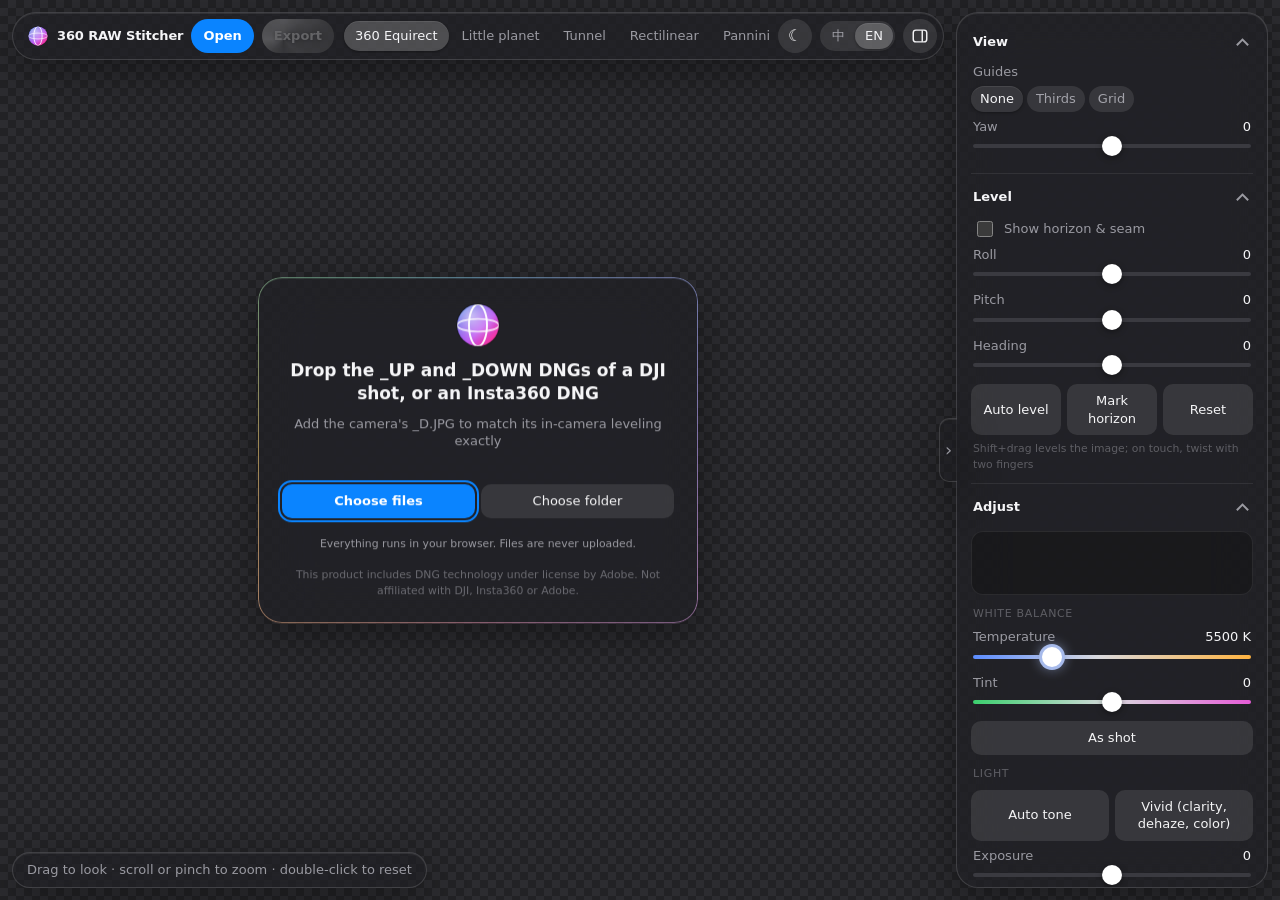
<file: index.html>
<!doctype html>
<html lang="zh-Hant">
<head>
<meta charset="utf-8">
<!-- Generated by tools/build.mjs from src/; edit src/ and rebuild. -->
<meta name="viewport" content="width=device-width, initial-scale=1, viewport-fit=cover">
<title>360 RAW Stitcher</title>
<link rel="icon" href="data:image/svg+xml,%3Csvg%20xmlns%3D%22http%3A%2F%2Fwww.w3.org%2F2000%2Fsvg%22%20viewBox%3D%220%200%2064%2064%22%3E%0A%20%20%3Ctitle%3E360%20RAW%20Stitcher%3C%2Ftitle%3E%0A%20%20%3Cdefs%3E%0A%20%20%20%20%3ClinearGradient%20id%3D%22hue%22%20x1%3D%220%22%20y1%3D%220%22%20x2%3D%221%22%20y2%3D%221%22%3E%0A%20%20%20%20%20%20%3Cstop%20offset%3D%220%22%20stop-color%3D%22%2300c7ff%22%2F%3E%0A%20%20%20%20%20%20%3Cstop%20offset%3D%22.3%22%20stop-color%3D%22%235e5ce6%22%2F%3E%0A%20%20%20%20%20%20%3Cstop%20offset%3D%22.55%22%20stop-color%3D%22%23bf5af2%22%2F%3E%0A%20%20%20%20%20%20%3Cstop%20offset%3D%22.78%22%20stop-color%3D%22%23ff2d92%22%2F%3E%0A%20%20%20%20%20%20%3Cstop%20offset%3D%221%22%20stop-color%3D%22%23ffd60a%22%2F%3E%0A%20%20%20%20%3C%2FlinearGradient%3E%0A%20%20%20%20%3CradialGradient%20id%3D%22shine%22%20cx%3D%22.34%22%20cy%3D%22.28%22%20r%3D%22.62%22%3E%0A%20%20%20%20%20%20%3Cstop%20offset%3D%220%22%20stop-color%3D%22%23fff%22%20stop-opacity%3D%22.6%22%2F%3E%0A%20%20%20%20%20%20%3Cstop%20offset%3D%221%22%20stop-color%3D%22%23fff%22%20stop-opacity%3D%220%22%2F%3E%0A%20%20%20%20%3C%2FradialGradient%3E%0A%20%20%20%20%3CclipPath%20id%3D%22disc%22%3E%3Ccircle%20cx%3D%2232%22%20cy%3D%2232%22%20r%3D%2228%22%2F%3E%3C%2FclipPath%3E%0A%20%20%3C%2Fdefs%3E%0A%20%20%3Cg%20clip-path%3D%22url(%23disc)%22%3E%0A%20%20%20%20%3Crect%20x%3D%22-8%22%20y%3D%22-8%22%20width%3D%2280%22%20height%3D%2280%22%20fill%3D%22url(%23hue)%22%2F%3E%0A%20%20%20%20%3Ccircle%20cx%3D%2232%22%20cy%3D%2232%22%20r%3D%2228%22%20fill%3D%22url(%23shine)%22%2F%3E%0A%20%20%20%20%3C!--%20equator%20and%20a%20meridian%3A%20a%20full%20sphere%20from%20two%20lenses%20--%3E%0A%20%20%20%20%3Cellipse%20cx%3D%2232%22%20cy%3D%2232%22%20rx%3D%2228%22%20ry%3D%228.5%22%20fill%3D%22none%22%20stroke%3D%22%23fff%22%20stroke-opacity%3D%22.7%22%20stroke-width%3D%222.6%22%2F%3E%0A%20%20%20%20%3Cellipse%20cx%3D%2232%22%20cy%3D%2232%22%20rx%3D%2212%22%20ry%3D%2228%22%20fill%3D%22none%22%20stroke%3D%22%23fff%22%20stroke-opacity%3D%22.95%22%20stroke-width%3D%222.6%22%2F%3E%0A%20%20%3C%2Fg%3E%0A%20%20%3Ccircle%20cx%3D%2232%22%20cy%3D%2232%22%20r%3D%2228%22%20fill%3D%22none%22%20stroke%3D%22%23000%22%20stroke-opacity%3D%22.22%22%20stroke-width%3D%222%22%2F%3E%0A%3C%2Fsvg%3E%0A" type="image/svg+xml">
<style>
/* Theme tokens. Dark is the default; [data-theme=light] overrides (app.js resolves "auto" from the system). */
:root {
  color-scheme: dark;
  --accent: #0a84ff; --fg: #f5f5f7; --mute: rgb(235 235 245 / .6); --faint: rgb(235 235 245 / .3);
  --glass: rgb(30 30 34 / .52); --glass-solid: rgb(30 30 34 / .94); --stroke: rgb(255 255 255 / .14);
  --fill: rgb(255 255 255 / .1); --hover: rgb(255 255 255 / .17); --chip-on: rgb(255 255 255 / .2); --sep: rgb(255 255 255 / .08);
  --inset: rgb(255 255 255 / .08); --shadow: rgb(0 0 0 / .35); --well: rgb(0 0 0 / .25); --rail: #3a3a40; --option: #2c2c2e;
  --dim: rgb(8 8 10 / .55); --frame-edge: rgb(255 255 255 / .45); --check-a: #2c2c30; --check-b: #222225;
  --bg: radial-gradient(1200px 800px at 20% 10%, #1c2333, transparent), radial-gradient(900px 700px at 90% 90%, #2a1c30, transparent), #0b0b0e;
  --panel-w: 312px; --gap: 12px;
}
:root[data-theme=light] {
  color-scheme: light;
  --fg: #1d1d1f; --mute: rgb(60 60 67 / .68); --faint: rgb(60 60 67 / .38);
  --glass: rgb(255 255 255 / .28); --glass-solid: rgb(250 250 252 / .96); --stroke: rgb(0 0 0 / .08);
  --fill: rgb(0 0 0 / .05); --hover: rgb(0 0 0 / .09); --chip-on: #fff; --sep: rgb(0 0 0 / .07);
  --inset: rgb(255 255 255 / .7); --shadow: rgb(0 0 0 / .12); --well: rgb(0 0 0 / .05); --rail: #d6d6dc; --option: #fff;
  --dim: rgb(251 251 253 / .75); --frame-edge: rgb(0 0 0 / .25); --check-a: #fff; --check-b: #ececf1;
  --bg: radial-gradient(1200px 800px at 20% 10%, #eaf1ff, transparent), radial-gradient(900px 700px at 90% 90%, #fbeef8, transparent), #fbfbfd;
}
* { box-sizing: border-box; }
[hidden] { display: none !important; }
body {
  margin: 0; height: 100dvh; overflow: hidden; color: var(--fg); accent-color: var(--accent);
  background: var(--bg);
  font: 13px/1.35 -apple-system, BlinkMacSystemFont, "SF Pro Text", "Segoe UI Variable Text", system-ui, "PingFang TC", "Microsoft JhengHei", sans-serif;
  -webkit-font-smoothing: antialiased;
}
#view { position: fixed; inset: 0; width: 100%; height: 100%; display: block; cursor: grab; touch-action: none;
  background: repeating-conic-gradient(var(--check-a) 0 25%, var(--check-b) 0 50%) 0 0 / 16px 16px; } /* 'no image' areas */
#view:active { cursor: grabbing; }
/* a button asking to be used (Mark horizon when nothing could level the shot): a soft accent ring that breathes */
button.attn { animation: attn 1.6s ease-in-out infinite; }
@keyframes attn { 50% { box-shadow: 0 0 0 3px var(--accent); } }
@media (prefers-reduced-motion: reduce) { button.attn { animation: none; box-shadow: 0 0 0 2px var(--accent); } }
#fade { position: fixed; inset: 0; width: 100%; height: 100%; pointer-events: none; } /* old picture during a projection change */

.glass {
  background: var(--glass); border: 1px solid var(--stroke);
  -webkit-backdrop-filter: blur(28px) saturate(180%); backdrop-filter: blur(28px) saturate(180%);
  box-shadow: 0 12px 40px var(--shadow), inset 0 1px 0 var(--inset);
}
@supports not ((backdrop-filter: blur(1px)) or (-webkit-backdrop-filter: blur(1px))) { .glass { background: var(--glass-solid); } }

/* top bar */
header { position: fixed; top: calc(var(--gap) + env(safe-area-inset-top)); left: calc(var(--gap) + env(safe-area-inset-left)); right: calc(var(--panel-w) + 2 * var(--gap)); height: 48px;
  display: flex; align-items: center; gap: 8px; padding: 0 6px 0 14px; border-radius: 999px; z-index: 2; }
.brand { flex: none; font-weight: 650; letter-spacing: -.01em; white-space: nowrap; display: flex; align-items: center; gap: 8px; }
.brand img { width: 22px; height: 22px; display: block; }
.chips { display: flex; gap: 2px; overflow-x: auto; scrollbar-width: thin; scrollbar-color: var(--faint) transparent; flex: 1; min-width: 0; padding: 2px; }
.chip { position: relative; flex: none; }
.chip input { position: absolute; inset: 0; margin: 0; opacity: 0; cursor: pointer; }
.chip span { display: block; padding: 6px 11px; border-radius: 999px; color: var(--mute); white-space: nowrap; transition: background .15s, color .15s; }
.chip:hover span { color: var(--fg); }
.chip:has(:checked) span { background: var(--chip-on); color: var(--fg); box-shadow: inset 0 1px 0 var(--inset), 0 1px 3px var(--shadow); }
.chip:has(:focus-visible) span { outline: 2px solid var(--accent); }
/* projections: the selected look is one pill that slides between chips (positioned from JS) */
#projs { position: relative; }
#projs .pill { position: absolute; left: 0; top: 2px; bottom: 2px; width: 0; border-radius: 999px; background: var(--chip-on);
  box-shadow: inset 0 1px 0 var(--inset), 0 1px 3px var(--shadow); will-change: transform, width;
  transition: transform .45s cubic-bezier(.34, 1.4, .5, 1), width .45s cubic-bezier(.34, 1.4, .5, 1); }
#projs .chip:has(:checked) span { background: none; box-shadow: none; }
@media (prefers-reduced-motion: reduce) { #projs .pill { transition: none; } }
.seg { display: flex; background: var(--fill); border-radius: 999px; padding: 2px; flex: none; }
.seg .chip span { padding: 4px 10px; }

button, .btn { font: inherit; color: var(--fg); background: var(--fill); border: 0; border-radius: 10px; padding: 8px 12px; cursor: pointer;
  text-decoration: none; display: inline-flex; align-items: center; justify-content: center; gap: 6px; transition: background .15s, transform .1s; }
button:hover, .btn:hover { background: var(--hover); }
button:active, .btn:active { transform: scale(.97); }
button:focus-visible, .btn:focus-visible { outline: 2px solid var(--accent); outline-offset: 2px; }
button:disabled { opacity: .5; cursor: default; }
.pill { border-radius: 999px; flex: none; }
.primary { background: var(--accent); color: #fff; font-weight: 600; }
/* both export buttons (.magic): a slowly swirling rainbow (conic gradient turning around a drifting centre, under a gloss
   highlight), a glint sweeping across now and then, and a glow that follows the colors. Browsers without
   @property show the same gradient standing still. */
@property --spin { syntax: '<angle>'; inherits: false; initial-value: 0deg; }
@property --cx { syntax: '<percentage>'; inherits: false; initial-value: 30%; }
.magic { position: relative; overflow: hidden; isolation: isolate; color: #fff; font-weight: 650; text-shadow: 0 1px 3px rgb(0 0 0 / .35);
  background:
    radial-gradient(120% 90% at 30% 0%, rgb(255 255 255 / .45), transparent 55%),
    conic-gradient(from var(--spin) at var(--cx) 60%, #00c7ff, #0a84ff, #5e5ce6, #bf5af2, #ff2d92, #ff6b2c, #ffd60a, #30d158, #00c7ff);
  animation: swirl 16s linear infinite, drift 11s ease-in-out infinite alternate, glow 16s linear infinite;
  transition: filter .2s; }
.magic::after { content: ''; position: absolute; inset: 0; z-index: -1; pointer-events: none;
  background: linear-gradient(105deg, transparent 35%, rgb(255 255 255 / .55) 50%, transparent 65%) no-repeat;
  background-size: 250% 100%; animation: glint 7s ease-in-out infinite; mix-blend-mode: soft-light; }
.magic:hover { filter: brightness(1.1) saturate(1.15); }
.magic:disabled { animation: none; filter: grayscale(1) opacity(.6); }
.magic:disabled::after { animation: none; opacity: 0; }
@keyframes swirl { to { --spin: 360deg; } }
@keyframes drift { from { --cx: 20%; } to { --cx: 80%; } }
@keyframes glow { /* a rainbow halo: different colors left and right, walking round the wheel */
  0%, 100% { box-shadow: -6px 2px 18px -2px rgb(0 199 255 / .34), 6px 2px 18px -2px rgb(191 90 242 / .34); }
  16% { box-shadow: -6px 2px 14px -3px rgb(96 145 250 / .16), 6px 2px 14px -3px rgb(223 99 143 / .16); }
  33% { box-shadow: -6px 2px 18px -2px rgb(191 90 242 / .34), 6px 2px 18px -2px rgb(255 107 44 / .34); }
  50% { box-shadow: -6px 2px 14px -3px rgb(223 99 143 / .16), 6px 2px 14px -3px rgb(128 153 150 / .16); }
  66% { box-shadow: -6px 2px 18px -2px rgb(255 107 44 / .34), 6px 2px 18px -2px rgb(0 199 255 / .34); }
  83% { box-shadow: -6px 2px 14px -3px rgb(128 153 150 / .16), 6px 2px 14px -3px rgb(96 145 250 / .16); } }
@keyframes glint { 0%, 55% { background-position: 150% 0; } 85%, 100% { background-position: -50% 0; } }
@media (prefers-reduced-motion: reduce) { .magic, .magic::after { animation: none; } }
.primary:hover { background: #2b95ff; }
.heart { color: #ff6482; }

/* side panel */
aside { position: fixed; top: calc(var(--gap) + env(safe-area-inset-top)); right: calc(var(--gap) + env(safe-area-inset-right)); bottom: calc(var(--gap) + env(safe-area-inset-bottom)); width: var(--panel-w); border-radius: 22px;
  overflow-y: auto; padding: 6px 14px 14px; z-index: 2; scrollbar-width: thin; scrollbar-color: var(--faint) transparent; }
details { border-bottom: 1px solid var(--sep); padding: 4px 0 10px; }
details:last-child { border: 0; }
summary { list-style: none; cursor: pointer; padding: 10px 2px 6px; font-weight: 600; font-size: 13px; display: flex; justify-content: space-between; }
summary::-webkit-details-marker { display: none; }
summary::after { content: ''; width: 7px; height: 7px; border: solid var(--mute); border-width: 0 2px 2px 0; transform: rotate(45deg); transition: transform .2s; margin: 3px 4px 0 0; }
details[open] summary::after { transform: rotate(-135deg); margin-top: 7px; }
.sl { display: grid; grid-template-columns: 1fr auto; row-gap: 0; margin: 6px 2px; }
.sl[hidden] { display: none; }
.sl span { color: var(--mute); cursor: default; }
.sl:hover span { color: var(--fg); }
.group { margin: 12px 2px 0; font-size: 11px; letter-spacing: .06em; text-transform: uppercase; color: var(--faint); }
#hist { display: block; width: 100%; height: 64px; margin: 10px 0 2px; border-radius: 12px;
  background: var(--well); box-shadow: inset 0 0 0 1px var(--sep); }
.sl output { color: var(--fg); font-variant-numeric: tabular-nums; text-align: right; }
.sl input { grid-column: 1 / -1; }
.row { display: flex; gap: 6px; margin: 8px 0 2px; flex-wrap: wrap; } .row > * { flex: 1; }
.check { display: flex; align-items: center; gap: 8px; margin: 6px 2px; color: var(--mute); }
small { display: block; color: var(--faint); margin: 6px 2px 0; line-height: 1.45; }
.aspects { display: flex; flex-wrap: wrap; gap: 4px; margin: 6px 0; }
.aspects .chip span { padding: 4px 9px; background: var(--fill); }
#ratio { width: 64px; padding: 3px 9px; border-radius: 999px; text-align: center; }
#ratio:not(:placeholder-shown) { border-color: var(--accent); }

/* iOS-style sliders */
input[type=range] { -webkit-appearance: none; appearance: none; width: 100%; height: 22px; margin: 0; background: transparent; cursor: pointer; }
/* the filled span (--a..--b, set from JS; bipolar sliders fill from zero) shows an "AI" rainbow: the rail is laid
   over a full-width gradient and left transparent where the slider is filled */
:root { --rainbow: linear-gradient(90deg, #00c7ff, #0a84ff 17%, #5e5ce6 34%, #bf5af2 50%, #ff2d92 66%, #ff6b2c 83%, #ffd60a); }
input[type=range] { /* --rail (theme token) is opaque: it masks the rainbow */
  --track: linear-gradient(to right, var(--rail) var(--a, 0%), transparent var(--a, 0%), transparent var(--b, 50%), var(--rail) var(--b, 50%)), var(--rainbow); }
input[type=range][data-k=temp] { --track: linear-gradient(to right, #5b8cff, #d9d9de 45%, #ffb340); }
input[type=range][data-k=tint] { --track: linear-gradient(to right, #3ccf6e, #d9d9de 50%, #e45bd6); }
input[type=range]::-webkit-slider-runnable-track { height: 4px; border-radius: 2px; background: var(--track); transition: height .15s; }
input[type=range]:hover::-webkit-slider-runnable-track { height: 6px; }
/* thumb: white with a ring in the gradient color under it (--tc from JS; transparent while at the default) */
input[type=range]::-webkit-slider-thumb { -webkit-appearance: none; width: 20px; height: 20px; margin-top: -8px; border-radius: 50%;
  background: #fff; box-shadow: 0 0 0 3px var(--tc, transparent), 0 0 14px var(--tc, transparent), 0 2px 6px rgb(0 0 0 / .4); transition: box-shadow .2s; }
input[type=range]:hover::-webkit-slider-thumb { margin-top: -7px; }
input[type=range]::-moz-range-track { height: 4px; border-radius: 2px; background: var(--track); }
input[type=range]::-moz-range-thumb { width: 20px; height: 20px; border: 0; border-radius: 50%; background: #fff;
  box-shadow: 0 0 0 3px var(--tc, transparent), 0 0 14px var(--tc, transparent), 0 2px 6px rgb(0 0 0 / .4); }
/* the thumb being dragged wears the fill's rainbow as a halo, its colors circling; temperature and tint are color
   scales, not the rainbow, and keep their plain ring */
@keyframes thumbwave {
  0% { box-shadow: 0 0 0 3px var(--tc, transparent), -5px -3px 14px rgb(0 199 255 / .65), 5px -3px 14px rgb(191 90 242 / .65), 5px 4px 14px rgb(255 45 146 / .65), -5px 4px 14px rgb(255 214 10 / .65), 0 2px 6px rgb(0 0 0 / .4); }
  25% { box-shadow: 0 0 0 3px var(--tc, transparent), -5px -3px 14px rgb(191 90 242 / .65), 5px -3px 14px rgb(255 45 146 / .65), 5px 4px 14px rgb(255 214 10 / .65), -5px 4px 14px rgb(0 199 255 / .65), 0 2px 6px rgb(0 0 0 / .4); }
  50% { box-shadow: 0 0 0 3px var(--tc, transparent), -5px -3px 14px rgb(255 45 146 / .65), 5px -3px 14px rgb(255 214 10 / .65), 5px 4px 14px rgb(0 199 255 / .65), -5px 4px 14px rgb(191 90 242 / .65), 0 2px 6px rgb(0 0 0 / .4); }
  75% { box-shadow: 0 0 0 3px var(--tc, transparent), -5px -3px 14px rgb(255 214 10 / .65), 5px -3px 14px rgb(0 199 255 / .65), 5px 4px 14px rgb(191 90 242 / .65), -5px 4px 14px rgb(255 45 146 / .65), 0 2px 6px rgb(0 0 0 / .4); }
  100% { box-shadow: 0 0 0 3px var(--tc, transparent), -5px -3px 14px rgb(0 199 255 / .65), 5px -3px 14px rgb(191 90 242 / .65), 5px 4px 14px rgb(255 45 146 / .65), -5px 4px 14px rgb(255 214 10 / .65), 0 2px 6px rgb(0 0 0 / .4); } }
input[type=range]:not([data-k=temp], [data-k=tint]):active::-webkit-slider-thumb { animation: thumbwave 1.6s linear infinite; }
input[type=range]:not([data-k=temp], [data-k=tint]):active::-moz-range-thumb { animation: thumbwave 1.6s linear infinite; }
@media (prefers-reduced-motion: reduce) { input[type=range]:active::-webkit-slider-thumb { animation: none; } input[type=range]:active::-moz-range-thumb { animation: none; } }
input[type=range]:focus-visible { outline: 2px solid var(--accent); outline-offset: 3px; border-radius: 4px; }
input[type=checkbox] { width: 16px; height: 16px; }
select, input[type=number], input[type=text] { font: inherit; color: var(--fg); background: var(--fill); border: 1px solid transparent; border-radius: 10px; padding: 7px 10px; width: 100%; }
select:focus-visible, input[type=number]:focus-visible, input[type=text]:focus-visible { outline: 2px solid var(--accent); }
option { background: var(--option); }

/* crop frame: everything outside is dimmed; inside is exactly the export */
#frame { position: fixed; pointer-events: none; z-index: 1; border-radius: 4px; border: 1px solid var(--frame-edge);
  box-shadow: 0 0 0 100vmax var(--dim); }
#frame[hidden] { display: none; }
#frame.thirds, #frame.grid { --line: rgb(255 255 255 / .45);
  background: linear-gradient(to right, var(--line) 1px, transparent 1px) 0 0 / var(--cell) 100%,
              linear-gradient(to bottom, var(--line) 1px, transparent 1px) 0 0 / 100% var(--cell); }
#frame.thirds { --cell: 33.333%; }
#frame.grid { --cell: 8.333%; --line: rgb(255 255 255 / .28); }

/* collapsible tool panel */
aside { transition: transform .3s cubic-bezier(.2, .8, .2, 1), opacity .3s; }
body.panel-off aside { transform: translateX(calc(100% + 2 * var(--gap))); opacity: 0; pointer-events: none; }
header { transition: right .3s cubic-bezier(.2, .8, .2, 1); }
body.panel-off header { right: var(--gap); }
.icon { width: 34px; height: 34px; padding: 0; font-size: 16px; line-height: 1; }
body.panel-off #panel-btn { color: var(--accent); }
/* drawer handle on the panel's left edge; stays at the screen edge while the panel is hidden */
#panel-handle { position: fixed; top: 50%; right: calc(var(--panel-w) + var(--gap) + env(safe-area-inset-right) - 1px);
  width: 18px; height: 64px; padding: 0; margin-top: -32px; border-radius: 10px 0 0 10px; border-right: 0; z-index: 3;
  color: var(--mute); font-size: 18px; transition: right .3s cubic-bezier(.2, .8, .2, 1), color .15s; }
#panel-handle:hover { color: var(--fg); }
#panel-handle span { display: inline-block; transition: transform .3s; }
body.panel-off #panel-handle { right: env(safe-area-inset-right); }
body.panel-off #panel-handle span { transform: scaleX(-1); }

/* a modal takes focus itself; its controls keep their own focus rings, the box needs none */
dialog:focus, dialog:focus-visible { outline: none; }
/* rim (dialogs, start card): a faint 1 px pastel rainbow ring, equally strong all round, turning slowly (masked to the border, so the glass inside stays clear) */
.rim { border: 0; } /* and a faint halo in the ring's colors, a different one at each corner */
/* The halo is the box's own shadow (a modal dialog clips its children: overflow auto). Its four corner colors travel
   clockwise round the rim (a slow wave) while --breath swells and fades it on a different beat, so the two never line
   up into a visible loop. --halo is the peak strength. */
@property --breath { syntax: '<number>'; inherits: true; initial-value: 1; }
.rim { --halo: .32; --h1: #86d3ff; --h2: #c3a6ff; --h3: #ffa3c2; --h4: #8fd9ad; /* the ring's pastels */
  animation: rimwave 14s linear infinite, breathe 5.5s ease-in-out infinite alternate; }
/* 'please wait': the progress bar's own rainbow, so the glow and the bar agree; faint (small box, dimmed page) */
#busy { --halo: .3; --h1: #00c7ff; --h2: #bf5af2; --h3: #ff2d92; --h4: #ffd60a; }
@keyframes rimwave {
  0%, 100% { box-shadow: 0 12px 40px var(--shadow), inset 0 1px 0 var(--inset), -12px -12px 40px -12px color-mix(in srgb, var(--h1) calc(var(--halo) * var(--breath) * 100%), transparent), 12px -12px 40px -12px color-mix(in srgb, var(--h2) calc(var(--halo) * var(--breath) * 100%), transparent), 12px 12px 40px -12px color-mix(in srgb, var(--h3) calc(var(--halo) * var(--breath) * 100%), transparent), -12px 12px 40px -12px color-mix(in srgb, var(--h4) calc(var(--halo) * var(--breath) * 100%), transparent); }
  25% { box-shadow: 0 12px 40px var(--shadow), inset 0 1px 0 var(--inset), -12px -12px 40px -12px color-mix(in srgb, var(--h4) calc(var(--halo) * var(--breath) * 100%), transparent), 12px -12px 40px -12px color-mix(in srgb, var(--h1) calc(var(--halo) * var(--breath) * 100%), transparent), 12px 12px 40px -12px color-mix(in srgb, var(--h2) calc(var(--halo) * var(--breath) * 100%), transparent), -12px 12px 40px -12px color-mix(in srgb, var(--h3) calc(var(--halo) * var(--breath) * 100%), transparent); }
  50% { box-shadow: 0 12px 40px var(--shadow), inset 0 1px 0 var(--inset), -12px -12px 40px -12px color-mix(in srgb, var(--h3) calc(var(--halo) * var(--breath) * 100%), transparent), 12px -12px 40px -12px color-mix(in srgb, var(--h4) calc(var(--halo) * var(--breath) * 100%), transparent), 12px 12px 40px -12px color-mix(in srgb, var(--h1) calc(var(--halo) * var(--breath) * 100%), transparent), -12px 12px 40px -12px color-mix(in srgb, var(--h2) calc(var(--halo) * var(--breath) * 100%), transparent); }
  75% { box-shadow: 0 12px 40px var(--shadow), inset 0 1px 0 var(--inset), -12px -12px 40px -12px color-mix(in srgb, var(--h2) calc(var(--halo) * var(--breath) * 100%), transparent), 12px -12px 40px -12px color-mix(in srgb, var(--h3) calc(var(--halo) * var(--breath) * 100%), transparent), 12px 12px 40px -12px color-mix(in srgb, var(--h4) calc(var(--halo) * var(--breath) * 100%), transparent), -12px 12px 40px -12px color-mix(in srgb, var(--h1) calc(var(--halo) * var(--breath) * 100%), transparent); } }
@keyframes breathe { from { --breath: .55; } to { --breath: 1; } }
@media (prefers-reduced-motion: reduce) { .rim { animation: none; box-shadow: 0 12px 40px var(--shadow), inset 0 1px 0 var(--inset), -12px -12px 40px -12px color-mix(in srgb, var(--h1) calc(var(--halo) * 100%), transparent), 12px 12px 40px -12px color-mix(in srgb, var(--h3) calc(var(--halo) * 100%), transparent); } }
/* light theme: panels are very clear (the blur carries them); a dialog's small text needs a little more white */
:root[data-theme=light] dialog.glass { background: rgb(255 255 255 / .55); }
.rim::before { content: ''; position: absolute; inset: 0; padding: 1px; opacity: .6; border-radius: inherit; pointer-events: none;
  background: conic-gradient(from var(--spin), #86d3ff, #a0b4ff, #c3a6ff, #eaa2e6, #ffa3c2, #ffb894, #f0c870, #8fd9ad, #86d3ff);
  -webkit-mask: linear-gradient(#000 0 0) content-box, linear-gradient(#000 0 0); -webkit-mask-composite: xor;
  mask: linear-gradient(#000 0 0) content-box exclude, linear-gradient(#000 0 0); animation: swirl 12s linear infinite; }
@media (prefers-reduced-motion: reduce) { .rim::before { animation: none; } }

/* open dialog: drop zone, and a list when several shots were dropped */
/* the one Open dialog: start screen (non-modal, the toolbar stays usable) and the header's Open button (modal) */
#open-dlg { position: fixed; inset: 0; margin: auto; height: fit-content; width: min(440px, calc(100% - 32px)); padding: 24px;
  border-radius: 24px; color: var(--fg); text-align: center; transition: background .2s; }
#open-dlg::backdrop { background: rgb(0 0 0 / .2); -webkit-backdrop-filter: blur(4px); backdrop-filter: blur(4px); }
#open-dlg form { display: flex; flex-direction: column; gap: 10px; }
/* as the start screen it sits in the picture area, left of the panel, under the toolbar's popups */
#open-dlg:not(:modal) { inset: 50% auto auto calc((100% - var(--panel-w) - var(--gap)) / 2); transform: translate(-50%, -50%); margin: 0; z-index: 1; }
#open-dlg #open-title { font-size: 17px; }
#open-dlg p { color: var(--mute); margin: 0; }
#open-dlg .globe { width: 48px; height: 48px; margin: 0 auto; display: block; }
#open-dlg .fine { opacity: .6; }
body.drag #open-dlg { background: rgb(10 132 255 / .15); } /* files dragged over the page */
#open-dlg small { color: var(--mute); }
#shots { list-style: none; margin: 0; padding: 0; max-height: 40vh; overflow-y: auto; display: flex; flex-direction: column; gap: 4px; }
#shots button { width: 100%; justify-content: space-between; text-align: left; }
#shots span { color: var(--mute); font-size: 12px; }
:root[data-theme=light] #open-dlg { background: rgb(255 255 255 / .55); }

/* export dialog */
#export-dlg { width: min(380px, calc(100% - 32px)); padding: 20px 22px; border-radius: 22px; color: var(--fg); }
#export-dlg::backdrop { background: rgb(0 0 0 / .2); -webkit-backdrop-filter: blur(4px); backdrop-filter: blur(4px); }
#export-dlg form { display: flex; flex-direction: column; gap: 10px; }
#export-dlg .row { align-items: center; }
#export-dlg .row span { color: var(--mute); flex: none; }
#export-dlg small { color: var(--mute); }
#export-dlg .sizes button[aria-pressed=true] { background: var(--chip-on); color: var(--fg); box-shadow: inset 0 0 0 1px var(--accent); }
#q-row[hidden] { display: none; }

/* modal 'please wait' */
#busy { min-width: 280px; max-width: calc(100% - 32px); padding: 22px 26px 22px; border-radius: 22px; color: var(--fg); text-align: center; }
#busy::backdrop { background: var(--dim); -webkit-backdrop-filter: blur(3px); backdrop-filter: blur(3px); }
/* progress: the export button's rainbow flowing along the bar, a glint riding on it and a soft glow; unknown
   length = a rainbow comet sweeping across */
.bar { position: relative; height: 6px; margin-top: 16px; border-radius: 3px; background: var(--fill); }
.bar i { position: relative; display: block; height: 100%; width: var(--p, 0%); min-width: 6px; border-radius: 3px; overflow: hidden;
  background: linear-gradient(90deg, #00c7ff, #0a84ff, #5e5ce6, #bf5af2, #ff2d92, #ff6b2c, #ffd60a, #00c7ff) 0 0 / 240px 100% repeat-x;
  box-shadow: 0 0 10px rgb(191 90 242 / .55), 0 0 2px rgb(255 255 255 / .6); transition: width .25s ease-out; animation: barflow 2.4s linear infinite; }
.bar i::after { content: ''; position: absolute; inset: 0; background: linear-gradient(90deg, transparent, rgb(255 255 255 / .7), transparent) no-repeat;
  background-size: 40px 100%; animation: barglint 1.6s ease-in-out infinite; }
.bar.indet { overflow: hidden; }
.bar.indet i { width: 36%; transition: none; animation: barflow 2.4s linear infinite, indet 1.5s cubic-bezier(.45, 0, .55, 1) infinite;
  -webkit-mask: linear-gradient(90deg, transparent, #000 35%, #000 70%, transparent); mask: linear-gradient(90deg, transparent, #000 35%, #000 70%, transparent); }
@keyframes barflow { to { background-position: 240px 0; } }
@keyframes barglint { from { background-position: -40px 0; } to { background-position: calc(100% + 40px) 0; } }
@keyframes indet { from { transform: translateX(-100%); } to { transform: translateX(280%); } }
@media (prefers-reduced-motion: reduce) { .bar i, .bar i::after { animation: none; } .bar.indet i { width: 100%; } }

/* status line */
#status { position: fixed; left: calc(var(--gap) + env(safe-area-inset-left)); bottom: calc(var(--gap) + env(safe-area-inset-bottom)); max-width: calc(100% - var(--panel-w) - 3 * var(--gap));
  padding: 8px 14px; border-radius: 999px; color: var(--mute); z-index: 2; white-space: nowrap; overflow: hidden; text-overflow: ellipsis; }

@media (max-width: 760px) {
  :root { --gap: 8px; }
  header { right: var(--gap); }
  .brand b { display: none; }
  aside { top: auto; left: var(--gap); width: auto; max-height: 44dvh; border-radius: 22px; }
  #status { bottom: calc(44dvh + 2 * var(--gap)); max-width: calc(100% - 2 * var(--gap)); }
  #open-dlg:not(:modal) { left: 50%; top: 32%; }
  #panel-handle { display: none; } /* phones: the top-bar button toggles the bottom sheet */
  body.panel-off aside { transform: translateY(calc(100% + 2 * var(--gap))); }
  body.panel-off #status { bottom: calc(var(--gap) + env(safe-area-inset-bottom)); }
}
</style>
</head>
<body>
<canvas id="view"></canvas>
<canvas id="fade" hidden aria-hidden="true"></canvas>
<div id="frame" hidden></div>

<header class="glass">
  <div class="brand"><img src="data:image/svg+xml,%3Csvg%20xmlns%3D%22http%3A%2F%2Fwww.w3.org%2F2000%2Fsvg%22%20viewBox%3D%220%200%2064%2064%22%3E%0A%20%20%3Ctitle%3E360%20RAW%20Stitcher%3C%2Ftitle%3E%0A%20%20%3Cdefs%3E%0A%20%20%20%20%3ClinearGradient%20id%3D%22hue%22%20x1%3D%220%22%20y1%3D%220%22%20x2%3D%221%22%20y2%3D%221%22%3E%0A%20%20%20%20%20%20%3Cstop%20offset%3D%220%22%20stop-color%3D%22%2300c7ff%22%2F%3E%0A%20%20%20%20%20%20%3Cstop%20offset%3D%22.3%22%20stop-color%3D%22%235e5ce6%22%2F%3E%0A%20%20%20%20%20%20%3Cstop%20offset%3D%22.55%22%20stop-color%3D%22%23bf5af2%22%2F%3E%0A%20%20%20%20%20%20%3Cstop%20offset%3D%22.78%22%20stop-color%3D%22%23ff2d92%22%2F%3E%0A%20%20%20%20%20%20%3Cstop%20offset%3D%221%22%20stop-color%3D%22%23ffd60a%22%2F%3E%0A%20%20%20%20%3C%2FlinearGradient%3E%0A%20%20%20%20%3CradialGradient%20id%3D%22shine%22%20cx%3D%22.34%22%20cy%3D%22.28%22%20r%3D%22.62%22%3E%0A%20%20%20%20%20%20%3Cstop%20offset%3D%220%22%20stop-color%3D%22%23fff%22%20stop-opacity%3D%22.6%22%2F%3E%0A%20%20%20%20%20%20%3Cstop%20offset%3D%221%22%20stop-color%3D%22%23fff%22%20stop-opacity%3D%220%22%2F%3E%0A%20%20%20%20%3C%2FradialGradient%3E%0A%20%20%20%20%3CclipPath%20id%3D%22disc%22%3E%3Ccircle%20cx%3D%2232%22%20cy%3D%2232%22%20r%3D%2228%22%2F%3E%3C%2FclipPath%3E%0A%20%20%3C%2Fdefs%3E%0A%20%20%3Cg%20clip-path%3D%22url(%23disc)%22%3E%0A%20%20%20%20%3Crect%20x%3D%22-8%22%20y%3D%22-8%22%20width%3D%2280%22%20height%3D%2280%22%20fill%3D%22url(%23hue)%22%2F%3E%0A%20%20%20%20%3Ccircle%20cx%3D%2232%22%20cy%3D%2232%22%20r%3D%2228%22%20fill%3D%22url(%23shine)%22%2F%3E%0A%20%20%20%20%3C!--%20equator%20and%20a%20meridian%3A%20a%20full%20sphere%20from%20two%20lenses%20--%3E%0A%20%20%20%20%3Cellipse%20cx%3D%2232%22%20cy%3D%2232%22%20rx%3D%2228%22%20ry%3D%228.5%22%20fill%3D%22none%22%20stroke%3D%22%23fff%22%20stroke-opacity%3D%22.7%22%20stroke-width%3D%222.6%22%2F%3E%0A%20%20%20%20%3Cellipse%20cx%3D%2232%22%20cy%3D%2232%22%20rx%3D%2212%22%20ry%3D%2228%22%20fill%3D%22none%22%20stroke%3D%22%23fff%22%20stroke-opacity%3D%22.95%22%20stroke-width%3D%222.6%22%2F%3E%0A%20%20%3C%2Fg%3E%0A%20%20%3Ccircle%20cx%3D%2232%22%20cy%3D%2232%22%20r%3D%2228%22%20fill%3D%22none%22%20stroke%3D%22%23000%22%20stroke-opacity%3D%22.22%22%20stroke-width%3D%222%22%2F%3E%0A%3C%2Fsvg%3E%0A" alt=""><b data-i18n="title"></b></div>
  <button class="pill primary" id="open" data-i18n="open"></button>
  <button class="pill magic" id="export-btn" data-i18n="export" disabled></button>
  <input type="file" id="files" accept=".dng,.jpg,.jpeg,image/x-adobe-dng,image/jpeg" multiple hidden>
  <input type="file" id="folder" webkitdirectory hidden>
  <div class="chips" id="projs" role="radiogroup"></div>
  <button class="pill icon" id="theme-btn"><span aria-hidden="true">☾</span></button>
  <div class="seg" role="radiogroup" aria-label="Language">
    <label class="chip"><input type="radio" name="lang" value="zh"><span>中</span></label>
    <label class="chip"><input type="radio" name="lang" value="en"><span>EN</span></label>
  </div>
  <a class="btn pill heart" id="donate" target="_blank" rel="noopener" hidden>♥ <span data-i18n="donate"></span></a>
  <button class="pill icon" id="panel-btn" aria-controls="tools" aria-expanded="true" data-i18n-title="tools"><svg viewBox="0 0 20 20" width="18" height="18" aria-hidden="true" fill="none" stroke="currentColor" stroke-width="1.6"><rect x="2.5" y="3.5" width="15" height="13" rx="3"/><path d="M12.5 3.5v13"/></svg></button>
</header>


<button class="glass" id="panel-handle" aria-controls="tools" data-i18n-title="tools"><span aria-hidden="true">›</span></button>
<aside class="glass" id="tools">
  <details open>
    <summary data-i18n="sView"></summary>
    <span class="sl" style="margin-bottom:0"><span data-i18n="aspect"></span></span>
    <div class="aspects" id="aspects" role="radiogroup"></div>
    <span class="sl" style="margin-bottom:0"><span data-i18n="guide"></span></span>
    <div class="aspects" role="radiogroup">
      <label class="chip"><input type="radio" name="guide" value="none"><span data-i18n="guideNone"></span></label>
      <label class="chip"><input type="radio" name="guide" value="thirds"><span data-i18n="guideThirds"></span></label>
      <label class="chip"><input type="radio" name="guide" value="grid"><span data-i18n="guideGrid"></span></label>
    </div>
    <div data-sliders="view"></div>
  </details>
  <details open>
    <summary data-i18n="sLevel"></summary>
    <label class="check"><input type="checkbox" data-k="grid"><span data-i18n="grid"></span></label>
    <div data-sliders="level"></div>
    <div class="row"><button id="autolevel" data-i18n="autoLevel"></button><button id="pick-level" data-i18n="pickLevel"></button><button id="reset-level" data-i18n="reset"></button></div>
    <small data-i18n="shiftHint"></small>
  </details>
  <details open>
    <summary data-i18n="sColor"></summary>
    <canvas id="hist" aria-hidden="true"></canvas>
    <div class="group" data-i18n="gWB"></div>
    <div data-sliders="wb"></div>
    <div class="row"><button id="asshot" data-i18n="asShot"></button></div>
    <div class="group" data-i18n="gTone"></div>
    <div class="row"><button id="lucky" data-i18n="lucky"></button><button id="vivid" data-i18n="vivid"></button></div>
    <div data-sliders="tone"></div>
    <div class="group" data-i18n="gPresence"></div>
    <div data-sliders="presence"></div>
    <div class="group" data-i18n="gNoise"></div>
    <div data-sliders="noise"></div>
  </details>
  <details>
    <summary data-i18n="sHsl"></summary>
    <div class="seg hsl-tabs" role="radiogroup">
      <label class="chip"><input type="radio" name="hslTab" value="hslH"><span data-i18n="hue"></span></label>
      <label class="chip"><input type="radio" name="hslTab" value="hslS" checked><span data-i18n="sat"></span></label>
      <label class="chip"><input type="radio" name="hslTab" value="hslL"><span data-i18n="lum"></span></label>
    </div>
    <div data-sliders="hslH" hidden></div>
    <div data-sliders="hslS"></div>
    <div data-sliders="hslL" hidden></div>
  </details>
  <details>
    <summary data-i18n="sLens"></summary>
    <label class="check"><input type="checkbox" data-k="autoAlign"><span data-i18n="autoAlign"></span></label>
    <label class="check"><input type="checkbox" data-k="flow"><span data-i18n="flowOn"></span></label>
    <label class="check"><input type="checkbox" data-k="ca"><span data-i18n="ca"></span></label>
    <label class="check"><input type="checkbox" data-k="safe"><span data-i18n="safe"></span></label>
    <div data-sliders="lens"></div>
  </details>
</aside>

<dialog id="open-dlg" class="glass rim" aria-labelledby="open-title">
  <form method="dialog">
    <img class="globe" src="data:image/svg+xml,%3Csvg%20xmlns%3D%22http%3A%2F%2Fwww.w3.org%2F2000%2Fsvg%22%20viewBox%3D%220%200%2064%2064%22%3E%0A%20%20%3Ctitle%3E360%20RAW%20Stitcher%3C%2Ftitle%3E%0A%20%20%3Cdefs%3E%0A%20%20%20%20%3ClinearGradient%20id%3D%22hue%22%20x1%3D%220%22%20y1%3D%220%22%20x2%3D%221%22%20y2%3D%221%22%3E%0A%20%20%20%20%20%20%3Cstop%20offset%3D%220%22%20stop-color%3D%22%2300c7ff%22%2F%3E%0A%20%20%20%20%20%20%3Cstop%20offset%3D%22.3%22%20stop-color%3D%22%235e5ce6%22%2F%3E%0A%20%20%20%20%20%20%3Cstop%20offset%3D%22.55%22%20stop-color%3D%22%23bf5af2%22%2F%3E%0A%20%20%20%20%20%20%3Cstop%20offset%3D%22.78%22%20stop-color%3D%22%23ff2d92%22%2F%3E%0A%20%20%20%20%20%20%3Cstop%20offset%3D%221%22%20stop-color%3D%22%23ffd60a%22%2F%3E%0A%20%20%20%20%3C%2FlinearGradient%3E%0A%20%20%20%20%3CradialGradient%20id%3D%22shine%22%20cx%3D%22.34%22%20cy%3D%22.28%22%20r%3D%22.62%22%3E%0A%20%20%20%20%20%20%3Cstop%20offset%3D%220%22%20stop-color%3D%22%23fff%22%20stop-opacity%3D%22.6%22%2F%3E%0A%20%20%20%20%20%20%3Cstop%20offset%3D%221%22%20stop-color%3D%22%23fff%22%20stop-opacity%3D%220%22%2F%3E%0A%20%20%20%20%3C%2FradialGradient%3E%0A%20%20%20%20%3CclipPath%20id%3D%22disc%22%3E%3Ccircle%20cx%3D%2232%22%20cy%3D%2232%22%20r%3D%2228%22%2F%3E%3C%2FclipPath%3E%0A%20%20%3C%2Fdefs%3E%0A%20%20%3Cg%20clip-path%3D%22url(%23disc)%22%3E%0A%20%20%20%20%3Crect%20x%3D%22-8%22%20y%3D%22-8%22%20width%3D%2280%22%20height%3D%2280%22%20fill%3D%22url(%23hue)%22%2F%3E%0A%20%20%20%20%3Ccircle%20cx%3D%2232%22%20cy%3D%2232%22%20r%3D%2228%22%20fill%3D%22url(%23shine)%22%2F%3E%0A%20%20%20%20%3C!--%20equator%20and%20a%20meridian%3A%20a%20full%20sphere%20from%20two%20lenses%20--%3E%0A%20%20%20%20%3Cellipse%20cx%3D%2232%22%20cy%3D%2232%22%20rx%3D%2228%22%20ry%3D%228.5%22%20fill%3D%22none%22%20stroke%3D%22%23fff%22%20stroke-opacity%3D%22.7%22%20stroke-width%3D%222.6%22%2F%3E%0A%20%20%20%20%3Cellipse%20cx%3D%2232%22%20cy%3D%2232%22%20rx%3D%2212%22%20ry%3D%2228%22%20fill%3D%22none%22%20stroke%3D%22%23fff%22%20stroke-opacity%3D%22.95%22%20stroke-width%3D%222.6%22%2F%3E%0A%20%20%3C%2Fg%3E%0A%20%20%3Ccircle%20cx%3D%2232%22%20cy%3D%2232%22%20r%3D%2228%22%20fill%3D%22none%22%20stroke%3D%22%23000%22%20stroke-opacity%3D%22.22%22%20stroke-width%3D%222%22%2F%3E%0A%3C%2Fsvg%3E%0A" alt="">
    <b id="open-title" data-i18n="drop"></b>
    <p data-i18n="dropJpg"></p>
    <ul id="shots" hidden></ul>
    <small id="open-msg"></small>
    <div class="row"><button type="button" class="primary" id="pick-files" data-i18n="pickFiles"></button><button type="button" id="pick-folder" data-i18n="pickFolder"></button></div>
    <div class="row" id="open-cancel"><button value="cancel" data-i18n="cancel"></button></div>
    <small data-i18n="privacy"></small>
    <small id="ioshint" data-i18n="iosHint" hidden></small>
    <small class="fine">This product includes DNG technology under license by Adobe. Not affiliated with DJI, Insta360 or Adobe.</small>
  </form>
</dialog>

<dialog id="export-dlg" class="glass rim" aria-labelledby="export-title">
  <form method="dialog">
    <b id="export-title" data-i18n="sExport"></b>
    <select id="fmt">
      <option value="dng" data-i18n="fmtDng"></option>
      <option value="bayer" data-i18n="fmtBayer"></option>
      <option value="tiff" data-i18n="fmtTiff"></option>
      <option value="jpeg" data-i18n="fmtJpeg"></option>
    </select>
    <div class="row"><input type="number" id="ew" min="16" aria-label="width"><span aria-hidden="true">×</span><input type="number" id="eh" aria-label="height" readonly></div>
    <div class="row sizes"><button type="button" data-scale="1" data-i18n="size1"></button><button type="button" data-scale="0.5" data-i18n="sizeHalf"></button></div>
    <small id="native"></small>
    <label class="sl" id="q-row"><span data-i18n="quality"></span><output>95</output><input type="range" id="q" min="50" max="100" value="95"></label>
    <small data-i18n="exportNote"></small>
    <div class="row"><button value="cancel" data-i18n="cancel"></button><button class="magic" id="export" value="export" data-i18n="export"></button></div>
  </form>
</dialog>

<div id="status" class="glass"></div>
<dialog id="busy" class="glass rim" aria-live="polite">
  <div id="busy-msg"></div>
  <div class="bar"><i></i></div>
</dialog>
<script type="module">
// Bundled from src/ by tools/build.mjs: each module becomes a Blob URL, imports rewritten to them, then app.js runs.
const M = {"shaders.js":"export const VS = `#version 300 es\nvoid main() { vec2 p = vec2((gl_VertexID << 1) & 2, gl_VertexID & 2); gl_Position = vec4(p * 2. - 1., 0, 1); }`;\n\n// ---- raw development: normalize -> (optional denoise) -> demosaic ----\n// Raw CFA ints -> normalized [0,1] floats.\nexport const NORM = `#version 300 es\nprecision highp float; precision highp usampler2D;\nuniform usampler2D u_raw; uniform float u_black, u_scale, u_clip;\nout vec4 o;\n// clipped raw (at or above u_clip; with gain maps a 65535 marker) enters at white: its true value is at least that,\n// highlight reconstruction only raises it, and a marker's own number (2.4x white on X4) must not leak into neighbours\nvoid main() { uint r = texelFetch(u_raw, ivec2(gl_FragCoord.xy), 0).r; o = vec4(float(r) >= u_clip ? 1. : max((float(r) - u_black) * u_scale, 0.)); }`;\n\n// LinearRaw (already demosaiced, e.g. Lightroom Enhanced DNG): just normalize.\nexport const LINEARRAW = `#version 300 es\nprecision highp float; precision highp usampler2D;\nuniform usampler2D u_raw; uniform float u_black, u_scale;\nout vec4 o;\nvoid main() { o = vec4(max((vec3(texelFetch(u_raw, ivec2(gl_FragCoord.xy), 0).rgb) - u_black) * u_scale, 0.), 1); }`;\n\n// Denoise, step 1: pack each 2x2 CFA cell into one texel, apply the generalized Anscombe transform with the DNG\n// NoiseProfile (variance = a·x + b·a²) so noise becomes unit-variance Gaussian, then rotate the four planes into an\n// orthonormal luma / chroma basis (so luma and color noise can be treated separately without changing the noise level).\nexport const NR_PACK = `#version 300 es\nprecision highp float; precision highp usampler2D;\nuniform usampler2D u_raw; uniform float u_black, u_scale, u_clip, u_a, u_b; uniform ivec4 u_perm; // 2x2 index of R, G1, G2, B\nout vec4 o;\nvoid main() {\n  ivec2 P = ivec2(gl_FragCoord.xy) * 2; float v[4];\n  for (int k = 0; k < 4; k++) {\n    float rv = float(texelFetch(u_raw, P + ivec2(k & 1, k >> 1), 0).r), x = rv >= u_clip ? 1. : (rv - u_black) * u_scale; // clipped: white, as NORM\n    v[k] = 2. * sqrt(max(x / u_a + .375 + u_b, 0.));\n  }\n  float r = v[u_perm.x], g1 = v[u_perm.y], g2 = v[u_perm.z], b = v[u_perm.w];\n  o = vec4(r + g1 + g2 + b, r - g1 - g2 + b, 1.41421356 * (r - b), 1.41421356 * (g1 - g2)) * .5;\n}`;\n\n// Denoise, step 2: one level of the à-trous B3-spline wavelet (5x5 kernel with holes), mirrored borders.\nexport const NR_ATROUS = `#version 300 es\nprecision highp float;\nuniform sampler2D u_src; uniform int u_step;\nout vec4 o;\nconst float h[5] = float[](.0625, .25, .375, .25, .0625);\nvoid main() {\n  ivec2 P = ivec2(gl_FragCoord.xy), M = textureSize(u_src, 0) - 1; vec4 s = vec4(0);\n  for (int j = 0; j < 5; j++) for (int i = 0; i < 5; i++) {\n    ivec2 q = abs(P + ivec2(i - 2, j - 2) * u_step);\n    s += h[i] * h[j] * texelFetch(u_src, min(q, 2 * M - q), 0);\n  }\n  o = s;\n}`;\n\n// Denoise, step 3: soft-threshold this level's detail (fine - coarse) and add it to the running reconstruction.\nexport const NR_DETAIL = `#version 300 es\nprecision highp float;\nuniform sampler2D u_c, u_cn, u_acc; uniform vec4 u_thr; uniform bool u_first;\nout vec4 o;\nvoid main() {\n  ivec2 P = ivec2(gl_FragCoord.xy);\n  vec4 w = texelFetch(u_c, P, 0) - texelFetch(u_cn, P, 0);\n  o = (u_first ? vec4(0) : texelFetch(u_acc, P, 0)) + sign(w) * max(abs(w) - u_thr, 0.);\n}`;\n\n// Denoise alternative: non-local means on the packed, variance-stabilized planes. Similarity is measured on luma\n// (3x3 patches, unit-variance noise, so the expected noise-only distance 2σ² is subtracted), and all four planes are\n// averaged with the same weights.\nexport const NR_NLM = `#version 300 es\nprecision highp float;\nuniform sampler2D u_src; uniform float u_h2, u_sig2; uniform int u_R;\nout vec4 o;\nivec2 M;\nfloat Y(ivec2 p) { return texelFetch(u_src, clamp(p, ivec2(0), M), 0).x; }\nvoid main() {\n  ivec2 P = ivec2(gl_FragCoord.xy); M = textureSize(u_src, 0) - 1;\n  float c[9];\n  for (int k = 0; k < 9; k++) c[k] = Y(P + ivec2(k % 3 - 1, k / 3 - 1));\n  vec4 sum = vec4(0); float ws = 0.;\n  for (int dy = -u_R; dy <= u_R; dy++) for (int dx = -u_R; dx <= u_R; dx++) {\n    ivec2 q = P + ivec2(dx, dy); float d = 0.;\n    for (int k = 0; k < 9; k++) { float e = c[k] - Y(q + ivec2(k % 3 - 1, k / 3 - 1)); d += e * e; }\n    float w = exp(-max(d / 9. - 2. * u_sig2, 0.) / u_h2);\n    sum += w * texelFetch(u_src, clamp(q, ivec2(0), M), 0); ws += w;\n  }\n  o = sum / ws;\n}`;\n\n// Denoise, step 4: details + coarsest level, inverse rotation, unpack to the CFA mosaic, and invert the Anscombe\n// transform with the Mäkitalo–Foi closed-form unbiased inverse (a plain algebraic inverse would darken the shadows).\nexport const NR_UNPACK = `#version 300 es\nprecision highp float;\nuniform sampler2D u_acc, u_c; uniform ivec4 u_perm; uniform float u_a, u_b;\nout vec4 o;\nvoid main() {\n  ivec2 Q = ivec2(gl_FragCoord.xy);\n  vec4 t = texelFetch(u_acc, Q / 2, 0) + texelFetch(u_c, Q / 2, 0);\n  float sY = .5 * (t.x + t.y), dY = .5 * (t.x - t.y), z = .70710678;\n  float v[4];\n  v[u_perm.x] = sY + z * t.z; v[u_perm.w] = sY - z * t.z; v[u_perm.y] = dY + z * t.w; v[u_perm.z] = dY - z * t.w;\n  float y = max(v[(Q.x & 1) + 2 * (Q.y & 1)], 1.), y2 = y * y;\n  float n = .25 * y2 + .30618622 / y - 1.375 / y2 + .76546554 / (y2 * y) - .125;\n  o = vec4(max(u_a * (n - u_b), 0.));\n}`;\n\n// Demosaic, RCD style (ratio-corrected demosaicing, L. Sanz Rodríguez 2017; implemented from its description; it beat\n// Hamilton–Adams by 0.8-3 dB in tools/demosaic-bench.html). Every color-difference step (green, red/blue, CA,\n// false-color median) works on white-balanced values (u_wb, the as-shot multipliers): unbalanced, a neutral detail\n// brighter than its surroundings would inherit their R−G / B−G and turn pink. Outputs stay in camera units. 1) Direction: local detail energy along each axis (and each diagonal) as a\n// 0..1 ratio, so a pixel interpolates along its edge, not across it.\nconst RCD_HEAD = `#version 300 es\nprecision highp float;\nuniform sampler2D u_cfaTex; uniform ivec4 u_cfa; uniform vec3 u_wb;\nout vec4 o;\nivec2 P, S;\nint col(ivec2 q) { return u_cfa[(q.y & 1) * 2 + (q.x & 1)]; }\nfloat c(ivec2 d) { ivec2 q = clamp(P + d, ivec2(0), S - 1); return texelFetch(u_cfaTex, q, 0).r * u_wb[col(q)]; }\n`;\nexport const RCD_DIR = RCD_HEAD + `\nfloat e(ivec2 p, ivec2 d) { float a = c(p - d) - c(p + d), b = 2. * c(p) - c(p - 2 * d) - c(p + 2 * d); return a * a + .25 * b * b; }\nfloat stat(ivec2 d) { return e(-d, d) + e(ivec2(0), d) + e(d, d); }\nvoid main() {\n  P = ivec2(gl_FragCoord.xy); S = textureSize(u_cfaTex, 0);\n  float v = stat(ivec2(0, 1)), h = stat(ivec2(1, 0)), p = stat(ivec2(1, 1)), q = stat(ivec2(1, -1));\n  o = vec4(v / (v + h + 1e-12), p / (p + q + 1e-12), 0, 1);\n}`;\n// 2) Low-pass of the mosaic (all colors mixed): the ratio corrections below compare it at two sites.\nexport const RCD_LPF = RCD_HEAD + `\nvoid main() {\n  P = ivec2(gl_FragCoord.xy); S = textureSize(u_cfaTex, 0);\n  o = vec4(.25 * c(ivec2(0)) + .125 * (c(ivec2(-1, 0)) + c(ivec2(1, 0)) + c(ivec2(0, -1)) + c(ivec2(0, 1)))\n    + .0625 * (c(ivec2(-1, -1)) + c(ivec2(1, -1)) + c(ivec2(-1, 1)) + c(ivec2(1, 1))));\n}`;\n// direction weight: the pixel's own, or its neighbours' mean when that is more decided (RCD's refinement)\nconst RCD_DISC = `\nfloat disc(sampler2D t, int ch, bool diag) {\n  float m = texelFetch(t, P, 0)[ch], n = 0.;\n  for (int k = 0; k < 4; k++) {\n    ivec2 d = diag ? ivec2(k & 1, k >> 1) * 2 - 1 : ivec2(k == 0 ? -1 : k == 1 ? 1 : 0, k == 2 ? -1 : k == 3 ? 1 : 0);\n    n += .25 * texelFetch(t, clamp(P + d, ivec2(0), S - 1), 0)[ch];\n  }\n  return abs(.5 - m) < abs(.5 - n) ? n : m;\n}`;\n// 3) Green at red/blue sites: each neighbour green scaled by the low-pass ratio between here and its far side, the\n// two sides of an axis weighted by their gradients, the axes blended by the direction weight.\nexport const RCD_GREEN = RCD_HEAD + RCD_DISC + `\nuniform sampler2D u_dir, u_lpf;\nfloat L(ivec2 d) { return texelFetch(u_lpf, clamp(P + d, ivec2(0), S - 1), 0).r; }\nfloat grad(ivec2 d) { return 1e-5 + abs(c(d) - c(-d)) + abs(c(ivec2(0)) - c(2 * d)) + abs(c(d) - c(3 * d)) + abs(c(2 * d) - c(4 * d)); }\nfloat est(ivec2 d) { return c(d) * 2. * L(ivec2(0)) / (1e-5 + L(ivec2(0)) + L(2 * d)); }\nfloat axis(ivec2 d) { float a = grad(-d), b = grad(d); return (a * est(d) + b * est(-d)) / (a + b); }\nvoid main() {\n  P = ivec2(gl_FragCoord.xy); S = textureSize(u_cfaTex, 0);\n  if (col(P) == 1) { o = vec4(c(ivec2(0))); return; }\n  float w = disc(u_dir, 0, true);\n  o = vec4(max(w * axis(ivec2(1, 0)) + (1. - w) * axis(ivec2(0, 1)), 0.));\n}`;\n// 4) At red/blue sites the other of the two, from color differences along the diagonals (diagonal direction weight).\nexport const RCD_RB1 = RCD_HEAD + RCD_DISC + `\nuniform sampler2D u_dir, u_green;\nfloat G(ivec2 d) { return texelFetch(u_green, clamp(P + d, ivec2(0), S - 1), 0).r; }\nfloat grad(ivec2 d) { return 1e-5 + abs(c(d) - c(-d)) + abs(c(d) - c(3 * d)) + abs(G(ivec2(0)) - G(2 * d)); }\nfloat axis(ivec2 d) { float a = grad(-d), b = grad(d); return (a * (c(d) - G(d)) + b * (c(-d) - G(-d))) / (a + b); }\nvoid main() {\n  P = ivec2(gl_FragCoord.xy); S = textureSize(u_cfaTex, 0);\n  int k = col(P); float g = G(ivec2(0)), x = c(ivec2(0));\n  if (k == 1) { o = vec4(0, g, 0, 1); return; }\n  float w = disc(u_dir, 1, false), y = g + w * axis(ivec2(1, -1)) + (1. - w) * axis(ivec2(1, 1));\n  o = vec4(k == 0 ? vec3(x, g, y) : vec3(y, g, x), 1);\n}`;\n// 5) At green sites red and blue from the four red/blue neighbours (now complete), axis direction weight; then back to\n// camera units. alpha codes which colors have a clipped raw site in the 3×3 around (bits R 1, G 2, B 4; alpha =\n// 1 - bits/8): those values are only a lower bound (green clips first, so usually magenta); HL_RECON rebuilds them.\nexport const RCD_RB2 = `#version 300 es\nprecision highp float;\nuniform sampler2D u_rb, u_dir; uniform ivec4 u_cfa; uniform vec3 u_wb;\nuniform highp usampler2D u_raw; uniform float u_clip;\nout vec4 o;\nivec2 P, S;\nint col(ivec2 q) { return u_cfa[(q.y & 1) * 2 + (q.x & 1)]; }\nvec3 X(ivec2 d) { return texelFetch(u_rb, clamp(P + d, ivec2(0), S - 1), 0).rgb; }\n` + RCD_DISC + `\nvec2 grad(ivec2 d) { vec3 a = X(d), b = X(-d), f = X(3 * d); return 1e-5 + abs(X(ivec2(0)).g - X(2 * d).g) + abs(a.rb - b.rb) + abs(a.rb - f.rb); }\nvec2 axis(ivec2 d) { vec2 a = grad(-d), b = grad(d); return (a * (X(d).rb - X(d).g) + b * (X(-d).rb - X(-d).g)) / (a + b); }\nvoid main() {\n  P = ivec2(gl_FragCoord.xy); S = textureSize(u_rb, 0);\n  vec3 rgb = X(ivec2(0));\n  if (col(P) == 1) { float w = disc(u_dir, 0, true); rgb.rb = rgb.g + w * axis(ivec2(1, 0)) + (1. - w) * axis(ivec2(0, 1)); }\n  int m = 0;\n  for (int y = -1; y <= 1; y++) for (int x = -1; x <= 1; x++) {\n    ivec2 q = clamp(P + ivec2(x, y), ivec2(0), S - 1);\n    if (float(texelFetch(u_raw, q, 0).r) >= u_clip) m |= 1 << col(q);\n  }\n  o = vec4(max(rgb / u_wb, 0.), 1. - float(m) / 8.);\n}`;\n\n// Highlight reconstruction. Most \"blown\" sky is clipped in one or two colors only (green first): the others still hold\n// its brightness and detail. 1) Guide: the mean white-balanced color of pixels with nothing clipped nearby, at quarter\n// resolution, mipmapped (alpha = their share), so each clipped pixel finds its nearest unclipped surroundings.\nexport const HL_GUIDE = `#version 300 es\nprecision highp float;\nuniform sampler2D u_src; uniform vec3 u_wb;\nout vec4 o;\nvoid main() {\n  ivec2 P = ivec2(gl_FragCoord.xy) * 4, S = textureSize(u_src, 0); vec4 s = vec4(0);\n  for (int y = 0; y < 4; y++) for (int x = 0; x < 4; x++) {\n    vec4 c = texelFetch(u_src, min(P + ivec2(x, y), S - 1), 0);\n    if (c.a == 1.) s += vec4(c.rgb * u_wb, 1);\n  }\n  o = s / 16.;\n}`;\n\n// 2) Where some colors clipped, the survivors set the brightness and the guide (finest level with unclipped\n// neighbours) the color. A clipped value is only ever raised: the true one was at least what was recorded. All three\n// clipped: kept and marked (alpha 0) for the stitch to render neutral; otherwise alpha 1.\nexport const HL_RECON = `#version 300 es\nprecision highp float;\nuniform sampler2D u_src, u_guide; uniform vec3 u_wb; uniform float u_lods;\nout vec4 o;\nvoid main() {\n  ivec2 P = ivec2(gl_FragCoord.xy); vec4 C = texelFetch(u_src, P, 0);\n  int m = int(round((1. - C.a) * 8.));\n  if (m == 0 || m == 7) { o = vec4(C.rgb, m == 7 ? 0. : 1.); return; }\n  vec2 uv = (vec2(P) + .5) / vec2(textureSize(u_src, 0));\n  vec4 g = vec4(0);\n  for (float l = 0.; l <= u_lods; l++) { g = textureLod(u_guide, uv, l); if (g.a > .01) break; }\n  if (g.a <= .01) { o = vec4(C.rgb, 0.); return; }\n  vec3 known = vec3((m & 1) == 0, (m & 2) == 0, (m & 4) == 0), c = C.rgb * u_wb, ch = g.rgb / g.a;\n  vec3 est = min(dot(c, known) / max(dot(ch, known), 1e-6) * ch, vec3(8));\n  vec3 r = mix(max(c, est), c, known);\n  // one survivor only: its ratio to the guide is the shakiest guess (neighbours flip between survivors and the colors\n  // speckle), so most of it goes to neutral at that brightness\n  if (dot(known, vec3(1)) < 1.5) r = mix(r, vec3(max(r.r, max(r.g, r.b))), .75);\n  o = vec4(r / u_wb, 1.);\n}`;\n\n// Lens deblur, Richardson-Lucy (Richardson 1972, Lucy 1974) on luminance: fisheye lenses get softer toward the image\n// circle, so the blur is a Gaussian whose sigma grows with radius (u_s0 at the centre to u_s1 at u_rmax). One pass is\n// one separable half: u_mode 0 blurs, 1 divides u_num (the observation) by the blur, 2 multiplies u_num (the estimate)\n// by the blurred ratio (clamped, so a few iterations cannot run away).\nexport const DEBLUR = `#version 300 es\nprecision highp float;\nuniform sampler2D u_src, u_num; uniform ivec2 u_dir; uniform vec2 u_ctr; uniform float u_rmax, u_s0, u_s1; uniform int u_mode;\nout vec4 o;\nvoid main() {\n  ivec2 P = ivec2(gl_FragCoord.xy), S = textureSize(u_src, 0);\n  float r = length(vec2(P) + .5 - u_ctr) / u_rmax, sg = u_s0 + (u_s1 - u_s0) * min(r * r, 1.);\n  int R = int(ceil(2.5 * sg)); float s = 0., ws = 0.;\n  for (int k = -R; k <= R; k++) {\n    float w = exp(-.5 * float(k * k) / (sg * sg));\n    s += w * texelFetch(u_src, clamp(P + k * u_dir, ivec2(0), S - 1), 0).r; ws += w;\n  }\n  float b = s / ws, n = texelFetch(u_num, P, 0).r;\n  o = vec4(u_mode == 0 ? b : u_mode == 1 ? n / max(b, 1e-4) : n * clamp(b, .7, 1.4));\n}`;\n// luminance in, and the deblurred luminance's ratio applied to the color (clipped pixels and the black outside left alone)\nexport const DEBLUR_IO = `#version 300 es\nprecision highp float;\nuniform sampler2D u_src, u_y, u_est; uniform vec3 u_wb; uniform bool u_apply;\nout vec4 o;\nvoid main() {\n  ivec2 P = ivec2(gl_FragCoord.xy); vec4 c = texelFetch(u_src, P, 0);\n  float y = dot(c.rgb * u_wb, vec3(.25, .5, .25));\n  if (!u_apply) { o = vec4(y); return; }\n  float g = y > 1e-3 && c.a == 1. ? clamp(texelFetch(u_est, P, 0).r / max(texelFetch(u_y, P, 0).r, 1e-4), .5, 2.) : 1.;\n  o = vec4(c.rgb * g, c.a);\n}`;\n\n// False-color suppression after demosaicing (median filtering of color, after Freeman 1988; the patent expired):\n// log(R/G) and log(B/G), white-balanced, become their 5-tap median along u_dir, run once across and once down.\n// Detail thinner than the red/blue sampling (twigs, wires: ~2 px) gets the color around it instead of an aliased guess,\n// and a channel's blur tail beside a bright edge (an outlier ratio) is dropped; larger colored areas keep theirs.\n// Ratios, unlike differences, do not depend on brightness: a bright neutral twig on dark leaves stays neutral.\nexport const CHROMA_MED = `#version 300 es\nprecision highp float;\nuniform sampler2D u_src; uniform ivec2 u_dir; uniform vec3 u_wb;\nout vec4 o;\nvoid sort2(inout vec2 a, inout vec2 b) { vec2 t = min(a, b); b = max(a, b); a = t; } // per channel\nconst float E = .002; // keeps the ratios of near-black pixels from blowing up\nvoid main() {\n  ivec2 P = ivec2(gl_FragCoord.xy), S = textureSize(u_src, 0);\n  vec2 v[5];\n  for (int k = 0; k < 5; k++) { vec3 c = texelFetch(u_src, clamp(P + (k - 2) * u_dir, ivec2(0), S - 1), 0).rgb * u_wb + E; v[k] = log(c.rb / c.g); }\n  sort2(v[0], v[1]); sort2(v[3], v[4]); sort2(v[2], v[4]); sort2(v[2], v[3]); sort2(v[0], v[3]); // 5-element\n  sort2(v[0], v[2]); sort2(v[1], v[4]); sort2(v[1], v[3]); sort2(v[1], v[2]);                     // sorting network\n  vec4 C = texelFetch(u_src, P, 0); float G = C.g * u_wb.g + E;\n  o = vec4(max((vec3(G * exp(v[2].x), G, G * exp(v[2].y)) - E) / u_wb, 0.), C.a); // alpha: clip mark, passed through\n}`;\n\n// Lateral CA on the mosaic, before red/blue are demosaiced: each red/blue site takes its color at the radially\n// rescaled position (DNG WarpRectilinear form, u_kR / u_kB), read as green there plus the bilinear color difference\n// of the surrounding same-color sites. Done after demosaicing instead, the shift would also move the fine detail that\n// red/blue borrow from green, leaving the fringes in place.\nexport const CA_CFA = `#version 300 es\nprecision highp float;\nuniform sampler2D u_cfaTex, u_green; uniform ivec4 u_cfa; uniform vec4 u_kR, u_kB; uniform vec2 u_cac; uniform float u_cam; uniform vec3 u_wb;\nout vec4 o;\nivec2 S;\nfloat c(ivec2 q) { q = clamp(q, ivec2(0), S - 1); return texelFetch(u_cfaTex, q, 0).r * u_wb[u_cfa[(q.y & 1) * 2 + (q.x & 1)]]; }\nfloat g(ivec2 q) { return texelFetch(u_green, clamp(q, ivec2(0), S - 1), 0).r; }\nfloat d(ivec2 q) { return c(q) - g(q); }\nvoid main() {\n  ivec2 P = ivec2(gl_FragCoord.xy); S = textureSize(u_cfaTex, 0);\n  int k = u_cfa[(P.y & 1) * 2 + (P.x & 1)];\n  if (k == 1) { o = vec4(c(P) / u_wb.g); return; }\n  vec4 K = k == 0 ? u_kR : u_kB;\n  vec2 q = vec2(P) + .5, dd = (q - u_cac) / u_cam; float r2 = dot(dd, dd);\n  vec2 qs = u_cac + (q - u_cac) * (K.x + r2 * (K.y + r2 * (K.z + r2 * K.w))) - .5;\n  ivec2 g0 = ivec2(floor(qs)); vec2 gf = qs - vec2(g0);\n  float G = mix(mix(g(g0), g(g0 + ivec2(1, 0)), gf.x), mix(g(g0 + ivec2(0, 1)), g(g0 + ivec2(1, 1)), gf.x), gf.y);\n  ivec2 off = P & 1; vec2 lp = (qs - vec2(off)) * .5; ivec2 l0 = ivec2(floor(lp)); vec2 lf = lp - vec2(l0); ivec2 s = l0 * 2 + off;\n  // bilinear over the four same-color sites, down-weighting sites whose green differs (across an edge): otherwise a\n  // bright object's color difference bleeds a line into its darker surroundings\n  float D = 0., ws = 0.;\n  for (int j = 0; j < 4; j++) {\n    ivec2 o2 = ivec2(j & 1, j >> 1) * 2; vec2 b = mix(1. - lf, lf, vec2(j & 1, j >> 1));\n    float e = (g(s + o2) - G) / (.01 + .1 * G), w = b.x * b.y * exp(-e * e);\n    D += w * d(s + o2); ws += w;\n  }\n  D = ws > 1e-4 ? D / ws : mix(mix(d(s), d(s + ivec2(2, 0)), lf.x), mix(d(s + ivec2(0, 2)), d(s + ivec2(2, 2)), lf.x), lf.y);\n  o = vec4(max(G + D, 0.) / u_wb[k]);\n}`;\n\n// Separable Gaussian (one axis per pass, u_dir) for the shadows/highlights base: smooth, unlike a mip chain, whose\n// box averages and linear upsampling show as blocks and stair-steps along bright/dark edges once the tone is pushed.\nexport const BLUR = `#version 300 es\nprecision highp float;\nuniform sampler2D u_src; uniform ivec2 u_dir; uniform float u_sigma; uniform bool u_wrap; // u_wrap: the picture spans 360°\nout vec4 o;\nvoid main() {\n  ivec2 P = ivec2(gl_FragCoord.xy), S = textureSize(u_src, 0);\n  int R = int(ceil(3. * u_sigma)); vec3 s = vec3(0); float ws = 0.;\n  for (int k = -R; k <= R; k++) {\n    float w = exp(-.5 * float(k * k) / (u_sigma * u_sigma));\n    ivec2 q = P + k * u_dir;\n    // a full panorama's left and right edges are neighbours: clamped, the two sides got different bases (a visible line)\n    if (u_wrap) q.x = (q.x + S.x) % S.x; // the radius is far below the width; % of a negative int is undefined in GLSL\n    s += w * texelFetch(u_src, clamp(q, ivec2(0), S - 1), 0).rgb; ws += w;\n  }\n  o = vec4(s / ws, 1);\n}`;\n\n// Output pixel -> projection -> world ray -> each fisheye (per-channel CA warp for LinearRaw input) -> seam blend -> color.\nexport const STITCH = `#version 300 es\nprecision highp float; precision highp sampler3D;\n// model 0: r = f·θ(1 + k1θ² + k2θ⁴) (DJI); model 1: unified/Mei with radial-tangential distortion (Insta360), mei = (xi, k3, p1, p2),\n// mei2 = (fy/fx, widest valid angle)\nstruct Lens { mat3 R; vec4 intr; vec2 k; vec3 gain; float vig; vec2 size; vec4 caR; vec4 caB; vec2 cac; float cam; int model; vec4 mei; vec2 mei2; };\nuniform Lens u_lens[2];\nuniform sampler2D u_tex0, u_tex1, u_tone, u_base, u_flow; // u_flow: seam parallax per azimuth (band px), R16F N×1\nuniform mat3 u_band; uniform float u_flowScale, u_flowW; uniform bool u_flowOn; // world→seam-band frame, px→rad, falloff\nuniform sampler2D u_seamGain; uniform float u_gainW; uniform bool u_gainOn; uniform int u_gainLens; // per-azimuth log(lens0/lens1) residual, RGB16F N×1 // u_base: blurred log-luminance of this view (mode 4 output, mipmapped)\nuniform sampler3D u_hsm;\nuniform mat3 u_view, u_look, u_M, u_out; // u_look: view rotation only (level frame), for the horizon guide\nuniform vec3 u_neutral, u_hsmDims;\nuniform vec2 u_res;\nuniform float u_shift; // vertical pan (rad) for unrolled projections, so the horizon stays straight\nuniform float u_hslH[8], u_hslS[8], u_hslL[8]; // color mixer per band (red ... magenta): hue shift in degrees, saturation and luminance -1..1\nuniform float u_clarity, u_dehaze, u_texture;\nuniform float u_off, u_offX, u_fov, u_stretch, u_pd, u_seam, u_expo, u_contrast, u_sat, u_vib, u_hl, u_sh, u_wh, u_bk, u_sharp, u_defringe;\nuniform int u_proj, u_mode, u_only;\nuniform bool u_flip, u_hq, u_hasHsm, u_grid;\nout vec4 o;\nconst float PI = 3.14159265359;\n\n// Catmull-Rom with 9 bilinear taps\nvec4 cubic(sampler2D t, vec2 uv) {\n  vec2 sz = vec2(textureSize(t, 0)), sp = uv * sz, tp = floor(sp - .5) + .5, f = sp - tp;\n  vec2 w0 = f * (-.5 + f * (1. - .5 * f)), w1 = 1. + f * f * (-2.5 + 1.5 * f), w2 = f * (.5 + f * (2. - 1.5 * f)), w3 = f * f * (-.5 + .5 * f);\n  vec2 w12 = w1 + w2, t0 = (tp - 1.) / sz, t3 = (tp + 2.) / sz, t12 = (tp + w2 / w12) / sz;\n  return (textureLod(t, vec2(t0.x, t0.y), 0.) * w0.x + textureLod(t, vec2(t12.x, t0.y), 0.) * w12.x + textureLod(t, vec2(t3.x, t0.y), 0.) * w3.x) * w0.y\n       + (textureLod(t, vec2(t0.x, t12.y), 0.) * w0.x + textureLod(t, t12, 0.) * w12.x + textureLod(t, vec2(t3.x, t12.y), 0.) * w3.x) * w12.y\n       + (textureLod(t, vec2(t0.x, t3.y), 0.) * w0.x + textureLod(t, vec2(t12.x, t3.y), 0.) * w12.x + textureLod(t, t3, 0.) * w3.x) * w3.y;\n}\n\n// Catmull-Rom limited to its 2x2 nearest texels: as sharp, but no overshoot halos or colored ringing beside very\n// bright pixels (blown highlights, rebuilt ones above white)\nvec4 cubicClamped(sampler2D t, vec2 uv) {\n  ivec2 sz = textureSize(t, 0), p = ivec2(floor(uv * vec2(sz) - .5)), m = sz - 1;\n  vec4 a = texelFetch(t, clamp(p, ivec2(0), m), 0), b = texelFetch(t, clamp(p + ivec2(1, 0), ivec2(0), m), 0);\n  vec4 c = texelFetch(t, clamp(p + ivec2(0, 1), ivec2(0), m), 0), d = texelFetch(t, clamp(p + 1, ivec2(0), m), 0);\n  return clamp(cubic(t, uv), min(min(a, b), min(c, d)), max(max(a, b), max(c, d)));\n}\n\nvec3 sph(float lon, float lat) { return vec3(cos(lat) * sin(lon), sin(lat), cos(lat) * cos(lon)); }\n\n// X: x in [-1,1] across the width, y scaled by the same unit (down = +). World: x right, y down, z forward.\nbool project(vec2 X, out vec3 d) {\n  float h = u_fov * .5;\n  d = vec3(0, 0, 1);\n  if (u_proj == 0) { float lon = X.x * h, lat = X.y * h - u_shift; d = sph(lon, lat); return abs(lat) <= PI * .5 && abs(lon) <= PI; }\n  if (u_proj == 1) { float lon = X.x * h; d = normalize(vec3(sin(lon), X.y * h - tan(u_shift), cos(lon))); return abs(lon) <= PI; }\n  if (u_proj == 2) { float lon = X.x * h; d = sph(lon, atan(sinh(X.y * h - asinh(tan(u_shift))))); return abs(lon) <= PI; }\n  if (u_proj == 3) { d = normalize(vec3(X * tan(min(h, 1.55)), 1.)); return true; }\n  float r = length(X); vec2 dir = r > 0. ? X / r : vec2(0);\n  if (u_proj == 4) { float th = 2. * atan(r * tan(min(h, 3.1) * .5)); d = vec3(sin(th) * dir, cos(th)); return th <= PI; }\n  if (u_proj == 5) { float th = r * h; d = vec3(sin(th) * dir, cos(th)); return th <= PI; }\n  // Pannini (u_pd = 0 is rectilinear, 1 is classic Pannini)\n  float xe = (u_pd + 1.) * sin(h) / max(u_pd + cos(h), .05);\n  vec2 p = X * xe - vec2(0, tan(u_shift));\n  float k = p.x * p.x / ((u_pd + 1.) * (u_pd + 1.)), dis = k * k * u_pd * u_pd - (k + 1.) * (k * u_pd * u_pd - 1.);\n  if (dis < 0.) return false;\n  float clon = (-k * u_pd + sqrt(dis)) / (k + 1.), S = (u_pd + 1.) / (u_pd + clon);\n  d = sph(atan(p.x, S * clon), atan(p.y, S));\n  return true;\n}\n\nvec2 lensPix(Lens L, vec3 w, out float th, out float r) {\n  vec3 l = L.R * w;\n  th = acos(clamp(l.z, -1., 1.));\n  if (L.model == 1) {\n    vec2 m = l.xy / (l.z + L.mei.x), d; float q = dot(m, m); // |l| = 1\n    d = m * (1. + q * (L.k.x + q * (L.k.y + q * L.mei.y)))\n      + vec2(2. * L.mei.z * m.x * m.y + L.mei.w * (q + 2. * m.x * m.x), L.mei.z * (q + 2. * m.y * m.y) + 2. * L.mei.w * m.x * m.y);\n    vec2 p = L.intr.yz + vec2(1., L.mei2.x) * L.intr.x * d;\n    r = th > L.mei2.y ? 1e9 : length(p - L.intr.yz); // past the widest angle the projection folds back: outside\n    return p;\n  }\n  float t2 = th * th, q = length(l.xy);\n  r = L.intr.x * th * (1. + t2 * (L.k.x + t2 * L.k.y));\n  return L.intr.yz + r * (q > 1e-9 ? l.xy / q : vec2(0));\n}\n\n// DNG WarpRectilinear per plane: lateral chromatic aberration relative to green\n// gx, gy: screen-space derivatives of the texture coordinate, taken before any branching (see main)\n// log green detail of a lens sample: (fine: vs the next mip level, band: that level vs two coarser)\nvec2 bands(sampler2D t, vec2 uv, float g, float lod) {\n  float a = textureLod(t, uv, lod + 1.).g + 1e-4, b = textureLod(t, uv, lod + 3.).g + 1e-4;\n  return vec2(log((g + 1e-4) / a), log(a / b));\n}\nvec3 sampleLens(sampler2D t, Lens L, vec2 pix, vec2 gx, vec2 gy) {\n  vec2 dd = (pix - L.cac) / L.cam; float r2 = dot(dd, dd);\n  float sR = L.caR.x + r2 * (L.caR.y + r2 * (L.caR.z + r2 * L.caR.w));\n  float sB = L.caB.x + r2 * (L.caB.y + r2 * (L.caB.z + r2 * L.caB.w));\n  vec2 is = 1. / L.size, pR = (L.cac + (pix - L.cac) * sR) * is, pG = pix * is, pB = (L.cac + (pix - L.cac) * sB) * is;\n  if (u_hq) { // exports: clamped Catmull-Rom near 1:1 and when enlarging, the (anisotropic) mip chain once an output\n    // pixel spans more than ~2 lens pixels (shrunk exports would alias otherwise); blended in between, no visible switch\n    float k = smoothstep(1.2, 2., max(length(gx), length(gy)) * float(textureSize(t, 0).x)); // texels: a proxy is smaller than L.size\n    vec3 m = vec3(textureGrad(t, pR, gx, gy).r, textureGrad(t, pG, gx, gy).g, textureGrad(t, pB, gx, gy).b);\n    if (k >= 1.) return m;\n    vec3 c = pR == pG && pB == pG ? cubicClamped(t, pG).rgb : vec3(cubicClamped(t, pR).r, cubicClamped(t, pG).g, cubicClamped(t, pB).b);\n    return mix(c, m, k);\n  }\n  return vec3(textureGrad(t, pR, gx, gy).r, textureGrad(t, pG, gx, gy).g, textureGrad(t, pB, gx, gy).b);\n}\n\nvec3 hsv2rgb(float h, float s, float v) {\n  float i = floor(h), f = h - i, p = v * (1. - s), q = v * (1. - s * f), t = v * (1. - s * (1. - f));\n  if (i < 1.) return vec3(v, t, p); if (i < 2.) return vec3(q, v, p); if (i < 3.) return vec3(p, v, t);\n  if (i < 4.) return vec3(p, q, v); if (i < 5.) return vec3(t, p, v); return vec3(v, p, q);\n}\n// DNG ProfileHueSatMap, applied in linear ProPhoto like the DNG SDK\nvec3 hsm(vec3 c) {\n  float mx = max(c.r, max(c.g, c.b)), mn = min(c.r, min(c.g, c.b)), gap = mx - mn;\n  if (mx <= 0.) return c;\n  float h = 0., s = gap / mx;\n  if (gap > 0.) {\n    if (c.r == mx) { h = (c.g - c.b) / gap; if (h < 0.) h += 6.; }\n    else if (c.g == mx) h = 2. + (c.b - c.r) / gap;\n    else h = 4. + (c.r - c.g) / gap;\n  }\n  vec3 m = texture(u_hsm, vec3((s * (u_hsmDims.y - 1.) + .5) / u_hsmDims.y, (h * u_hsmDims.x / 6. + .5) / u_hsmDims.x,\n                               (min(mx, 1.) * (u_hsmDims.z - 1.) + .5) / u_hsmDims.z)).xyz;\n  return hsv2rgb(mod(h + m.x / 60., 6.), clamp(s * m.y, 0., 1.), mx * m.z);\n}\nfloat tone(float x) { return texture(u_tone, vec2(clamp(x, 0., 1.) * (1023. / 1024.) + .5 / 1024., .5)).r; }\nvec3 oetf(vec3 c) { return mix(12.92 * c, 1.055 * pow(c, vec3(1. / 2.4)) - .055, step(.0031308, c)); }\n\nvoid main() {\n  float fy = gl_FragCoord.y + u_off, row = u_flip ? u_res.y - fy : fy, fx = gl_FragCoord.x + u_offX;\n  vec2 X = vec2(2. * fx - u_res.x, 2. * row - u_res.y) / u_res.x;\n  X.y /= u_stretch;\n  vec3 d; bool inside = project(X, d);\n  vec3 w = u_view * d;\n\n  // Seam parallax: near the seam each lens is moved half the measured cross-seam offset (in opposite directions) so\n  // near objects meet in the middle; the warp fades out u_flowW away from the seam, leaving pure geometry there.\n  vec3 wd0 = w, wd1 = w, b = u_band * w;\n  float az = atan(b.x, b.z), el = asin(clamp(b.y, -1., 1.));\n  if (u_flowOn) {\n    float dl = .5 * u_flowScale * textureLod(u_flow, vec2(az / (2. * PI) + .5, .5), 0.).r * max(0., 1. - abs(el) / u_flowW);\n    wd0 = transpose(u_band) * sph(az, el - dl); wd1 = transpose(u_band) * sph(az, el + dl);\n  }\n  float th0, th1, r0, r1;\n  vec2 p0 = lensPix(u_lens[0], wd0, th0, r0), p1 = lensPix(u_lens[1], wd1, th1, r1);\n  if (u_proj == 7) { // dual fisheye, uncorrected: native lens images side by side\n    vec2 q = vec2(X.x < 0. ? X.x + .5 : X.x - .5, X.y) * 2.;\n    p0 = u_lens[0].size * (.5 + .5 * q); p1 = u_lens[1].size * (.5 + .5 * q);\n    r0 = length(p0 - u_lens[0].intr.yz); r1 = length(p1 - u_lens[1].intr.yz);\n    th0 = r0 / u_lens[0].intr.x; th1 = r1 / u_lens[1].intr.x;\n    inside = abs(q.x) <= 1. && abs(q.y) <= 1.;\n  }\n  bool ok0 = r0 < u_lens[0].intr.w, ok1 = r1 < u_lens[1].intr.w;\n  float w0 = smoothstep(-u_seam, u_seam, th1 - th0);\n  if (!ok0) w0 = 0.; if (!ok1) w0 = 1.; if (!ok0 && !ok1) w0 = th0 < th1 ? 1. : 0.;\n  // dual view: on screen (and in what auto tone measures) the sensor corners outside the image circle are not\n  // picture; exports keep the whole sensor square, as the camera wrote it\n  if (u_proj == 7) { w0 = X.x < 0. ? 1. : 0.; inside = inside && (!u_flip || (X.x < 0. ? ok0 : ok1)); }\n  if (u_only >= 0) w0 = u_only == 0 ? 1. : 0.;\n  // Outside the narrow overlap ring one lens has zero weight: skip its fetches (about half the texture work).\n  // Mip derivatives must come from uniform control flow, so take them here and sample with textureGrad.\n  vec2 t0 = p0 / u_lens[0].size, t1 = p1 / u_lens[1].size;\n  vec2 g0x = dFdx(t0), g0y = dFdy(t0), g1x = dFdx(t1), g1y = dFdy(t1);\n  vec3 s0 = vec3(0), s1 = vec3(0);\n  if (w0 > 0.) s0 = sampleLens(u_tex0, u_lens[0], p0, g0x, g0y);\n  if (w0 < 1.) s1 = sampleLens(u_tex1, u_lens[1], p1, g1x, g1y);\n  float q0 = th0 * th0, q1 = th1 * th1;\n  // Brightness/color differences between the lenses vary around the ring (sun, haze, flare at each lens edge): the\n  // measured residual goes to the corrected lens (u_gainLens) and fades out slowly away from the seam, so no new edge appears.\n  vec3 lg = u_gainOn ? textureLod(u_seamGain, vec2(az / (2. * PI) + .5, .5), 0.).rgb * max(0., 1. - abs(el) / u_gainW) : vec3(0);\n  vec3 m1 = u_gainLens == 1 ? exp(lg) : vec3(1), m0 = u_gainLens == 0 ? exp(-lg) : vec3(1);\n  vec3 cam = mix(s1 * u_lens[1].gain * m1 * (1. + u_lens[1].vig * q1 * q1), s0 * u_lens[0].gain * m0 * (1. + u_lens[0].vig * q0 * q0), w0);\n  // clipped highlights (development marks them in alpha): neutral at their brightest channel, so specular glitter and\n  // blown edges come out white instead of magenta, in DNG exports too\n  float a0 = w0 > 0. ? textureGrad(u_tex0, t0, g0x, g0y).a : 1., a1 = w0 < 1. ? textureGrad(u_tex1, t1, g1x, g1y).a : 1.;\n  float clipped = 1. - mix(a1, a0, w0);\n  if (clipped > 0.) { vec3 wb = cam / u_neutral; cam = mix(cam, u_neutral * max(wb.r, max(wb.g, wb.b)), clipped); }\n\n  if (u_mode == 3) { o = vec4(u_look * d, inside ? 1. : 0.); return; } // picking: level-frame direction\n  // no image here: opaque black in exports, transparent on screen (u_flip) so the page's checkerboard shows through\n  if (!inside) { o = vec4(0, 0, 0, u_mode == 0 && !u_flip ? 1. : 0.); return; }\n  // linear camera RGB: 1 = alpha marks the lens overlap (gain match / seam align), 2 = alpha 1 (DNG, JPG align)\n  if (u_mode == 1 || u_mode == 2) { o = vec4(max(cam, 0.), u_mode == 2 || (ok0 && ok1) ? 1. : 0.); return; }\n  // 5: compact score input (RG16F): green in .r, validity in .g (lens overlap when one lens is forced, else 1)\n  if (u_mode == 5) { o = vec4(max(cam.g, 0.), u_only < 0 || (ok0 && ok1) ? 1. : 0., 0, 1); return; }\n\n  // Sharpening and texture (picture output only; DNG carries them as Lightroom settings), on green in log space so\n  // colors do not shift. Sharpening: against the next coarser mip level (~1 px blur at full size, the display scale\n  // when zoomed out); the clamp keeps bright/dark edges from ringing. Texture: the band between that level and two\n  // levels coarser (~2-8 px: leaves, stone, fabric), with the smallest swings (< 1.5 %, grain and noise) left alone.\n  if (u_sharp > 0. || u_texture != 0.) {\n    vec2 d0 = vec2(0), d1 = vec2(0);\n    if (w0 > 0.) d0 = bands(u_tex0, t0, s0.g, max(log2(max(length(g0x), length(g0y)) * float(textureSize(u_tex0, 0).x)), 0.));\n    if (w0 < 1.) d1 = bands(u_tex1, t1, s1.g, max(log2(max(length(g1x), length(g1y)) * float(textureSize(u_tex1, 0).x)), 0.));\n    vec2 d = mix(d1, d0, w0);\n    float tx = sign(d.y) * max(abs(d.y) - .015, 0.);\n    cam *= exp(u_sharp * clamp(d.x, -.35, .35) + u_texture * 1.4 * clamp(tx, -.3, .3));\n  }\n\n  vec3 c = max(u_M * (cam / u_neutral), 0.); // WB, camera -> linear ProPhoto; above 1 = rebuilt highlights, for Highlights to pull back\n  if (u_hasHsm) c = hsm(c);\n  c *= u_expo;\n  const vec3 PP_Y = vec3(.2880, .7119, .0001);\n  float l = log2(max(dot(c, PP_Y), 1e-6));\n  // base layer for shadows / highlights / clarity / dehaze: log luminance and the dark channel (darkest of R, G, B)\n  // (both in log, so the blurred dark channel never exceeds the blurred luminance: a point light would dominate a linear mean)\n  // .b = 1 on the picture; off it the target keeps 0 in all three, so after the blur rg / b averages picture only\n  // (without the weight, the empty area read as log 0 = white next to the frame edge)\n  if (u_mode == 4) { o = vec4(l, log2(max(min(c.r, min(c.g, c.b)), 1e-6)), 1, 1); return; }\n  vec3 bw = texture(u_base, vec2(fx / u_res.x, row / u_res.y)).rgb;\n  vec2 base = bw.rg / max(bw.b, 1e-3);\n  if (u_dehaze > 0.) {\n    // Dehaze, dark channel prior (He, Sun & Tang 2009; Microsoft's US 8,340,461 has lapsed): haze lifts the darkest\n    // channel everywhere; with the airlight taken as white, transmission t = 1 - w·dark, and the scene is\n    // (I - A) / t + A. The neighbourhood's dark channel, falling back to the pixel's own across strong edges (halos).\n    // Light above the airlight (lamps, the sun, rebuilt highlights) is not haze: only the part below 1 is restored,\n    // the excess passes through unchanged (otherwise 1/t blows every light up into a white disc).\n    float w = .85 * u_dehaze, own = min(c.r, min(c.g, c.b)), db = exp2(base.g), e = log2((own + 1e-3) / (db + 1e-3));\n    float t = max(1. - w * min(mix(own, db, exp(-.5 * e * e)), 1.), .1);\n    vec3 cl = min(c, 1.);\n    c = max((cl - 1.) / t + 1., 0.) + c - cl;\n    // that also darkens everything by the haze it removes: give the neighbourhood most of its brightness back, so the\n    // result is more contrast and color, not just a darker picture (as Lightroom's Dehaze behaves)\n    float Yb = exp2(base.r), Ybl = min(Yb, 1.), Yd = max((Ybl - 1.) / max(1. - w * min(db, 1.), .1) + 1., 1e-4) + Yb - Ybl;\n    c *= pow(Yb / Yd, .9);\n    float l0 = l; l = log2(max(dot(c, PP_Y), 1e-6));\n    base.r += l - l0; // the base predates dehaze: shift it along, so the local tools below see detail, not the dehaze\n  }\n  if (u_sh != 0. || u_hl != 0. || u_clarity != 0.) {\n    // Local tone: adjust by the *neighbourhood* brightness so detail survives. Where a pixel differs strongly from\n    // its blurred surroundings (sky/land edges) fall back to its own value, which avoids halos.\n    float lb = mix(l, base.r, exp(-.5 * (l - base.r) * (l - base.r)));\n    float ev = lb - log2(.18); // stops relative to mid grey\n    c *= exp2(u_sh * 1.8 * (1. - smoothstep(-5., -.5, ev)) + u_hl * 1.5 * smoothstep(-1., 2.5, ev));\n    // Clarity: the pixel's difference from its neighbourhood (in stops) amplified in the mid-tones, so texture and\n    // structure gain punch while skies, deep shadows and the halo guard above stay calm\n    c *= exp2(u_clarity * .8 * (l - lb) * exp(-.5 * ev * ev / 6.25));\n  }\n  // above white: desaturate toward the pixel's own luminance until its brightest channel is 1 (white once the luminance\n  // itself is), instead of clipping channel by channel, which turns blown and rebuilt highlights green, yellow or pink\n  float cY = dot(c, PP_Y), cM = max(c.r, max(c.g, c.b));\n  if (cM > 1.) c = cY >= 1. ? vec3(1) : mix(vec3(cY), c, (1. - cY) / (cM - cY));\n  c = vec3(tone(c.r), tone(c.g), tone(c.b));\n  c = oetf(clamp(u_out * c, 0., 1.));\n  // Purple fringe (bright violet-magenta halos around sun glitter, backlit edges): a plain color adjustment on each\n  // pixel's own hue (centred on 305°) and brightness, like an HSL slider; no edge search. 0 = off.\n  if (u_defringe > 0.) {\n    float mx = max(c.r, max(c.g, c.b)), mn = min(c.r, min(c.g, c.b)), d = mx - mn;\n    if (d > 1e-4) {\n      float h = 60. * (mx == c.r ? mod((c.g - c.b) / d, 6.) : mx == c.g ? (c.b - c.r) / d + 2. : (c.r - c.g) / d + 4.);\n      float k = u_defringe * (1. - smoothstep(20., 45., abs(h - 305.))) * smoothstep(.45, .85, mx);\n      c = mix(c, vec3(dot(c, vec3(.2126, .7152, .0722))), k);\n    }\n  }\n  float bp = -.06 * u_bk, wp = 1. - .12 * u_wh; // blacks / whites: move the end points\n  c = clamp((c - bp) / (wp - bp), 0., 1.);\n  float k = exp2(u_contrast);\n  c = mix(.5 * pow(2. * c, vec3(k)), 1. - .5 * pow(2. - 2. * c, vec3(k)), step(.5, c));\n  float Y = dot(c, vec3(.2126, .7152, .0722)), mx = max(c.r, max(c.g, c.b)), sat = mx > 0. ? (mx - min(c.r, min(c.g, c.b))) / mx : 0.;\n  c = mix(vec3(Y), c, (1. + u_sat) * (1. + u_vib * (1. - sat)));\n  // more saturation pushes a bright color's strongest channel past white: pull back toward its luminance until it\n  // fits (as above white, before the tone curve) instead of clipping that channel, which flattens and shifts the hue\n  float sm = max(c.r, max(c.g, c.b));\n  if (sm > 1. && sm > Y) c = mix(vec3(Y), c, (1. - Y) / (sm - Y));\n  // color mixer: eight hue bands centred like Lightroom's HSL panel, linear in between. Hue turns the color (same\n  // HSV saturation and value), saturation mixes with grey, luminance scales by up to a stop, in proportion to how\n  // colorful the pixel is (greys stay put).\n  float hx = max(c.r, max(c.g, c.b)), hd = hx - min(c.r, min(c.g, c.b));\n  if (hd > 1e-4) {\n    float h = 60. * (hx == c.r ? mod((c.g - c.b) / hd, 6.) : hx == c.g ? (c.b - c.r) / hd + 2. : (c.r - c.g) / hd + 4.), hs = hd / hx;\n    const float HUE[9] = float[9](0., 30., 60., 120., 180., 240., 270., 300., 360.);\n    int i = 0;\n    for (int k = 1; k < 8; k++) if (h >= HUE[k]) i = k;\n    int j = (i + 1) % 8; float t = (h - HUE[i]) / (HUE[i + 1] - HUE[i]);\n    float dh = mix(u_hslH[i], u_hslH[j], t), ds = mix(u_hslS[i], u_hslS[j], t), dl = mix(u_hslL[i], u_hslL[j], t);\n    if (dh != 0.) c = hsv2rgb(mod((h + dh) / 60., 6.), hs, hx);\n    c = mix(vec3(dot(c, vec3(.2126, .7152, .0722))), c, 1. + ds) * exp2(dl * hs);\n  }\n  if (u_grid && u_proj != 7) {\n    float hy = (u_look * d).y;\n    if (abs(hy) < fwidth(hy) * 1.5) c = mix(c, vec3(1, .8, 0), .8);\n    if (abs(th1 - th0) < fwidth(th1 - th0) * .75) c = mix(c, vec3(1, 0, .3), .5);\n  }\n  o = vec4(clamp(c, 0., 1.), 1);\n}`;\n\n// Gradient NCC partial sums over 8x8 blocks: (Σab, Σaa, Σbb, n) of log-luminance gradients.\n// Many candidates are scored per GPU round trip: candidate k lives at rows +k·stride of the a and/or b textures and\n// writes its block sums at rows +u_rowOff of the result. a: luminance in .r, validity in .g (stitch mode 5).\n// b: same layout, or an sRGB texture (camera JPG) sampled at a's pixel centers.\nexport const NCC = `#version 300 es\nprecision highp float;\nuniform highp sampler2D u_a, u_b; uniform ivec2 u_size, u_aOff, u_bOff; uniform int u_rowOff; uniform bool u_jpg; uniform float u_lodB;\nout vec4 o;\nfloat A(ivec2 p) { return log(texelFetch(u_a, p + u_aOff, 0).r + 1e-4); }\nfloat B(ivec2 p) {\n  if (u_jpg) return log(dot(textureLod(u_b, (vec2(p) + .5) / vec2(u_size), u_lodB).rgb, vec3(.2126, .7152, .0722)) + 1e-3);\n  return log(texelFetch(u_b, p + u_bOff, 0).r + 1e-4);\n}\nbool ok(ivec2 p) { return texelFetch(u_a, p + u_aOff, 0).g > .5; }\nvoid main() {\n  ivec2 b = (ivec2(gl_FragCoord.xy) - ivec2(0, u_rowOff)) * 8; vec4 s = vec4(0);\n  for (int y = 0; y < 8; y++) for (int x = 0; x < 8; x++) {\n    ivec2 p = b + ivec2(x, y), px = p + ivec2(1, 0), py = p + ivec2(0, 1);\n    if (p.x >= u_size.x - 1 || p.y >= u_size.y - 1 || !ok(p) || !ok(px) || !ok(py)) continue;\n    float a0 = A(p), b0 = B(p), ax = A(px) - a0, ay = A(py) - a0, bx = B(px) - b0, by = B(py) - b0;\n    s += vec4(ax * bx + ay * by, ax * ax + ay * ay, bx * bx + by * by, 1);\n  }\n  o = s;\n}`;\n\n// Seam flow measurement: for azimuth bin x and vertical shift y - u_R, gradient-NCC sums between lens 0's band (u_a,\n// validity in .g) and lens 1's band (u_b) shifted down by the shift. One output texel per (bin, shift).\nexport const FLOW = `#version 300 es\nprecision highp float;\nuniform highp sampler2D u_a, u_b; uniform ivec2 u_size; uniform int u_bins, u_R;\nout vec4 o;\nfloat A(ivec2 p) { return log(texelFetch(u_a, p, 0).r + 1e-4); }\nfloat B(ivec2 p) { return log(texelFetch(u_b, p, 0).r + 1e-4); }\nbool ok(ivec2 p) { return texelFetch(u_a, p, 0).g > .5; }\nvoid main() {\n  int bin = int(gl_FragCoord.x), s = int(gl_FragCoord.y) - u_R, bw = u_size.x / u_bins;\n  vec4 acc = vec4(0);\n  for (int x = bin * bw; x < (bin + 1) * bw; x++) for (int y = u_R + 1; y < u_size.y - u_R - 2; y++) {\n    ivec2 p = ivec2(x, y), q = ivec2(x, y + s), dx = ivec2(x + 1 < u_size.x ? 1 : 0, 0), dy = ivec2(0, 1);\n    if (!ok(p) || !ok(p + dy) || !ok(q) || !ok(q + dy)) continue;\n    float a0 = A(p), ax = A(p + dx) - a0, ay = A(p + dy) - a0, b0 = B(q), bx = B(q + dx) - b0, by = B(q + dy) - b0;\n    acc += vec4(ax * bx + ay * by, ax * ax + ay * ay, bx * bx + by * by, 1);\n  }\n  o = acc;\n}`;\n","gpu.js":"// Thin WebGL2 helpers shared by the app and the dev benchmarks.\r\nimport { VS } from './shaders.js';\r\n\r\nexport function createGPU(gl) {\r\n  gl.pixelStorei(gl.UNPACK_ALIGNMENT, 1);\r\n  gl.bindVertexArray(gl.createVertexArray());\r\n\r\n  function program(fs) {\r\n    const p = gl.createProgram();\r\n    for (const [type, src] of [[gl.VERTEX_SHADER, VS], [gl.FRAGMENT_SHADER, fs]]) {\r\n      const s = gl.createShader(type);\r\n      gl.shaderSource(s, src); gl.compileShader(s);\r\n      if (!gl.getShaderParameter(s, gl.COMPILE_STATUS)) throw new Error(gl.getShaderInfoLog(s));\r\n      gl.attachShader(p, s);\r\n    }\r\n    gl.linkProgram(p);\r\n    if (!gl.getProgramParameter(p, gl.LINK_STATUS)) throw new Error(gl.getProgramInfoLog(p));\r\n    const u = {};\r\n    for (let i = 0, n = gl.getProgramParameter(p, gl.ACTIVE_UNIFORMS); i < n; i++) {\r\n      const name = gl.getActiveUniform(p, i).name;\r\n      u[name.replace(/\\[0\\]$/, '')] = gl.getUniformLocation(p, name);\r\n    }\r\n    return { p, u };\r\n  }\r\n\r\n  function texture(target = gl.TEXTURE_2D, filter = gl.LINEAR) {\r\n    const tx = gl.createTexture();\r\n    gl.bindTexture(target, tx);\r\n    gl.texParameteri(target, gl.TEXTURE_MIN_FILTER, filter);\r\n    gl.texParameteri(target, gl.TEXTURE_MAG_FILTER, filter === gl.NEAREST ? gl.NEAREST : gl.LINEAR); // mipmap filters are minification only\r\n    gl.texParameteri(target, gl.TEXTURE_WRAP_S, gl.CLAMP_TO_EDGE);\r\n    gl.texParameteri(target, gl.TEXTURE_WRAP_T, gl.CLAMP_TO_EDGE);\r\n    return tx;\r\n  }\r\n\r\n  // Render target. 32-bit float is not filterable without an extension: it must be NEAREST or it reads as 0.\r\n  function target(internal, w, h, levels = 1) {\r\n    const f32 = internal === gl.RGBA32F || internal === gl.R32F;\r\n    const tex = texture(gl.TEXTURE_2D, f32 ? gl.NEAREST : levels > 1 ? gl.LINEAR_MIPMAP_LINEAR : gl.LINEAR);\r\n    gl.texStorage2D(gl.TEXTURE_2D, levels, internal, w, h);\r\n    const fb = gl.createFramebuffer();\r\n    gl.bindFramebuffer(gl.FRAMEBUFFER, fb);\r\n    gl.framebufferTexture2D(gl.FRAMEBUFFER, gl.COLOR_ATTACHMENT0, gl.TEXTURE_2D, tex, 0);\r\n    return { tex, fb, w, h, internal, free() { gl.deleteFramebuffer(fb); gl.deleteTexture(tex); } };\r\n  }\r\n\r\n  // Named, reused render targets (re-created only when size or format changes).\r\n  const targets = {};\r\n  function tgt(name, internal, w, h, levels = 1) {\r\n    const c = targets[name];\r\n    if (c && c.w === w && c.h === h && c.internal === internal) return c;\r\n    c?.free();\r\n    return (targets[name] = target(internal, w, h, levels));\r\n  }\r\n  const free = names => names.forEach(n => { targets[n]?.free(); delete targets[n]; });\r\n\r\n  // One full-screen pass: textures as [uniformName, texture] pairs, `set` fills the other uniforms.\r\n  function pass(prog, fb, w, h, tex = [], set = _u => {}) {\r\n    gl.bindFramebuffer(gl.FRAMEBUFFER, fb);\r\n    gl.viewport(0, 0, w, h);\r\n    gl.useProgram(prog.p);\r\n    tex.forEach(([name, t], i) => { gl.activeTexture(gl.TEXTURE0 + i); gl.bindTexture(gl.TEXTURE_2D, t); gl.uniform1i(prog.u[name], i); });\r\n    set(prog.u);\r\n    gl.drawArrays(gl.TRIANGLES, 0, 3);\r\n  }\r\n\r\n  // Wait for the GPU to finish producing `tex` (level 0). gl.finish() does not block on every backend (ANGLE/D3D11\r\n  // returns immediately); a 1-pixel readback does. Use only for timing and before handing results to the CPU.\r\n  const px = new Float32Array(4);\r\n  function finish(tex) {\r\n    const fb = gl.createFramebuffer();\r\n    gl.bindFramebuffer(gl.FRAMEBUFFER, fb);\r\n    gl.framebufferTexture2D(gl.FRAMEBUFFER, gl.COLOR_ATTACHMENT0, gl.TEXTURE_2D, tex, 0);\r\n    gl.readPixels(0, 0, 1, 1, gl.RGBA, gl.FLOAT, px);\r\n    gl.deleteFramebuffer(fb);\r\n  }\r\n\r\n  return { gl, program, texture, target, targets, tgt, free, pass, finish };\r\n}\r\n","develop.js":"// Raw development on the GPU: normalize -> (noise reduction) -> green -> (lateral CA) -> red/blue -> false-color\n// median -> camera RGB (RGBA16F + mipmaps).\nimport { NORM, LINEARRAW, NR_PACK, NR_ATROUS, NR_DETAIL, NR_UNPACK, NR_NLM, RCD_DIR, RCD_LPF, RCD_GREEN, RCD_RB1, RCD_RB2, CA_CFA, CHROMA_MED, HL_GUIDE, HL_RECON, DEBLUR, DEBLUR_IO } from './shaders.js';\n\n// Noise of unit-variance white noise at each level of the B3 à-trous transform: thresholds are in these units.\nconst ATROUS_SIGMA = [0.8908, 0.2007, 0.0856, 0.0413, 0.0205];\nconst MED_PASSES = 2; // false-color median rounds (across + down)\nconst SCRATCH = ['cfa', 'cfaCA', 'green', 'rcdDir', 'rcdLpf', 'rgb', 'hlGuide', 'dbY', 'dbA', 'dbB', 'dbR', 'dbT', 'nrA', 'nrB', 'nrC', 'nrD', 'nrN'];\n\nexport function createDeveloper({ gl, program, texture, tgt, free, pass, finish }) {\n  const P = Object.fromEntries(Object.entries({ NORM, LINEARRAW, NR_PACK, NR_ATROUS, NR_DETAIL, NR_UNPACK, NR_NLM, RCD_DIR, RCD_LPF, RCD_GREEN, RCD_RB1, RCD_RB2, CA_CFA, CHROMA_MED, HL_GUIDE, HL_RECON, DEBLUR, DEBLUR_IO })\n    .map(([k, v]) => [k, program(v)]));\n  const aniso = gl.getExtension('EXT_texture_filter_anisotropic');\n\n  // `tex` receives the developed image. The raw data goes to the GPU only while developing (re-uploaded from the\n  // decoded copy when a slider re-develops): phones have no memory to keep 2 x 30 MB of it around.\n  function upload(d) {\n    const { width: W, height: H } = d, tex = texture();\n    gl.texStorage2D(gl.TEXTURE_2D, 1 + Math.floor(Math.log2(Math.max(W, H))), gl.RGBA16F, W, H);\n    if (aniso) gl.texParameterf(gl.TEXTURE_2D, aniso.TEXTURE_MAX_ANISOTROPY_EXT, 8);\n    return { tex };\n  }\n  function uploadRaw(d) {\n    const lin = d.channels === 3, raw = texture(gl.TEXTURE_2D, gl.NEAREST);\n    gl.texImage2D(gl.TEXTURE_2D, 0, lin ? gl.RGB16UI : gl.R16UI, d.width, d.height, 0, lin ? gl.RGB_INTEGER : gl.RED_INTEGER, gl.UNSIGNED_SHORT, d.raw);\n    return raw;\n  }\n\n  // opts: nr / nrc = luma / color strength 0..100, method = 'wavelet' | 'nlm', nlmR = NLM search radius,\n  // ca = { R, B, cac, cam } lateral CA model applied to the mosaic (see CA_CFA)\n  function develop(L, opts = {}) {\n    const d = L.src, W = d.width, H = d.height;\n    L.raw = uploadRaw(d);\n    const norm = u => { gl.uniform1f(u.u_black, d.black); gl.uniform1f(u.u_scale, 1 / (d.white - d.black)); gl.uniform1f(u.u_clip, d.clip ?? d.white); };\n    const fb = gl.createFramebuffer();\n    gl.bindFramebuffer(gl.FRAMEBUFFER, fb);\n    gl.framebufferTexture2D(gl.FRAMEBUFFER, gl.COLOR_ATTACHMENT0, gl.TEXTURE_2D, L.tex, 0);\n    if (d.channels === 3) pass(P.LINEARRAW, fb, W, H, [['u_raw', L.raw]], norm);\n    else {\n      const cfa = tgt('cfa', gl.R16F, W, H); // half float: finer than the raw's own steps except in the top stop\n      if ((opts.nr || opts.nrc) && d.noise) denoise(L, cfa, opts);\n      else pass(P.NORM, cfa.fb, W, H, [['u_raw', L.raw]], norm);\n      // RCD demosaic: directions and low-pass, green, then red/blue from color differences (see the RCD_* shaders)\n      const wb = d.neutral.map(v => d.neutral[1] / v); // as-shot white balance, green = 1\n      const green = tgt('green', gl.R16F, W, H), dir = tgt('rcdDir', gl.RG8, W, H), lpf = tgt('rcdLpf', gl.R16F, W, H);\n      const cfaU = u => { gl.uniform4iv(u.u_cfa, d.cfa); gl.uniform3fv(u.u_wb, wb); };\n      const greenFrom = t => {\n        pass(P.RCD_DIR, dir.fb, W, H, [['u_cfaTex', t.tex]], cfaU);\n        pass(P.RCD_LPF, lpf.fb, W, H, [['u_cfaTex', t.tex]], cfaU);\n        pass(P.RCD_GREEN, green.fb, W, H, [['u_cfaTex', t.tex], ['u_dir', dir.tex], ['u_lpf', lpf.tex]], cfaU);\n      };\n      let src = cfa;\n      greenFrom(src);\n      if (opts.ca) { // move red/blue into place, then redo green (its gradients use them)\n        const { R, B, cac, cam } = opts.ca;\n        src = tgt('cfaCA', gl.R16F, W, H);\n        pass(P.CA_CFA, src.fb, W, H, [['u_cfaTex', cfa.tex], ['u_green', green.tex]], u => {\n          cfaU(u); gl.uniform4fv(u.u_kR, R); gl.uniform4fv(u.u_kB, B); gl.uniform2fv(u.u_cac, cac); gl.uniform1f(u.u_cam, cam);\n        });\n        greenFrom(src);\n        free(['cfa']); // the corrected mosaic replaces it from here on\n      }\n      free(['rcdLpf']); // green is done: both go before rgb (the largest) is allocated, lowering the peak\n      // the median's reach is in pixels: opts.medStep spreads its taps so it covers the same angle at any resolution\n      const ms = opts.medStep ?? 1, rgb = tgt('rgb', gl.RGBA16F, W, H), med = dir => u => { gl.uniform2i(u.u_dir, dir[0] * ms, dir[1] * ms); gl.uniform3fv(u.u_wb, wb); };\n      pass(P.RCD_RB1, rgb.fb, W, H, [['u_cfaTex', src.tex], ['u_dir', dir.tex], ['u_green', green.tex]], cfaU);\n      pass(P.RCD_RB2, fb, W, H, [['u_rb', rgb.tex], ['u_dir', dir.tex], ['u_raw', L.raw]], u => { cfaU(u); gl.uniform1f(u.u_clip, d.clip ?? d.white); });\n      for (let i = 0; i < (opts.medPasses ?? MED_PASSES); i++) { // repeated, like dcraw's median passes: each one reaches further\n        pass(P.CHROMA_MED, rgb.fb, W, H, [['u_src', L.tex]], med([1, 0]));\n        pass(P.CHROMA_MED, fb, W, H, [['u_src', rgb.tex]], med([0, 1]));\n      }\n      // highlight reconstruction (HL_GUIDE, HL_RECON), then back into the lens texture\n      const gw = Math.ceil(W / 4), gh = Math.ceil(H / 4), lv = Math.floor(Math.log2(Math.max(gw, gh))) + 1;\n      const guide = tgt('hlGuide', gl.RGBA16F, gw, gh, lv);\n      pass(P.HL_GUIDE, guide.fb, gw, gh, [['u_src', L.tex]], u => gl.uniform3fv(u.u_wb, wb));\n      gl.bindTexture(gl.TEXTURE_2D, guide.tex); gl.generateMipmap(gl.TEXTURE_2D);\n      pass(P.HL_RECON, rgb.fb, W, H, [['u_src', L.tex], ['u_guide', guide.tex]], u => { gl.uniform3fv(u.u_wb, wb); gl.uniform1f(u.u_lods, lv - 1); });\n      gl.bindFramebuffer(gl.READ_FRAMEBUFFER, rgb.fb); gl.bindFramebuffer(gl.DRAW_FRAMEBUFFER, fb);\n      gl.blitFramebuffer(0, 0, W, H, 0, 0, W, H, gl.COLOR_BUFFER_BIT, gl.NEAREST);\n      if (opts.deblur) { free(['cfa', 'cfaCA', 'green', 'rcdDir']); deblur(L, fb, rgb, wb, opts.deblur); }\n    }\n    gl.deleteFramebuffer(fb);\n    gl.deleteTexture(L.raw); L.raw = null;\n    gl.bindTexture(gl.TEXTURE_2D, L.tex);\n    gl.generateMipmap(gl.TEXTURE_2D);\n    gl.texParameteri(gl.TEXTURE_2D, gl.TEXTURE_MIN_FILTER, gl.LINEAR_MIPMAP_LINEAR);\n  }\n\n  // Richardson-Lucy on luminance with the lens's radial blur profile (DEBLUR), then the gain onto the color in L.tex.\n  // prof: { s0, s1 } blur sigma in pixels at the centre and the image circle, already scaled by the strength slider.\n  function deblur(L, fb, rgb, wb, prof, iterations = 6) {\n    const d = L.src, W = d.width, H = d.height, g = L.geo, k = 1 / (d.bin || 1); // geometry and sigma are in full-raw pixels\n    const y = tgt('dbY', gl.R16F, W, H), est = [tgt('dbA', gl.R16F, W, H), tgt('dbB', gl.R16F, W, H)];\n    const ratio = tgt('dbR', gl.R16F, W, H), tmp = tgt('dbT', gl.R16F, W, H);\n    pass(P.DEBLUR_IO, y.fb, W, H, [['u_src', L.tex], ['u_y', L.tex], ['u_est', L.tex]], u => { gl.uniform3fv(u.u_wb, wb); gl.uniform1i(u.u_apply, 0); });\n    const half = (dst, src, num, dir, mode) => pass(P.DEBLUR, dst.fb, W, H, [['u_src', src.tex], ['u_num', num.tex]], u => {\n      gl.uniform2i(u.u_dir, ...dir); gl.uniform2f(u.u_ctr, g.cx * k, g.cy * k); gl.uniform1f(u.u_rmax, g.rmax * k);\n      gl.uniform1f(u.u_s0, Math.max(0.3, prof.s0 * k)); gl.uniform1f(u.u_s1, Math.max(0.3, prof.s1 * k)); gl.uniform1i(u.u_mode, mode);\n    });\n    let cur = y;\n    for (let i = 0; i < iterations; i++) { // estimate <- estimate * blur(observed / blur(estimate))\n      const next = cur === est[0] ? est[1] : est[0];\n      half(tmp, cur, cur, [1, 0], 0); half(ratio, tmp, y, [0, 1], 1);\n      half(tmp, ratio, ratio, [1, 0], 0); half(next, tmp, cur, [0, 1], 2);\n      cur = next;\n    }\n    pass(P.DEBLUR_IO, rgb.fb, W, H, [['u_src', L.tex], ['u_y', y.tex], ['u_est', cur.tex]], u => { gl.uniform3fv(u.u_wb, wb); gl.uniform1i(u.u_apply, 1); });\n    gl.bindFramebuffer(gl.READ_FRAMEBUFFER, rgb.fb); gl.bindFramebuffer(gl.DRAW_FRAMEBUFFER, fb);\n    gl.blitFramebuffer(0, 0, W, H, 0, 0, W, H, gl.COLOR_BUFFER_BIT, gl.NEAREST);\n  }\n\n  // Raw-domain denoise on packed, variance-stabilized planes (see the NR_* shaders).\n  function denoise(L, dst, opts) {\n    const { nr = 0, nrc = 0, method = 'wavelet', nlmR = 3 } = opts;\n    const d = L.src, w = d.width / 2, h = d.height / 2, [a, o = 0] = d.noise, b = o / (a * a);\n    const g = [0, 1, 2, 3].filter(k => d.cfa[k] === 1), perm = [d.cfa.indexOf(0), g[0], g[1], d.cfa.indexOf(2)];\n    const c = [tgt('nrA', gl.RGBA16F, w, h), tgt('nrB', gl.RGBA16F, w, h)], acc = [tgt('nrC', gl.RGBA16F, w, h), tgt('nrD', gl.RGBA16F, w, h)];\n    pass(P.NR_PACK, c[0].fb, w, h, [['u_raw', L.raw]], u => {\n      gl.uniform1f(u.u_black, d.black); gl.uniform1f(u.u_scale, 1 / (d.white - d.black)); gl.uniform1f(u.u_clip, d.clip ?? d.white);\n      gl.uniform1f(u.u_a, a); gl.uniform1f(u.u_b, b); gl.uniform4iv(u.u_perm, perm);\n    });\n    // real noise level relative to the profile (needs the first wavelet level)\n    pass(P.NR_ATROUS, c[1].fb, w, h, [['u_src', c[0].tex]], u => gl.uniform1i(u.u_step, 1));\n    const sigma = (d.noiseScale ??= measureNoise(c[0], c[1], w, h)); // per source: the proxy and the full raw differ\n\n    let kY = nr / 100 * 1.6; // luma capped lower: higher wipes real texture (sand, foliage)\n    const kC = nrc / 100 * 3.5;\n    let src = c[0];\n    if (method === 'nlm' && nr) { // luma by NLM, color still by wavelets below\n      // bandwidth in noise sigmas; PSNR peaks near 1.0 (tools/nr-bench.html), so the slider tops out a bit past it\n      const n = tgt('nrN', gl.RGBA16F, w, h), hk = opts.nlmH ?? nr / 100 * 1.3;\n      pass(P.NR_NLM, n.fb, w, h, [['u_src', c[0].tex]], u => {\n        gl.uniform1f(u.u_h2, 2 * (hk * sigma) ** 2); gl.uniform1f(u.u_sig2, sigma * sigma); gl.uniform1i(u.u_R, nlmR);\n      });\n      src = n; kY = 0;\n    }\n    // à-trous: c[ci] → c[1-ci] is one level; soft-thresholded details accumulate in acc\n    const ping = src === c[0] ? c : [src, c[1]];\n    let ci = 0, ai = 0;\n    ATROUS_SIGMA.forEach((sig, lv) => {\n      if (!(lv === 0 && src === c[0])) pass(P.NR_ATROUS, ping[1 - ci].fb, w, h, [['u_src', ping[ci].tex]], u => gl.uniform1i(u.u_step, 1 << lv));\n      pass(P.NR_DETAIL, acc[1 - ai].fb, w, h, [['u_c', ping[ci].tex], ['u_cn', ping[1 - ci].tex], ['u_acc', acc[ai].tex]], u => {\n        gl.uniform4f(u.u_thr, kY * sig * sigma, kC * sig * sigma, kC * sig * sigma, kC * sig * sigma); gl.uniform1i(u.u_first, lv === 0);\n      });\n      ci = 1 - ci; ai = 1 - ai;\n    });\n    pass(P.NR_UNPACK, dst.fb, d.width, d.height, [['u_acc', acc[ai].tex], ['u_c', ping[ci].tex]], u => {\n      gl.uniform4iv(u.u_perm, perm); gl.uniform1f(u.u_a, a); gl.uniform1f(u.u_b, b);\n    });\n    free(['nrA', 'nrB', 'nrC', 'nrD', 'nrN']); // done before the demosaic allocates: lower peak memory\n  }\n\n  // DJI's NoiseProfile barely changes with ISO, so the stabilized noise is only roughly unit variance. Measure it from\n  // the finest wavelet level on a central crop with a robust MAD. Chroma planes only: after the orthonormal rotation\n  // noise is equal in every plane, but scene texture lands mostly in luma and would inflate the estimate.\n  function measureNoise(fine, coarse, w, h) {\n    const n = Math.min(512, w, h), x0 = (w - n) >> 1, y0 = (h - n) >> 1, A = new Float32Array(n * n * 4), B = new Float32Array(n * n * 4);\n    gl.bindFramebuffer(gl.FRAMEBUFFER, fine.fb); gl.readPixels(x0, y0, n, n, gl.RGBA, gl.FLOAT, A);\n    gl.bindFramebuffer(gl.FRAMEBUFFER, coarse.fb); gl.readPixels(x0, y0, n, n, gl.RGBA, gl.FLOAT, B);\n    const diff = new Float32Array(n * n / 4);\n    const sig = [1, 2, 3].map(ch => {\n      for (let i = 0; i < diff.length; i++) diff[i] = Math.abs(A[i * 16 + ch] - B[i * 16 + ch]); // every 4th pixel\n      diff.sort();\n      return diff[diff.length >> 1] / 0.6745 / ATROUS_SIGMA[0];\n    }).sort((x, y) => x - y)[1];\n    return Math.min(8, Math.max(0.1, sig));\n  }\n\n  // Pick the luma denoiser for this device by timing one NLM pass on a 512² tile and extrapolating to a 3840² lens\n  // (1920² packed). NLM is ~2 dB better than wavelets (tools/nr-bench.html) but costs a search per pixel: use it\n  // when the estimate stays under `budget` ms per lens. Measured once; the readback forces the GPU to finish.\n  let method = null;\n  function pickMethod(budget = 400) {\n    if (method) return method;\n    const n = 512, src = tgt('nrBenchA', gl.RGBA16F, n, n), dst = tgt('nrBenchB', gl.RGBA16F, n, n);\n    const run = () => {\n      pass(P.NR_NLM, dst.fb, n, n, [['u_src', src.tex]], u => { gl.uniform1f(u.u_h2, 2); gl.uniform1f(u.u_sig2, 1); gl.uniform1i(u.u_R, 3); });\n      finish(dst.tex);\n    };\n    run(); // warm-up (shader compile, allocation)\n    const t0 = performance.now(); run(); const est = (performance.now() - t0) * (1920 * 1920) / (n * n);\n    free(['nrBenchA', 'nrBenchB']);\n    method = est < budget ? 'nlm' : 'wavelet';\n    return method;\n  }\n\n  // Scratch buffers are only needed while developing (peak ≈280 MB for a 3840² lens): free them so phones keep their memory.\n  return { upload, develop, pickMethod, freeScratch: () => free(SCRATCH) };\n}\n","color.js":"// 3x3 matrix helpers, rotations, and DNG color math (white balance ↔ temperature/tint, camera → ProPhoto).\r\n\r\nexport const mm = (A, B) => A.map(r => [0, 1, 2].map(j => r[0] * B[0][j] + r[1] * B[1][j] + r[2] * B[2][j]));\r\nconst mv = (A, v) => A.map(r => r[0] * v[0] + r[1] * v[1] + r[2] * v[2]);\r\nexport const tr = A => A[0].map((_, j) => A.map(r => r[j]));\r\nconst m9 = a => [a.slice(0, 3), a.slice(3, 6), a.slice(6, 9)];\r\nfunction inv([[a, b, c], [d, e, f], [g, h, i]]) {\r\n  const A = e * i - f * h, B = f * g - d * i, C = d * h - e * g, det = a * A + b * B + c * C;\r\n  return [[A, c * h - b * i, b * f - c * e], [B, a * i - c * g, c * d - a * f], [C, b * g - a * h, a * e - b * d]].map(r => r.map(x => x / det));\r\n}\r\nexport const RAD = Math.PI / 180;\r\nexport const rx = a => [[1, 0, 0], [0, Math.cos(a), -Math.sin(a)], [0, Math.sin(a), Math.cos(a)]];\r\nexport const ry = a => [[Math.cos(a), 0, Math.sin(a)], [0, 1, 0], [-Math.sin(a), 0, Math.cos(a)]];\r\nexport const rz = a => [[Math.cos(a), -Math.sin(a), 0], [Math.sin(a), Math.cos(a), 0], [0, 0, 1]];\r\n// L = ry(yaw)·rx(pitch)·rz(roll)  →  [yaw, pitch, roll] in degrees\r\nexport const eulerYXZ = L => [Math.atan2(L[0][2], L[2][2]), Math.asin(-L[1][2]), Math.atan2(L[1][0], L[1][1])].map(a => a / RAD);\r\n// Rotation taking unit vector a onto unit vector b (Rodrigues). Opposite vectors (a camera hanging upside down) have no\r\n// unique axis: turn half way round x, which is perpendicular to \"down\".\r\nexport function fromTo(a, b) {\r\n  const c = a[0] * b[0] + a[1] * b[1] + a[2] * b[2];\r\n  if (c < -1 + 1e-12) return [[1, 0, 0], [0, -1, 0], [0, 0, -1]];\r\n  const v = [a[1] * b[2] - a[2] * b[1], a[2] * b[0] - a[0] * b[2], a[0] * b[1] - a[1] * b[0]], k = 1 / (1 + c);\r\n  const V = [[0, -v[2], v[1]], [v[2], 0, -v[0]], [-v[1], v[0], 0]], V2 = mm(V, V);\r\n  return [0, 1, 2].map(i => [0, 1, 2].map(j => (i === j ? 1 : 0) + V[i][j] + V2[i][j] * k));\r\n}\r\n\r\nconst XYZ_PP = [[1.3459433, -0.2556075, -0.0511118], [-0.5445989, 1.5081673, 0.0205351], [0, 0, 1.2118128]];\r\nconst XYZ50_SRGB = [[3.1338561, -1.6168667, -0.4906146], [-0.9787684, 1.9161415, 0.0334540], [0.0719453, -0.2289914, 1.4052427]];\r\nexport const PP_SRGB = mm(XYZ50_SRGB, inv(XYZ_PP));\r\nconst BRADFORD = [[0.8951, 0.2664, -0.1614], [-0.7502, 1.7135, 0.0367], [0.0389, -0.0685, 1.0296]];\r\nconst D50 = [0.96422, 1, 0.82521];\r\nconst ILLUM_K = { 1: 5500, 2: 4150, 3: 2856, 4: 5500, 10: 6500, 11: 7500, 12: 6400, 13: 5000, 14: 4200, 15: 3450, 17: 2856, 18: 4874, 19: 6774, 20: 5503, 21: 6504, 22: 7504, 23: 5003, 24: 3200 };\r\n\r\nfunction adapt(src, dst) {\r\n  const s = mv(BRADFORD, src), d = mv(BRADFORD, dst);\r\n  return mm(inv(BRADFORD), mm([[d[0] / s[0], 0, 0], [0, d[1] / s[1], 0], [0, 0, d[2] / s[2]]], BRADFORD));\r\n}\r\n// Planckian locus in CIE 1960 uv (Krystek); tint uses the DNG SDK scale (1/3000 uv per unit, + = magenta)\r\nconst planck = T => [(0.860117757 + 1.54118254e-4 * T + 1.28641212e-7 * T * T) / (1 + 8.42420235e-4 * T + 7.08145163e-7 * T * T),\r\n  (0.317398726 + 4.22806245e-5 * T + 4.20481691e-8 * T * T) / (1 - 2.89741816e-5 * T + 1.61456053e-7 * T * T)];\r\nfunction normal(T) { const a = planck(T * 0.99), b = planck(T * 1.01), du = b[0] - a[0], dv = b[1] - a[1], l = Math.hypot(du, dv); return [dv / l, -du / l]; }\r\nexport function xyFromTempTint(T, tint) {\r\n  const p = planck(T), n = normal(T), o = -tint / 3000, u = p[0] + n[0] * o, v = p[1] + n[1] * o, d = 2 * u - 8 * v + 4;\r\n  return [3 * u / d, 2 * v / d];\r\n}\r\nexport function tempTintFromXY([x, y]) {\r\n  const d = -2 * x + 12 * y + 3, u = 4 * x / d, v = 6 * y / d;\r\n  const err = m => { const p = planck(1e6 / m); return (u - p[0]) ** 2 + (v - p[1]) ** 2; };\r\n  let a = 20, b = 700;\r\n  for (let i = 0; i < 60; i++) { const m1 = b - (b - a) * 0.618, m2 = a + (b - a) * 0.618; if (err(m1) < err(m2)) b = m2; else a = m1; }\r\n  const T = 2e6 / (a + b), p = planck(T), n = normal(T);\r\n  return [T, -3000 * ((u - p[0]) * n[0] + (v - p[1]) * n[1])];\r\n}\r\n// weight of illuminant 1 at temperature T (inverse-CCT interpolation, per DNG spec)\r\nexport function illumWeight(src, T) {\r\n  if (!src.cm2) return 1;\r\n  const t1 = ILLUM_K[src.illum1] || 2856, t2 = ILLUM_K[src.illum2] || 6504;\r\n  return Math.min(1, Math.max(0, (1 / T - 1 / t2) / (1 / t1 - 1 / t2)));\r\n}\r\nfunction cmAt(src, T) {\r\n  const g = illumWeight(src, T), a = m9(src.cm1), b = src.cm2 ? m9(src.cm2) : a;\r\n  return a.map((r, i) => r.map((x, j) => g * x + (1 - g) * b[i][j]));\r\n}\r\nexport function xyOfNeutral(src, n) {\r\n  let xy = [0.3457, 0.3585];\r\n  for (let i = 0; i < 5; i++) { const X = mv(inv(cmAt(src, tempTintFromXY(xy)[0])), n), s = X[0] + X[1] + X[2]; xy = [X[0] / s, X[1] / s]; }\r\n  return xy;\r\n}\r\nexport function neutralOfXY(src, xy) {\r\n  const n = mv(cmAt(src, tempTintFromXY(xy)[0]), [xy[0] / xy[1], 1, (1 - xy[0] - xy[1]) / xy[1]]);\r\n  return n.map(v => v / n[1]);\r\n}\r\n// white-balanced camera RGB (cam / neutral) -> linear ProPhoto (D50)\r\nexport function camToPP(src, n) {\r\n  const ci = inv(cmAt(src, tempTintFromXY(xyOfNeutral(src, n))[0]));\r\n  return mm(XYZ_PP, mm(adapt(mv(ci, n), D50), ci)).map(r => r.map((x, j) => x * n[j]));\r\n}\r\n","config.js":"// Static configuration: camera profiles, projections, UI tables, defaults and algorithm constants.\r\nconst RAD = Math.PI / 180;\r\n\r\n// ---------- camera profiles: fisheye model r = f·θ(1 + k1θ² + k2θ⁴), R = world→lens ----------\r\n// Fitted against the camera's own stitched JPG. World: x right, y down, z forward. `mount` (yaw, pitch, roll in degrees)\r\n// relates the drone body to that world, least-squares fitted over 17 shots' JPG leveling (0.72° rms), so any shot can be\r\n// leveled from its flight roll/pitch.\r\n// `ca`: lateral chromatic aberration left after the camera's own DNG warp, extra r² and r⁴ radial scale of red and blue\r\n// vs green. A fixed lens property, measured once offline (mean of per-shot fits over the sample shots: 17 Avata 360,\r\n// 11 X4), so nothing is estimated from the user's image.\r\nexport const PROFILES = [\r\n  { match: /FCA188|Avata ?360/i, name: 'DJI Avata 360', frame: 3840, mount: [-1.10, 0.52, 17.29],\r\n    // deblur: lens blur sigma in pixels at the centre and at the image circle (Richardson-Lucy, see DEBLUR); by eye\r\n    deblur: { s0: 0.5, s1: 1.4 },\r\n    // lens 2 seam correction, mean of per-shot auto-align on textured shots; starting point + prior for new shots\r\n    l2: { ryaw: 0.156, rpitch: 0.235, rroll: 0.241, f2: 0.9897, cx2: -5.14, cy2: 3.81 }, lenses: {\r\n    UP: { f: 1143.811, cx: 1931.778, cy: 1922.828, k1: -0.0016576, k2: -0.00089411, rmax: 1870, ca: { R: [0, 0.00023], B: [-0.00009, -0.00047] },\r\n      R: [[0.96132109, 0.27541871, 0.00250993], [-0.00464392, 0.00709633, 0.99996404], [0.27539100, -0.96129817, 0.00810088]] },\r\n    DOWN: { f: 1045.327, cx: 1906.643, cy: 1921.074, k1: 0.0816073, k2: -0.0175507, rmax: 1870, ca: { R: [0.00003, 0.00008], B: [-0.00018, -0.00003] },\r\n      R: [[-0.96558136, -0.25978924, -0.01273536], [-0.01287472, -0.00116523, 0.99991644], [-0.25978237, 0.96566464, -0.00221959]] },\r\n  } },\r\n];\r\n// A profile's pixel quantities are for its `frame` (lens image width); other sizes of the same optics (Avata 360's\r\n// 7680² high-resolution mode) scale them: focal length, centre and image circle, lens 2's pixel offset, the blur.\r\n// k on the result is that scale (auto-align scales its pixel steps by it). Angles and distortion are size-free.\r\n// The residual CA is not: it was fitted on 3840² shots, and at 7680² the DNG's own warp already leaves blue within\r\n// ±0.03 px at the rim, where the blue residual put it 0.2 px out (radial edge profiles, 4 shots, test/regress.js\r\n// caResidual; docs/HANDOFF.md). Red measured the same with or without its residual, so only red is kept.\r\nexport function scaleProfile(p, w) {\r\n  const k = p.frame ? w / p.frame : 1;\r\n  if (k === 1) return { ...p, k: 1 };\r\n  const lens = g => ({ ...g, f: g.f * k, cx: g.cx * k, cy: g.cy * k, rmax: g.rmax * k, ca: g.ca && { R: g.ca.R } });\r\n  return { ...p, k, lenses: Object.fromEntries(Object.entries(p.lenses).map(([n, g]) => [n, lens(g)])),\r\n    l2: p.l2 && { ...p.l2, cx2: p.l2.cx2 * k, cy2: p.l2.cy2 * k }, deblur: p.deblur && { s0: p.deblur.s0 * k, s1: p.deblur.s1 * k } };\r\n}\r\n// Unknown camera: ideal back-to-back equidistant lenses, ~190° each. Tune with the lens sliders.\r\nexport const generic = w => ({ name: 'Dual fisheye', mount: [0, 0, 0], deblur: { s0: 0.5, s1: 1.2 }, lenses: {\r\n  0: { f: w / 2 / 1.66, cx: w / 2, cy: w / 2, k1: 0, k2: 0, rmax: w * 0.487, R: [[1, 0, 0], [0, 0, 1], [0, -1, 0]] },\r\n  1: { f: w / 2 / 1.66, cx: w / 2, cy: w / 2, k1: 0, k2: 0, rmax: w * 0.487, R: [[-1, 0, 0], [0, 0, 1], [0, 1, 0]] },\r\n} });\r\n\r\n// Insta360 (one DNG, lenses side by side): the camera's own per-shot calibration (unified/Mei model, see\r\n// instaCalibration in dng.js), moved from its calibW×calibH frame into each square half. Each half is the central\r\n// square of its lens's (calibW/2)×calibH area. Lens 1 faces backwards.\r\n// ponytail: INSTA_SCALE is measured, not derived: the seam aligns best at 1.04-1.045 x the calibW/calibH-to-DNG scale on\r\n// three X4 shots (115, 129, 133); revisit if another Insta360 model or firmware disagrees.\r\nconst INSTA_SCALE = 1.04;\r\nconst X4_CA = [{ R: [0.00007, 0.00035], B: [0.00085, -0.00087] }, { R: [0.00005, 0.00035], B: [0.00044, 0.0002] }];\r\nexport function instaProfile(src) {\r\n  const S = src.height, R0 = [[1, 0, 0], [0, 1, 0], [0, 0, 1]], R1 = [[-1, 0, 0], [0, 1, 0], [0, 0, -1]];\r\n  const lens = (c, i) => {\r\n    const s = INSTA_SCALE * S / c.calibH, rmax = 0.97 * S / 2;\r\n    // centre: the calibrated offset from the lens area's middle, scaled (the crop is centred on it)\r\n    const g = { model: 1, f: c.fx * s, fy: c.fy * s, cx: S / 2 + (c.cx - (i + 0.5) * c.calibW / 2) * s, cy: S / 2 + (c.cy - c.calibH / 2) * s, xi: c.xi, k1: c.k1, k2: c.k2, k3: c.k3, p1: c.p1, p2: c.p2, rmax, R: i ? R1 : R0, ca: /X4/.test(src.model) ? X4_CA[i] : null };\r\n    // the projection folds back past its widest angle: stop at the first angle that reaches the image circle or stops growing\r\n    let th = 0, prev = 0;\r\n    for (let a = 0.01; a < 2.6; a += 0.005) {\r\n      const m = Math.sin(a) / (Math.cos(a) + g.xi), q = m * m, r = g.f * m * (1 + q * (g.k1 + q * (g.k2 + q * g.k3)));\r\n      if (r >= rmax || r <= prev) break;\r\n      th = a; prev = r;\r\n    }\r\n    return { ...g, thmax: th };\r\n  };\r\n  // imu: accelerometer axes -> lens 1 axes (x right, y down, z forward). Found by leveling shots held pitched 46 deg (129),\r\n  // rolled 62 deg (133) and dipped at a pool window (117) from the trailer's gravity alone: all three come out level.\r\n  return { name: src.model || 'Insta360', mount: [0, 0, 0], deblur: { s0: 0.5, s1: 1.2 }, imu: [[0, 0, 1], [-1, 0, 0], [0, 1, 0]],\r\n    lenses: Object.fromEntries(src.insta.map((c, i) => [i, lens(c, i)])) };\r\n}\r\n\r\nexport const PROJ = {\r\n  equirect: { id: 0, fov: 360, aspect: '2:1' }, planet: { id: 4, fov: 300, max: 350, pitch: -90, aspect: '1:1' },\r\n  tunnel: { id: 4, fov: 300, max: 350, pitch: 90, aspect: '1:1' }, rectilinear: { id: 3, fov: 100, max: 170, aspect: 'free' },\r\n  pannini: { id: 6, fov: 150, max: 300, aspect: 'free' }, stereographic: { id: 4, fov: 220, max: 350, aspect: 'free' },\r\n  fisheye: { id: 5, fov: 200, aspect: '1:1' }, cylindrical: { id: 1, fov: 360, aspect: 'free' },\r\n  mercator: { id: 2, fov: 360, aspect: 'free' }, dual: { id: 7, fov: 360, aspect: '2:1' },\r\n};\r\nexport const ASPECTS = { free: 0, '2:1': 2, '16:9': 16 / 9, '3:2': 1.5, '4:3': 4 / 3, '1:1': 1, '4:5': 0.8, '9:16': 9 / 16 };\r\n// Lightroom-style color mixer: eight hue bands (centres in degrees), each with hue / saturation / luminance sliders\r\n// (keys hueR, satR, lumR, ... by the band's initial).\r\nexport const HSL_BANDS = ['Red', 'Orange', 'Yellow', 'Green', 'Aqua', 'Blue', 'Purple', 'Magenta'];\r\nexport const HSL_HUES = [0, 30, 60, 120, 180, 240, 270, 300];\r\nconst hslSliders = p => HSL_BANDS.map(b => [p + b[0], -100, 100, 1]);\r\nexport const SLIDERS = {\r\n  view: [['fov', 10, 360, 1], ['stretch', 0.5, 2, 0.01], ['pd', 0, 2, 0.01], ['yaw', -180, 180, 0.1], ['pitch', -90, 90, 0.1]],\r\n  level: [['lroll', -45, 45, 0.05], ['lpitch', -45, 45, 0.05], ['lyaw', -180, 180, 0.1]],\r\n  wb: [['temp', 2000, 15000, 10], ['tint', -150, 150, 1]],\r\n  tone: [['ev', -5, 5, 0.01], ['contrast', -100, 100, 1], ['hl', -100, 100, 1], ['sh', -100, 100, 1], ['wh', -100, 100, 1], ['bk', -100, 100, 1]],\r\n  presence: [['texture', -100, 100, 1], ['clarity', -100, 100, 1], ['dehaze', 0, 100, 1], ['vib', -100, 100, 1], ['sat', -100, 100, 1]],\r\n  hslH: hslSliders('hue'), hslS: hslSliders('sat'), hslL: hslSliders('lum'),\r\n  noise: [['deblur', 0, 100, 1], ['sharp', 0, 100, 1], ['nr', 0, 100, 1], ['nrc', 0, 100, 1]],\r\n  lens: [['seam', 0.1, 5, 0.1], ['vig', 0, 0.15, 0.001], ['defringe', 0, 100, 1]],\r\n};\r\n\r\nexport const DEFAULTS = {\r\n  proj: 'equirect', aspect: '2:1', fov: 360, yaw: 0, pitch: 0, stretch: 1, pd: 1,\r\n  lyaw: 0, lpitch: 0, lroll: 0, grid: false, guide: 'none',\r\n  temp: 5500, tint: 0, ev: 0, contrast: 0, hl: 0, sh: 0, wh: 0, bk: 0, sat: 0, vib: 0, texture: 0, clarity: 0, dehaze: 0, sharp: 25, deblur: 50, nr: 0, nrc: 30,\r\n  seam: 4, flow: true, vig: 0, defringe: 0, ca: true, safe: false, autoAlign: true, fscale: 1, ryaw: 0, rpitch: 0, rroll: 0, f2: 1, cx2: 0, cy2: 0,\r\n  ...Object.fromEntries(['hue', 'sat', 'lum'].flatMap(p => hslSliders(p).map(([k]) => [k, 0]))),\r\n};\r\n\r\n// Unrolled projections pan vertically instead of tilting the sphere (tilting bends the horizon into a wave).\r\nexport const PAN_PROJ = ['equirect', 'cylindrical', 'mercator', 'pannini'];\r\n\r\n// Refined per shot by the seam alignment: lens 2 relative to lens 1, and a focal scale shared by both.\r\nexport const ALIGN_KEYS = ['ryaw', 'rpitch', 'rroll', 'f2', 'cx2', 'cy2', 'fscale'];\r\n\r\n// Seam band: the overlap ring rendered as a strip ±BAND_DEG/2 around lens 0's 90° circle.\r\nexport const BAND_DEG = 7;\r\n// Seam flow (parallax): measured at FLOW_W band width, FLOW_BINS azimuth bins, ±FLOW_R px search, faded over FLOW_FADE.\r\nexport const FLOW_W = 4096, FLOW_BINS = 128, FLOW_R = 10, FLOW_FADE = 10 * RAD;\r\n// Seam gain (local exposure/color match): GAIN_BINS sectors, faded over GAIN_FADE.\r\nexport const GAIN_BINS = 64, GAIN_FADE = 25 * RAD;\r\n","state.js":"// Shared mutable state. ES modules are singletons, so every module importing these sees the same objects.\nimport { DEFAULTS } from './config.js';\n\n// User settings (sliders, toggles, view)\nexport const S = { ...DEFAULTS };\n\n// The loaded shot and everything derived from it\nexport const session = {\n  lenses: [], profile: null,\n  neutral: [1, 1, 1], M: [[1, 0, 0], [0, 1, 0], [0, 0, 1]], // white balance: camera neutral, camera → ProPhoto\n  toneTex: null, hsmTex: null, hsmDims: [1, 1, 1],          // DJI profile tone curve / hue-sat map\n  flowTex: null, flowStats: null, seamGainTex: null, gainLens: 1,          // seam corrections\n};\n","render.js":"// GPU rendering: the WebGL2 context, raw development, color setup, view matrices and the stitch/projection draw.\nimport { STITCH, NCC, FLOW, BLUR } from './shaders.js';\nimport { createGPU } from './gpu.js';\nimport { createDeveloper } from './develop.js';\nimport { mm, tr, rx, ry, rz, RAD, PP_SRGB, xyFromTempTint, neutralOfXY, camToPP, illumWeight } from './color.js';\nimport { PROJ, PAN_PROJ, FLOW_W, FLOW_FADE, GAIN_FADE, SLIDERS } from './config.js';\nimport { S, session } from './state.js';\n\n// Live bindings, set by initGL(): importers see the values once the context exists.\nexport let gl, gpu, dev, program, texture, target, targets, tgt, free, pass, stitch, ncc, flowProg;\nlet blurProg;\n\n// Returns false when WebGL2 with float render targets is unavailable.\nexport function initGL(canvas) {\n  gl = canvas.getContext('webgl2', { antialias: false, premultipliedAlpha: false });\n  if (!gl || !gl.getExtension('EXT_color_buffer_float')) return false;\n  gpu = createGPU(gl);\n  ({ program, texture, target, targets, tgt, free, pass } = gpu);\n  dev = createDeveloper(gpu);\n  [stitch, ncc, flowProg, blurProg] = [program(STITCH), program(NCC), program(FLOW), program(BLUR)];\n  return true;\n}\n\nexport const nrOpts = () => ({ nr: S.nr, nrc: S.nrc, method: S.nr ? dev.pickMethod() : 'wavelet' }); // device-tiered luma NR\n// deblur: the profile's lens blur scaled by the slider (0 = off)\nconst deblurOpts = () => { const p = S.deblur && session.profile.deblur, k = S.deblur / 100; return p && { s0: p.s0 * k, s1: p.s1 * k }; }; // floored in develop, after the proxy scale\n// medStep: the false-color median was tuned on 3840² lenses; on a denser frame (7680², profile.k 2) its taps spread\n// to the same angle (a proxy, already half size, keeps 1). No edge detection: a fixed, wider median (NOTICE.md).\nconst medStep = L => Math.max(1, Math.round((session.profile.k ?? 1) / (L.src.bin || 1)));\nexport const developAll = () => { session.lenses.forEach(L => dev.develop(L, { ...nrOpts(), ca: L.src.cfa && caModel(L), deblur: deblurOpts(), medStep: medStep(L) })); dev.freeScratch(); };\n// Very large lenses are edited on a half-size proxy (L.proxy) and developed from the full raw only for an export, like\n// Lightroom's smart previews: only the export holds full-size textures. on = full raw, off = back to the proxy.\nexport function useFull(on) {\n  const swap = session.lenses.filter(L => L.proxy && L.src !== (on ? L.full : L.proxy));\n  if (!swap.length) return;\n  swap.forEach(L => { gl.deleteTexture(L.tex); L.src = on ? L.full : L.proxy; L.tex = dev.upload(L.src).tex; });\n  developAll();\n}\n\n// Lateral CA model of a lens: the camera's DNG WarpRectilinear plus, while CA correction is on, the profile's residual (r², r⁴).\nconst NO_WARP = { coef: [[1, 0, 0, 0], 0, [1, 0, 0, 0]], cx: 0.5, cy: 0.5 };\nconst lensWarp = L => (L.src.warp?.coef.length === 3 ? L.src.warp : NO_WARP);\nfunction caModel(L) {\n  const { width: W, height: H } = L.src, wp = lensWarp(L), a = S.ca ? L.geo.ca : null;\n  const k = (c, x = [0, 0]) => [c[0], c[1] + x[0], c[2] + x[1], c[3]];\n  return { R: k(wp.coef[0], a?.R), B: k(wp.coef[2], a?.B), cac: [wp.cx * W, wp.cy * H],\n    cam: Math.hypot(Math.max(wp.cx, 1 - wp.cx) * W, Math.max(wp.cy, 1 - wp.cy) * H) };\n}\nconst IDENTITY_CA = { R: [1, 0, 0, 0], B: [1, 0, 0, 0], cac: [0, 0], cam: 1 };\n\nexport const bandToWorld = () => mm(tr(session.lenses[0].geo.R), [[1, 0, 0], [0, 0, 1], [0, -1, 0]]); // band frame: pole = lens 0 axis\n\nexport function updateColor() {\n  const src = session.lenses[0].src;\n  session.neutral = neutralOfXY(src, xyFromTempTint(S.temp, S.tint));\n  session.M = camToPP(src, session.neutral);\n  const hs = src.hueSatMap || { dims: [1, 1, 1], map1: [0, 1, 1] }; // none: identity, never the previous shot's map\n  const g = illumWeight(src, S.temp), data = hs.map2 ? hs.map1.map((v, i) => g * v + (1 - g) * hs.map2[i]) : hs.map1;\n  gl.bindTexture(gl.TEXTURE_3D, session.hsmTex);\n  gl.texImage3D(gl.TEXTURE_3D, 0, gl.RGB16F, hs.dims[1], hs.dims[0], hs.dims[2], 0, gl.RGB, gl.FLOAT, new Float32Array(data));\n  session.hsmDims = hs.dims;\n}\nexport function setupProfileTextures(src) {\n  // ProfileToneCurve: (x, y) pairs, linear in / linear out. Without one (Insta360) a generic base curve, x^1.39·1.37 /\n  // (x^1.39 + .37), fitted to DJI's (deep shadows, lifted mid-tones, soft highlight roll-off), instead of a flat linear look\n  const lut = new Float32Array(1024), tc = src.toneCurve;\n  for (let i = 0; i < 1024; i++) {\n    const x = i / 1023;\n    if (!tc) { lut[i] = x ** 1.39 * 1.37 / (x ** 1.39 + 0.37); continue; }\n    let k = 2; while (k < tc.length - 2 && tc[k] < x) k += 2;\n    const x0 = tc[k - 2], y0 = tc[k - 1], x1 = tc[k], y1 = tc[k + 1];\n    lut[i] = y0 + (y1 - y0) * (x1 > x0 ? (x - x0) / (x1 - x0) : 0);\n  }\n  if (!session.toneTex) session.toneTex = texture();\n  gl.bindTexture(gl.TEXTURE_2D, session.toneTex);\n  gl.texImage2D(gl.TEXTURE_2D, 0, gl.R16F, 1024, 1, 0, gl.RED, gl.FLOAT, lut);\n  if (!session.hsmTex) {\n    session.hsmTex = texture(gl.TEXTURE_3D);\n    gl.texParameteri(gl.TEXTURE_3D, gl.TEXTURE_WRAP_T, gl.REPEAT); // hue wraps\n    gl.texParameteri(gl.TEXTURE_3D, gl.TEXTURE_WRAP_R, gl.CLAMP_TO_EDGE);\n  }\n}\n\nexport const levelMatrix = () => mm(ry(S.lyaw * RAD), mm(rx(S.lpitch * RAD), rz(S.lroll * RAD)));\n// Unrolled projections pan vertically instead of tilting the sphere (tilting bends the horizon into a wave).\nexport const vShift = () => (PAN_PROJ.includes(S.proj) ? S.pitch * RAD : 0);\nexport const lookMatrix = () => mm(ry(S.yaw * RAD), rx(vShift() ? 0 : S.pitch * RAD));\nexport const viewMatrix = () => mm(levelMatrix(), lookMatrix());\n\n// One draw of the stitch shader into the bound framebuffer. res = logical output size; (offX, off) shift the\n// framebuffer origin within it (export strips, on-screen crop frame).\nexport function draw({ w, h, vy = 0, res, off = 0, offX = 0, shift = 0, flow = S.flow && !S.safe, flip = false, hq = false, mode = 0, only = -1, grid = false, proj = S.proj, fov = S.fov, view = viewMatrix() }) {\n  const u = stitch.u;\n  gl.useProgram(stitch.p);\n  gl.viewport(0, vy, w, h);\n  session.lenses.forEach((L, i) => {\n    const g = L.geo, p = `u_lens[${i}].`, W = L.full.width, H = L.full.height; // the geometry's frame, also for a proxy\n    let R = g.R;\n    if (i === 1) R = mm(mm(rz(S.rroll * RAD), mm(rx(S.rpitch * RAD), ry(S.ryaw * RAD))), R);\n    gl.uniformMatrix3fv(u[p + 'R'], true, R.flat());\n    gl.uniform4f(u[p + 'intr'], g.f * S.fscale * (i === 1 ? S.f2 : 1), g.cx + (i === 1 ? S.cx2 : 0), g.cy + (i === 1 ? S.cy2 : 0), g.rmax);\n    gl.uniform2f(u[p + 'k'], g.k1, g.k2);\n    gl.uniform1i(u[p + 'model'], g.model ?? 0);\n    if (g.model === 1) { gl.uniform4f(u[p + 'mei'], g.xi, g.k3, g.p1, g.p2); gl.uniform2f(u[p + 'mei2'], g.fy / g.f, g.thmax); }\n    gl.uniform3fv(u[p + 'gain'], L.gain);\n    gl.uniform1f(u[p + 'vig'], S.vig);\n    gl.uniform2f(u[p + 'size'], W, H);\n    const ca = L.src.cfa ? IDENTITY_CA : caModel(L); // mosaic input: CA was corrected during development\n    gl.uniform4fv(u[p + 'caR'], ca.R); gl.uniform4fv(u[p + 'caB'], ca.B);\n    gl.uniform2fv(u[p + 'cac'], ca.cac); gl.uniform1f(u[p + 'cam'], ca.cam);\n    gl.activeTexture(gl.TEXTURE0 + i); gl.bindTexture(gl.TEXTURE_2D, L.tex);\n  });\n  gl.uniform1i(u.u_tex0, 0); gl.uniform1i(u.u_tex1, 1);\n  gl.activeTexture(gl.TEXTURE2); gl.bindTexture(gl.TEXTURE_2D, session.toneTex); gl.uniform1i(u.u_tone, 2);\n  gl.activeTexture(gl.TEXTURE3); gl.bindTexture(gl.TEXTURE_3D, session.hsmTex); gl.uniform1i(u.u_hsm, 3);\n  // the base layer must not be bound while it is being rendered (feedback loop)\n  gl.activeTexture(gl.TEXTURE4); gl.bindTexture(gl.TEXTURE_2D, mode === 4 || !targets.base ? session.toneTex : targets.base.tex); gl.uniform1i(u.u_base, 4);\n  for (const k of ['hl', 'sh', 'wh', 'bk']) gl.uniform1f(u['u_' + k], S[k] / 100);\n  const flowOn = flow && !!session.flowTex && proj !== 'dual';\n  gl.activeTexture(gl.TEXTURE5); gl.bindTexture(gl.TEXTURE_2D, flowOn ? session.flowTex : session.toneTex); gl.uniform1i(u.u_flow, 5);\n  gl.uniform1i(u.u_flowOn, flowOn);\n  const gainOn = !!session.seamGainTex && proj !== 'dual';\n  gl.activeTexture(gl.TEXTURE6); gl.bindTexture(gl.TEXTURE_2D, gainOn ? session.seamGainTex : session.toneTex); gl.uniform1i(u.u_seamGain, 6);\n  gl.uniform1i(u.u_gainOn, gainOn); gl.uniform1i(u.u_gainLens, session.gainLens); gl.uniform1f(u.u_gainW, GAIN_FADE);\n  gl.uniformMatrix3fv(u.u_band, true, tr(bandToWorld()).flat()); // world → seam-band frame (flow and seam gain)\n  if (flowOn) {\n    gl.uniform1f(u.u_flowScale, 2 * Math.PI / FLOW_W); gl.uniform1f(u.u_flowW, FLOW_FADE);\n  }\n  gl.uniformMatrix3fv(u.u_view, true, view.flat());\n  gl.uniformMatrix3fv(u.u_look, true, lookMatrix().flat());\n  gl.uniformMatrix3fv(u.u_M, true, session.M.flat());\n  gl.uniformMatrix3fv(u.u_out, true, PP_SRGB.flat());\n  gl.uniform3fv(u.u_neutral, session.neutral);\n  gl.uniform3fv(u.u_hsmDims, session.hsmDims);\n  gl.uniform2f(u.u_res, res[0], res[1]);\n  gl.uniform1f(u.u_off, off);\n  gl.uniform1f(u.u_offX, offX);\n  gl.uniform1f(u.u_shift, shift);\n  gl.uniform1f(u.u_fov, fov * RAD);\n  gl.uniform1f(u.u_stretch, S.stretch);\n  gl.uniform1f(u.u_pd, S.pd);\n  gl.uniform1f(u.u_seam, S.seam * RAD);\n  gl.uniform1f(u.u_expo, 2 ** (session.lenses[0].src.baselineExposure + S.ev));\n  gl.uniform1f(u.u_contrast, S.contrast / 100);\n  gl.uniform1f(u.u_clarity, S.clarity / 100); gl.uniform1f(u.u_dehaze, S.dehaze / 100); gl.uniform1f(u.u_texture, S.texture / 100);\n  gl.uniform1f(u.u_sat, S.sat / 100);\n  gl.uniform1f(u.u_vib, S.vib / 100);\n  gl.uniform1fv(u.u_hslH, SLIDERS.hslH.map(([k]) => S[k] * 0.3)); // ±100 = ±30°, toward the neighbouring band\n  gl.uniform1fv(u.u_hslS, SLIDERS.hslS.map(([k]) => S[k] / 100));\n  gl.uniform1fv(u.u_hslL, SLIDERS.hslL.map(([k]) => S[k] / 100));\n  gl.uniform1f(u.u_sharp, S.sharp / 100 * 1.5);\n  gl.uniform1f(u.u_defringe, S.defringe / 100);\n  gl.uniform1i(u.u_proj, PROJ[proj].id);\n  gl.uniform1i(u.u_mode, mode);\n  gl.uniform1i(u.u_only, only);\n  gl.uniform1i(u.u_flip, flip);\n  gl.uniform1i(u.u_hq, hq);\n  gl.uniform1i(u.u_hasHsm, !!session.lenses[0].src.hueSatMap);\n  gl.uniform1i(u.u_grid, grid);\n  gl.drawArrays(gl.TRIANGLES, 0, 3);\n}\n\n// Blurred log-luminance of the current view at low resolution (shadows/highlights): Gaussian, sigma 1/64 of the\n// width. It only depends on framing and color, not on output size, so the preview and every export strip use the same one.\nexport function renderBase(aspect, view, shift) {\n  if (!S.hl && !S.sh && !S.clarity && !S.dehaze) return;\n  const bw = 512, bh = Math.max(8, Math.round(bw / aspect)), t = tgt('base', gl.RGBA16F, bw, bh), tmp = tgt('baseB', gl.RGBA16F, bw, bh);\n  gl.bindFramebuffer(gl.FRAMEBUFFER, t.fb);\n  draw({ w: bw, h: bh, res: [bw, bh], mode: 4, shift, view });\n  const wrap = PROJ[S.proj].id <= 2 && S.fov >= 360; // equirect / cylindrical / Mercator all the way round: left meets right\n  const blur = (src, dst, dir) => pass(blurProg, dst.fb, bw, bh, [['u_src', src.tex]], u => { gl.uniform2i(u.u_dir, ...dir); gl.uniform1f(u.u_sigma, bw / 64); gl.uniform1i(u.u_wrap, wrap); });\n  blur(t, tmp, [1, 0]); blur(tmp, t, [0, 1]);\n  gl.bindTexture(gl.TEXTURE_2D, t.tex); gl.texParameteri(gl.TEXTURE_2D, gl.TEXTURE_WRAP_S, wrap ? gl.REPEAT : gl.CLAMP_TO_EDGE);\n}\n\n","export.js":"// This product includes DNG technology under license by Adobe.\n// Writers: 16-bit TIFF, linear DNG (LinearRaw), JPEG XMP injection.\n\nconst T = { BYTE: 1, ASCII: 2, SHORT: 3, LONG: 4, RATIONAL: 5, UNDEFINED: 7, SRATIONAL: 10, FLOAT: 11 };\nconst SZ = { 1: 1, 2: 1, 3: 2, 4: 4, 5: 8, 7: 1, 10: 8, 11: 4 };\n\n// Lossless JPEG (SOF3, predictor 1) of one tile, `comps` interleaved 16-bit components. Returns a view into a reused\n// scratch buffer: copy it before the next call.\nlet scratch = { n: 0 };\nexport function encodeLJ92(data, w, h, comps) {\n  const n = w * h * comps, row = w * comps;\n  if (scratch.n < n) scratch = { n, diff: new Int32Array(n), cat: new Uint8Array(n), out: new Uint8Array(n * 5 + 1024) };\n  const { diff, cat, out } = scratch, freq = new Array(18).fill(0);\n  for (let y = 0, i = 0; y < h; y++) for (let x = 0; x < w; x++) for (let c = 0; c < comps; c++, i++) {\n    const P = y === 0 ? (x === 0 ? 32768 : data[i - comps]) : x === 0 ? data[i - row] : data[i - comps];\n    const d = ((data[i] - P) << 16) >> 16, s = d ? 32 - Math.clz32(d < 0 ? -d : d) : 0;\n    diff[i] = d; cat[i] = s; freq[s]++;\n  }\n  freq[17] = 1; // reserved symbol: takes the all-ones code, which JPEG forbids\n  const len = huffLengths(freq), max = Math.max(...len);\n  if (len[17] < max) { const s = len.indexOf(max); len[s] = len[17]; len[17] = max; }\n  const code = new Uint32Array(18), counts = new Array(16).fill(0), syms = [];\n  for (let l = 1, c = 0; l <= 16; l++, c <<= 1)\n    for (let s = 0; s < 18; s++) if (len[s] === l) { code[s] = c++; if (s < 17) { counts[l - 1]++; syms.push(s); } }\n\n  let pos = 0, acc = 0, nb = 0;\n  const bytes = (...b) => { for (const x of b) out[pos++] = x; };\n  bytes(0xFF, 0xD8, 0xFF, 0xC3, 0, 8 + 3 * comps, 16, h >> 8, h & 255, w >> 8, w & 255, comps);\n  for (let c = 0; c < comps; c++) bytes(c, 0x11, 0);\n  bytes(0xFF, 0xC4, 0, 19 + syms.length, 0, ...counts, ...syms);\n  bytes(0xFF, 0xDA, 0, 6 + 2 * comps, comps);\n  for (let c = 0; c < comps; c++) bytes(c, 0);\n  bytes(1, 0, 0);\n  // Hot loop, inline: append the code, flush whole bytes (0xFF stuffing), then the same for the extra bits.\n  // Flushing between the two keeps acc under 7 + 16 = 23 bits.\n  for (let i = 0; i < n; i++) {\n    const s = cat[i];\n    acc = (acc << len[s]) | code[s]; nb += len[s];\n    while (nb >= 8) { nb -= 8; const b = (acc >>> nb) & 255; out[pos++] = b; if (b === 255) out[pos++] = 0; }\n    if (s && s < 16) {\n      const d = diff[i];\n      acc = (acc << s) | ((d < 0 ? d + (1 << s) - 1 : d) & ((1 << s) - 1)); nb += s;\n      while (nb >= 8) { nb -= 8; const b = (acc >>> nb) & 255; out[pos++] = b; if (b === 255) out[pos++] = 0; }\n    }\n    acc &= (1 << nb) - 1;\n  }\n  if (nb) { const pad = 8 - nb, b = ((acc << pad) | ((1 << pad) - 1)) & 255; out[pos++] = b; if (b === 255) out[pos++] = 0; }\n  bytes(0xFF, 0xD9);\n  return out.subarray(0, pos);\n}\n\nfunction huffLengths(freq) {\n  for (;;) {\n    const len = new Array(freq.length).fill(0);\n    let nodes = freq.map((f, s) => ({ f, syms: [s] })).filter(n => n.f > 0);\n    while (nodes.length > 1) {\n      nodes.sort((a, b) => a.f - b.f);\n      const [a, b] = nodes.splice(0, 2), syms = [...a.syms, ...b.syms];\n      for (const s of syms) len[s]++;\n      nodes.push({ f: a.f + b.f, syms });\n    }\n    if (Math.max(...len) <= 16) return len;\n    freq = freq.map(f => (f ? Math.max(1, f >> 1) : 0)); // flatten until the code fits in 16 bits\n  }\n}\n\n// Images are written as independent chunks so they can be produced band by band (and in parallel workers):\n//   { tiles: [...] }        256x256 lossless-JPEG tiles, row-major (DNG)\n//   { strips: [...], rows } uncompressed strips of `rows` image rows (TIFF)\nexport const TILE = 256;\n\n// One row of tiles from a band of `rows` (≤ TILE) image rows, spp samples per pixel; right/bottom edges replicated.\nexport function encodeTileRow(band, width, rows, spp) {\n  const ts = TILE, tile = new Uint16Array(ts * ts * spp), out = [];\n  for (let tx = 0; tx < width; tx += ts) {\n    const n = Math.min(ts, width - tx);\n    for (let y = 0; y < ts; y++) {\n      const src = Math.min(rows - 1, y) * width * spp, dst = y * ts * spp;\n      tile.set(band.subarray(src + tx * spp, src + (tx + n) * spp), dst);\n      for (let x = n; x < ts; x++) tile.copyWithin(dst + x * spp, dst + (n - 1) * spp, dst + n * spp);\n    }\n    // CFA rows go in as 2 interleaved components so each sample is predicted from its own color\n    out.push((spp === 1 ? encodeLJ92(tile, ts / 2, ts, 2) : encodeLJ92(tile, ts, ts, spp)).slice());\n  }\n  return out;\n}\n// Whole-image helpers (tests, small images)\nexport const tiles = (pixels, width, height, spp) => ({ tiles: Array.from({ length: Math.ceil(height / TILE) }, (_, i) =>\n  encodeTileRow(pixels.subarray(i * TILE * width * spp, Math.min(height, (i + 1) * TILE) * width * spp), width, Math.min(TILE, height - i * TILE), spp)).flat() });\n\n// entries: [tag, type, values]; values: number[] | string | Uint8Array. exif: same format, written as a sub-IFD.\n// Chunks may be bytes or Blobs (a browser can keep big Blobs on disk: a 16384-wide TIFF is ~800 MB uncompressed).\nconst byteSize = c => c.size ?? c.length;\nfunction writeTIFF(width, height, image, entries, exif = [], spp = 3) {\n  const chunks = image.tiles || image.strips;\n  entries = image.tiles\n    ? [...entries, [322, T.LONG, [TILE]], [323, T.LONG, [TILE]], [324, T.LONG, new Array(chunks.length).fill(0)], [325, T.LONG, chunks.map(byteSize)]]\n    : [...entries, [273, T.LONG, new Array(chunks.length).fill(0)], [278, T.LONG, [image.rows]], [279, T.LONG, chunks.map(byteSize)]];\n  const compress = !!image.tiles;\n  const all = [\n    [256, T.LONG, [width]], [257, T.LONG, [height]], [258, T.SHORT, new Array(spp).fill(16)], [259, T.SHORT, [compress ? 7 : 1]],\n    [277, T.SHORT, [spp]], [284, T.SHORT, [1]], ...entries,\n  ];\n  if (exif.length) all.push([34665, T.LONG, [0]]);\n  all.sort((a, b) => a[0] - b[0]);\n  exif.sort((a, b) => a[0] - b[0]);\n\n  const meta = new DataView(new ArrayBuffer(1 << 20));\n  let p = 8, offsetsAt = 0, exifPtrAt = 0;\n  const bytesOf = ([, type, v]) => (typeof v === 'string' ? v.length + 1 : v.length) * SZ[type];\n  function writeIFD(list) {\n    const start = p;\n    meta.setUint16(p, list.length, true);\n    let data = p + 2 + list.length * 12 + 4;\n    list.forEach((e, i) => {\n      const [tag, type, v] = e, n = typeof v === 'string' ? v.length + 1 : v.length, size = bytesOf(e);\n      const q = start + 2 + i * 12;\n      meta.setUint16(q, tag, true); meta.setUint16(q + 2, type, true); meta.setUint32(q + 4, n, true);\n      let at = q + 8;\n      if (size > 4) { meta.setUint32(q + 8, data, true); at = data; data += size + (size & 1); }\n      if (tag === 273 || tag === 324) offsetsAt = at;\n      if (tag === 34665) exifPtrAt = at;\n      for (let k = 0; k < n; k++) {\n        const o = at + k * SZ[type];\n        if (typeof v === 'string') meta.setUint8(o, k < v.length ? v.charCodeAt(k) : 0);\n        else if (type === T.BYTE || type === T.UNDEFINED) meta.setUint8(o, v[k]);\n        else if (type === T.SHORT) meta.setUint16(o, v[k], true);\n        else if (type === T.LONG) meta.setUint32(o, v[k], true);\n        else if (type === T.FLOAT) meta.setFloat32(o, v[k], true);\n        else { // (S)RATIONAL\n          const den = 1e6, num = Math.round(v[k] * den);\n          if (type === T.RATIONAL) { meta.setUint32(o, num, true); meta.setUint32(o + 4, den, true); }\n          else { meta.setInt32(o, num, true); meta.setInt32(o + 4, den, true); }\n        }\n      }\n    });\n    meta.setUint32(start + 2 + list.length * 12, 0, true);\n    p = data;\n  }\n  writeIFD(all);\n  if (exif.length) { meta.setUint32(exifPtrAt, p, true); writeIFD(exif); }\n  let off = (p + 15) & ~15;\n  const parts = [new Uint8Array(meta.buffer, 0, off)];\n  chunks.forEach((c, i) => { meta.setUint32(offsetsAt + i * 4, off, true); off += byteSize(c); parts.push(c); });\n  parts[0] = new Uint8Array(meta.buffer.slice(0, parts[0].length));\n  parts[0].set([0x49, 0x49, 42, 0, 8, 0, 0, 0]);\n  return new Blob(parts, { type: 'image/tiff' });\n}\n\nconst exifEntries = src => {\n  const e = [], x = src.exif || {};\n  if (x[33434]) e.push([33434, T.RATIONAL, x[33434]]);\n  if (x[33437]) e.push([33437, T.RATIONAL, x[33437]]);\n  if (x[34855]) e.push([34855, T.SHORT, x[34855]]);\n  if (x[36867]) e.push([36867, T.ASCII, x[36867]]);\n  if (x[37386]) e.push([37386, T.RATIONAL, x[37386]]);\n  return e;\n};\n\nconst xmpPacket = attrs => `<?xpacket begin=\"﻿\" id=\"W5M0MpCehiHzreSzNTczkc9d\"?>\n<x:xmpmeta xmlns:x=\"adobe:ns:meta/\"><rdf:RDF xmlns:rdf=\"http://www.w3.org/1999/02/22-rdf-syntax-ns#\">\n<rdf:Description rdf:about=\"\" xmlns:crs=\"http://ns.adobe.com/camera-raw-settings/1.0/\" xmlns:GPano=\"http://ns.google.com/photos/1.0/panorama/\" xmlns:exif=\"http://ns.adobe.com/exif/1.0/\" xmlns:drone-dji=\"http://www.dji.com/drone-dji/1.0/\"\n${Object.entries(attrs).map(([k, v]) => ` ${k}=\"${v}\"`).join('\\n')}/>\n<\/rdf:RDF><\/x:xmpmeta>\n<?xpacket end=\"w\"?>`;\n\nexport function panoXMP(width, height, isFullEquirect) {\n  return isFullEquirect ? {\n    'GPano:ProjectionType': 'equirectangular', 'GPano:UsePanoramaViewer': 'True',\n    'GPano:FullPanoWidthPixels': width, 'GPano:FullPanoHeightPixels': height,\n    'GPano:CroppedAreaImageWidthPixels': width, 'GPano:CroppedAreaImageHeightPixels': height,\n    'GPano:CroppedAreaLeftPixels': 0, 'GPano:CroppedAreaTopPixels': 0,\n  } : {};\n}\n\n// Copy DJI GPS/attitude attributes from the source XMP so nothing is lost downstream.\nexport function sourceXMP(src) {\n  const out = {};\n  for (const m of src.xmp.matchAll(/(drone-dji:[A-Za-z]+)=\"([^\"]*)\"/g)) out[m[1]] = m[2];\n  const lat = +out['drone-dji:GpsLatitude'], lon = +out['drone-dji:GpsLongitude'];\n  const dm = (v, p, n) => `${Math.floor(Math.abs(v))},${((Math.abs(v) % 1) * 60).toFixed(6)}${v >= 0 ? p : n}`;\n  if (lat || lon) { out['exif:GPSLatitude'] = dm(lat, 'N', 'S'); out['exif:GPSLongitude'] = dm(lon, 'E', 'W'); }\n  return out;\n}\n\nexport function tiff16(width, height, image, src, xmpAttrs) {\n  const xmp = new TextEncoder().encode(xmpPacket(xmpAttrs));\n  return writeTIFF(width, height, image, [\n    [262, T.SHORT, [2]], [271, T.ASCII, String(src.top[271] || 'Unknown')], [272, T.ASCII, src.model], [305, T.ASCII, 'DroneImageProcess'],\n    [700, T.BYTE, xmp],\n  ], exifEntries(src));\n}\n\n// Linear DNG: pixels are stitched *camera RGB* (not white balanced), so Lightroom keeps full WB/exposure latitude\n// and renders through the original DJI profile (color matrices, hue/sat map, tone curve).\n// cfa: null for LinearRaw (RGB pixels), or a 2x2 pattern (0=R 1=G 2=B) for a re-mosaiced Bayer DNG (single-channel\n// pixels) that Lightroom's AI Denoise accepts.\nexport function linearDNG(width, height, image, src, neutral, xmpAttrs, cfa = null) {\n  const xmp = new TextEncoder().encode(xmpPacket(xmpAttrs));\n  const n = cfa ? 1 : 3;\n  const e = [\n    [254, T.LONG, [0]], [262, T.SHORT, [cfa ? 32803 : 34892]], [271, T.ASCII, String(src.top[271] || 'Unknown')], [272, T.ASCII, src.model],\n    [305, T.ASCII, 'DroneImageProcess'], [700, T.BYTE, xmp],\n    [50706, T.BYTE, [1, 4, 0, 0]], [50707, T.BYTE, [1, 3, 0, 0]], [50708, T.ASCII, src.model + ' (stitched)'],\n    [50714, T.SHORT, new Array(n).fill(0)], [50717, T.SHORT, new Array(n).fill(65535)],\n    [50728, T.RATIONAL, neutral], [50730, T.SRATIONAL, [src.baselineExposure]],\n    [50778, T.SHORT, [src.illum1]], [50721, T.SRATIONAL, src.cm1],\n  ];\n  if (src.cm2) e.push([50779, T.SHORT, [src.illum2]], [50722, T.SRATIONAL, src.cm2]);\n  if (src.toneCurve) e.push([50940, T.FLOAT, src.toneCurve]);\n  if (src.hueSatMap) e.push([50937, T.LONG, src.hueSatMap.dims], [50938, T.FLOAT, src.hueSatMap.map1]);\n  if (src.hueSatMap?.map2) e.push([50939, T.FLOAT, src.hueSatMap.map2]); // single-illuminant profiles (Insta360) have one map\n  if (src.top[50936]) e.push([50936, T.ASCII, src.top[50936]]);\n  if (cfa) e.push([33421, T.SHORT, [2, 2]], [33422, T.BYTE, cfa], [50710, T.BYTE, [0, 1, 2]], [50711, T.SHORT, [1]]);\n  return writeTIFF(width, height, image, e, exifEntries(src), n);\n}\n\n// ---------- baseline JPEG, 4:4:4 ----------\n// Browsers' encoders halve the color resolution (4:2:0) below quality 100, which smears fine colored edges. This is a\n// plain ITU-T T.81 baseline encoder without subsampling: JFIF YCbCr, the Annex K quantization tables scaled by quality\n// (IJG formula), AAN float DCT, the Annex K Huffman tables. Strips end at restart markers, so workers encode them\n// independently and the caller joins them (jpegHeader + segments with RSTn between + EOI).\nconst ZZ = (() => { // zigzag: natural index of each coefficient in scan order\n  const z = [];\n  for (let s = 0; s < 15; s++) for (let i = 0; i <= s; i++) {\n    const [r, c] = s & 1 ? [i, s - i] : [s - i, i];\n    if (r < 8 && c < 8) z.push(r * 8 + c);\n  }\n  return z;\n})();\nconst QL = [16, 11, 10, 16, 24, 40, 51, 61, 12, 12, 14, 19, 26, 58, 60, 55, 14, 13, 16, 24, 40, 57, 69, 56, 14, 17, 22, 29, 51, 87, 80, 62,\n  18, 22, 37, 56, 68, 109, 103, 77, 24, 35, 55, 64, 81, 104, 113, 92, 49, 64, 78, 87, 103, 121, 120, 101, 72, 92, 95, 98, 112, 100, 103, 99];\nconst QC = [17, 18, 24, 47, 99, 99, 99, 99, 18, 21, 26, 66, 99, 99, 99, 99, 24, 26, 56, 99, 99, 99, 99, 99, 47, 66, 99, 99, 99, 99, 99, 99,\n  ...new Array(32).fill(99)];\nconst AC_L = [1, 2, 3, 0, 4, 17, 5, 18, 33, 49, 65, 6, 19, 81, 97, 7, 34, 113, 20, 50, 129, 145, 161, 8, 35, 66, 177, 193, 21, 82, 209, 240,\n  36, 51, 98, 114, 130, 9, 10, 22, 23, 24, 25, 26, 37, 38, 39, 40, 41, 42, 52, 53, 54, 55, 56, 57, 58, 67, 68, 69, 70, 71, 72, 73, 74, 83, 84,\n  85, 86, 87, 88, 89, 90, 99, 100, 101, 102, 103, 104, 105, 106, 115, 116, 117, 118, 119, 120, 121, 122, 131, 132, 133, 134, 135, 136, 137,\n  138, 146, 147, 148, 149, 150, 151, 152, 153, 154, 162, 163, 164, 165, 166, 167, 168, 169, 170, 178, 179, 180, 181, 182, 183, 184, 185, 186,\n  194, 195, 196, 197, 198, 199, 200, 201, 202, 210, 211, 212, 213, 214, 215, 216, 217, 218, 225, 226, 227, 228, 229, 230, 231, 232, 233, 234,\n  241, 242, 243, 244, 245, 246, 247, 248, 249, 250];\nconst AC_C = [0, 1, 2, 3, 17, 4, 5, 33, 49, 6, 18, 65, 81, 7, 97, 113, 19, 34, 50, 129, 8, 20, 66, 145, 161, 177, 193, 9, 35, 51, 82, 240, 21,\n  98, 114, 209, 10, 22, 36, 52, 225, 37, 241, 23, 24, 25, 26, 38, 39, 40, 41, 42, 53, 54, 55, 56, 57, 58, 67, 68, 69, 70, 71, 72, 73, 74, 83,\n  84, 85, 86, 87, 88, 89, 90, 99, 100, 101, 102, 103, 104, 105, 106, 115, 116, 117, 118, 119, 120, 121, 122, 130, 131, 132, 133, 134, 135,\n  136, 137, 138, 146, 147, 148, 149, 150, 151, 152, 153, 154, 162, 163, 164, 165, 166, 167, 168, 169, 170, 178, 179, 180, 181, 182, 183, 184,\n  185, 186, 194, 195, 196, 197, 198, 199, 200, 201, 202, 210, 211, 212, 213, 214, 215, 216, 217, 218, 226, 227, 228, 229, 230, 231, 232, 233,\n  234, 242, 243, 244, 245, 246, 247, 248, 249, 250];\n// [class/id, bits per code length 1..16, values]\nconst HUFF = [\n  [0x00, [0, 1, 5, 1, 1, 1, 1, 1, 1, 0, 0, 0, 0, 0, 0, 0], [0, 1, 2, 3, 4, 5, 6, 7, 8, 9, 10, 11]],\n  [0x10, [0, 2, 1, 3, 3, 2, 4, 3, 5, 5, 4, 4, 0, 0, 1, 125], AC_L],\n  [0x01, [0, 3, 1, 1, 1, 1, 1, 1, 1, 1, 1, 0, 0, 0, 0, 0], [0, 1, 2, 3, 4, 5, 6, 7, 8, 9, 10, 11]],\n  [0x11, [0, 2, 1, 2, 4, 4, 3, 4, 7, 5, 4, 4, 0, 1, 2, 119], AC_C],\n];\nconst huffCodes = ([, bits, vals]) => { // canonical codes: value -> [code, length]\n  const t = []; let code = 0, k = 0;\n  bits.forEach((n, i) => { for (let j = 0; j < n; j++) t[vals[k++]] = [code++, i + 1]; code <<= 1; });\n  return t;\n};\nconst [DCL, ACL, DCC, ACC] = HUFF.map(huffCodes);\nconst quantTables = quality => {\n  const s = quality < 50 ? 5000 / quality : 200 - 2 * quality;\n  return [QL, QC].map(q => q.map(v => Math.min(255, Math.max(1, Math.floor((v * s + 50) / 100)))));\n};\nconst AAN = [1, 1.387039845, 1.306562965, 1.175875602, 1, 0.785694958, 0.5411961, 0.275899379];\n\n// Header up to and including SOS: SOI, JFIF, XMP (when given), DQT, SOF0 (1x1 sampling for all three), DHT, DRI.\nexport function jpegHeader(width, height, quality, restart, xmpAttrs) {\n  const b = [], seg = (m, body) => b.push(0xFF, m, (body.length + 2) >> 8, (body.length + 2) & 255, ...body);\n  const be = v => [v >> 8, v & 255];\n  b.push(0xFF, 0xD8);\n  seg(0xE0, [74, 70, 73, 70, 0, 1, 1, 0, 0, 1, 0, 1, 0, 0]);\n  const parts = [new Uint8Array(b)];\n  b.length = 0;\n  if (xmpAttrs) {\n    const x = new TextEncoder().encode('http://ns.adobe.com/xap/1.0/\\0' + xmpPacket(xmpAttrs));\n    parts.push(new Uint8Array([0xFF, 0xE1, (x.length + 2) >> 8, (x.length + 2) & 255]), x);\n  }\n  const [ql, qc] = quantTables(quality);\n  seg(0xDB, [0, ...ZZ.map(i => ql[i]), 1, ...ZZ.map(i => qc[i])]);\n  seg(0xC0, [8, ...be(height), ...be(width), 3, 1, 0x11, 0, 2, 0x11, 1, 3, 0x11, 1]);\n  seg(0xC4, HUFF.flatMap(([id, bits, vals]) => [id, ...bits, ...vals]));\n  seg(0xDD, be(restart));\n  seg(0xDA, [3, 1, 0x00, 2, 0x11, 3, 0x11, 0, 63, 0]);\n  parts.push(new Uint8Array(b));\n  return parts;\n}\n\n// One restart interval: `rows` (8 | rows, except the last strip) x width RGBA pixels -> entropy-coded bytes, padded.\nexport function encodeJpegStrip(rgba, width, rows, quality) {\n  const [ql, qc] = quantTables(quality), fl = new Float32Array(64), fc = new Float32Array(64);\n  for (let i = 0; i < 64; i++) { const a = 1 / (AAN[i >> 3] * AAN[i & 7] * 8); fl[i] = a / ql[i]; fc[i] = a / qc[i]; }\n  let out = new Uint8Array(Math.max(4096, width * rows)), n = 0, acc = 0, nb = 0;\n  const put = (code, len) => {\n    acc = (acc << len) | code; nb += len;\n    while (nb >= 8) {\n      const v = (acc >> (nb - 8)) & 255; nb -= 8; acc &= (1 << nb) - 1;\n      if (n + 2 > out.length) { const o = new Uint8Array(out.length * 2); o.set(out); out = o; }\n      out[n++] = v; if (v === 255) out[n++] = 0; // byte stuffing\n    }\n  };\n  const blk = [new Float32Array(64), new Float32Array(64), new Float32Array(64)], q = new Int32Array(64), pred = [0, 0, 0];\n  const dct = d => {\n    for (let p = 0; p < 64; p += 8) dct8(d, p, 1);\n    for (let p = 0; p < 8; p++) dct8(d, p, 8);\n  };\n  const code = (d, comp) => { // comp 0 = Y, 1 = Cb, 2 = Cr: own DC predictor each, chroma tables for 1 and 2\n    dct(d);\n    const c = comp > 0, f = c ? fc : fl, dc = c ? DCC : DCL, ac = c ? ACC : ACL;\n    for (let i = 0; i < 64; i++) q[i] = Math.round(d[ZZ[i]] * f[ZZ[i]]);\n    const bits = v => { let a = Math.abs(v), s = 0; while (a) { s++; a >>= 1; } return s; };\n    const diff = q[0] - pred[comp]; pred[comp] = q[0];\n    let s = bits(diff); put(...dc[s]); if (s) put(diff < 0 ? diff - 1 + (1 << s) : diff, s);\n    let run = 0;\n    for (let i = 1; i < 64; i++) {\n      if (!q[i]) { run++; continue; }\n      while (run > 15) { put(...ac[0xF0]); run -= 16; }\n      s = bits(q[i]); put(...ac[(run << 4) | s]); put(q[i] < 0 ? q[i] - 1 + (1 << s) : q[i], s); run = 0;\n    }\n    if (run) put(...ac[0]);\n  };\n  for (let by = 0; by < rows; by += 8) for (let bx = 0; bx < width; bx += 8) {\n    for (let y = 0; y < 8; y++) for (let x = 0; x < 8; x++) {\n      const i = (Math.min(by + y, rows - 1) * width + Math.min(bx + x, width - 1)) * 4, r = rgba[i], g = rgba[i + 1], b = rgba[i + 2], k = y * 8 + x;\n      blk[0][k] = 0.299 * r + 0.587 * g + 0.114 * b - 128;\n      blk[1][k] = -0.168736 * r - 0.331264 * g + 0.5 * b;\n      blk[2][k] = 0.5 * r - 0.418688 * g - 0.081312 * b;\n    }\n    code(blk[0], 0); code(blk[1], 1); code(blk[2], 2);\n  }\n  if (nb) put((1 << (8 - nb)) - 1, 8 - nb); // pad the last byte with 1s\n  return out.slice(0, n);\n}\n// AAN float forward DCT on 8 values at d[p + k*s] (jfdctflt), in place; the 1/8 and AAN factors go into the quantizer\nfunction dct8(d, p, s) {\n  const d0 = d[p], d1 = d[p + s], d2 = d[p + 2 * s], d3 = d[p + 3 * s], d4 = d[p + 4 * s], d5 = d[p + 5 * s], d6 = d[p + 6 * s], d7 = d[p + 7 * s];\n  const t0 = d0 + d7, t7 = d0 - d7, t1 = d1 + d6, t6 = d1 - d6, t2 = d2 + d5, t5 = d2 - d5, t3 = d3 + d4, t4 = d3 - d4;\n  const t10 = t0 + t3, t13 = t0 - t3, t11 = t1 + t2, t12 = t1 - t2;\n  d[p] = t10 + t11; d[p + 4 * s] = t10 - t11;\n  const z1 = (t12 + t13) * 0.707106781;\n  d[p + 2 * s] = t13 + z1; d[p + 6 * s] = t13 - z1;\n  const u10 = t4 + t5, u11 = t5 + t6, u12 = t6 + t7;\n  const z5 = (u10 - u12) * 0.382683433, z2 = 0.5411961 * u10 + z5, z4 = 1.306562965 * u12 + z5, z3 = u11 * 0.707106781;\n  const z11 = t7 + z3, z13 = t7 - z3;\n  d[p + 5 * s] = z13 + z2; d[p + 3 * s] = z13 - z2; d[p + s] = z11 + z4; d[p + 7 * s] = z11 - z4;\n}\n","i18n.js":"export const STR = {\n  zh: {\n    title: '360 RAW 拼接', open: '開啟', donate: '贊助',\n    drop: '拖放 DJI 同一張照片的 _UP、_DOWN 兩個 DNG，或 Insta360 的 DNG', dropJpg: '一併放入相機的 _D.JPG 可得到與機內完全一致的水平',\n    privacy: '所有處理都在你的瀏覽器內完成，檔案不會上傳。',\n    sView: '視角', sLevel: '水平', sColor: '調整', sHsl: '顏色混合（HSL）', hue: '色相', lum: '明亮度', sLens: '鏡頭與接縫', sExport: '匯出',\n    equirect: '360 全景', planet: '小行星', tunnel: '兔子洞', rectilinear: '直線', pannini: '帕尼尼廣角', stereographic: '立體',\n    fisheye: '魚眼', cylindrical: '圓柱', mercator: '麥卡托', dual: '原始雙魚眼',\n    aspect: '比例', free: '自由',\n    fov: '視角 FOV', stretch: '垂直拉伸', pd: '帕尼尼 強度', yaw: '水平轉', pitch: '俯仰',\n    grid: '顯示地平線與接縫', lroll: '翻滾 Roll', lpitch: '俯仰 Pitch', lyaw: '方位 Yaw',\n    autoLevel: '自動水平', pickLevel: '標示地平線', pickHint: '在海平線／地平線上點兩個相距較遠的點', picked: '已依標示的地平線校正水平', reset: '重設', shiftHint: 'Shift＋拖曳畫面調整水平；觸控：雙指旋轉',\n    denoising: '重新顯影 RAW 中…',\n    autoAlign: '自動接縫對齊（逐張校正鏡頭）', flowOn: '接縫光流（修正近物視差）', guide: '輔助線', guideNone: '無', guideThirds: '井字', guideGrid: '格線', tools: '收合／展開工具', theme: '外觀', themeLight: '淺色', themeDark: '深色',\n    sharp: '銳利度', nr: '明度降噪', nrc: '色彩降噪', gNoise: '細節', denoised: 'RAW 已重新顯影（{ms} ms）',\n    hl: '亮部', sh: '陰影', wh: '白色色階', bk: '黑色色階', gWB: '白平衡', gTone: '光線', gPresence: '顏色', exportFail: '匯出失敗：{e}',\n    temp: '色溫', tint: '色調', ev: '曝光', contrast: '對比', sat: '飽和度', vib: '鮮豔度', texture: '紋理', deblur: '鏡頭去模糊', clarity: '清晰度', dehaze: '去霧', asShot: '相機白平衡', cR: '紅', cO: '橙', cY: '黃', cG: '綠', cA: '水藍', cB: '藍', cP: '紫', cM: '洋紅', lucky: '好手氣（自動）', vivid: '鮮明（清晰、去霧、飽和）',\n    seam: '接縫寬度', vig: '暗角補償', defringe: '紫邊淡化', ratio: '自訂比例，例如 5:4 或 2.39', ca: '修正色差（鏡頭描述檔）', safe: '專利規避模式（接縫只調亮度、不做視差修正、不用感測器自動水平）',\n    fmtDng: 'DNG 線性・無損壓縮（給 Lightroom）', fmtBayer: 'DNG Bayer（可用 LR AI 降噪・實驗性）', fmtTiff: 'TIFF 16-bit sRGB', fmtJpeg: 'JPEG',\n    width: '寬', height: '高', quality: 'JPEG 品質', export: '匯出', cancel: '取消', pickFiles: '選擇檔案', pickFolder: '選擇資料夾', shotsFound: '找到 {n} 張照片，選一張開啟', noShots: '沒有找到可開啟的照片（DJI 的 _UP + _DOWN DNG，或 Insta360 DNG）', proxyNote: '半尺寸預覽，匯出為全尺寸', size1: '1:1 原生', sizeHalf: '長寬各 ½（較扎實）', gpuMem: 'GPU 記憶體不足：請把匯出尺寸調小，或關掉其他分頁再試', nativeCap: '最大 {lim} px：這台裝置 GPU 的上限（鏡頭實拍約 {n} px）', nativeMax: '建議 {n}–{hi} px：{n} 是鏡頭實拍的細節（1:1），到 {hi} 放大仍乾淨，再大只會變軟（上限 2 倍）',\n    exportNote: 'DNG 保留相機原始色彩與相機的描述檔；白平衡與調整寫成 Lightroom 設定，不燒進像素。',\n    needTwo: '請選擇 DJI 同一張照片的兩個 DNG（_UP 與 _DOWN），或一個 Insta360 DNG', decoding: '解碼中…', aligning: '對齊接縫中…',\n    levelingJpg: '依相機 JPG 校正水平中…', readFail: '讀取失敗：{e}',\n    lensUp: '上', lensDown: '下', lensFront: '前', lensBack: '後', levelJpg: '水平：相機 JPG', levelMeta: '水平：飛行姿態（約 ±1°）', levelImu: '水平：相機感測器', levelNone: '水平：未校正', levelSafe: '水平：請按「標記地平線」點兩下地平線，或雙指旋轉（規避模式不讀感測器）',\n    aligned: '接縫對齊 NCC {ncc}（{ms} ms）', badSize: '輸出尺寸無效（寬度上限 {max}）', exporting: '匯出中… {p}%', encoding: '壓縮中…',\n    exported: '已匯出 {name}（{mb} MB）', noGL: '需要支援 WebGL2 與浮點渲染的瀏覽器（Chrome、Edge、Firefox、Safari 17+）。',\n    hint: '拖曳旋轉 · 滾輪或雙指縮放 · 雙擊重設',\n    iosHint: 'iPhone / iPad 請從「檔案」選取 DNG，不要從「照片」選（可能被轉成 JPEG）。',\n    ctxLost: 'GPU 記憶體不足或頁面被系統暫停，正在重建；若畫面沒有恢復，請重新整理。',\n  },\n  en: {\n    title: '360 RAW Stitcher', open: 'Open', donate: 'Donate',\n    drop: 'Drop the _UP and _DOWN DNGs of a DJI shot, or an Insta360 DNG', dropJpg: \"Add the camera's _D.JPG to match its in-camera leveling exactly\",\n    privacy: 'Everything runs in your browser. Files are never uploaded.',\n    sView: 'View', sLevel: 'Level', sColor: 'Adjust', sHsl: 'Color mixer (HSL)', hue: 'Hue', lum: 'Luminance', sLens: 'Lens & seam', sExport: 'Export',\n    equirect: '360 Equirect', planet: 'Little planet', tunnel: 'Tunnel', rectilinear: 'Rectilinear', pannini: 'Pannini', stereographic: 'Stereographic',\n    fisheye: 'Fisheye', cylindrical: 'Cylindrical', mercator: 'Mercator', dual: 'Dual fisheye (raw)',\n    aspect: 'Aspect', free: 'Free',\n    fov: 'Field of view', stretch: 'Vertical stretch', pd: 'Pannini strength', yaw: 'Yaw', pitch: 'Pitch',\n    grid: 'Show horizon & seam', lroll: 'Roll', lpitch: 'Pitch', lyaw: 'Heading',\n    autoLevel: 'Auto level', pickLevel: 'Mark horizon', pickHint: 'Tap two points far apart on the horizon', picked: 'Leveled to the marked horizon', reset: 'Reset', shiftHint: 'Shift+drag levels the image; on touch, twist with two fingers',\n    denoising: 'Re-developing the raw…',\n    autoAlign: 'Auto seam alignment (per-shot lens calibration)', flowOn: 'Seam flow (near-object parallax)', guide: 'Guides', guideNone: 'None', guideThirds: 'Thirds', guideGrid: 'Grid', tools: 'Hide / show tools', theme: 'Appearance', themeLight: 'Light', themeDark: 'Dark',\n    sharp: 'Sharpening', nr: 'Luminance NR', nrc: 'Color NR', gNoise: 'Detail', denoised: 'Raw re-developed ({ms} ms)',\n    hl: 'Highlights', sh: 'Shadows', wh: 'Whites', bk: 'Blacks', gWB: 'White balance', gTone: 'Light', gPresence: 'Color', exportFail: 'Export failed: {e}',\n    temp: 'Temperature', tint: 'Tint', ev: 'Exposure', contrast: 'Contrast', sat: 'Saturation', vib: 'Vibrance', texture: 'Texture', deblur: 'Lens deblur', clarity: 'Clarity', dehaze: 'Dehaze', asShot: 'As shot', cR: 'Red', cO: 'Orange', cY: 'Yellow', cG: 'Green', cA: 'Aqua', cB: 'Blue', cP: 'Purple', cM: 'Magenta', lucky: 'Auto tone', vivid: 'Vivid (clarity, dehaze, color)',\n    seam: 'Seam width', vig: 'Vignette fix', defringe: 'Purple fringe', ratio: 'Custom ratio, e.g. 5:4 or 2.39', ca: 'Chromatic aberration (lens profile)', safe: 'Patent-safe mode (seam brightness only, no parallax warp, no sensor leveling)',\n    fmtDng: 'DNG linear · lossless (for Lightroom)', fmtBayer: 'DNG Bayer (LR AI Denoise · experimental)', fmtTiff: 'TIFF 16-bit sRGB', fmtJpeg: 'JPEG',\n    width: 'W', height: 'H', quality: 'JPEG quality', export: 'Export', cancel: 'Cancel', pickFiles: 'Choose files', pickFolder: 'Choose folder', shotsFound: '{n} shots found, pick one', noShots: 'No shots found (DJI _UP + _DOWN DNGs, or an Insta360 DNG)', proxyNote: 'half-size preview, full-size export', size1: '1:1 native', sizeHalf: 'Half each way (crisper)', gpuMem: 'Not enough GPU memory: export smaller, or close other tabs and try again', nativeCap: 'Max {lim} px: the GPU limit on this device (the lenses captured ~{n} px)', nativeMax: 'Suggested {n}–{hi} px: {n} is the detail the lenses captured (1:1); up to {hi} upscales cleanly, beyond only softens (2× max)',\n    exportNote: 'DNG keeps camera-native color and the camera profile; white balance and edits travel as Lightroom settings, not baked pixels.',\n    needTwo: 'Select both DNGs of a DJI shot (_UP and _DOWN), or one Insta360 DNG', decoding: 'Decoding…', aligning: 'Aligning seam…',\n    levelingJpg: 'Leveling from camera JPG…', readFail: 'Could not read file: {e}',\n    lensUp: 'Up', lensDown: 'Down', lensFront: 'Front', lensBack: 'Back', levelJpg: 'level: camera JPG', levelMeta: 'level: flight attitude (≈±1°)', levelImu: 'level: camera sensor', levelNone: 'level: not corrected', levelSafe: 'level: tap Mark horizon and two points on it, or twist (patent-safe mode reads no sensors)',\n    aligned: 'Seam aligned, NCC {ncc} ({ms} ms)', badSize: 'Invalid output size (max width {max})', exporting: 'Exporting… {p}%', encoding: 'Compressing…',\n    exported: 'Exported {name} ({mb} MB)', noGL: 'Needs a browser with WebGL2 and float rendering (Chrome, Edge, Firefox, Safari 17+).',\n    hint: 'Drag to look · scroll or pinch to zoom · double-click to reset',\n    iosHint: 'On iPhone / iPad pick the DNGs from Files, not Photos (Photos may convert them to JPEG).',\n    ctxLost: 'GPU memory ran out or the page was suspended; rebuilding. If the picture does not come back, reload.',\n  },\n};\n","calibrate.js":"// Per-shot calibration on the GPU: seam alignment, lens gain matching, seam exposure/color and parallax (flow)\n// and leveling. No DOM access: callers handle UI and progress.\nimport { mm, tr, rx, ry, rz, RAD, eulerYXZ, fromTo } from './color.js';\nimport { DEFAULTS, ALIGN_KEYS, BAND_DEG, FLOW_W, FLOW_BINS, FLOW_R, GAIN_BINS } from './config.js';\nimport { S, session } from './state.js';\nimport { gl, tgt, free, pass, texture, ncc, flowProg, draw, levelMatrix, bandToWorld } from './render.js';\n\n// ---------- GPU NCC (seam alignment, JPG leveling) ----------\nconst bandH = W => Math.round(W * BAND_DEG / 180);\n// Overlap ring rendered as a horizontal strip: equirect in a frame whose pole is lens 0's axis. `k` stacks several\n// strips in one tall target (batched scoring).\nexport function drawBand(only, W, t, { mode = 1, k = 0, flow = false } = {}) {\n  const h = bandH(W);\n  gl.bindFramebuffer(gl.FRAMEBUFFER, t.fb);\n  draw({ w: W, h, vy: k * h, res: [W, W / 2], off: Math.round(W / 4 - h / 2) - k * h, mode, only, flow, proj: 'equirect', fov: 360,\n    view: bandToWorld() });\n}\n\n// Score K candidates with one GPU round trip (each readback costs ~10 ms of sync even for a single pixel, drawing a\n// candidate ~0.1 ms). Candidate k reads a at rows +k·aStride, b at rows +k·bStride. Returns NCC per candidate.\nlet nccBuf = new Float32Array(0);\nexport function nccBatch(aTex, bTex, w, h, K, aStride, bStride, lodB) {\n  const bw = Math.ceil(w / 8), bh = Math.ceil(h / 8), r = tgt('ncc', gl.RGBA32F, bw, bh * K), u = ncc.u;\n  gl.bindFramebuffer(gl.FRAMEBUFFER, r.fb);\n  gl.useProgram(ncc.p);\n  gl.activeTexture(gl.TEXTURE0); gl.bindTexture(gl.TEXTURE_2D, aTex); gl.uniform1i(u.u_a, 0);\n  gl.activeTexture(gl.TEXTURE1); gl.bindTexture(gl.TEXTURE_2D, bTex); gl.uniform1i(u.u_b, 1);\n  gl.uniform2i(u.u_size, w, h);\n  gl.uniform1i(u.u_jpg, lodB !== undefined);\n  gl.uniform1f(u.u_lodB, lodB || 0);\n  for (let k = 0; k < K; k++) {\n    gl.viewport(0, k * bh, bw, bh);\n    gl.uniform2i(u.u_aOff, 0, k * aStride); gl.uniform2i(u.u_bOff, 0, k * bStride); gl.uniform1i(u.u_rowOff, k * bh);\n    gl.drawArrays(gl.TRIANGLES, 0, 3);\n  }\n  const n4 = bw * bh * 4;\n  if (nccBuf.length < n4 * K) nccBuf = new Float32Array(n4 * K);\n  gl.readPixels(0, 0, bw, bh * K, gl.RGBA, gl.FLOAT, nccBuf);\n  return Array.from({ length: K }, (_, k) => {\n    let sab = 0, saa = 0, sbb = 0, n = 0;\n    for (let i = k * n4; i < (k + 1) * n4; i += 4) { sab += nccBuf[i]; saa += nccBuf[i + 1]; sbb += nccBuf[i + 2]; n += nccBuf[i + 3]; }\n    const score = sab / Math.sqrt(saa * sbb);\n    return n < 1000 || !Number.isFinite(score) ? 0 : score;\n  });\n}\n\n// Batched compass search: every round scores ±step on each axis plus a pattern move (continue the last successful\n// step) in a single batch, moves to the best improvement, else halves the steps. Few rounds = few GPU round trips.\nfunction compassSearch(evalBatch, x0, steps, rounds) {\n  let x = x0.slice(), fx = evalBatch([x])[0], st = steps.slice(), last = null;\n  for (let r = 0; r < rounds; r++) {\n    const cands = [];\n    st.forEach((s, i) => { for (const sg of [1, -1]) { const c = x.slice(); c[i] += sg * s; cands.push(c); } });\n    if (last) cands.push(x.map((v, i) => v + last[i]));\n    const f = evalBatch(cands);\n    let bi = -1, bf = fx;\n    f.forEach((v, i) => { if (v < bf) { bf = v; bi = i; } });\n    if (bi < 0) { st = st.map(s => s / 2); last = null; continue; }\n    last = cands[bi].map((v, i) => v - x[i]); x = cands[bi]; fx = bf;\n  }\n  return [x, fx];\n}\n\n// Match the two lenses' exposure/color in the overlap ring (sensor & lens transmission differ slightly).\nexport function matchGains() {\n  session.lenses.forEach(L => (L.gain = [1, 1, 1]));\n  if (session.seamGainTex) { gl.deleteTexture(session.seamGainTex); session.seamGainTex = null; } // measure without any residual\n  const W = 2048, h = bandH(W), a = new Float32Array(W * h * 4), b = new Float32Array(W * h * 4), sa = [0, 0, 0], sb = [0, 0, 0];\n  const tA = tgt('bandA', gl.RGBA32F, W, h);\n  drawBand(0, W, tA); gl.readPixels(0, 0, W, h, gl.RGBA, gl.FLOAT, a);\n  drawBand(1, W, tA); gl.readPixels(0, 0, W, h, gl.RGBA, gl.FLOAT, b);\n  for (let i = 0; i < a.length; i += 4) {\n    if (a[i + 3] < 0.5) continue;\n    const hi = Math.max(a[i], a[i + 1], a[i + 2], b[i], b[i + 1], b[i + 2]), lo = Math.min(a[i], a[i + 1], a[i + 2], b[i], b[i + 1], b[i + 2]);\n    if (hi > 0.9 || lo < 0.002) continue; // clipped / black\n    for (let c = 0; c < 3; c++) { sa[c] += a[i + c]; sb[c] += b[i + c]; }\n  }\n  if (!sa[1] || !sb[1]) return;\n  // only the darker lens is corrected (the other keeps gain 1, here and in the seam residual): brightening never pulls\n  // clipped highlights below white\n  const k = (session.gainLens = sa[1] >= sb[1] ? 1 : 0);\n  session.lenses[k].gain = sa.map((v, c) => (k ? v / sb[c] : sb[c] / v));\n}\n\n// Per-shot self-calibration (DJI does the same in-camera): refine lens 2 rotation, focal scale and optical center so\n// both lenses agree in the overlap ring. Score = NCC of log-luminance gradients, computed on the GPU.\n// Coarse-to-fine: low band resolution samples blurrier mip levels, widening the capture range.\nexport function autoAlign() {\n  // weak prior toward the profile's calibration: keeps textureless rings (sky, sea) from drifting\n  const px = session.profile.k ?? 1; // cx2 / cy2 are pixels: steps and prior widths grow with the frame\n  const p0 = ALIGN_KEYS.map(k => session.profile.l2?.[k] ?? DEFAULTS[k]), sigma = [0.2, 0.2, 0.2, 0.002, 2 * px, 2 * px, 0.005];\n  const prior = p => 0.01 * p.reduce((s, v, i) => s + ((v - p0[i]) / sigma[i]) ** 2, 0);\n  const set = p => ALIGN_KEYS.forEach((k, i) => (S[k] = p[i]));\n  const K = 2 * ALIGN_KEYS.length + 1; // compass candidates + pattern move\n  let p = ALIGN_KEYS.map(k => S[k]), v = 0;\n  for (const [W, scale, rounds] of [[1024, 1, 25], [2048, 0.4, 20], [4096, 0.15, 20]]) {\n    const h = bandH(W), tA = tgt('bandA', gl.RG16F, W, h * K), tB = tgt('bandB', gl.RG16F, W, h * K);\n    const evalBatch = pts => { // both lenses per candidate: the shared focal scale moves lens 0 too\n      pts.forEach((q, k) => { set(q); drawBand(0, W, tA, { mode: 5, k }); drawBand(1, W, tB, { mode: 5, k }); });\n      return nccBatch(tA.tex, tB.tex, W, h, pts.length, h, h).map((s, i) => -s + prior(pts[i]));\n    };\n    [p, v] = compassSearch(evalBatch, p, [0.5, 0.5, 0.5, 0.005, 4 * px, 4 * px, 0.01].map(s => s * scale), rounds);\n  }\n  set(p);\n  free(['bandA', 'bandB', 'ncc']);\n  return -(v - prior(p));\n}\n\n// ---------- seam gain (local exposure / color match) ----------\n// matchGains() fixes the average lens difference; what is left varies around the ring. Measure log(lens0/lens1) per\n// azimuth sector and channel in the overlap (global gains already applied, clipped/black pixels skipped), smooth it\n// with confidence weights, and let the shader apply it to the corrected lens with a wide fade. Only rows within ±2° of\n// the seam are measured: that is where the shader applies the full correction.\nfunction seamRatios() {\n  const W = 1024, h = bandH(W), a = new Float32Array(W * h * 4), b = new Float32Array(W * h * 4), t = tgt('bandA', gl.RGBA32F, W, h);\n  drawBand(0, W, t); gl.readPixels(0, 0, W, h, gl.RGBA, gl.FLOAT, a);\n  drawBand(1, W, t); gl.readPixels(0, 0, W, h, gl.RGBA, gl.FLOAT, b);\n  free(['bandA']);\n  const s0 = new Float64Array(GAIN_BINS * 3), s1 = new Float64Array(GAIN_BINS * 3), n = new Float64Array(GAIN_BINS), rows = Math.round(W * 2 / 360);\n  for (let y = (h >> 1) - rows; y <= (h >> 1) + rows; y++) for (let x = 0; x < W; x++) {\n    const i = (y * W + x) * 4, bin = Math.floor(x * GAIN_BINS / W);\n    if (a[i + 3] < 0.5) continue;\n    const hi = Math.max(a[i], a[i + 1], a[i + 2], b[i], b[i + 1], b[i + 2]), lo = Math.min(a[i], a[i + 1], a[i + 2], b[i], b[i + 1], b[i + 2]);\n    if (hi > 0.9 || lo < 0.002) continue;\n    for (let c = 0; c < 3; c++) { s0[bin * 3 + c] += a[i + c]; s1[bin * 3 + c] += b[i + c]; }\n    n[bin]++;\n  }\n  const out = new Float32Array(GAIN_BINS * 3);\n  for (let bin = 0; bin < GAIN_BINS; bin++) for (let c = 0; c < 3; c++) {\n    let sum = 0, wsum = 0.25; // a small weight of \"no correction\" pulls empty sectors back to 0\n    for (let k = -2; k <= 2; k++) {\n      const j = (bin + k + GAIN_BINS) % GAIN_BINS, g = Math.exp(-k * k / 2) * Math.min(1, n[j] / 100);\n      if (n[j] > 10) { sum += g * Math.log(s0[j * 3 + c] / s1[j * 3 + c]); wsum += g; }\n    }\n    out[bin * 3 + c] = sum / wsum;\n  }\n  // patent-safe mode: one brightness value per sector, no per-sector color (NOTICE.md, EP 3,356,887)\n  if (S.safe) for (let i = 0; i < out.length; i += 3) out[i] = out[i + 1] = out[i + 2] = (out[i] + out[i + 1] + out[i + 2]) / 3;\n  return out;\n}\n\n// Two passes like the flow: measure, apply, measure what is left, add it.\nexport function measureSeamGain() {\n  if (session.seamGainTex) { gl.deleteTexture(session.seamGainTex); session.seamGainTex = null; } // start from the global gains only\n  const upload = f => {\n    if (!session.seamGainTex) { session.seamGainTex = texture(); gl.texParameteri(gl.TEXTURE_2D, gl.TEXTURE_WRAP_S, gl.REPEAT); }\n    gl.bindTexture(gl.TEXTURE_2D, session.seamGainTex);\n    gl.texImage2D(gl.TEXTURE_2D, 0, gl.RGB16F, GAIN_BINS, 1, 0, gl.RGB, gl.FLOAT, f);\n  };\n  const g = seamRatios();\n  upload(g);\n  seamRatios().forEach((v, i) => (g[i] = Math.max(-0.7, Math.min(0.7, g[i] + v)))); // ±1 stop at most\n  upload(g);\n  return g;\n}\n\n// ---------- seam flow (near-object parallax) ----------\n// Back-to-back lenses see near objects from points a few cm apart: across the seam they land up to ~0.6° apart, and\n// how far depends on distance, so it varies around the ring. Measure the cross-seam offset per azimuth bin on the GPU\n// (one pass, one readback), keep confident bins, smooth around the ring, and hand it to the stitch shader.\n// Per-bin cross-seam offset (band px) and confidence, from lens bands rendered with or without the current flow.\nexport function flowOffsets(withFlow) {\n  const W = FLOW_W, h = bandH(W), ns = 2 * FLOW_R + 1;\n  const tA = tgt('bandA', gl.RG16F, W, h), tB = tgt('bandB', gl.RG16F, W, h), r = tgt('flow', gl.RGBA32F, FLOW_BINS, ns);\n  drawBand(0, W, tA, { mode: 5, flow: withFlow }); drawBand(1, W, tB, { mode: 5, flow: withFlow });\n  pass(flowProg, r.fb, FLOW_BINS, ns, [['u_a', tA.tex], ['u_b', tB.tex]], u => {\n    gl.uniform2i(u.u_size, W, h); gl.uniform1i(u.u_bins, FLOW_BINS); gl.uniform1i(u.u_R, FLOW_R);\n  });\n  const px = new Float32Array(FLOW_BINS * ns * 4);\n  gl.readPixels(0, 0, FLOW_BINS, ns, gl.RGBA, gl.FLOAT, px);\n  free(['bandA', 'bandB', 'flow']);\n  const shift = new Float32Array(FLOW_BINS), conf = new Float32Array(FLOW_BINS);\n  for (let b = 0; b < FLOW_BINS; b++) {\n    const c = Array.from({ length: ns }, (_, j) => {\n      const i = (j * FLOW_BINS + b) * 4, v = px[i] / Math.sqrt(px[i + 1] * px[i + 2]);\n      return px[i + 3] > 200 && Number.isFinite(v) ? v : -1;\n    });\n    const j = c.indexOf(Math.max(...c)), peak = c[j], med = c.slice().sort((x, y) => x - y)[ns >> 1];\n    const d = j > 0 && j < ns - 1 ? c[j - 1] - 2 * peak + c[j + 1] : 0;\n    shift[b] = j - FLOW_R + (d < 0 ? 0.5 * (c[j - 1] - c[j + 1]) / d : 0);\n    conf[b] = peak > 0.15 && d < 0 ? peak - med : 0; // a clear peak above the bin's typical score, not at the limit\n  }\n  return { shift, conf };\n}\n\n// Confidence-weighted circular smoothing; the 0.05 floor pulls textureless stretches back to 0 (pure geometry).\nfunction smoothFlow({ shift, conf }) {\n  return Float32Array.from({ length: FLOW_BINS }, (_, b) => {\n    let s = 0, wsum = 0.05;\n    for (let k = -3; k <= 3; k++) { const i = (b + k + FLOW_BINS) % FLOW_BINS, g = Math.exp(-k * k / 4) * conf[i]; s += g * shift[i]; wsum += g; }\n    return s / wsum;\n  });\n}\n\nfunction uploadFlow(f) {\n  if (!session.flowTex) {\n    session.flowTex = texture();\n    gl.texParameteri(gl.TEXTURE_2D, gl.TEXTURE_WRAP_S, gl.REPEAT); // azimuth wraps\n  }\n  gl.bindTexture(gl.TEXTURE_2D, session.flowTex);\n  gl.texImage2D(gl.TEXTURE_2D, 0, gl.R16F, FLOW_BINS, 1, 0, gl.RED, gl.FLOAT, f);\n}\n\n// Two passes: measure the raw offsets, then measure again with that flow applied and add what is left (the smoothing\n// and the fade-out under-correct a little on the first pass).\nexport function measureFlow() {\n  if (session.flowTex) uploadFlow(new Float32Array(FLOW_BINS)); // start from pure geometry\n  const first = flowOffsets(false), flow = smoothFlow(first);\n  uploadFlow(flow);\n  const rest = smoothFlow(flowOffsets(true));\n  for (let b = 0; b < FLOW_BINS; b++) flow[b] = Math.max(-FLOW_R, Math.min(FLOW_R, flow[b] + rest[b]));\n  uploadFlow(flow);\n  session.flowStats = { maxPx: Math.max(...flow.map(Math.abs)), confident: first.conf.filter(c => c > 0).length };\n  return flow;\n}\n\n// ---------- leveling ----------\n// Drone attitude (body -> level world): pitch about x, roll about the nose (z).\nexport const attitude = (roll, pitch) => mm(rx(pitch * RAD), rz(roll * RAD));\n// Leveling from the file: Insta360's accelerometer (gravity, mapped to lens axes by the profile), else DJI's flight attitude.\nexport function metadataLevel(src) {\n  if (src.gravity && session.profile.imu) {\n    const M = session.profile.imu, n = Math.hypot(...src.gravity), d = M.map(r => (r[0] * src.gravity[0] + r[1] * src.gravity[1] + r[2] * src.gravity[2]) / n);\n    return fromTo([0, 1, 0], d); // the level frame's \"down\" onto gravity\n  }\n  const g = k => parseFloat(src.xmp.match(new RegExp(`drone-dji:${k}=\"([^\"]+)\"`))?.[1]);\n  const roll = g('FlightRollDegree'), pitch = g('FlightPitchDegree');\n  if (!Number.isFinite(roll) || !Number.isFinite(pitch)) return null;\n  const [y, p, r] = session.profile.mount;\n  return mm(mm(ry(y * RAD), mm(rx(p * RAD), rz(r * RAD))), tr(attitude(roll, pitch)));\n}\nexport const setLevel = L => ([S.lyaw, S.lpitch, S.lroll] = eulerYXZ(L));\n\n// Match DJI's own stitched JPG: search heading, then refine all three angles (GPU NCC against the JPG). `wide`: no tilt\n// prior (patent-safe mode, or no flight attitude): every heading × pitch × roll (±40°) on a 10° grid at low resolution\n// first (scanning them one after the other locks onto wrong headings).\nexport async function levelFromJPG(file, wide = false) {\n  let bmp = await createImageBitmap(file, { resizeWidth: 2048, resizeHeight: 1024, resizeQuality: 'high' }).catch(() => createImageBitmap(file));\n  if (bmp.width !== 2048 || bmp.height !== 1024) { // Safari may ignore the resize options\n    const c = new OffscreenCanvas(2048, 1024), g = c.getContext('2d');\n    g.imageSmoothingQuality = 'high'; g.drawImage(bmp, 0, 0, 2048, 1024); bmp.close();\n    bmp = c.transferToImageBitmap();\n  }\n  const jt = texture(gl.TEXTURE_2D, gl.LINEAR);\n  gl.texImage2D(gl.TEXTURE_2D, 0, gl.SRGB8_ALPHA8, gl.RGBA, gl.UNSIGNED_BYTE, bmp);\n  gl.generateMipmap(gl.TEXTURE_2D);\n  gl.texParameteri(gl.TEXTURE_2D, gl.TEXTURE_MIN_FILTER, gl.LINEAR_MIPMAP_LINEAR);\n  bmp.close();\n  // our render of each candidate leveling, stacked in one tall target, scored against the JPG in one round trip\n  const scoreAll = (W, pts) => {\n    const H = W / 2, t = tgt('jpgA', gl.RG16F, W, H * pts.length);\n    pts.forEach((q, k) => {\n      [S.lyaw, S.lpitch, S.lroll] = q;\n      gl.bindFramebuffer(gl.FRAMEBUFFER, t.fb);\n      draw({ w: W, h: H, vy: k * H, res: [W, H], off: -k * H, mode: 5, proj: 'equirect', fov: 360, view: levelMatrix() });\n    });\n    return nccBatch(t.tex, jt, W, H, pts.length, H, 0, Math.log2(2048 / W)).map(s => -s);\n  };\n  const top = (pts, W, k) => { // the k best, scored in batches that keep the stacked target under 8192 rows\n    const n = Math.floor(8192 / (W / 2)), s = [];\n    for (let i = 0; i < pts.length; i += n) s.push(...scoreAll(W, pts.slice(i, i + n)));\n    return pts.map((p, i) => [s[i], p]).sort((a, b) => a[0] - b[0]).slice(0, k).map(([, p]) => p);\n  };\n  const refine = (p, W, st, rounds) => compassSearch(q => scoreAll(W, q), p, [st, st, st], rounds);\n  const grid = [];\n  if (wide) for (let y = -180; y < 180; y += 10) for (let x = -40; x <= 40; x += 10) for (let z = -40; z <= 40; z += 10) grid.push([y, x, z]);\n  const L0 = levelMatrix(); // otherwise the heading is the only unknown: scan it\n  // a wide search keeps its five best coarse cells and lets the first refinement decide between them\n  let [p] = (wide ? top(grid, 128, 5) : top(Array.from({ length: 36 }, (_, i) => eulerYXZ(mm(L0, ry((i * 10 - 180) * RAD)))), 256, 1))\n    .map(c => refine(c, 512, 3, 14)).sort((a, b) => a[1] - b[1])[0];\n  for (const [W, st, rounds] of [[1024, 1, 12], [1024, 0.3, 10]]) [p] = refine(p, W, st, rounds);\n  [S.lyaw, S.lpitch, S.lroll] = p;\n  free(['jpgA', 'ncc']);\n  gl.deleteTexture(jt);\n}\n\n// Two points on the horizon span its plane; rotate that plane's normal onto \"up\". Changes roll/pitch only.\nexport function levelToHorizon(a, b) {\n  const cross = (u, v) => [u[1] * v[2] - u[2] * v[1], u[2] * v[0] - u[0] * v[2], u[0] * v[1] - u[1] * v[0]];\n  const norm = v => { const l = Math.hypot(...v); return v.map(x => x / l); };\n  let n = cross(a, b);\n  if (Math.hypot(...n) < 1e-3) return false; // points too close or opposite\n  n = norm(n); if (n[1] > 0) n = n.map(x => -x); // pick the normal pointing up (y is down)\n  const up = [0, -1, 0], k = cross(n, up), sn = Math.hypot(...k);\n  if (sn > 1e-9) {\n    const [x, y, z] = k.map(v => v / sn), ang = Math.atan2(sn, -n[1]), c = Math.cos(ang), s = Math.sin(ang), C = 1 - c;\n    const Rc = [[c + x * x * C, x * y * C - z * s, x * z * C + y * s], [y * x * C + z * s, c + y * y * C, y * z * C - x * s], [z * x * C - y * s, z * y * C + x * s, c + z * z * C]];\n    setLevel(mm(levelMatrix(), tr(Rc)));\n  }\n  return true;\n}\n","dng.js":"// This product includes DNG technology under license by Adobe.\n// DNG reader: TIFF IFDs + lossless JPEG (LJ92) + the tags the pipeline needs.\n\nconst SIZES = { 1: 1, 2: 1, 3: 2, 4: 4, 5: 8, 6: 1, 7: 1, 8: 2, 9: 4, 10: 8, 11: 4, 12: 8, 13: 4 };\n\nfunction readIFDs(buf) {\n  const dv = new DataView(buf);\n  const le = dv.getUint8(0) === 0x49;\n  const u16 = o => dv.getUint16(o, le), u32 = o => dv.getUint32(o, le);\n  const ifds = [];\n  function value(type, count, off) {\n    if (type === 2) return new TextDecoder('latin1').decode(new Uint8Array(buf, off, count)).replace(/\\0+$/, '');\n    if (type === 1 || type === 7 || type === 6) return new Uint8Array(buf.slice(off, off + count)); // copy: views would drag the whole file through postMessage\n    const out = new Array(count);\n    for (let i = 0; i < count; i++) {\n      const p = off + i * SIZES[type];\n      out[i] = type === 3 ? u16(p) : type === 4 || type === 13 ? u32(p) : type === 8 ? dv.getInt16(p, le)\n        : type === 9 ? dv.getInt32(p, le) : type === 5 ? u32(p) / u32(p + 4)\n        : type === 10 ? dv.getInt32(p, le) / dv.getInt32(p + 4, le) : type === 11 ? dv.getFloat32(p, le) : dv.getFloat64(p, le);\n    }\n    return out;\n  }\n  function walk(off, isTop) {\n    while (off) {\n      const n = u16(off), tags = {};\n      for (let i = 0; i < n; i++) {\n        const e = off + 2 + i * 12, tag = u16(e), type = u16(e + 2), count = u32(e + 4);\n        if (!SIZES[type]) continue;\n        const vo = SIZES[type] * count <= 4 ? e + 8 : u32(e + 8);\n        tags[tag] = value(type, count, vo);\n      }\n      ifds.push(tags);\n      if (tags[330]) for (const s of tags[330]) walk(s, false);\n      if (tags[34665]) walk(tags[34665][0], false);\n      off = isTop ? u32(off + 2 + n * 12) : 0;\n    }\n  }\n  walk(u32(4), true);\n  return ifds;\n}\n\n// Lossless JPEG (SOF3), any predictor, N interleaved components. Returns samples in scan order.\nexport function decodeLJ92(bytes) {\n  let p = 2, W, H, comps, prec, pred, pt;\n  const tables = [], compTable = [];\n  for (;;) {\n    const m = bytes[p + 1], L = (bytes[p + 2] << 8) | bytes[p + 3];\n    if (m === 0xC3) {\n      prec = bytes[p + 4]; H = (bytes[p + 5] << 8) | bytes[p + 6]; W = (bytes[p + 7] << 8) | bytes[p + 8]; comps = bytes[p + 9];\n    } else if (m === 0xC4) {\n      let q = p + 4;\n      while (q < p + 2 + L) {\n        const th = bytes[q] & 15, counts = bytes.subarray(q + 1, q + 17);\n        // 16-bit direct lookup: entry = (len << 8) | symbol\n        const lut = new Uint32Array(65536);\n        let code = 0, s = q + 17;\n        for (let len = 1; len <= 16; len++) {\n          for (let k = 0; k < counts[len - 1]; k++, code++) {\n            const lo = code << (16 - len), hi = lo + (1 << (16 - len));\n            lut.fill((len << 8) | bytes[s++], lo, hi);\n          }\n          code <<= 1;\n        }\n        tables[th] = lut;\n        q = s;\n      }\n    } else if (m === 0xDA) {\n      const ns = bytes[p + 4];\n      for (let i = 0; i < ns; i++) compTable[i] = tables[bytes[p + 6 + i * 2] >> 4];\n      pred = bytes[p + 5 + ns * 2]; pt = bytes[p + 7 + ns * 2] & 15;\n      p += 2 + L;\n      break;\n    } else if (m === 0xC0 || m === 0xC1 || m === 0xC2) throw new Error('Not a lossless JPEG');\n    p += 2 + L;\n  }\n\n  // Hot loop: everything inline in locals (no per-sample closures). The bit buffer holds ≤ 32 bits; refilling while\n  // ≤ 24 are left guarantees a whole Huffman code (≤ 16 bits); extra bits (≤ 15) may need a second refill.\n  const out = new Uint16Array(W * H * comps), n = bytes.length, row = W * comps, init = 1 << (prec - pt - 1);\n  let bitbuf = 0, bitcnt = 0, pos = p;\n  for (let y = 0, i = 0; y < H; y++) {\n    for (let x = 0; x < W; x++) {\n      for (let c = 0; c < comps; c++, i++) {\n        while (bitcnt <= 24) {\n          let byte = 0; // 0xFF00 is a stuffed 0xFF; 0xFF + anything else is a marker: feed zeros from there on\n          if (pos < n) { byte = bytes[pos]; if (byte !== 0xFF) pos++; else if (bytes[pos + 1] === 0) pos += 2; else byte = 0; }\n          bitbuf = (bitbuf << 8) | byte; bitcnt += 8;\n        }\n        const e = compTable[c][(bitbuf >>> (bitcnt - 16)) & 0xFFFF], s = e & 0xFF;\n        bitcnt -= e >> 8;\n        let dv = 0;\n        if (s === 16) dv = 32768;\n        else if (s) {\n          while (bitcnt < s) {\n            let byte = 0;\n            if (pos < n) { byte = bytes[pos]; if (byte !== 0xFF) pos++; else if (bytes[pos + 1] === 0) pos += 2; else byte = 0; }\n            bitbuf = (bitbuf << 8) | byte; bitcnt += 8;\n          }\n          dv = (bitbuf >>> (bitcnt - s)) & ((1 << s) - 1);\n          bitcnt -= s;\n          if (dv < 1 << (s - 1)) dv -= (1 << s) - 1;\n        }\n        let P;\n        if (y === 0) P = x === 0 ? init : out[i - comps];\n        else if (x === 0) P = out[i - row];\n        else {\n          const A = out[i - comps], B = out[i - row], C = out[i - row - comps];\n          P = pred === 1 ? A : pred === 6 ? B + ((A - C) >> 1) : pred === 2 ? B : pred === 3 ? C : pred === 4 ? A + B - C\n            : pred === 5 ? A + ((B - C) >> 1) : (A + B) >> 1;\n        }\n        out[i] = (P + dv) & 0xFFFF;\n      }\n    }\n  }\n  if (pt) for (let i = 0; i < out.length; i++) out[i] <<= pt;\n  return { data: out, width: W, height: H, comps };\n}\n\n// Opcode lists: GainMap (9) and WarpRectilinear (1). Big-endian per spec.\nfunction parseOpcodes(bytes) {\n  const dv = new DataView(bytes.buffer, bytes.byteOffset, bytes.byteLength);\n  const n = dv.getUint32(0), ops = { gainMaps: [] };\n  let p = 4;\n  for (let k = 0; k < n; k++) {\n    const id = dv.getUint32(p), size = dv.getUint32(p + 12), d = p + 16;\n    if (id === 1) {\n      const planes = dv.getUint32(d), coef = [];\n      for (let i = 0; i < planes; i++) coef.push([0, 1, 2, 3, 4, 5].map(j => dv.getFloat64(d + 4 + (i * 6 + j) * 8)));\n      const c = d + 4 + planes * 48;\n      ops.warp = { coef, cx: dv.getFloat64(c), cy: dv.getFloat64(c + 8) };\n    } else if (id === 9) {\n      const g = { top: dv.getUint32(d), left: dv.getUint32(d + 4), bottom: dv.getUint32(d + 8), right: dv.getUint32(d + 12),\n        plane: dv.getUint32(d + 16), planes: dv.getUint32(d + 20), rowPitch: dv.getUint32(d + 24), colPitch: dv.getUint32(d + 28),\n        rows: dv.getUint32(d + 32), cols: dv.getUint32(d + 36),\n        spacingV: dv.getFloat64(d + 40), spacingH: dv.getFloat64(d + 48), originV: dv.getFloat64(d + 56), originH: dv.getFloat64(d + 64),\n        mapPlanes: dv.getUint32(d + 72) };\n      g.data = new Float32Array(g.rows * g.cols * g.mapPlanes);\n      for (let i = 0; i < g.data.length; i++) g.data[i] = dv.getFloat32(d + 76 + i * 4);\n      ops.gainMaps.push(g);\n    }\n    p = d + size;\n  }\n  return ops;\n}\n\nexport function parseDNG(buf) {\n  const ifds = readIFDs(buf), top = ifds[0];\n  // CFA (camera raw) or LinearRaw (e.g. Lightroom \"Enhanced\" denoised DNG, already demosaiced)\n  const raw = ifds.find(t => t[254]?.[0] === 0 && (t[262]?.[0] === 32803 || t[262]?.[0] === 34892));\n  if (!raw) throw new Error('No CFA / LinearRaw image in this DNG');\n  const spp = raw[277]?.[0] ?? 1;\n  const W = raw[256][0], H = raw[257][0], comp = raw[259][0];\n  const tiled = !!raw[324];\n  const offs = raw[324] || raw[273], counts = raw[325] || raw[279];\n  const tw = tiled ? raw[322][0] : W, th = tiled ? raw[323][0] : (raw[278]?.[0] || H);\n  const img = new Uint16Array(W * H * spp), bytes = new Uint8Array(buf);\n  const across = Math.ceil(W / tw), bigEndian = bytes[0] === 0x4D;\n  if (comp !== 7 && comp !== 1) throw new Error('Unsupported DNG compression ' + comp);\n  if (comp === 1 && raw[258][0] !== 16) throw new Error('Only 16-bit uncompressed DNG supported');\n  offs.forEach((off, t) => {\n    const x0 = (t % across) * tw, y0 = Math.floor(t / across) * th;\n    let src;\n    if (comp === 7) src = decodeLJ92(bytes.subarray(off, off + counts[t])).data;\n    else {\n      src = new Uint16Array(buf.slice(off, off + counts[t]));\n      if (bigEndian) for (let i = 0; i < src.length; i++) src[i] = (src[i] >> 8) | ((src[i] & 255) << 8);\n    }\n    for (let y = 0; y < th && y0 + y < H; y++) {\n      const n = Math.min(tw, W - x0) * spp;\n      img.set(src.subarray(y * tw * spp, y * tw * spp + n), ((y0 + y) * W + x0) * spp);\n    }\n  });\n\n  const xmp = top[700] ? new TextDecoder().decode(top[700]) : '';\n  const xmpVal = k => xmp.match(new RegExp(k + '=\"([^\"]*)\"'))?.[1];\n  const ops = raw[51022] ? parseOpcodes(raw[51022]) : {};\n  const black = raw[50714] ? raw[50714].reduce((a, b) => a + b) / raw[50714].length : 0;\n  let white = raw[50717]?.[0] ?? 65535;\n  // OpcodeList2 gain maps (lens shading, per CFA phase) belong to the raw data: apply them here, once, for every use.\n  const maps2 = raw[51009] ? parseOpcodes(raw[51009]).gainMaps : [];\n  const cfa = spp === 1 ? Array.from(raw[33422]) : null;\n  const noise = raw[51041] || top[51041] || (cfa && estimateNoise(img, W, H, cfa, black, white)); // before gain maps: dark corners\n  const clip = Math.min(white, 65535); // raw at or above this is clipped (gain maps below keep such pixels at 65535)\n  if (spp === 1 && maps2.length) white = applyGainMaps(img, W, H, maps2, black, white);\n  const exif = ifds.find(t => t[33434]) || {};\n  const hsm = top[50938] && { dims: top[50937], map1: top[50938], map2: top[50939] };\n  return {\n    width: W, height: H, raw: img, channels: spp,\n    cfa, // 2x2, 0=R 1=G 2=B\n    black, white, clip,\n    model: top[50708] || top[272] || '', product: xmpVal('drone-dji:ProductName') || '',\n    cm1: top[50721], cm2: top[50722], illum1: top[50778]?.[0] ?? 21, illum2: top[50779]?.[0],\n    neutral: top[50728] || [1, 1, 1],\n    baselineExposure: top[50730]?.[0] ?? 0,\n    noise, // NoiseProfile (variance = S·x + O, first plane pair), or estimated from the image\n    toneCurve: top[50940] || null, hueSatMap: hsm || null,\n    warp: ops.warp || null, insta: instaCalibration(exif), gravity: instaGravity(buf), exif, top, xmp,\n  };\n}\n\n// No NoiseProfile tag (Insta360): estimate variance = S·x + O, x normalized to black..white like the tag. Per square\n// fisheye tile (one, or two side by side): read noise O from the corners outside the image circle (no light reaches\n// them), then the shot-noise slope S from 16×16 green blocks in the tile's central half, keeping per brightness bin the\n// quietest 20% (flat sky, walls; texture only adds variance). Noise per block: MAD of differences between same-color\n// neighbours two pixels apart, where smooth signal cancels. measureNoise() in develop.js corrects the overall scale on\n// the real data later, so this mainly has to get the split between shot and read noise right.\nfunction estimateNoise(img, W, H, cfa, black, white) {\n  const k = 1 / (white - black), g0 = [0, 1, 2, 3].find(i => cfa[i] === 1), oy = g0 >> 1, ox = g0 & 1;\n  const blockStats = (x0, y0, w, h) => {\n    const diff = [], vals = [];\n    for (let y = y0 + oy; y < y0 + h; y += 2) for (let x = x0 + ox; x < x0 + w; x += 2) {\n      const v = (img[y * W + x] - black) * k; vals.push(v); diff.push(v - (img[y * W + x + 2] - black) * k);\n    }\n    diff.sort((a, b) => a - b);\n    const med = diff[diff.length >> 1], mad = diff.map(v => Math.abs(v - med)).sort((a, b) => a - b)[diff.length >> 1];\n    return [vals.reduce((a, b) => a + b, 0) / vals.length, (1.4826 * mad) ** 2 / 2];\n  };\n  const T = W === 2 * H ? H : Math.min(W, H), tiles = W === 2 * H ? [0, H] : [(W - T) >> 1], B = 32, C = 96, dark = [], pts = [];\n  for (const tx of tiles) {\n    for (const [cx, cy] of [[0, 0], [T - C - 2, 0], [0, T - C], [T - C - 2, T - C]]) {\n      const [m, v] = blockStats(tx + cx, cy, C, C);\n      if (m < 0.003) dark.push(v); // really dark: a corner outside the image circle\n    }\n    for (let y = T >> 2 & ~1; y + B <= 3 * T >> 2; y += B) for (let x = T >> 2 & ~1; x + B + 2 <= 3 * T >> 2; x += B) {\n      const [m, v] = blockStats(tx + x, y, B, B);\n      if (m > 0.004 && m < 0.8) pts.push([m, v]);\n    }\n  }\n  dark.sort((a, b) => a - b);\n  const O = dark.length ? dark[dark.length >> 1] : 1e-8;\n  const bins = new Map();\n  for (const [m, v] of pts) { const b = Math.round(Math.log2(m) * 3); if (!bins.has(b)) bins.set(b, []); bins.get(b).push([m, v]); }\n  let sxy = 0, sxx = 0;\n  for (const list of bins.values()) {\n    if (list.length < 8) continue;\n    list.sort((p, q) => p[1] - q[1]);\n    const q = list.slice(0, Math.max(2, Math.round(list.length * 0.2))), m = q.reduce((a, p) => a + p[0], 0) / q.length, v = q.reduce((a, p) => a + p[1], 0) / q.length;\n    sxy += m * Math.max(0, v - O); sxx += m * m; // line through (0, O)\n  }\n  return sxx ? [Math.max(1e-7, sxy / sxx), Math.max(1e-9, O)] : null;\n}\n\n// DNG GainMap on 16-bit raw: value = black + (value − black)·gain, bilinear in the map, whose origin and spacing are\n// relative to the whole image. Gains reach ~2.4 at a fisheye rim, so the whole image (maps may cover only part of it)\n// is first scaled by 1/max gain to stay in 16 bits (the data is 12–14 bit, so no real precision is lost) and the white\n// level moves down to match. Clipped pixels go to 65535, above any scaled value, so they stay recognisable.\nfunction applyGainMaps(img, W, H, maps, black, white) {\n  const gmax = Math.max(1, ...maps.map(m => m.data.reduce((a, b) => Math.max(a, b), 0)));\n  for (let i = 0; i < img.length; i++) img[i] = img[i] >= white ? 65535 : Math.max(0, Math.round(black + (img[i] - black) / gmax));\n  for (const m of maps) {\n    const bottom = Math.min(m.bottom, H), right = Math.min(m.right, W), gRow = new Float32Array(m.cols);\n    for (let y = m.top; y < bottom; y += m.rowPitch) {\n      const v = Math.min(Math.max((y / H - m.originV) / m.spacingV, 0), m.rows - 1), r0 = Math.floor(v), r1 = Math.min(r0 + 1, m.rows - 1), fv = v - r0;\n      for (let c = 0; c < m.cols; c++) gRow[c] = m.data[(r0 * m.cols + c) * m.mapPlanes] * (1 - fv) + m.data[(r1 * m.cols + c) * m.mapPlanes] * fv;\n      for (let x = m.left; x < right; x += m.colPitch) {\n        const h = Math.min(Math.max((x / W - m.originH) / m.spacingH, 0), m.cols - 1), c0 = Math.floor(h), c1 = Math.min(c0 + 1, m.cols - 1);\n        const g = gRow[c0] + (gRow[c1] - gRow[c0]) * (h - c0), i = y * W + x;\n        if (img[i] !== 65535) img[i] = Math.max(0, Math.min(65534, Math.round(black + (img[i] - black) * g)));\n      }\n    }\n  }\n  return black + (white - black) / gmax;\n}\n\n// Insta360 per-shot lens calibration (\"offset\"), written in EXIF UserComment / MakerNote as \"…2_<lens 1>_<lens 2>…\".\n// Per lens: xi fx fy cx cy yaw pitch roll tx ty tz k1 k2 k3 p1 p2 calibW calibH lensType — the unified (Mei)\n// omnidirectional model with radial-tangential distortion, in a calibW×calibH frame holding both lenses side by side.\nconst INSTA_KEYS = ['xi', 'fx', 'fy', 'cx', 'cy', 'yaw', 'pitch', 'roll', 'tx', 'ty', 'tz', 'k1', 'k2', 'k3', 'p1', 'p2', 'calibW', 'calibH', 'type'];\nfunction instaCalibration(exif) {\n  for (const tag of [37510, 37500]) {\n    const b = exif[tag];\n    if (!b) continue;\n    const m = String.fromCharCode(...b).match(/(?:^|INSTA360|[^\\d])2_((?:-?[\\d.]+_){37}-?[\\d.]+)/);\n    if (!m) continue;\n    const v = m[1].split('_').map(Number);\n    return [0, 1].map(i => Object.fromEntries(INSTA_KEYS.map((k, j) => [k, v[i * INSTA_KEYS.length + j]])));\n  }\n  return null;\n}\n\n// Insta360 trailer (ends with an ASCII magic): records stored back to front, each followed by u16 id + u32 size.\n// Record 0x300 is the IMU at 1 kHz: u64 time, then accelerometer and gyro as 3 + 3 offset-binary u16 (1 g ≈ 1024).\n// Returns the accelerometer (sensor axes, points up at rest) averaged over the stillest 0.2 s, or null.\nfunction instaGravity(buf) {\n  const b = new Uint8Array(buf), n = b.length, MAGIC = '8db42d694ccc418790edff439fe026bf';\n  if (n < 80 || String.fromCharCode(...b.subarray(n - 32)) !== MAGIC) return null;\n  const dv = new DataView(buf);\n  for (let pos = n - 72; pos > n - 4e6;) {\n    const id = dv.getUint16(pos - 6, true), size = dv.getUint32(pos - 4, true), start = pos - 6 - size;\n    if (start < 0 || id > 0x2000) return null;\n    if (id === 0x300) {\n      const k = Math.floor(size / 20), v = i => [0, 1, 2, 3, 4, 5].map(c => dv.getUint16(start + i * 20 + 8 + c * 2, true) - 32768), W = 200;\n      if (k < W) return null;\n      const s = Array.from({ length: k }, (_, i) => v(i)), spin = s.map(x => Math.hypot(x[3], x[4], x[5]));\n      let best = 0, bestSum = Infinity, run = spin.slice(0, W).reduce((a, x) => a + x, 0);\n      for (let i = W; i <= k; i++) { if (run < bestSum) { bestSum = run; best = i - W; } if (i < k) run += spin[i] - spin[i - W]; }\n      const g = [0, 1, 2].map(c => s.slice(best, best + W).reduce((a, x) => a + x[c], 0) / W);\n      return Math.abs(Math.hypot(...g) / 1024 - 1) < 0.25 ? g : null; // not ~1 g: the camera was moving\n    }\n    pos = start;\n  }\n  return null;\n}\n\n// Half-size Bayer mosaic with the same CFA pattern (the editing proxy for very large lenses). Each output sample is a\n// weighted mean of three of its own color's samples around the output pixel's centre, so all colors stay registered;\n// separable. Clipped inputs carrying most of the weight make the output clipped too, so highlight\n// reconstruction still sees it. noise: the sum of squared weights (per axis .406) scales the variance.\nconst TENT = [[0.125, 0.5, 0.375, 0], [0, 0.375, 0.5, 0.125]]; // output parity 0 / 1: centroid exactly on the pixel centre\nexport function bayerHalf(d) {\n  const W = d.width, H = d.height, w = W >> 1, h = H >> 1, clip = d.clip ?? d.white, hi = Math.min(65535, Math.ceil(clip)), wv = Math.min(d.white, clip);\n  // taps of output index i along an axis of n samples: same-parity inputs at 2i-2..2i+4 (even) or 2i-3..2i+3 (odd)\n  const taps = (i, n) => { const p = i & 1, x0 = 2 * i - 2 - p; return [0, 1, 2, 3].map(k => Math.min(Math.max(x0 + 2 * k, p), ((n - 1 - p) & ~1) + p)); };\n  const tx = Array.from({ length: w }, (_, i) => taps(i, W)), ty = Array.from({ length: h }, (_, i) => taps(i, H));\n  // clipped where clipped inputs carry at least half the weight (any clipped tap would grow every light into a block)\n  const tmp = new Float32Array(w * H), cf = new Uint8Array(w * H), raw = new Uint16Array(w * h); // cf: clipped weight × 255\n  for (let y = 0; y < H; y++) {\n    const r = y * W, o = y * w;\n    for (let i = 0; i < w; i++) {\n      const t = tx[i], k = TENT[i & 1], a = d.raw[r + t[0]], b = d.raw[r + t[1]], c = d.raw[r + t[2]], e = d.raw[r + t[3]];\n      // in the mean a clipped tap counts as white: a 65535 gain-map marker would add a bright fringe round blown areas\n      tmp[o + i] = k[0] * Math.min(a, wv) + k[1] * Math.min(b, wv) + k[2] * Math.min(c, wv) + k[3] * Math.min(e, wv);\n      cf[o + i] = 255 * (k[0] * (a >= clip) + k[1] * (b >= clip) + k[2] * (c >= clip) + k[3] * (e >= clip));\n    }\n  }\n  for (let j = 0; j < h; j++) {\n    const t = ty[j], k = TENT[j & 1], r0 = t[0] * w, r1 = t[1] * w, r2 = t[2] * w, r3 = t[3] * w;\n    for (let i = 0; i < w; i++) {\n      const f = k[0] * cf[r0 + i] + k[1] * cf[r1 + i] + k[2] * cf[r2 + i] + k[3] * cf[r3 + i];\n      raw[j * w + i] = f >= 127.5 ? hi : Math.min(clip - 1, Math.round(k[0] * tmp[r0 + i] + k[1] * tmp[r1 + i] + k[2] * tmp[r2 + i] + k[3] * tmp[r3 + i]));\n    }\n  }\n  const v = 0.40625 * 0.40625;\n  return { ...d, width: w, height: h, raw, bin: 2, noise: d.noise && d.noise.map(x => x * v), noiseScale: undefined };\n}\n\n// One image holding both fisheyes side by side (Insta360): two lens images, left first.\nexport function splitDual(d) {\n  const S = d.height;\n  return [0, 1].map(i => {\n    const raw = new Uint16Array(S * S);\n    for (let y = 0; y < S; y++) raw.set(d.raw.subarray(y * d.width + i * S, y * d.width + i * S + S), y * S);\n    return { ...d, width: S, raw, dualIndex: i };\n  });\n}\n\n// What the app works with per DNG: its lens image(s) (an Insta360 file holds both, side by side), each with a\n// half-size Bayer proxy for editing when it is very large (about a 120 MP pair; the full raw is developed only to\n// export). Runs in the decode worker, so neither the split nor the proxy pauses the page.\nexport const PROXY_PX = 5000 ** 2;\nexport function decodeLenses(buf) {\n  const d = parseDNG(buf), dual = d.width === 2 * d.height;\n  return { dual, lenses: (dual ? splitDual(d) : [d]).map(full => ({ full, proxy: full.cfa && full.width * full.height > PROXY_PX ? bayerHalf(full) : null })) };\n}\n","app.js":"import { initGL, gl, gpu, dev, target, tgt, nrOpts, developAll, useFull, updateColor, setupProfileTextures, draw, renderBase, levelMatrix, lookMatrix, viewMatrix, vShift } from './render.js';\nimport { TILE, tiff16, linearDNG, jpegHeader, panoXMP, sourceXMP, encodeTileRow, encodeJpegStrip } from './export.js';\nimport { STR } from './i18n.js';\nimport { drawBand, nccBatch, matchGains, autoAlign, measureSeamGain, flowOffsets, measureFlow, metadataLevel, setLevel, levelFromJPG, levelToHorizon } from './calibrate.js';\nimport { PROFILES, scaleProfile, generic, instaProfile, PROJ, ASPECTS, SLIDERS, DEFAULTS, ALIGN_KEYS, HSL_BANDS, HSL_HUES } from './config.js';\nimport { decodeLenses } from './dng.js';\nimport { S, session } from './state.js';\nimport { RAD, mm, tr, rz, tempTintFromXY, xyOfNeutral } from './color.js';\n\nconst DONATE_URL = ''; // e.g. https://ko-fi.com/<you> or https://github.com/sponsors/<you>; button stays hidden until set\n\nlet baseName = 'pano', jpgFile = null;\nlet levelSource = 'levelNone', alignNCC = 0;\n\n// ---------- i18n ----------\nconst $ = id => document.getElementById(id);\nlet lang = 'en', lastStatus = null, statusTimer = 0;\nconst t = (k, v = {}) => (STR[lang][k] ?? k).replace(/\\{(\\w+)\\}/g, (_, x) => v[x] ?? '');\n// The status pill: the loaded shot's exposure ('shot'), or a message that gives way to it again after a while.\nfunction status(key, vars) {\n  lastStatus = [key, vars];\n  $('status').textContent = key === 'shot' ? shotInfo() : t(key, vars);\n  clearTimeout(statusTimer);\n  if (key !== 'shot' && key !== 'pickHint' && session.lenses.length === 2) statusTimer = setTimeout(() => status('shot'), 8000);\n}\nfunction shotInfo() {\n  const v = (L, tag) => L.src.exif?.[tag]?.[0], exp = s => (!s ? '' : s >= 1 ? `${+s.toFixed(1)} s` : `1/${Math.round(1 / s)} s`);\n  const names = session.lenses[0].src.insta ? ['lensFront', 'lensBack'] : ['lensUp', 'lensDown']; // Insta360 lenses face front/back\n  const shot = L => `ISO ${v(L, 34855) ?? '?'} ${exp(v(L, 33434))}`.trim(), [a, b] = session.lenses.map(shot);\n  const exposure = a === b ? [a] : session.lenses.map((L, i) => `${t(names[i])} ${shot(L)}`); // per lens only when they differ\n  const L0 = session.lenses[0], f = v(L0, 37386), n = v(L0, 33437), F = L0.full;\n  // the raw's own resolution (both lenses), and a note while editing on the half-size proxy\n  const res = `2 × ${F.width === F.height ? `${F.width}²` : `${F.width}×${F.height}`} (${Math.round(2 * F.width * F.height / 1e6)} MP)${L0.proxy ? ` · ${t('proxyNote')}` : ''}`;\n  return [session.profile.name, res, ...exposure, [f && `${+f.toFixed(2)} mm`, n && `f/${+n.toFixed(1)}`].filter(Boolean).join(' '), t(levelSource)]\n    .filter(Boolean).join(' · ');\n}\n// Modal 'please wait' (native <dialog>: blocks the page, keeps focus, announced to screen readers).\n// p = 0..1 for a progress bar, undefined for an indeterminate one.\nlet working = false, restorePending = false;\nfunction busy(key, vars, p) {\n  const dlg = $('busy'), bar = dlg.querySelector('.bar');\n  working = true;\n  $('busy-msg').textContent = t(key, vars);\n  bar.classList.toggle('indet', p == null);\n  if (p != null) bar.style.setProperty('--p', `${Math.round(p * 100)}%`);\n  if (!dlg.open) dlg.showModal();\n}\n// While it is up nothing else may start or redraw (sliders, a second load or export, a resize mid-export would change\n// what the next export strip sees): render() and the entry points check isBusy(); idle() repaints what was skipped.\n// The flag, not the dialog, is the lock: a browser may let a second Esc close a modal even when cancel is prevented.\nconst isBusy = () => working;\nconst idle = () => {\n  if (!working) return;\n  working = false; $('busy').close(); render();\n  if (restorePending) rebuildGPU(); // the GPU came back while something was running\n};\n$('busy').addEventListener('cancel', e => e.preventDefault()); // Esc must not close it mid-work\n$('busy').addEventListener('close', () => { if (working) $('busy').showModal(); }); // and if it does anyway, it comes back\n// let the dialog paint before synchronous GPU work (the timeout keeps hidden tabs, where rAF pauses, moving)\nconst paint = () => new Promise(r => { requestAnimationFrame(() => setTimeout(r)); setTimeout(r, 80); });\n// Theme: dark (default, like a photo editor) or light, on <html data-theme> (one CSS block per theme). Each click\n// switches; the icon shows the current one.\nlet themePref = 'dark';\nfunction applyTheme(pref) {\n  themePref = pref === 'light' ? 'light' : 'dark';\n  try { localStorage.setItem('theme', themePref); } catch {}\n  document.documentElement.dataset.theme = themePref;\n  const btn = $('theme-btn');\n  btn.firstElementChild.textContent = themePref === 'light' ? '☀' : '☾';\n  btn.title = `${t('theme')}: ${t(themePref === 'light' ? 'themeLight' : 'themeDark')}`;\n  btn.setAttribute('aria-label', btn.title);\n  if (session.lenses.length) histogram(); // its blend mode depends on the background\n}\n\nfunction applyLang(l) {\n  lang = STR[l] ? l : 'en';\n  try { localStorage.setItem('lang', lang); } catch {}\n  document.documentElement.lang = lang === 'zh' ? 'zh-Hant' : 'en';\n  document.title = t('title');\n  for (const el of document.querySelectorAll('[data-i18n]')) el.textContent = t(el.dataset.i18n);\n  for (const el of document.querySelectorAll('[data-i18n-title]')) { el.title = t(el.dataset.i18nTitle); el.setAttribute('aria-label', el.title); }\n  for (const r of document.querySelectorAll('[name=lang]')) r.checked = r.value === lang;\n  if (lastStatus) status(...lastStatus);\n  if ($('theme-btn').title) applyTheme(themePref); // re-label in the new language\n}\n\n// ---------- on-screen crop frame: what you see inside the frame is exactly what gets exported ----------\nconst canvas = $('view');\nconst glOK = initGL(canvas);\n\nfunction frameRect() {\n  const cw = canvas.clientWidth, ch = canvas.clientHeight, gap = 12;\n  // offsetLeft/Top give the panel's resting layout position, ignoring its slide-in/out transform\n  const head = document.querySelector('header').getBoundingClientRect(), side = $('tools');\n  let L = gap, T = head.bottom + gap, R = cw - gap, B = ch - gap - 44;\n  if (!document.body.classList.contains('panel-off')) { if (side.offsetLeft > cw / 2) R = side.offsetLeft - gap; else B = side.offsetTop - gap - 44; }\n  const aw = Math.max(50, R - L), ah = Math.max(50, B - T), a = (S.aspect === 'custom' ? S.ratio : ASPECTS[S.aspect]) || aw / ah;\n  const w = Math.min(aw, ah * a), h = w / a;\n  return { x: L + (aw - w) / 2, y: T + (ah - h) / 2, w, h };\n}\nlet frame = null; // last frame rect, refreshed once per rendered frame (each frameRect() forces a layout read)\nconst curFrame = () => frame ?? (frame = frameRect());\nconst exportAspect = () => { const r = curFrame(); return r.w / r.h; };\n\nlet pending = false;\nfunction render() {\n  if (pending || isBusy() || session.lenses.length !== 2) return;\n  pending = true;\n  requestAnimationFrame(() => { pending = false; drawView(); });\n}\nfunction drawView() {\n  const dpr = Math.min(devicePixelRatio, 2), cw = Math.round(canvas.clientWidth * dpr), ch = Math.round(canvas.clientHeight * dpr);\n  if (canvas.width !== cw || canvas.height !== ch) { canvas.width = cw; canvas.height = ch; }\n  const r = (frame = frameRect()), f = $('frame'), view = viewMatrix(), shift = vShift();\n  Object.assign(f.style, { left: r.x + 'px', top: r.y + 'px', width: r.w + 'px', height: r.h + 'px' });\n  f.hidden = false;\n  f.className = S.guide === 'none' ? '' : S.guide;\n  renderBase(r.w / r.h, view, shift);\n  gl.bindFramebuffer(gl.FRAMEBUFFER, null);\n  draw({ w: cw, h: ch, res: [r.w * dpr, r.h * dpr], offX: -r.x * dpr, off: -(ch - (r.y + r.h) * dpr), shift, view, flip: true, grid: S.grid });\n  syncExportSize();\n  clearTimeout(histTimer); histTimer = setTimeout(histogram, 120);\n}\n// Projection change: a copy of the old picture fades out over the new one (no dip to dark in between).\nfunction crossfade() {\n  if (session.lenses.length !== 2 || matchMedia('(prefers-reduced-motion: reduce)').matches) return;\n  drawView(); // the old projection, drawn in this task so the canvas can still be copied\n  if (!canvas.width || !canvas.height) return; // nothing on screen yet (hidden page)\n  const ov = $('fade');\n  ov.getAnimations().forEach(a => a.cancel());\n  ov.width = canvas.width; ov.height = canvas.height;\n  ov.getContext('2d').drawImage(canvas, 0, 0);\n  ov.hidden = false;\n  ov.animate([{ opacity: 1 }, { opacity: 0 }], { duration: 300, easing: 'ease-out' }).onfinish = () => { ov.hidden = true; };\n}\n\n// RGB histogram of the framed image (small render, drawn additively like Lightroom's)\nlet histTimer = 0;\n// The framed view rendered small and read back (auto tone, histogram). Rendered as for the screen (u_flip), so off the\n// picture is alpha 0; the rows come out upside down, which no statistic here cares about.\nfunction readView(w, withBase = false) {\n  const r = curFrame(), h = Math.max(8, Math.round(w * r.h / r.w)), t = tgt('view' + w, gl.RGBA8, w, h), px = new Uint8Array(w * h * 4);\n  if (withBase) renderBase(r.w / r.h, viewMatrix(), vShift());\n  gl.bindFramebuffer(gl.FRAMEBUFFER, t.fb);\n  draw({ w, h, res: [w, h], shift: vShift(), flip: true });\n  gl.readPixels(0, 0, w, h, gl.RGBA, gl.UNSIGNED_BYTE, px);\n  return { px, w, h };\n}\nfunction histogram() {\n  if (session.lenses.length !== 2) return;\n  const { px } = readView(192), bins = [new Uint32Array(64), new Uint32Array(64), new Uint32Array(64)];\n  for (let i = 0; i < px.length; i += 4) if (px[i + 3]) for (let c = 0; c < 3; c++) bins[c][px[i + c] >> 2]++;\n  const cv = $('hist'), g = cv.getContext('2d'), W = (cv.width = cv.clientWidth * 2), H = (cv.height = cv.clientHeight * 2);\n  let peak = 1; // ignore the end bins so a clipped sky does not flatten everything else\n  for (const b of bins) for (let i = 1; i < 63; i++) peak = Math.max(peak, b[i]);\n  g.clearRect(0, 0, W, H);\n  g.globalCompositeOperation = document.documentElement.dataset.theme === 'light' ? 'multiply' : 'lighter';\n  ['#ff453a', '#30d158', '#0a84ff'].forEach((col, c) => {\n    g.fillStyle = col + 'aa';\n    g.beginPath(); g.moveTo(0, H);\n    for (let i = 0; i < 64; i++) g.lineTo(i / 63 * W, H - Math.min(1, bins[c][i] / peak) * H * 0.95);\n    g.lineTo(W, H); g.fill();\n  });\n}\n\n// Direction (level frame) under a screen point: render that single pixel in mode 3 and read it back.\nfunction dirAt(cx, cy) {\n  const r = frameRect(), dpr = Math.min(devicePixelRatio, 2), t = tgt('pick', gl.RGBA32F, 1, 1), px = new Float32Array(4);\n  gl.bindFramebuffer(gl.FRAMEBUFFER, t.fb);\n  draw({ w: 1, h: 1, res: [r.w * dpr, r.h * dpr], offX: (cx - r.x) * dpr - 0.5, off: (cy - r.y) * dpr - 0.5, shift: vShift(), mode: 3 });\n  gl.readPixels(0, 0, 1, 1, gl.RGBA, gl.FLOAT, px);\n  return px[3] > 0.5 ? [px[0], px[1], px[2]] : null;\n}\nlet picking = null;\n\nasync function autoLevel() {\n  S.lyaw = S.lpitch = S.lroll = 0; levelSource = S.safe ? 'levelSafe' : 'levelNone';\n  // patent-safe mode reads no tilt sensor / flight attitude (US 11,049,215): the camera's JPG, else level by hand\n  const L = S.safe ? null : metadataLevel(session.lenses[0].src);\n  if (L) { setLevel(L); levelSource = session.lenses[0].src.gravity ? 'levelImu' : 'levelMeta'; }\n  if (jpgFile) {\n    busy('levelingJpg'); await paint();\n    try { await levelFromJPG(jpgFile, !L); levelSource = 'levelJpg'; }\n    catch { if (L) setLevel(L); else S.lyaw = S.lpitch = S.lroll = 0; } // unreadable JPG: keep the metadata leveling\n  }\n  $('pick-level').classList.toggle('attn', levelSource === 'levelSafe'); // nothing to level from: point at the manual way\n}\n\n// Let the UI paint between heavy steps. MessageChannel is not throttled in background tabs like setTimeout is.\nconst yieldUI = () => new Promise(r => { const c = new MessageChannel(); c.port1.onmessage = () => r(); c.port2.postMessage(0); });\n\n// ---------- loading ----------\n// Workers fail where the page has no real origin (the built index.html opened straight from disk): probe once at\n// start-up, and decode / encode on the main thread when they do (slower, and the page pauses meanwhile).\nlet workersOK = true;\ntry {\n  const w = new Worker(globalThis.__bundle.workers['worker.js'], { type: 'module' });\n  w.onmessage = () => w.terminate();\n  w.onerror = () => { workersOK = false; w.terminate(); };\n  w.postMessage(new ArrayBuffer(8)); // not a DNG: answers with an error message if it runs at all\n} catch { workersOK = false; }\nconst decode = buf => (!workersOK ? Promise.resolve().then(() => decodeLenses(buf)) : new Promise((res, rej) => {\n  const w = new Worker(globalThis.__bundle.workers['worker.js'], { type: 'module' });\n  w.onmessage = e => { w.terminate(); e.data.error ? rej(new Error(e.data.error)) : res(e.data); };\n  w.onerror = w.onmessageerror = e => { w.terminate(); rej(new Error(e.message || 'decoder stopped (out of memory?)')); };\n  w.postMessage(buf, [buf]);\n}));\n\nlet loadSeq = 0, timing = {}, loading = false;\nasync function load(files) {\n  if (isBusy()) return;\n  const seq = ++loadSeq;\n  files = [...files];\n  const dngs = files.filter(f => /\\.dng$/i.test(f.name));\n  if (dngs.length !== 2 && dngs.length !== 1) return status('needTwo');\n  const jpg = files.find(f => /\\.jpe?g$/i.test(f.name)) || null; // the current shot keeps its own until this one is in\n  busy('decoding'); await paint();\n  const t0 = performance.now();\n  let items;\n  try {\n    const decoded = await Promise.all(dngs.map(f => f.arrayBuffer().then(decode)));\n    if (dngs.length === 1) { // one DNG with both fisheyes side by side (Insta360)\n      if (!decoded[0].dual) { idle(); if (!session.lenses.length) showOpen(false); return status('needTwo'); }\n      items = decoded[0].lenses.map(l => ({ name: dngs[0].name, ...l, role: null }));\n    } else items = dngs.map((f, i) => ({ name: f.name, ...decoded[i].lenses[0], role: /_UP\\.dng$/i.test(f.name) ? 'UP' : /_DOWN\\.dng$/i.test(f.name) ? 'DOWN' : null }));\n  } catch (e) { idle(); if (!session.lenses.length) showOpen(false); return status('readFail', { e: e.message }); }\n  if (seq !== loadSeq) return idle(); // a newer drop superseded this one\n  loading = true;\n  try { await prepare(items, t0, jpg); } catch (e) {\n    // once prepare() has swapped the new lenses in, the old shot's textures are gone: start over; before that the old\n    // shot is untouched and stays\n    if (items.some(it => session.lenses.some(L => L.full === it.full))) {\n      session.lenses.forEach(L => gl.deleteTexture(L.tex)); session.lenses = [];\n      $('export-btn').disabled = true; showOpen(false);\n    }\n    status('readFail', { e: e.message });\n  } finally { loading = false; }\n  idle();\n}\n\n// develop, calibrate and level a decoded pair\nasync function prepare(items, t0, jpg) {\n  items.sort((a, b) => Number(a.role === 'DOWN') - Number(b.role === 'DOWN')); // UP (or unknown) first\n  const src = items[0].full;\n  session.profile = scaleProfile(PROFILES.find(p => p.match.test(`${src.model} ${src.product}`)) || (src.insta ? instaProfile(src) : generic(src.width)), src.width);\n  session.lenses.forEach(L => gl.deleteTexture(L.tex));\n  session.lenses = items.map((it, i) => ({ src: it.proxy || it.full, full: it.full, proxy: it.proxy,\n    geo: session.profile.lenses[it.role] || session.profile.lenses[i], ...dev.upload(it.proxy || it.full), gain: [1, 1, 1] }));\n  jpgFile = jpg; // the new shot is in: its camera JPG goes with it\n  const tDecode = performance.now();\n  developAll(); gpu.finish(session.lenses[1].tex);\n  const tDevelop = performance.now();\n  baseName = items[0].name.replace(/(_UP|_DOWN)?\\.dng$/i, '');\n  setupProfileTextures(src);\n  busy('aligning'); await paint();\n  calibrateSeam();\n  const tAlign = performance.now();\n  await autoLevel();\n  asShot();\n  autoTone(); // every shot opens with its own fitted tone and color (as shot is bright and pale: see LUCKY)\n  timing = { decode: tDecode - t0, develop: tDevelop - tDecode, align: tAlign - tDevelop, level: performance.now() - tAlign };\n  status('shot');\n  if ($('open-dlg').open) $('open-dlg').close(); // loaded from a link (?load=) while the start dialog was up\n  $('export-btn').disabled = false;\n  syncInputs(); render();\n}\n\n// Lens 2 relative to lens 1: the per-shot fit (auto) or the profile's calibration, then everything measured on top.\nfunction calibrateSeam() {\n  for (const k of ALIGN_KEYS) S[k] = session.profile.l2?.[k] ?? DEFAULTS[k];\n  alignNCC = S.autoAlign ? autoAlign() : 0; // gain-invariant score: no need to match gains first\n  matchGains(); measureFlow(); measureSeamGain();\n}\n\nfunction asShot() {\n  const n = [0, 1, 2].map(c => (session.lenses[0].src.neutral[c] + session.lenses[1].src.neutral[c]) / 2);\n  [S.temp, S.tint] = tempTintFromXY(xyOfNeutral(session.lenses[0].src, n)).map(Math.round);\n  updateColor();\n}\n\n// ---------- auto tone (\"feeling lucky\") ----------\n// Targets measured on DJI's own stitched JPGs (17 shots, rows weighted by cos latitude): luma median .50 (here .48),\n// 2nd percentile ~.09, 90th .79 (ours ran ~5 L* brighter there: pale skies and foliage). Highlights hold the 90th\n// percentile to it and the 99th of what is not pure white (a sun cannot come back) under .95; 2nd percentile over .05.\n// Color is relative to the scene: with the tone fitted and vibrance 0, DJI's mean Lab chroma is ~1.15 x ours (HSV\n// saturation hid that gap). The earlier fixed target pulled colorful scenes down to the average: washed out.\nconst LUCKY = { p50: 0.48, p90: 0.79, chroma: 1.15, top: 0.95, floor: 0.05 };\n// Luma percentiles and mean Lab chroma of the framed image as rendered (equirect rows weighted by cos latitude).\nfunction toneStats() {\n  const { px, w, h } = readView(256, true), n = w * h, Y = new Float32Array(n), wt = new Float32Array(n);\n  const lin = v => ((v /= 255) <= 0.04045 ? v / 12.92 : ((v + 0.055) / 1.055) ** 2.4), f = v => (v > 0.008856 ? Math.cbrt(v) : 7.787 * v + 16 / 116);\n  let chroma = 0, ws = 0;\n  for (let i = 0; i < n; i++) {\n    const R = lin(px[4 * i]), G = lin(px[4 * i + 1]), B = lin(px[4 * i + 2]);\n    // off the picture (alpha 0: dual-fisheye corners, fisheye / Pannini edges) does not count; equirect rows by area\n    wt[i] = !px[4 * i + 3] ? 0 : S.proj === 'equirect' ? Math.cos(((Math.floor(i / w) + 0.5) / h - 0.5) * Math.PI) : 1;\n    Y[i] = (0.2126 * px[4 * i] + 0.7152 * px[4 * i + 1] + 0.0722 * px[4 * i + 2]) / 255;\n    const fx = f((0.4124 * R + 0.3576 * G + 0.1805 * B) / 0.9505), fy = f(0.2126 * R + 0.7152 * G + 0.0722 * B), fz = f((0.0193 * R + 0.1192 * G + 0.9505 * B) / 1.089);\n    chroma += wt[i] * Math.hypot(500 * (fx - fy), 200 * (fy - fz)); ws += wt[i];\n  }\n  const order = Array.from(Y.keys()).sort((a, b) => Y[a] - Y[b]), pct = (p, list = order) => {\n    const total = list.reduce((a, i) => a + wt[i], 0);\n    let acc = 0;\n    for (const i of list) if ((acc += wt[i]) >= p * total) return Y[i];\n    return 1;\n  };\n  if (!ws) return null; // nothing on the picture came back (a lost GPU reads zeros): no statistics, no changes\n  return { p2: pct(0.02), p50: pct(0.5), p90: pct(0.9), p99: pct(0.99, order.filter(i => Y[i] < 0.995)), chroma: chroma / ws };\n}\n// Closed loop on the rendered image: exposure sets the median, highlights the upper tones, shadows guard against\n// crushing, vibrance sets the color relative to the scene's own.\n// Damped steps, because each slider moves the others' targets a little; moderate ranges keep the result natural.\n// vivid: the punchy look (clarity, a little dehaze, more color, crisper), set first so exposure is fitted on top of it\nfunction autoTone(vivid = false) {\n  const lim = (v, lo, hi) => Math.min(hi, Math.max(lo, v)), T = LUCKY;\n  Object.assign(S, { ev: 0, contrast: 0, hl: 0, sh: 0, wh: 0, bk: 0, vib: 0, sat: 0, clarity: vivid ? 35 : 0, dehaze: vivid ? 20 : 0 });\n  if (vivid) S.sharp = Math.max(S.sharp, 40);\n  let cT = 0;\n  for (let i = 0; i < 14; i++) { // tone first (vibrance 0), then color on top of it\n    const s = toneStats();\n    if (!s) break;\n    if (i === 8) cT = s.chroma * (T.chroma + (vivid ? 0.15 : 0));\n    if (i >= 8) S.vib = lim(S.vib + 200 * (cT / Math.max(s.chroma, 0.1) - 1), -25, 50);\n    S.ev = lim(S.ev + 0.8 * Math.log2((T.p50 / Math.max(s.p50, 0.01)) ** 2.2), -4, 4);\n    const over = Math.max(s.p99 - T.top, s.p90 - T.p90), under = T.floor - s.p2; // positive: too bright / crushing\n    if (over > 0 || S.hl < 0) S.hl = lim(S.hl - 300 * over, -100, 0); // the full range: -70 often stopped short of the 90th\n    if (under > 0 || S.sh > 0) S.sh = lim(S.sh + 400 * under, 0, 50);\n  }\n  for (const k of ['hl', 'sh', 'vib']) S[k] = Math.round(S[k]);\n  S.ev = Math.round(S.ev * 100) / 100;\n}\n\n// ---------- export ----------\n// Widest export that still adds detail: at this width one output pixel at the frame centre spans one sensor pixel\n// (extent() maps the half-FOV to the projection plane, whose unit is radians at the centre).\nfunction nativeWidth() {\n  if (S.proj === 'dual') return 2 * session.lenses[0].full.width;\n  // pixels per radian at the lens centre: f for the equidistant model, f / (1 + xi) for Insta360's unified (Mei) model\n  const f = S.fscale * Math.max(...session.lenses.map(({ geo: g }) => (g.model === 1 ? g.f / (1 + g.xi) : g.f)));\n  return 2 * Math.round(f * extent(S.fov / 2 * RAD));\n}\n// export width range: native (1:1), up to 1.5x upscales cleanly (Catmull-Rom + the deblur), 2x is the cap; never past\n// the GPU's widest render target\nfunction exportLimits() {\n  const n = nativeWidth(), lim = gl.getParameter(gl.MAX_TEXTURE_SIZE);\n  return { n, lim, max: Math.min(2 * n, lim), def: Math.min(n, lim) };\n}\n// Size presets as a fraction of the native width (1:1, or half each way: the raw rarely holds 1:1 worth of detail, so\n// half is denser and cleaner). The chosen fraction is kept, so another shot or projection gets the same fraction of\n// its own native width; typing a width switches to that number.\nlet exportScale = 1;\ntry { exportScale = +localStorage.getItem('exportScale') || 1; } catch {}\nfunction applyScale(scale) {\n  const { n, max } = exportLimits();\n  exportScale = scale;\n  try { localStorage.setItem('exportScale', scale || ''); } catch {}\n  if (scale) $('ew').value = Math.min(max, Math.round(n * scale / 2) * 2);\n  for (const b of document.querySelectorAll('#export-dlg [data-scale]')) b.setAttribute('aria-pressed', String(+b.dataset.scale === scale));\n  syncExportSize();\n}\nfunction openExport() {\n  if (session.lenses.length !== 2 || isBusy()) return;\n  const { n, lim, max, def } = exportLimits(), ew = $('ew');\n  ew.max = max;\n  if (!(+ew.value) || +ew.value > max) ew.value = def;\n  applyScale(exportScale);\n  $('native').textContent = n >= lim ? t('nativeCap', { n, lim }) : t('nativeMax', { n, hi: Math.min(Math.round(1.5 * n / 8) * 8, lim) });\n  $('q-row').hidden = $('fmt').value !== 'jpeg';\n  fill($('q')); // the track only refills on input otherwise: show the current quality from the start\n  syncExportSize();\n  $('export-dlg').showModal();\n}\n\nfunction syncExportSize() {\n  const h = String(Math.round((+$('ew').value || 7680) / exportAspect()));\n  if ($('eh').value !== h) $('eh').value = h;\n}\n\n// Lossless-JPEG encoding runs on a small worker pool, one 256-row band at a time, while the GPU renders the next\n// band: encoding overlaps rendering, uses several cores, and the full-size image never sits in memory at once.\nfunction encoderPool() {\n  if (!workersOK) return { size: 1, close() {},\n    encode: (band, width, rows, spp) => Promise.resolve().then(() => encodeTileRow(band, width, rows, spp)),\n    jpeg: (rgba, width, rows, quality) => Promise.resolve().then(() => [encodeJpegStrip(rgba, width, rows, quality)]) };\n  const n = Math.max(1, Math.min(4, (navigator.hardwareConcurrency || 2) - 1)), waiting = new Map();\n  const workers = Array.from({ length: n }, () => new Worker(globalThis.__bundle.workers['export-worker.js'], { type: 'module' }));\n  workers.forEach(w => {\n    w.onmessage = ({ data }) => {\n      const p = waiting.get(data.id); waiting.delete(data.id);\n      data.error ? p.rej(new Error(data.error)) : p.res(data.chunks);\n    };\n    // a worker that dies (out of memory) fails the whole export instead of leaving it waiting forever\n    w.onerror = w.onmessageerror = e => { for (const p of waiting.values()) p.rej(new Error(e.message || 'encoder stopped (out of memory?)')); waiting.clear(); };\n  });\n  let id = 0;\n  const send = (msg, buf) => new Promise((res, rej) => {\n    waiting.set(id, { res, rej });\n    workers[id % n].postMessage({ id: id++, ...msg }, [buf]);\n  });\n  return {\n    size: n,\n    encode: (band, width, rows, spp) => send({ band, width, rows, spp }, band.buffer),\n    jpeg: (rgba, width, rows, quality) => send({ rgba, width, rows, quality }, rgba.buffer),\n    close: () => workers.forEach(w => w.terminate()),\n  };\n}\n\n// DNG data is stored at 1/2: reconstructed highlights above the raw clip level survive for Lightroom's Highlights slider\nconst DNG_HEADROOM = 2;\nasync function doExport() {\n  if (session.lenses.length !== 2) return;\n  const { max } = exportLimits(), W = Math.min(+$('ew').value, max), H = Math.round(W / exportAspect()), fmt = $('fmt').value;\n  if (!(W >= 16 && H >= 16) || H > 65535) return status('badSize', { max });\n  const isFloat = fmt !== 'jpeg', bayer = fmt === 'bayer', mode = fmt === 'dng' || bayer ? 2 : 0, spp = bayer ? 1 : 3;\n  // float formats: one tile row per strip; JPEG: whole 8-row block rows, one restart interval (at most 65535 blocks) each\n  const mcus = Math.ceil(W / 8), strip = isFloat ? TILE : 8 * Math.max(1, Math.min(Math.floor(65535 / mcus), Math.floor(4e6 / W / 8), Math.ceil(H / 8)));\n  let tg = null;\n  const buf = isFloat ? new Float32Array(W * strip * 4) : new Uint8Array(W * strip * 4);\n  const pool = fmt !== 'tiff' ? encoderPool() : null, bands = [], quality = +$('q').value;\n  const cfa = session.lenses[0].src.cfa || [1, 0, 2, 1], view = viewMatrix(), shift = vShift();\n  const k = mode === 2 ? 1 / DNG_HEADROOM : 1, q = v => (v <= 0 ? 0 : v * k >= 1 ? 65535 : Math.round(v * k * 65535));\n  busy('exporting', { p: 0 }, 0); await paint();\n  try {\n    const gen = ctxGen;\n    for (let i = 0; i < 8 && gl.getError(); i++); // drain stale error flags, so the checks below see this export's\n    // a proxy-edited shot develops the full raw now, unless the export is so small that the proxy (half the native\n    // width) is shrunk 4x or more: at 2x the full raw still measured ~6 % more detail (X4 72 MP at 2048 wide)\n    useFull(W > nativeWidth() / 8);\n    tg = target(isFloat ? gl.RGBA32F : gl.RGBA8, W, strip); // after the full develop and its scratch: a lower peak\n    gl.bindFramebuffer(gl.FRAMEBUFFER, tg.fb);\n    if (gl.getError() === gl.OUT_OF_MEMORY || gl.checkFramebufferStatus(gl.FRAMEBUFFER) !== gl.FRAMEBUFFER_COMPLETE) throw new Error(t('gpuMem'));\n    if (mode === 0) renderBase(W / H, view, shift);\n    for (let y0 = 0; y0 < H; y0 += strip) {\n      const h = Math.min(strip, H - y0);\n      gl.bindFramebuffer(gl.FRAMEBUFFER, tg.fb);\n      draw({ w: W, h, res: [W, H], off: y0, shift, hq: true, mode, view });\n      gl.readPixels(0, 0, W, h, gl.RGBA, isFloat ? gl.FLOAT : gl.UNSIGNED_BYTE, buf);\n      // a lost context (even one already restored: our targets died with it) leaves this strip empty or stale\n      if (gl.isContextLost() || ctxGen !== gen) throw new Error(t('ctxLost'));\n      if (!isFloat) bands.push(pool.jpeg(buf.slice(0, W * h * 4), W, h, quality));\n      else {\n        const band = new Uint16Array(W * h * spp);\n        if (bayer) for (let y = 0; y < h; y++) for (let x = 0; x < W; x++) band[y * W + x] = q(buf[(y * W + x) * 4 + cfa[((y0 + y) & 1) * 2 + (x & 1)]]);\n        else for (let i = 0, o = 0; o < band.length; i += 4, o += 3) { band[o] = q(buf[i]); band[o + 1] = q(buf[i + 1]); band[o + 2] = q(buf[i + 2]); }\n        // each finished strip becomes a Blob at once, so the whole image is never held in JS memory\n        bands.push(pool ? pool.encode(band, W, h, spp).then(cs => cs.map(c => new Blob([c]))) : new Blob([band]));\n      }\n      if (pool && bands.length > 2 * pool.size) await bands[bands.length - 1 - 2 * pool.size]; // back-pressure: cap queued bands\n      busy('exporting', { p: Math.round((y0 + h) / H * 100) }, (y0 + h) / H * (pool ? 0.85 : 1));\n      await yieldUI();\n    }\n    const src = session.lenses[0].src;\n    const full = S.proj === 'equirect' && S.fov >= 360 && W === 2 * H && S.stretch === 1 && !S.pitch;\n    const xmp = { ...sourceXMP(src), ...panoXMP(W, H, full) };\n    let blob, ext;\n    if (fmt === 'jpeg') {\n      busy('encoding', {}, 0.95);\n      const segs = (await Promise.all(bands)).flat(); // restart markers RST0..7 between the strips\n      blob = new Blob([...jpegHeader(W, H, quality, mcus * strip / 8, xmp), ...segs.flatMap((s, i) => (i ? [new Uint8Array([0xFF, 0xD0 + ((i - 1) & 7)]), s] : [s])),\n        new Uint8Array([0xFF, 0xD9])], { type: 'image/jpeg' });\n      ext = 'jpg';\n    } else if (fmt === 'tiff') {\n      blob = tiff16(W, H, { strips: bands, rows: strip }, src, xmp);\n      ext = 'tif';\n    } else {\n      // edits travel as Lightroom settings, not baked pixels; WB travels as AsShotNeutral\n      Object.assign(xmp, { 'crs:HasSettings': 'True', 'crs:Exposure2012': S.ev.toFixed(2), 'crs:Contrast2012': S.contrast,\n        'crs:Highlights2012': S.hl, 'crs:Shadows2012': S.sh, 'crs:Whites2012': S.wh, 'crs:Blacks2012': S.bk, 'crs:Saturation': S.sat, 'crs:Vibrance': S.vib, 'crs:Texture': S.texture, 'crs:Clarity2012': S.clarity, 'crs:Dehaze': S.dehaze,\n        ...Object.fromEntries(HSL_BANDS.flatMap(b => [[`crs:HueAdjustment${b}`, S['hue' + b[0]]], [`crs:SaturationAdjustment${b}`, S['sat' + b[0]]], [`crs:LuminanceAdjustment${b}`, S['lum' + b[0]]]])), 'crs:Sharpness': S.sharp,\n        ...(S.defringe ? { 'crs:DefringePurpleAmount': Math.round(S.defringe / 5), 'crs:DefringePurpleHueLo': 30, 'crs:DefringePurpleHueHi': 70 } : {}),\n        ...(S.nrc ? { 'crs:ColorNoiseReduction': 0 } : {}) }); // our NR is baked in: keep LR from stacking its default on top\n      busy('encoding', {}, 0.9);\n      const hsrc = { ...src, baselineExposure: src.baselineExposure + Math.log2(DNG_HEADROOM) }; // same look, room above white\n      blob = linearDNG(W, H, { tiles: (await Promise.all(bands)).flat() }, hsrc, session.neutral, xmp, bayer ? cfa : null);\n      ext = 'dng';\n    }\n    const a = document.createElement('a');\n    a.href = URL.createObjectURL(blob);\n    a.download = `${baseName}_${S.proj}${bayer ? '_bayer' : ''}.${ext}`;\n    a.click();\n    setTimeout(() => URL.revokeObjectURL(a.href), 60000);\n    status('exported', { name: a.download, mb: (blob.size / 1048576).toFixed(1) });\n  } catch (e) {\n    status('exportFail', { e: e.message });\n  } finally {\n    tg?.free();\n    pool?.close();\n    useFull(false);\n    idle();\n    render();\n  }\n}\n\n// ---------- UI ----------\n// Projection switcher, iOS segmented-control style: one highlight slides to the selected chip (CSS transition).\nfunction movePill() {\n  const chip = $('projs').querySelector(':checked')?.parentElement, pill = $('projs').querySelector('.pill');\n  if (!chip || !chip.offsetWidth) return;\n  Object.assign(pill.style, { width: chip.offsetWidth + 'px', transform: `translateX(${chip.offsetLeft}px)` });\n  chip.scrollIntoView({ block: 'nearest', inline: 'nearest', behavior: 'smooth' });\n}\nfunction buildUI() {\n  $('projs').innerHTML = '<span class=\"pill\" aria-hidden=\"true\"><\/span>'\n    + Object.keys(PROJ).map(k => `<label class=\"chip\"><input type=\"radio\" name=\"proj\" value=\"${k}\"><span data-i18n=\"${k}\"><\/span><\/label>`).join('');\n  const ro = new ResizeObserver(() => movePill()); // labels arrive later (language, fonts) and change chip widths\n  for (const c of $('projs').querySelectorAll('.chip')) ro.observe(c);\n  $('aspects').innerHTML = Object.keys(ASPECTS).map(k => `<label class=\"chip\"><input type=\"radio\" name=\"aspect\" value=\"${k}\"><span ${k === 'free' ? 'data-i18n=\"free\"' : ''}>${k}<\/span><\/label>`).join('')\n    + '<input id=\"ratio\" type=\"text\" inputmode=\"decimal\" placeholder=\"W:H\" data-i18n-title=\"ratio\" autocomplete=\"off\">';\n  for (const box of document.querySelectorAll('[data-sliders]'))\n    box.innerHTML = SLIDERS[box.dataset.sliders].map(([k, min, max, step]) =>\n      `<label class=\"sl\"><span data-i18n=\"${/^(hue|sat|lum)[A-Z]$/.test(k) ? 'c' + k[3] : k}\"><\/span><output><\/output><input type=\"range\" data-k=\"${k}\" min=\"${min}\" max=\"${max}\" step=\"${step}\"><\/label>`).join('');\n  // color mixer tracks: hue runs through the neighbouring hues, saturation from grey, luminance from dark to light\n  HSL_HUES.forEach((h, i) => {\n    const b = HSL_BANDS[i][0], col = (hh, l = 55) => `hsl(${hh} 85% ${l}%)`;\n    for (const [k, g] of [['hue', `${col(h - 30)}, ${col(h)}, ${col(h + 30)}`], ['sat', `#8e8e93, ${col(h)}`], ['lum', `${col(h, 20)}, ${col(h)}, ${col(h, 85)}`]]) {\n      const el = document.querySelector(`[data-k=${k}${b}]`);\n      el.style.setProperty('--track', `linear-gradient(to right, ${g})`); el.dataset.ring = col(h);\n    }\n  });\n  if (DONATE_URL) { $('donate').href = DONATE_URL; $('donate').hidden = false; }\n}\n// gradient stops (position %, rgb) matching the CSS tracks; the thumb ring takes the color under the thumb\nconst RAINBOW = [[0, 0x00c7ff], [17, 0x0a84ff], [34, 0x5e5ce6], [50, 0xbf5af2], [66, 0xff2d92], [83, 0xff6b2c], [100, 0xffd60a]];\nconst STOPS = { temp: [[0, 0x5b8cff], [45, 0xd9d9de], [100, 0xffb340]], tint: [[0, 0x3ccf6e], [50, 0xd9d9de], [100, 0xe45bd6]] };\nfunction gradientAt(stops, p) {\n  let i = 1; while (i < stops.length - 1 && stops[i][0] < p) i++;\n  const [p0, c0] = stops[i - 1], [p1, c1] = stops[i], t = Math.min(1, Math.max(0, (p - p0) / (p1 - p0)));\n  const ch = sh => Math.round(((c0 >> sh) & 255) * (1 - t) + ((c1 >> sh) & 255) * t);\n  return `rgb(${ch(16)} ${ch(8)} ${ch(0)})`;\n}\nfunction fill(el) {\n  const pos = v => (v - el.min) / (el.max - el.min) * 100, p = pos(+el.value), z = el.min < 0 && el.max > 0 ? pos(0) : 0;\n  el.style.setProperty('--a', `${Math.min(p, z)}%`);\n  el.style.setProperty('--b', `${Math.max(p, z)}%`);\n  el.style.setProperty('--tc', Math.abs(p - z) < 0.01 ? 'transparent' : el.dataset.ring || gradientAt(STOPS[el.dataset.k] || RAINBOW, p));\n}\nconst fmtVal = (k, v, el) => (k === 'temp' ? `${Math.round(v)} K` : `${el.min < 0 && v > 0 ? '+' : ''}${+v.toFixed(2)}`);\nfunction syncInputs() {\n  const pano = S.proj === 'equirect'; // a 360° pano for social sites: always the whole sphere at 2:1, nothing to crop\n  if (pano) Object.assign(S, { fov: 360, aspect: '2:1', pitch: 0, stretch: 1 });\n  $('aspects').hidden = $('aspects').previousElementSibling.hidden = pano;\n  for (const k of ['fov', 'stretch', 'pitch']) document.querySelector(`[data-k=${k}]`).closest('.sl').hidden = pano;\n  const fov = document.querySelector('[data-k=fov]'), fmax = String(PROJ[S.proj].max || 360);\n  if (fov.max !== fmax) { fov.max = fmax; delete fov.dataset.v; } // new range: the fill has to be redrawn too\n  for (const el of document.querySelectorAll('[data-k]')) {\n    const k = el.dataset.k;\n    if (el.type === 'checkbox') { el.checked = S[k]; el.disabled = k === 'flow' && S.safe; continue; } // safe mode: no parallax warp\n    if (el.dataset.v === String(S[k])) continue; // unchanged: skip the DOM writes\n    el.dataset.v = S[k]; el.value = S[k]; fill(el);\n    el.parentElement.querySelector('output').textContent = fmtVal(k, +S[k], el);\n  }\n  for (const r of document.querySelectorAll('[name=proj],[name=aspect],[name=guide]')) r.checked = S[r.name] === r.value;\n  movePill();\n  if (S.aspect !== 'custom') $('ratio').value = '';\n  document.querySelector('[data-k=pd]').closest('.sl').hidden = S.proj !== 'pannini'; // only Pannini uses it\n}\n\nfunction setProj(k) {\n  const p = PROJ[k];\n  Object.assign(S, { proj: k, fov: p.fov, aspect: p.aspect, pitch: p.pitch ?? (S.proj === 'planet' || S.proj === 'tunnel' ? 0 : S.pitch) });\n}\n\nbuildUI();\nlet initialLang = 'en';\ntry { initialLang = localStorage.getItem('lang') || (navigator.language.startsWith('zh') ? 'zh' : 'en'); } catch {}\napplyLang(initialLang);\nlet initialTheme = 'dark';\ntry { initialTheme = localStorage.getItem('theme') || 'dark'; } catch {}\napplyTheme(initialTheme);\nif (/iP(hone|ad|od)/.test(navigator.userAgent) || (navigator.maxTouchPoints > 1 && /Mac/.test(navigator.platform))) $('ioshint').hidden = false;\nif (!glOK) { status('noGL'); for (const id of ['open', 'pick-files', 'pick-folder']) $(id).disabled = true; }\nelse status('hint');\n\ndocument.addEventListener('input', e => {\n  const el = e.target;\n  if (isBusy()) return;\n  if (el.name === 'lang') return applyLang(el.value);\n  if (el.name === 'proj') { crossfade(); setProj(el.value); syncInputs(); return render(); }\n  if (el.name === 'hslTab') { for (const g of ['hslH', 'hslS', 'hslL']) document.querySelector(`[data-sliders=${g}]`).hidden = g !== el.value; return; }\n  if (el.name === 'aspect' || el.name === 'guide') { S[el.name] = el.value; syncInputs(); return render(); }\n  if (el.id === 'q') { el.parentElement.querySelector('output').textContent = el.value; return fill(el); }\n  if (el.id === 'ew') { if (+el.value > +el.max) el.value = el.max; return applyScale(0); } // a typed width: no preset\n  if (el.id === 'ratio') { // custom aspect: \"5:4\", \"5x4\" or \"2.39\"\n    const [w, h = 1] = el.value.split(/[:x×/]/).map(Number), r = w / h;\n    if (!(r > 0.05 && r < 20)) return;\n    Object.assign(S, { aspect: 'custom', ratio: r }); syncInputs(); return render();\n  }\n  const k = el.dataset.k;\n  if (!k) return;\n  S[k] = el.type === 'checkbox' ? el.checked : +el.value;\n  if (session.lenses.length && (k === 'temp' || k === 'tint')) updateColor();\n  syncInputs(); render();\n});\n// re-matching lens brightness reads back from the GPU: do it once when a lens slider is released, not per tick\n// A released slider waits out the double-click interval: the first click of a double-click on the track would\n// otherwise start a re-develop whose busy box swallows the second click (and the reset with it).\nlet settleTimer = 0;\ndocument.addEventListener('change', e => {\n  const k = e.target.dataset?.k;\n  clearTimeout(settleTimer);\n  if (e.target.type === 'range') settleTimer = setTimeout(() => settled(k), 350); else settled(k);\n});\n// slow work behind the busy box; whatever happens, the box goes away again\nasync function work(key, fn) {\n  busy(key); await paint();\n  try { return await fn(); } catch (e) { status('readFail', { e: e.message }); } finally { idle(); }\n}\nfunction settled(k) {\n  if (isBusy() || !session.lenses.length) return;\n  if (k === 'vig') { matchGains(); measureSeamGain(); render(); }\n  if (k === 'safe') work('aligning', async () => { matchGains(); measureSeamGain(); await autoLevel(); status('shot'); syncInputs(); });\n  if (k === 'autoAlign') work('aligning', () => {\n    const t0 = performance.now(); calibrateSeam();\n    if (S.autoAlign) status('aligned', { ncc: alignNCC.toFixed(2), ms: Math.round(performance.now() - t0) });\n  });\n  if (k === 'nr' || k === 'nrc' || k === 'ca' || k === 'deblur') work('denoising', () => { // these change the development\n    const t0 = performance.now(); developAll(); gpu.finish(session.lenses[1].tex); status('denoised', { ms: Math.round(performance.now() - t0) });\n  });\n}\n// double-click a slider (its label, track or thumb) to reset it, like Lightroom\ndocument.addEventListener('dblclick', e => {\n  const k = e.target.closest('.sl')?.querySelector('[data-k]')?.dataset.k;\n  if (!k || isBusy()) return;\n  clearTimeout(settleTimer); // a pending re-develop for the clicked value: the reset below replaces it\n  S[k] = session.profile?.l2?.[k] ?? DEFAULTS[k];\n  if (session.lenses.length && (k === 'temp' || k === 'tint')) asShot();\n  syncInputs(); render(); settled(k); // re-develops / re-matches like a released slider\n});\n$('asshot').onclick = () => { if (session.lenses.length) { asShot(); syncInputs(); render(); } };\n$('lucky').onclick = () => { if (session.lenses.length) { autoTone(); syncInputs(); render(); } };\n$('vivid').onclick = () => { if (session.lenses.length) { autoTone(true); syncInputs(); render(); } };\n$('pick-level').onclick = () => { $('pick-level').classList.remove('attn'); if (session.lenses.length) { picking = []; S.grid = true; syncInputs(); render(); status('pickHint'); } };\n$('reset-level').onclick = () => { S.lyaw = S.lpitch = S.lroll = 0; syncInputs(); render(); };\n$('autolevel').onclick = () => { if (session.lenses.length && !isBusy()) work('aligning', async () => { await autoLevel(); status('shot'); syncInputs(); }); };\n$('export-btn').onclick = openExport;\n// the form's submit fires right on the click (a dialog's 'close' event is queued, and throttled in background tabs)\n$('export-dlg').querySelector('form').addEventListener('submit', e => e.submitter?.value === 'export' && queueMicrotask(doExport));\n// Enter in the size field would submit with the form's first button (Cancel): it means Export\nfor (const b of document.querySelectorAll('#export-dlg [data-scale]')) b.onclick = () => applyScale(+b.dataset.scale);\n$('ew').addEventListener('keydown', e => { if (e.key === 'Enter') { e.preventDefault(); $('export').click(); } });\n$('fmt').onchange = () => ($('q-row').hidden = $('fmt').value !== 'jpeg');\n// collapsible tool panel (the crop frame uses the panel's resting position, so it re-fits immediately)\nfunction setPanel(on) {\n  document.body.classList.toggle('panel-off', !on);\n  for (const b of [$('panel-btn'), $('panel-handle')]) b.setAttribute('aria-expanded', on);\n  try { localStorage.setItem('panel', on ? '1' : '0'); } catch {}\n  render();\n}\n$('panel-btn').onclick = $('panel-handle').onclick = () => setPanel(document.body.classList.contains('panel-off'));\n$('theme-btn').onclick = () => applyTheme(themePref === 'dark' ? 'light' : 'dark');\ntry { if (localStorage.getItem('panel') === '0') setPanel(false); } catch {}\n// ---------- opening: files or whole folders, from the dialog or dropped anywhere ----------\n// Shots: DJI _UP + _DOWN (+ _D.JPG) by name, any other DNG on its own (Insta360 holds both lenses in one file).\nfunction groupShots(files) {\n  const shots = new Map();\n  for (const f of files) {\n    const m = f.name.match(/^(.*?)_(UP|DOWN|D)\\.(dng|jpe?g)$/i), dng = /\\.dng$/i.test(f.name);\n    const key = m ? m[1] : dng ? f.name : null;\n    if (!key) continue;\n    if (!shots.has(key)) shots.set(key, { name: key, files: [] });\n    shots.get(key).files.push(f);\n  }\n  return [...shots.values()].filter(s => s.files.filter(f => /\\.dng$/i.test(f.name)).length === (/\\.dng$/i.test(s.name) ? 1 : 2))\n    .sort((a, b) => a.name.localeCompare(b.name));\n}\nfunction openFiles(files) {\n  if (isBusy()) return;\n  const shots = groupShots(files), dlg = $('open-dlg'), list = $('shots');\n  $('open-msg').textContent = shots.length > 1 ? t('shotsFound', { n: shots.length }) : shots.length ? '' : t('noShots');\n  list.hidden = shots.length < 2;\n  $('open-cancel').hidden = !session.lenses.length; // nothing to go back to\n  if (shots.length === 1) { if (dlg.open) dlg.close(); return load(shots[0].files); }\n  list.replaceChildren(...shots.map(s => {\n    const li = document.createElement('li'), b = document.createElement('button'), kind = document.createElement('span');\n    b.type = 'button'; b.textContent = s.name.replace(/\\.dng$/i, '');\n    kind.textContent = s.files.length > 1 && !/\\.dng$/i.test(s.name) ? 'DJI' : 'DNG';\n    b.append(kind); b.onclick = () => { dlg.close(); load(s.files); };\n    li.append(b); return li;\n  }));\n  if (!dlg.open) dlg.showModal();\n}\n// a dropped folder arrives as a directory entry: walk it (readEntries returns batches until empty)\nasync function droppedFiles(dt) {\n  const entries = [...dt.items].map(i => i.webkitGetAsEntry?.()).filter(Boolean);\n  if (!entries.length) return [...dt.files];\n  const out = [], walk = async e => {\n    if (e.isFile) out.push(await new Promise((res, rej) => e.file(res, rej)));\n    else if (e.isDirectory) {\n      const r = e.createReader();\n      for (let batch; (batch = await new Promise((res, rej) => r.readEntries(res, rej))).length;) for (const c of batch) await walk(c);\n    }\n  };\n  for (const e of entries) await walk(e);\n  return out;\n}\n// One Open dialog. With nothing loaded it is the start screen (non-modal: language, theme and panel stay usable, and\n// there is nothing to cancel back to); the header button opens it modal over the current picture.\nfunction showOpen(modal) {\n  const dlg = $('open-dlg');\n  $('open-msg').textContent = ''; $('shots').hidden = true; $('open-cancel').hidden = !session.lenses.length;\n  if (dlg.open) dlg.close();\n  modal ? dlg.showModal() : dlg.show();\n}\n$('open').onclick = () => showOpen(true);\n$('open-dlg').addEventListener('close', () => setTimeout(() => { if (!session.lenses.length && !$('busy').open) showOpen(false); }));\nshowOpen(false);\n$('pick-files').onclick = () => $('files').click();\n$('pick-folder').onclick = () => $('folder').click();\n$('pick-folder').hidden = !('webkitdirectory' in $('folder')); // iOS has no folder picker\nfor (const id of ['files', 'folder']) $(id).onchange = e => { openFiles([...e.target.files]); e.target.value = ''; };\nconst hasFiles = e => e.dataTransfer?.types.includes('Files'); // not a dragged slider, text or image from the page\ndocument.addEventListener('dragover', e => { if (!hasFiles(e)) return; e.preventDefault(); document.body.classList.add('drag'); });\ndocument.addEventListener('dragleave', e => { if (!e.relatedTarget) document.body.classList.remove('drag'); });\ndocument.addEventListener('drop', async e => { if (!hasFiles(e)) return; e.preventDefault(); document.body.classList.remove('drag'); openFiles(await droppedFiles(e.dataTransfer)); });\n\n// Zoom in image-plane scale, not in degrees: rectilinear size grows with tan(fov/2), so equal degree steps\n// explode near the limit. Half-width on the projection plane for half-FOV h:\nfunction extent(h) {\n  const id = PROJ[S.proj].id;\n  return id === 3 ? Math.tan(Math.min(h, 1.55)) : id === 4 ? 2 * Math.tan(Math.min(h, 3.1) / 2)\n    : id === 6 ? (S.pd + 1) * Math.sin(h) / Math.max(S.pd + Math.cos(h), 0.05) : h;\n}\nfunction zoom(factor) { // > 1 zooms out\n  const target = extent(S.fov / 2 * RAD) * factor;\n  let lo = 5 * RAD, hi = (PROJ[S.proj].max || 360) / 2 * RAD; // extent is monotonic: bisect for the new FOV\n  for (let i = 0; i < 40; i++) { const m = (lo + hi) / 2; if (extent(m) < target) lo = m; else hi = m; }\n  S.fov = (lo + hi) / RAD;\n  syncInputs(); render();\n}\ncanvas.addEventListener('wheel', e => {\n  e.preventDefault();\n  zoom(Math.exp(Math.max(-200, Math.min(200, e.deltaY * (e.deltaMode === 1 ? 40 : 1))) * 0.0012)); // lines → px; tame big jumps\n}, { passive: false });\n\n// pointers: one = look (Shift: level), two = pinch zoom + twist to level (roll about the view direction)\nconst pts = new Map();\nlet pinch = 0, twist = null, twistSum = 0, twisting = false;\nconst TWIST_DEADZONE = 4 * RAD; // a plain pinch never tilts the horizon\nconst spread = () => { const [a, b] = [...pts.values()]; return Math.hypot(a.x - b.x, a.y - b.y); };\nconst angle = () => { const [a, b] = [...pts.values()]; return Math.atan2(b.y - a.y, b.x - a.x); };\n// +a turns the picture counter-clockwise on screen; about the current view axis, whatever the yaw/pitch\nconst rollView = a => { const K = lookMatrix(); setLevel(mm(levelMatrix(), mm(K, mm(rz(a), tr(K))))); };\ncanvas.addEventListener('pointerdown', e => {\n  if (picking && session.lenses.length) {\n    const d = dirAt(e.clientX, e.clientY);\n    if (d) picking.push(d);\n    if (picking.length === 2) { const ok = levelToHorizon(...picking); picking = null; status(ok ? 'picked' : 'pickHint'); syncInputs(); render(); }\n    return;\n  }\n  pts.set(e.pointerId, { x: e.clientX, y: e.clientY });\n  try { canvas.setPointerCapture(e.pointerId); } catch {} // synthetic pointers cannot be captured\n  pinch = pts.size === 2 ? spread() : 0;\n  twist = pts.size === 2 ? angle() : null; twistSum = 0; twisting = false;\n});\nfor (const ev of ['pointerup', 'pointercancel']) canvas.addEventListener(ev, e => { pts.delete(e.pointerId); pinch = 0; twist = null; });\ncanvas.addEventListener('pointermove', e => {\n  const prev = pts.get(e.pointerId);\n  if (!prev || S.proj === 'dual') return;\n  pts.set(e.pointerId, { x: e.clientX, y: e.clientY });\n  if (pts.size === 2) {\n    const d = spread(), ang = angle();\n    if (pinch && d) zoom(pinch / d);\n    pinch = d;\n    if (twist != null) {\n      const da = ((ang - twist + 3 * Math.PI) % (2 * Math.PI)) - Math.PI;\n      twistSum += da;\n      if (twisting || Math.abs(twistSum) > TWIST_DEADZONE) { twisting = true; rollView(-da); syncInputs(); render(); } // follows the fingers\n    }\n    twist = ang;\n    return;\n  }\n  const k = Math.min(S.fov, 180) / curFrame().w, dx = (e.clientX - prev.x) * k, dy = (e.clientY - prev.y) * k;\n  if (e.shiftKey) { S.lroll += dx; S.lpitch -= dy; }\n  else { S.yaw = ((S.yaw - dx + 540) % 360) - 180; S.pitch = Math.max(-90, Math.min(90, S.pitch + dy)); }\n  syncInputs(); render();\n});\n// iOS drops the GL context under memory pressure or when the tab is suspended\n// iOS drops the GL context under memory pressure. The decoded raws are still in memory, so when it comes back\n// everything on the GPU is rebuilt; the edits (S, alignment, leveling) never left JS.\n// ctxGen counts losses: work that spans awaits (an export) checks it did not change underneath. A loss during a load\n// means alignment, leveling, auto tone and the noise estimate were measured from zeros: those are redone too.\nlet ctxGen = 0, remeasure = false;\ncanvas.addEventListener('webglcontextlost', e => { e.preventDefault(); ctxGen++; remeasure ||= loading; status('ctxLost'); });\ncanvas.addEventListener('webglcontextrestored', () => { restorePending = true; if (!isBusy()) rebuildGPU(); });\nasync function rebuildGPU() {\n  restorePending = false;\n  initGL(canvas);\n  Object.assign(session, { toneTex: null, hsmTex: null, seamGainTex: null, flowTex: null });\n  if (session.lenses.length !== 2) return;\n  const full = remeasure; remeasure = false;\n  session.lenses.forEach(L => {\n    for (const d of [L.full, L.proxy]) if (d) d.noiseScale = undefined; // may have been measured on the dead context\n    L.src = L.proxy || L.full; L.tex = dev.upload(L.src).tex;\n  });\n  busy('aligning'); await paint();\n  try {\n    developAll(); setupProfileTextures(session.lenses[0].src); updateColor();\n    if (full) { calibrateSeam(); await autoLevel(); autoTone(); } else { matchGains(); measureFlow(); measureSeamGain(); }\n    status('shot');\n  } catch (e) { status('readFail', { e: e.message }); } finally { idle(); }\n  syncInputs(); render();\n}\ncanvas.addEventListener('dblclick', () => { setProj(S.proj); S.yaw = 0; syncInputs(); render(); });\nnew ResizeObserver(render).observe(canvas);\nsyncInputs();\n\n// dev: ?load=a.dng,b.dng[,c.jpg] loads files served next to the page\nconst qs = new URLSearchParams(location.search).get('load');\nif (qs) window.__dbg = { autoTone, toneStats, clearSeamGain: () => { gl.deleteTexture(session.seamGainTex); session.seamGainTex = null; render(); }, measureSeamGain, measureFlow, flowOffsets, get flowStats() { return session.flowStats; }, gpu, dev, nrOpts, draw, load, autoLevel, get timing() { return timing; }, get levelSource() { return levelSource; }, get alignNCC() { return alignNCC; }, S, levelMatrix, setLevel, metadataLevel, dirAt, drawBand, nccBatch, tgt, autoAlign, matchGains, render, get lenses() { return session.lenses; } };\nif (qs) Promise.all(qs.split(',').map(async p => new File([await (await fetch(p)).blob()], p.split('/').pop()))).then(load);\n"}, W = {"worker.js":"// This product includes DNG technology under license by Adobe.\n// DNG reader: TIFF IFDs + lossless JPEG (LJ92) + the tags the pipeline needs.\n\nconst SIZES = { 1: 1, 2: 1, 3: 2, 4: 4, 5: 8, 6: 1, 7: 1, 8: 2, 9: 4, 10: 8, 11: 4, 12: 8, 13: 4 };\n\nfunction readIFDs(buf) {\n  const dv = new DataView(buf);\n  const le = dv.getUint8(0) === 0x49;\n  const u16 = o => dv.getUint16(o, le), u32 = o => dv.getUint32(o, le);\n  const ifds = [];\n  function value(type, count, off) {\n    if (type === 2) return new TextDecoder('latin1').decode(new Uint8Array(buf, off, count)).replace(/\\0+$/, '');\n    if (type === 1 || type === 7 || type === 6) return new Uint8Array(buf.slice(off, off + count)); // copy: views would drag the whole file through postMessage\n    const out = new Array(count);\n    for (let i = 0; i < count; i++) {\n      const p = off + i * SIZES[type];\n      out[i] = type === 3 ? u16(p) : type === 4 || type === 13 ? u32(p) : type === 8 ? dv.getInt16(p, le)\n        : type === 9 ? dv.getInt32(p, le) : type === 5 ? u32(p) / u32(p + 4)\n        : type === 10 ? dv.getInt32(p, le) / dv.getInt32(p + 4, le) : type === 11 ? dv.getFloat32(p, le) : dv.getFloat64(p, le);\n    }\n    return out;\n  }\n  function walk(off, isTop) {\n    while (off) {\n      const n = u16(off), tags = {};\n      for (let i = 0; i < n; i++) {\n        const e = off + 2 + i * 12, tag = u16(e), type = u16(e + 2), count = u32(e + 4);\n        if (!SIZES[type]) continue;\n        const vo = SIZES[type] * count <= 4 ? e + 8 : u32(e + 8);\n        tags[tag] = value(type, count, vo);\n      }\n      ifds.push(tags);\n      if (tags[330]) for (const s of tags[330]) walk(s, false);\n      if (tags[34665]) walk(tags[34665][0], false);\n      off = isTop ? u32(off + 2 + n * 12) : 0;\n    }\n  }\n  walk(u32(4), true);\n  return ifds;\n}\n\n// Lossless JPEG (SOF3), any predictor, N interleaved components. Returns samples in scan order.\nfunction decodeLJ92(bytes) {\n  let p = 2, W, H, comps, prec, pred, pt;\n  const tables = [], compTable = [];\n  for (;;) {\n    const m = bytes[p + 1], L = (bytes[p + 2] << 8) | bytes[p + 3];\n    if (m === 0xC3) {\n      prec = bytes[p + 4]; H = (bytes[p + 5] << 8) | bytes[p + 6]; W = (bytes[p + 7] << 8) | bytes[p + 8]; comps = bytes[p + 9];\n    } else if (m === 0xC4) {\n      let q = p + 4;\n      while (q < p + 2 + L) {\n        const th = bytes[q] & 15, counts = bytes.subarray(q + 1, q + 17);\n        // 16-bit direct lookup: entry = (len << 8) | symbol\n        const lut = new Uint32Array(65536);\n        let code = 0, s = q + 17;\n        for (let len = 1; len <= 16; len++) {\n          for (let k = 0; k < counts[len - 1]; k++, code++) {\n            const lo = code << (16 - len), hi = lo + (1 << (16 - len));\n            lut.fill((len << 8) | bytes[s++], lo, hi);\n          }\n          code <<= 1;\n        }\n        tables[th] = lut;\n        q = s;\n      }\n    } else if (m === 0xDA) {\n      const ns = bytes[p + 4];\n      for (let i = 0; i < ns; i++) compTable[i] = tables[bytes[p + 6 + i * 2] >> 4];\n      pred = bytes[p + 5 + ns * 2]; pt = bytes[p + 7 + ns * 2] & 15;\n      p += 2 + L;\n      break;\n    } else if (m === 0xC0 || m === 0xC1 || m === 0xC2) throw new Error('Not a lossless JPEG');\n    p += 2 + L;\n  }\n\n  // Hot loop: everything inline in locals (no per-sample closures). The bit buffer holds ≤ 32 bits; refilling while\n  // ≤ 24 are left guarantees a whole Huffman code (≤ 16 bits); extra bits (≤ 15) may need a second refill.\n  const out = new Uint16Array(W * H * comps), n = bytes.length, row = W * comps, init = 1 << (prec - pt - 1);\n  let bitbuf = 0, bitcnt = 0, pos = p;\n  for (let y = 0, i = 0; y < H; y++) {\n    for (let x = 0; x < W; x++) {\n      for (let c = 0; c < comps; c++, i++) {\n        while (bitcnt <= 24) {\n          let byte = 0; // 0xFF00 is a stuffed 0xFF; 0xFF + anything else is a marker: feed zeros from there on\n          if (pos < n) { byte = bytes[pos]; if (byte !== 0xFF) pos++; else if (bytes[pos + 1] === 0) pos += 2; else byte = 0; }\n          bitbuf = (bitbuf << 8) | byte; bitcnt += 8;\n        }\n        const e = compTable[c][(bitbuf >>> (bitcnt - 16)) & 0xFFFF], s = e & 0xFF;\n        bitcnt -= e >> 8;\n        let dv = 0;\n        if (s === 16) dv = 32768;\n        else if (s) {\n          while (bitcnt < s) {\n            let byte = 0;\n            if (pos < n) { byte = bytes[pos]; if (byte !== 0xFF) pos++; else if (bytes[pos + 1] === 0) pos += 2; else byte = 0; }\n            bitbuf = (bitbuf << 8) | byte; bitcnt += 8;\n          }\n          dv = (bitbuf >>> (bitcnt - s)) & ((1 << s) - 1);\n          bitcnt -= s;\n          if (dv < 1 << (s - 1)) dv -= (1 << s) - 1;\n        }\n        let P;\n        if (y === 0) P = x === 0 ? init : out[i - comps];\n        else if (x === 0) P = out[i - row];\n        else {\n          const A = out[i - comps], B = out[i - row], C = out[i - row - comps];\n          P = pred === 1 ? A : pred === 6 ? B + ((A - C) >> 1) : pred === 2 ? B : pred === 3 ? C : pred === 4 ? A + B - C\n            : pred === 5 ? A + ((B - C) >> 1) : (A + B) >> 1;\n        }\n        out[i] = (P + dv) & 0xFFFF;\n      }\n    }\n  }\n  if (pt) for (let i = 0; i < out.length; i++) out[i] <<= pt;\n  return { data: out, width: W, height: H, comps };\n}\n\n// Opcode lists: GainMap (9) and WarpRectilinear (1). Big-endian per spec.\nfunction parseOpcodes(bytes) {\n  const dv = new DataView(bytes.buffer, bytes.byteOffset, bytes.byteLength);\n  const n = dv.getUint32(0), ops = { gainMaps: [] };\n  let p = 4;\n  for (let k = 0; k < n; k++) {\n    const id = dv.getUint32(p), size = dv.getUint32(p + 12), d = p + 16;\n    if (id === 1) {\n      const planes = dv.getUint32(d), coef = [];\n      for (let i = 0; i < planes; i++) coef.push([0, 1, 2, 3, 4, 5].map(j => dv.getFloat64(d + 4 + (i * 6 + j) * 8)));\n      const c = d + 4 + planes * 48;\n      ops.warp = { coef, cx: dv.getFloat64(c), cy: dv.getFloat64(c + 8) };\n    } else if (id === 9) {\n      const g = { top: dv.getUint32(d), left: dv.getUint32(d + 4), bottom: dv.getUint32(d + 8), right: dv.getUint32(d + 12),\n        plane: dv.getUint32(d + 16), planes: dv.getUint32(d + 20), rowPitch: dv.getUint32(d + 24), colPitch: dv.getUint32(d + 28),\n        rows: dv.getUint32(d + 32), cols: dv.getUint32(d + 36),\n        spacingV: dv.getFloat64(d + 40), spacingH: dv.getFloat64(d + 48), originV: dv.getFloat64(d + 56), originH: dv.getFloat64(d + 64),\n        mapPlanes: dv.getUint32(d + 72) };\n      g.data = new Float32Array(g.rows * g.cols * g.mapPlanes);\n      for (let i = 0; i < g.data.length; i++) g.data[i] = dv.getFloat32(d + 76 + i * 4);\n      ops.gainMaps.push(g);\n    }\n    p = d + size;\n  }\n  return ops;\n}\n\nfunction parseDNG(buf) {\n  const ifds = readIFDs(buf), top = ifds[0];\n  // CFA (camera raw) or LinearRaw (e.g. Lightroom \"Enhanced\" denoised DNG, already demosaiced)\n  const raw = ifds.find(t => t[254]?.[0] === 0 && (t[262]?.[0] === 32803 || t[262]?.[0] === 34892));\n  if (!raw) throw new Error('No CFA / LinearRaw image in this DNG');\n  const spp = raw[277]?.[0] ?? 1;\n  const W = raw[256][0], H = raw[257][0], comp = raw[259][0];\n  const tiled = !!raw[324];\n  const offs = raw[324] || raw[273], counts = raw[325] || raw[279];\n  const tw = tiled ? raw[322][0] : W, th = tiled ? raw[323][0] : (raw[278]?.[0] || H);\n  const img = new Uint16Array(W * H * spp), bytes = new Uint8Array(buf);\n  const across = Math.ceil(W / tw), bigEndian = bytes[0] === 0x4D;\n  if (comp !== 7 && comp !== 1) throw new Error('Unsupported DNG compression ' + comp);\n  if (comp === 1 && raw[258][0] !== 16) throw new Error('Only 16-bit uncompressed DNG supported');\n  offs.forEach((off, t) => {\n    const x0 = (t % across) * tw, y0 = Math.floor(t / across) * th;\n    let src;\n    if (comp === 7) src = decodeLJ92(bytes.subarray(off, off + counts[t])).data;\n    else {\n      src = new Uint16Array(buf.slice(off, off + counts[t]));\n      if (bigEndian) for (let i = 0; i < src.length; i++) src[i] = (src[i] >> 8) | ((src[i] & 255) << 8);\n    }\n    for (let y = 0; y < th && y0 + y < H; y++) {\n      const n = Math.min(tw, W - x0) * spp;\n      img.set(src.subarray(y * tw * spp, y * tw * spp + n), ((y0 + y) * W + x0) * spp);\n    }\n  });\n\n  const xmp = top[700] ? new TextDecoder().decode(top[700]) : '';\n  const xmpVal = k => xmp.match(new RegExp(k + '=\"([^\"]*)\"'))?.[1];\n  const ops = raw[51022] ? parseOpcodes(raw[51022]) : {};\n  const black = raw[50714] ? raw[50714].reduce((a, b) => a + b) / raw[50714].length : 0;\n  let white = raw[50717]?.[0] ?? 65535;\n  // OpcodeList2 gain maps (lens shading, per CFA phase) belong to the raw data: apply them here, once, for every use.\n  const maps2 = raw[51009] ? parseOpcodes(raw[51009]).gainMaps : [];\n  const cfa = spp === 1 ? Array.from(raw[33422]) : null;\n  const noise = raw[51041] || top[51041] || (cfa && estimateNoise(img, W, H, cfa, black, white)); // before gain maps: dark corners\n  const clip = Math.min(white, 65535); // raw at or above this is clipped (gain maps below keep such pixels at 65535)\n  if (spp === 1 && maps2.length) white = applyGainMaps(img, W, H, maps2, black, white);\n  const exif = ifds.find(t => t[33434]) || {};\n  const hsm = top[50938] && { dims: top[50937], map1: top[50938], map2: top[50939] };\n  return {\n    width: W, height: H, raw: img, channels: spp,\n    cfa, // 2x2, 0=R 1=G 2=B\n    black, white, clip,\n    model: top[50708] || top[272] || '', product: xmpVal('drone-dji:ProductName') || '',\n    cm1: top[50721], cm2: top[50722], illum1: top[50778]?.[0] ?? 21, illum2: top[50779]?.[0],\n    neutral: top[50728] || [1, 1, 1],\n    baselineExposure: top[50730]?.[0] ?? 0,\n    noise, // NoiseProfile (variance = S·x + O, first plane pair), or estimated from the image\n    toneCurve: top[50940] || null, hueSatMap: hsm || null,\n    warp: ops.warp || null, insta: instaCalibration(exif), gravity: instaGravity(buf), exif, top, xmp,\n  };\n}\n\n// No NoiseProfile tag (Insta360): estimate variance = S·x + O, x normalized to black..white like the tag. Per square\n// fisheye tile (one, or two side by side): read noise O from the corners outside the image circle (no light reaches\n// them), then the shot-noise slope S from 16×16 green blocks in the tile's central half, keeping per brightness bin the\n// quietest 20% (flat sky, walls; texture only adds variance). Noise per block: MAD of differences between same-color\n// neighbours two pixels apart, where smooth signal cancels. measureNoise() in develop.js corrects the overall scale on\n// the real data later, so this mainly has to get the split between shot and read noise right.\nfunction estimateNoise(img, W, H, cfa, black, white) {\n  const k = 1 / (white - black), g0 = [0, 1, 2, 3].find(i => cfa[i] === 1), oy = g0 >> 1, ox = g0 & 1;\n  const blockStats = (x0, y0, w, h) => {\n    const diff = [], vals = [];\n    for (let y = y0 + oy; y < y0 + h; y += 2) for (let x = x0 + ox; x < x0 + w; x += 2) {\n      const v = (img[y * W + x] - black) * k; vals.push(v); diff.push(v - (img[y * W + x + 2] - black) * k);\n    }\n    diff.sort((a, b) => a - b);\n    const med = diff[diff.length >> 1], mad = diff.map(v => Math.abs(v - med)).sort((a, b) => a - b)[diff.length >> 1];\n    return [vals.reduce((a, b) => a + b, 0) / vals.length, (1.4826 * mad) ** 2 / 2];\n  };\n  const T = W === 2 * H ? H : Math.min(W, H), tiles = W === 2 * H ? [0, H] : [(W - T) >> 1], B = 32, C = 96, dark = [], pts = [];\n  for (const tx of tiles) {\n    for (const [cx, cy] of [[0, 0], [T - C - 2, 0], [0, T - C], [T - C - 2, T - C]]) {\n      const [m, v] = blockStats(tx + cx, cy, C, C);\n      if (m < 0.003) dark.push(v); // really dark: a corner outside the image circle\n    }\n    for (let y = T >> 2 & ~1; y + B <= 3 * T >> 2; y += B) for (let x = T >> 2 & ~1; x + B + 2 <= 3 * T >> 2; x += B) {\n      const [m, v] = blockStats(tx + x, y, B, B);\n      if (m > 0.004 && m < 0.8) pts.push([m, v]);\n    }\n  }\n  dark.sort((a, b) => a - b);\n  const O = dark.length ? dark[dark.length >> 1] : 1e-8;\n  const bins = new Map();\n  for (const [m, v] of pts) { const b = Math.round(Math.log2(m) * 3); if (!bins.has(b)) bins.set(b, []); bins.get(b).push([m, v]); }\n  let sxy = 0, sxx = 0;\n  for (const list of bins.values()) {\n    if (list.length < 8) continue;\n    list.sort((p, q) => p[1] - q[1]);\n    const q = list.slice(0, Math.max(2, Math.round(list.length * 0.2))), m = q.reduce((a, p) => a + p[0], 0) / q.length, v = q.reduce((a, p) => a + p[1], 0) / q.length;\n    sxy += m * Math.max(0, v - O); sxx += m * m; // line through (0, O)\n  }\n  return sxx ? [Math.max(1e-7, sxy / sxx), Math.max(1e-9, O)] : null;\n}\n\n// DNG GainMap on 16-bit raw: value = black + (value − black)·gain, bilinear in the map, whose origin and spacing are\n// relative to the whole image. Gains reach ~2.4 at a fisheye rim, so the whole image (maps may cover only part of it)\n// is first scaled by 1/max gain to stay in 16 bits (the data is 12–14 bit, so no real precision is lost) and the white\n// level moves down to match. Clipped pixels go to 65535, above any scaled value, so they stay recognisable.\nfunction applyGainMaps(img, W, H, maps, black, white) {\n  const gmax = Math.max(1, ...maps.map(m => m.data.reduce((a, b) => Math.max(a, b), 0)));\n  for (let i = 0; i < img.length; i++) img[i] = img[i] >= white ? 65535 : Math.max(0, Math.round(black + (img[i] - black) / gmax));\n  for (const m of maps) {\n    const bottom = Math.min(m.bottom, H), right = Math.min(m.right, W), gRow = new Float32Array(m.cols);\n    for (let y = m.top; y < bottom; y += m.rowPitch) {\n      const v = Math.min(Math.max((y / H - m.originV) / m.spacingV, 0), m.rows - 1), r0 = Math.floor(v), r1 = Math.min(r0 + 1, m.rows - 1), fv = v - r0;\n      for (let c = 0; c < m.cols; c++) gRow[c] = m.data[(r0 * m.cols + c) * m.mapPlanes] * (1 - fv) + m.data[(r1 * m.cols + c) * m.mapPlanes] * fv;\n      for (let x = m.left; x < right; x += m.colPitch) {\n        const h = Math.min(Math.max((x / W - m.originH) / m.spacingH, 0), m.cols - 1), c0 = Math.floor(h), c1 = Math.min(c0 + 1, m.cols - 1);\n        const g = gRow[c0] + (gRow[c1] - gRow[c0]) * (h - c0), i = y * W + x;\n        if (img[i] !== 65535) img[i] = Math.max(0, Math.min(65534, Math.round(black + (img[i] - black) * g)));\n      }\n    }\n  }\n  return black + (white - black) / gmax;\n}\n\n// Insta360 per-shot lens calibration (\"offset\"), written in EXIF UserComment / MakerNote as \"…2_<lens 1>_<lens 2>…\".\n// Per lens: xi fx fy cx cy yaw pitch roll tx ty tz k1 k2 k3 p1 p2 calibW calibH lensType — the unified (Mei)\n// omnidirectional model with radial-tangential distortion, in a calibW×calibH frame holding both lenses side by side.\nconst INSTA_KEYS = ['xi', 'fx', 'fy', 'cx', 'cy', 'yaw', 'pitch', 'roll', 'tx', 'ty', 'tz', 'k1', 'k2', 'k3', 'p1', 'p2', 'calibW', 'calibH', 'type'];\nfunction instaCalibration(exif) {\n  for (const tag of [37510, 37500]) {\n    const b = exif[tag];\n    if (!b) continue;\n    const m = String.fromCharCode(...b).match(/(?:^|INSTA360|[^\\d])2_((?:-?[\\d.]+_){37}-?[\\d.]+)/);\n    if (!m) continue;\n    const v = m[1].split('_').map(Number);\n    return [0, 1].map(i => Object.fromEntries(INSTA_KEYS.map((k, j) => [k, v[i * INSTA_KEYS.length + j]])));\n  }\n  return null;\n}\n\n// Insta360 trailer (ends with an ASCII magic): records stored back to front, each followed by u16 id + u32 size.\n// Record 0x300 is the IMU at 1 kHz: u64 time, then accelerometer and gyro as 3 + 3 offset-binary u16 (1 g ≈ 1024).\n// Returns the accelerometer (sensor axes, points up at rest) averaged over the stillest 0.2 s, or null.\nfunction instaGravity(buf) {\n  const b = new Uint8Array(buf), n = b.length, MAGIC = '8db42d694ccc418790edff439fe026bf';\n  if (n < 80 || String.fromCharCode(...b.subarray(n - 32)) !== MAGIC) return null;\n  const dv = new DataView(buf);\n  for (let pos = n - 72; pos > n - 4e6;) {\n    const id = dv.getUint16(pos - 6, true), size = dv.getUint32(pos - 4, true), start = pos - 6 - size;\n    if (start < 0 || id > 0x2000) return null;\n    if (id === 0x300) {\n      const k = Math.floor(size / 20), v = i => [0, 1, 2, 3, 4, 5].map(c => dv.getUint16(start + i * 20 + 8 + c * 2, true) - 32768), W = 200;\n      if (k < W) return null;\n      const s = Array.from({ length: k }, (_, i) => v(i)), spin = s.map(x => Math.hypot(x[3], x[4], x[5]));\n      let best = 0, bestSum = Infinity, run = spin.slice(0, W).reduce((a, x) => a + x, 0);\n      for (let i = W; i <= k; i++) { if (run < bestSum) { bestSum = run; best = i - W; } if (i < k) run += spin[i] - spin[i - W]; }\n      const g = [0, 1, 2].map(c => s.slice(best, best + W).reduce((a, x) => a + x[c], 0) / W);\n      return Math.abs(Math.hypot(...g) / 1024 - 1) < 0.25 ? g : null; // not ~1 g: the camera was moving\n    }\n    pos = start;\n  }\n  return null;\n}\n\n// Half-size Bayer mosaic with the same CFA pattern (the editing proxy for very large lenses). Each output sample is a\n// weighted mean of three of its own color's samples around the output pixel's centre, so all colors stay registered;\n// separable. Clipped inputs carrying most of the weight make the output clipped too, so highlight\n// reconstruction still sees it. noise: the sum of squared weights (per axis .406) scales the variance.\nconst TENT = [[0.125, 0.5, 0.375, 0], [0, 0.375, 0.5, 0.125]]; // output parity 0 / 1: centroid exactly on the pixel centre\nfunction bayerHalf(d) {\n  const W = d.width, H = d.height, w = W >> 1, h = H >> 1, clip = d.clip ?? d.white, hi = Math.min(65535, Math.ceil(clip)), wv = Math.min(d.white, clip);\n  // taps of output index i along an axis of n samples: same-parity inputs at 2i-2..2i+4 (even) or 2i-3..2i+3 (odd)\n  const taps = (i, n) => { const p = i & 1, x0 = 2 * i - 2 - p; return [0, 1, 2, 3].map(k => Math.min(Math.max(x0 + 2 * k, p), ((n - 1 - p) & ~1) + p)); };\n  const tx = Array.from({ length: w }, (_, i) => taps(i, W)), ty = Array.from({ length: h }, (_, i) => taps(i, H));\n  // clipped where clipped inputs carry at least half the weight (any clipped tap would grow every light into a block)\n  const tmp = new Float32Array(w * H), cf = new Uint8Array(w * H), raw = new Uint16Array(w * h); // cf: clipped weight × 255\n  for (let y = 0; y < H; y++) {\n    const r = y * W, o = y * w;\n    for (let i = 0; i < w; i++) {\n      const t = tx[i], k = TENT[i & 1], a = d.raw[r + t[0]], b = d.raw[r + t[1]], c = d.raw[r + t[2]], e = d.raw[r + t[3]];\n      // in the mean a clipped tap counts as white: a 65535 gain-map marker would add a bright fringe round blown areas\n      tmp[o + i] = k[0] * Math.min(a, wv) + k[1] * Math.min(b, wv) + k[2] * Math.min(c, wv) + k[3] * Math.min(e, wv);\n      cf[o + i] = 255 * (k[0] * (a >= clip) + k[1] * (b >= clip) + k[2] * (c >= clip) + k[3] * (e >= clip));\n    }\n  }\n  for (let j = 0; j < h; j++) {\n    const t = ty[j], k = TENT[j & 1], r0 = t[0] * w, r1 = t[1] * w, r2 = t[2] * w, r3 = t[3] * w;\n    for (let i = 0; i < w; i++) {\n      const f = k[0] * cf[r0 + i] + k[1] * cf[r1 + i] + k[2] * cf[r2 + i] + k[3] * cf[r3 + i];\n      raw[j * w + i] = f >= 127.5 ? hi : Math.min(clip - 1, Math.round(k[0] * tmp[r0 + i] + k[1] * tmp[r1 + i] + k[2] * tmp[r2 + i] + k[3] * tmp[r3 + i]));\n    }\n  }\n  const v = 0.40625 * 0.40625;\n  return { ...d, width: w, height: h, raw, bin: 2, noise: d.noise && d.noise.map(x => x * v), noiseScale: undefined };\n}\n\n// One image holding both fisheyes side by side (Insta360): two lens images, left first.\nfunction splitDual(d) {\n  const S = d.height;\n  return [0, 1].map(i => {\n    const raw = new Uint16Array(S * S);\n    for (let y = 0; y < S; y++) raw.set(d.raw.subarray(y * d.width + i * S, y * d.width + i * S + S), y * S);\n    return { ...d, width: S, raw, dualIndex: i };\n  });\n}\n\n// What the app works with per DNG: its lens image(s) (an Insta360 file holds both, side by side), each with a\n// half-size Bayer proxy for editing when it is very large (about a 120 MP pair; the full raw is developed only to\n// export). Runs in the decode worker, so neither the split nor the proxy pauses the page.\nconst PROXY_PX = 5000 ** 2;\nfunction decodeLenses(buf) {\n  const d = parseDNG(buf), dual = d.width === 2 * d.height;\n  return { dual, lenses: (dual ? splitDual(d) : [d]).map(full => ({ full, proxy: full.cfa && full.width * full.height > PROXY_PX ? bayerHalf(full) : null })) };\n}\n\n\nonmessage = e => {\n  try {\n    const r = decodeLenses(e.data);\n    postMessage(r, r.lenses.flatMap(l => [l.full.raw.buffer, ...(l.proxy ? [l.proxy.raw.buffer] : [])]));\n  } catch (err) {\n    postMessage({ error: err.message });\n  }\n};\n","export-worker.js":"// This product includes DNG technology under license by Adobe.\n// Writers: 16-bit TIFF, linear DNG (LinearRaw), JPEG XMP injection.\n\nconst T = { BYTE: 1, ASCII: 2, SHORT: 3, LONG: 4, RATIONAL: 5, UNDEFINED: 7, SRATIONAL: 10, FLOAT: 11 };\nconst SZ = { 1: 1, 2: 1, 3: 2, 4: 4, 5: 8, 7: 1, 10: 8, 11: 4 };\n\n// Lossless JPEG (SOF3, predictor 1) of one tile, `comps` interleaved 16-bit components. Returns a view into a reused\n// scratch buffer: copy it before the next call.\nlet scratch = { n: 0 };\nfunction encodeLJ92(data, w, h, comps) {\n  const n = w * h * comps, row = w * comps;\n  if (scratch.n < n) scratch = { n, diff: new Int32Array(n), cat: new Uint8Array(n), out: new Uint8Array(n * 5 + 1024) };\n  const { diff, cat, out } = scratch, freq = new Array(18).fill(0);\n  for (let y = 0, i = 0; y < h; y++) for (let x = 0; x < w; x++) for (let c = 0; c < comps; c++, i++) {\n    const P = y === 0 ? (x === 0 ? 32768 : data[i - comps]) : x === 0 ? data[i - row] : data[i - comps];\n    const d = ((data[i] - P) << 16) >> 16, s = d ? 32 - Math.clz32(d < 0 ? -d : d) : 0;\n    diff[i] = d; cat[i] = s; freq[s]++;\n  }\n  freq[17] = 1; // reserved symbol: takes the all-ones code, which JPEG forbids\n  const len = huffLengths(freq), max = Math.max(...len);\n  if (len[17] < max) { const s = len.indexOf(max); len[s] = len[17]; len[17] = max; }\n  const code = new Uint32Array(18), counts = new Array(16).fill(0), syms = [];\n  for (let l = 1, c = 0; l <= 16; l++, c <<= 1)\n    for (let s = 0; s < 18; s++) if (len[s] === l) { code[s] = c++; if (s < 17) { counts[l - 1]++; syms.push(s); } }\n\n  let pos = 0, acc = 0, nb = 0;\n  const bytes = (...b) => { for (const x of b) out[pos++] = x; };\n  bytes(0xFF, 0xD8, 0xFF, 0xC3, 0, 8 + 3 * comps, 16, h >> 8, h & 255, w >> 8, w & 255, comps);\n  for (let c = 0; c < comps; c++) bytes(c, 0x11, 0);\n  bytes(0xFF, 0xC4, 0, 19 + syms.length, 0, ...counts, ...syms);\n  bytes(0xFF, 0xDA, 0, 6 + 2 * comps, comps);\n  for (let c = 0; c < comps; c++) bytes(c, 0);\n  bytes(1, 0, 0);\n  // Hot loop, inline: append the code, flush whole bytes (0xFF stuffing), then the same for the extra bits.\n  // Flushing between the two keeps acc under 7 + 16 = 23 bits.\n  for (let i = 0; i < n; i++) {\n    const s = cat[i];\n    acc = (acc << len[s]) | code[s]; nb += len[s];\n    while (nb >= 8) { nb -= 8; const b = (acc >>> nb) & 255; out[pos++] = b; if (b === 255) out[pos++] = 0; }\n    if (s && s < 16) {\n      const d = diff[i];\n      acc = (acc << s) | ((d < 0 ? d + (1 << s) - 1 : d) & ((1 << s) - 1)); nb += s;\n      while (nb >= 8) { nb -= 8; const b = (acc >>> nb) & 255; out[pos++] = b; if (b === 255) out[pos++] = 0; }\n    }\n    acc &= (1 << nb) - 1;\n  }\n  if (nb) { const pad = 8 - nb, b = ((acc << pad) | ((1 << pad) - 1)) & 255; out[pos++] = b; if (b === 255) out[pos++] = 0; }\n  bytes(0xFF, 0xD9);\n  return out.subarray(0, pos);\n}\n\nfunction huffLengths(freq) {\n  for (;;) {\n    const len = new Array(freq.length).fill(0);\n    let nodes = freq.map((f, s) => ({ f, syms: [s] })).filter(n => n.f > 0);\n    while (nodes.length > 1) {\n      nodes.sort((a, b) => a.f - b.f);\n      const [a, b] = nodes.splice(0, 2), syms = [...a.syms, ...b.syms];\n      for (const s of syms) len[s]++;\n      nodes.push({ f: a.f + b.f, syms });\n    }\n    if (Math.max(...len) <= 16) return len;\n    freq = freq.map(f => (f ? Math.max(1, f >> 1) : 0)); // flatten until the code fits in 16 bits\n  }\n}\n\n// Images are written as independent chunks so they can be produced band by band (and in parallel workers):\n//   { tiles: [...] }        256x256 lossless-JPEG tiles, row-major (DNG)\n//   { strips: [...], rows } uncompressed strips of `rows` image rows (TIFF)\nconst TILE = 256;\n\n// One row of tiles from a band of `rows` (≤ TILE) image rows, spp samples per pixel; right/bottom edges replicated.\nfunction encodeTileRow(band, width, rows, spp) {\n  const ts = TILE, tile = new Uint16Array(ts * ts * spp), out = [];\n  for (let tx = 0; tx < width; tx += ts) {\n    const n = Math.min(ts, width - tx);\n    for (let y = 0; y < ts; y++) {\n      const src = Math.min(rows - 1, y) * width * spp, dst = y * ts * spp;\n      tile.set(band.subarray(src + tx * spp, src + (tx + n) * spp), dst);\n      for (let x = n; x < ts; x++) tile.copyWithin(dst + x * spp, dst + (n - 1) * spp, dst + n * spp);\n    }\n    // CFA rows go in as 2 interleaved components so each sample is predicted from its own color\n    out.push((spp === 1 ? encodeLJ92(tile, ts / 2, ts, 2) : encodeLJ92(tile, ts, ts, spp)).slice());\n  }\n  return out;\n}\n// Whole-image helpers (tests, small images)\nconst tiles = (pixels, width, height, spp) => ({ tiles: Array.from({ length: Math.ceil(height / TILE) }, (_, i) =>\n  encodeTileRow(pixels.subarray(i * TILE * width * spp, Math.min(height, (i + 1) * TILE) * width * spp), width, Math.min(TILE, height - i * TILE), spp)).flat() });\n\n// entries: [tag, type, values]; values: number[] | string | Uint8Array. exif: same format, written as a sub-IFD.\n// Chunks may be bytes or Blobs (a browser can keep big Blobs on disk: a 16384-wide TIFF is ~800 MB uncompressed).\nconst byteSize = c => c.size ?? c.length;\nfunction writeTIFF(width, height, image, entries, exif = [], spp = 3) {\n  const chunks = image.tiles || image.strips;\n  entries = image.tiles\n    ? [...entries, [322, T.LONG, [TILE]], [323, T.LONG, [TILE]], [324, T.LONG, new Array(chunks.length).fill(0)], [325, T.LONG, chunks.map(byteSize)]]\n    : [...entries, [273, T.LONG, new Array(chunks.length).fill(0)], [278, T.LONG, [image.rows]], [279, T.LONG, chunks.map(byteSize)]];\n  const compress = !!image.tiles;\n  const all = [\n    [256, T.LONG, [width]], [257, T.LONG, [height]], [258, T.SHORT, new Array(spp).fill(16)], [259, T.SHORT, [compress ? 7 : 1]],\n    [277, T.SHORT, [spp]], [284, T.SHORT, [1]], ...entries,\n  ];\n  if (exif.length) all.push([34665, T.LONG, [0]]);\n  all.sort((a, b) => a[0] - b[0]);\n  exif.sort((a, b) => a[0] - b[0]);\n\n  const meta = new DataView(new ArrayBuffer(1 << 20));\n  let p = 8, offsetsAt = 0, exifPtrAt = 0;\n  const bytesOf = ([, type, v]) => (typeof v === 'string' ? v.length + 1 : v.length) * SZ[type];\n  function writeIFD(list) {\n    const start = p;\n    meta.setUint16(p, list.length, true);\n    let data = p + 2 + list.length * 12 + 4;\n    list.forEach((e, i) => {\n      const [tag, type, v] = e, n = typeof v === 'string' ? v.length + 1 : v.length, size = bytesOf(e);\n      const q = start + 2 + i * 12;\n      meta.setUint16(q, tag, true); meta.setUint16(q + 2, type, true); meta.setUint32(q + 4, n, true);\n      let at = q + 8;\n      if (size > 4) { meta.setUint32(q + 8, data, true); at = data; data += size + (size & 1); }\n      if (tag === 273 || tag === 324) offsetsAt = at;\n      if (tag === 34665) exifPtrAt = at;\n      for (let k = 0; k < n; k++) {\n        const o = at + k * SZ[type];\n        if (typeof v === 'string') meta.setUint8(o, k < v.length ? v.charCodeAt(k) : 0);\n        else if (type === T.BYTE || type === T.UNDEFINED) meta.setUint8(o, v[k]);\n        else if (type === T.SHORT) meta.setUint16(o, v[k], true);\n        else if (type === T.LONG) meta.setUint32(o, v[k], true);\n        else if (type === T.FLOAT) meta.setFloat32(o, v[k], true);\n        else { // (S)RATIONAL\n          const den = 1e6, num = Math.round(v[k] * den);\n          if (type === T.RATIONAL) { meta.setUint32(o, num, true); meta.setUint32(o + 4, den, true); }\n          else { meta.setInt32(o, num, true); meta.setInt32(o + 4, den, true); }\n        }\n      }\n    });\n    meta.setUint32(start + 2 + list.length * 12, 0, true);\n    p = data;\n  }\n  writeIFD(all);\n  if (exif.length) { meta.setUint32(exifPtrAt, p, true); writeIFD(exif); }\n  let off = (p + 15) & ~15;\n  const parts = [new Uint8Array(meta.buffer, 0, off)];\n  chunks.forEach((c, i) => { meta.setUint32(offsetsAt + i * 4, off, true); off += byteSize(c); parts.push(c); });\n  parts[0] = new Uint8Array(meta.buffer.slice(0, parts[0].length));\n  parts[0].set([0x49, 0x49, 42, 0, 8, 0, 0, 0]);\n  return new Blob(parts, { type: 'image/tiff' });\n}\n\nconst exifEntries = src => {\n  const e = [], x = src.exif || {};\n  if (x[33434]) e.push([33434, T.RATIONAL, x[33434]]);\n  if (x[33437]) e.push([33437, T.RATIONAL, x[33437]]);\n  if (x[34855]) e.push([34855, T.SHORT, x[34855]]);\n  if (x[36867]) e.push([36867, T.ASCII, x[36867]]);\n  if (x[37386]) e.push([37386, T.RATIONAL, x[37386]]);\n  return e;\n};\n\nconst xmpPacket = attrs => `<?xpacket begin=\"﻿\" id=\"W5M0MpCehiHzreSzNTczkc9d\"?>\n<x:xmpmeta xmlns:x=\"adobe:ns:meta/\"><rdf:RDF xmlns:rdf=\"http://www.w3.org/1999/02/22-rdf-syntax-ns#\">\n<rdf:Description rdf:about=\"\" xmlns:crs=\"http://ns.adobe.com/camera-raw-settings/1.0/\" xmlns:GPano=\"http://ns.google.com/photos/1.0/panorama/\" xmlns:exif=\"http://ns.adobe.com/exif/1.0/\" xmlns:drone-dji=\"http://www.dji.com/drone-dji/1.0/\"\n${Object.entries(attrs).map(([k, v]) => ` ${k}=\"${v}\"`).join('\\n')}/>\n<\/rdf:RDF><\/x:xmpmeta>\n<?xpacket end=\"w\"?>`;\n\nfunction panoXMP(width, height, isFullEquirect) {\n  return isFullEquirect ? {\n    'GPano:ProjectionType': 'equirectangular', 'GPano:UsePanoramaViewer': 'True',\n    'GPano:FullPanoWidthPixels': width, 'GPano:FullPanoHeightPixels': height,\n    'GPano:CroppedAreaImageWidthPixels': width, 'GPano:CroppedAreaImageHeightPixels': height,\n    'GPano:CroppedAreaLeftPixels': 0, 'GPano:CroppedAreaTopPixels': 0,\n  } : {};\n}\n\n// Copy DJI GPS/attitude attributes from the source XMP so nothing is lost downstream.\nfunction sourceXMP(src) {\n  const out = {};\n  for (const m of src.xmp.matchAll(/(drone-dji:[A-Za-z]+)=\"([^\"]*)\"/g)) out[m[1]] = m[2];\n  const lat = +out['drone-dji:GpsLatitude'], lon = +out['drone-dji:GpsLongitude'];\n  const dm = (v, p, n) => `${Math.floor(Math.abs(v))},${((Math.abs(v) % 1) * 60).toFixed(6)}${v >= 0 ? p : n}`;\n  if (lat || lon) { out['exif:GPSLatitude'] = dm(lat, 'N', 'S'); out['exif:GPSLongitude'] = dm(lon, 'E', 'W'); }\n  return out;\n}\n\nfunction tiff16(width, height, image, src, xmpAttrs) {\n  const xmp = new TextEncoder().encode(xmpPacket(xmpAttrs));\n  return writeTIFF(width, height, image, [\n    [262, T.SHORT, [2]], [271, T.ASCII, String(src.top[271] || 'Unknown')], [272, T.ASCII, src.model], [305, T.ASCII, 'DroneImageProcess'],\n    [700, T.BYTE, xmp],\n  ], exifEntries(src));\n}\n\n// Linear DNG: pixels are stitched *camera RGB* (not white balanced), so Lightroom keeps full WB/exposure latitude\n// and renders through the original DJI profile (color matrices, hue/sat map, tone curve).\n// cfa: null for LinearRaw (RGB pixels), or a 2x2 pattern (0=R 1=G 2=B) for a re-mosaiced Bayer DNG (single-channel\n// pixels) that Lightroom's AI Denoise accepts.\nfunction linearDNG(width, height, image, src, neutral, xmpAttrs, cfa = null) {\n  const xmp = new TextEncoder().encode(xmpPacket(xmpAttrs));\n  const n = cfa ? 1 : 3;\n  const e = [\n    [254, T.LONG, [0]], [262, T.SHORT, [cfa ? 32803 : 34892]], [271, T.ASCII, String(src.top[271] || 'Unknown')], [272, T.ASCII, src.model],\n    [305, T.ASCII, 'DroneImageProcess'], [700, T.BYTE, xmp],\n    [50706, T.BYTE, [1, 4, 0, 0]], [50707, T.BYTE, [1, 3, 0, 0]], [50708, T.ASCII, src.model + ' (stitched)'],\n    [50714, T.SHORT, new Array(n).fill(0)], [50717, T.SHORT, new Array(n).fill(65535)],\n    [50728, T.RATIONAL, neutral], [50730, T.SRATIONAL, [src.baselineExposure]],\n    [50778, T.SHORT, [src.illum1]], [50721, T.SRATIONAL, src.cm1],\n  ];\n  if (src.cm2) e.push([50779, T.SHORT, [src.illum2]], [50722, T.SRATIONAL, src.cm2]);\n  if (src.toneCurve) e.push([50940, T.FLOAT, src.toneCurve]);\n  if (src.hueSatMap) e.push([50937, T.LONG, src.hueSatMap.dims], [50938, T.FLOAT, src.hueSatMap.map1]);\n  if (src.hueSatMap?.map2) e.push([50939, T.FLOAT, src.hueSatMap.map2]); // single-illuminant profiles (Insta360) have one map\n  if (src.top[50936]) e.push([50936, T.ASCII, src.top[50936]]);\n  if (cfa) e.push([33421, T.SHORT, [2, 2]], [33422, T.BYTE, cfa], [50710, T.BYTE, [0, 1, 2]], [50711, T.SHORT, [1]]);\n  return writeTIFF(width, height, image, e, exifEntries(src), n);\n}\n\n// ---------- baseline JPEG, 4:4:4 ----------\n// Browsers' encoders halve the color resolution (4:2:0) below quality 100, which smears fine colored edges. This is a\n// plain ITU-T T.81 baseline encoder without subsampling: JFIF YCbCr, the Annex K quantization tables scaled by quality\n// (IJG formula), AAN float DCT, the Annex K Huffman tables. Strips end at restart markers, so workers encode them\n// independently and the caller joins them (jpegHeader + segments with RSTn between + EOI).\nconst ZZ = (() => { // zigzag: natural index of each coefficient in scan order\n  const z = [];\n  for (let s = 0; s < 15; s++) for (let i = 0; i <= s; i++) {\n    const [r, c] = s & 1 ? [i, s - i] : [s - i, i];\n    if (r < 8 && c < 8) z.push(r * 8 + c);\n  }\n  return z;\n})();\nconst QL = [16, 11, 10, 16, 24, 40, 51, 61, 12, 12, 14, 19, 26, 58, 60, 55, 14, 13, 16, 24, 40, 57, 69, 56, 14, 17, 22, 29, 51, 87, 80, 62,\n  18, 22, 37, 56, 68, 109, 103, 77, 24, 35, 55, 64, 81, 104, 113, 92, 49, 64, 78, 87, 103, 121, 120, 101, 72, 92, 95, 98, 112, 100, 103, 99];\nconst QC = [17, 18, 24, 47, 99, 99, 99, 99, 18, 21, 26, 66, 99, 99, 99, 99, 24, 26, 56, 99, 99, 99, 99, 99, 47, 66, 99, 99, 99, 99, 99, 99,\n  ...new Array(32).fill(99)];\nconst AC_L = [1, 2, 3, 0, 4, 17, 5, 18, 33, 49, 65, 6, 19, 81, 97, 7, 34, 113, 20, 50, 129, 145, 161, 8, 35, 66, 177, 193, 21, 82, 209, 240,\n  36, 51, 98, 114, 130, 9, 10, 22, 23, 24, 25, 26, 37, 38, 39, 40, 41, 42, 52, 53, 54, 55, 56, 57, 58, 67, 68, 69, 70, 71, 72, 73, 74, 83, 84,\n  85, 86, 87, 88, 89, 90, 99, 100, 101, 102, 103, 104, 105, 106, 115, 116, 117, 118, 119, 120, 121, 122, 131, 132, 133, 134, 135, 136, 137,\n  138, 146, 147, 148, 149, 150, 151, 152, 153, 154, 162, 163, 164, 165, 166, 167, 168, 169, 170, 178, 179, 180, 181, 182, 183, 184, 185, 186,\n  194, 195, 196, 197, 198, 199, 200, 201, 202, 210, 211, 212, 213, 214, 215, 216, 217, 218, 225, 226, 227, 228, 229, 230, 231, 232, 233, 234,\n  241, 242, 243, 244, 245, 246, 247, 248, 249, 250];\nconst AC_C = [0, 1, 2, 3, 17, 4, 5, 33, 49, 6, 18, 65, 81, 7, 97, 113, 19, 34, 50, 129, 8, 20, 66, 145, 161, 177, 193, 9, 35, 51, 82, 240, 21,\n  98, 114, 209, 10, 22, 36, 52, 225, 37, 241, 23, 24, 25, 26, 38, 39, 40, 41, 42, 53, 54, 55, 56, 57, 58, 67, 68, 69, 70, 71, 72, 73, 74, 83,\n  84, 85, 86, 87, 88, 89, 90, 99, 100, 101, 102, 103, 104, 105, 106, 115, 116, 117, 118, 119, 120, 121, 122, 130, 131, 132, 133, 134, 135,\n  136, 137, 138, 146, 147, 148, 149, 150, 151, 152, 153, 154, 162, 163, 164, 165, 166, 167, 168, 169, 170, 178, 179, 180, 181, 182, 183, 184,\n  185, 186, 194, 195, 196, 197, 198, 199, 200, 201, 202, 210, 211, 212, 213, 214, 215, 216, 217, 218, 226, 227, 228, 229, 230, 231, 232, 233,\n  234, 242, 243, 244, 245, 246, 247, 248, 249, 250];\n// [class/id, bits per code length 1..16, values]\nconst HUFF = [\n  [0x00, [0, 1, 5, 1, 1, 1, 1, 1, 1, 0, 0, 0, 0, 0, 0, 0], [0, 1, 2, 3, 4, 5, 6, 7, 8, 9, 10, 11]],\n  [0x10, [0, 2, 1, 3, 3, 2, 4, 3, 5, 5, 4, 4, 0, 0, 1, 125], AC_L],\n  [0x01, [0, 3, 1, 1, 1, 1, 1, 1, 1, 1, 1, 0, 0, 0, 0, 0], [0, 1, 2, 3, 4, 5, 6, 7, 8, 9, 10, 11]],\n  [0x11, [0, 2, 1, 2, 4, 4, 3, 4, 7, 5, 4, 4, 0, 1, 2, 119], AC_C],\n];\nconst huffCodes = ([, bits, vals]) => { // canonical codes: value -> [code, length]\n  const t = []; let code = 0, k = 0;\n  bits.forEach((n, i) => { for (let j = 0; j < n; j++) t[vals[k++]] = [code++, i + 1]; code <<= 1; });\n  return t;\n};\nconst [DCL, ACL, DCC, ACC] = HUFF.map(huffCodes);\nconst quantTables = quality => {\n  const s = quality < 50 ? 5000 / quality : 200 - 2 * quality;\n  return [QL, QC].map(q => q.map(v => Math.min(255, Math.max(1, Math.floor((v * s + 50) / 100)))));\n};\nconst AAN = [1, 1.387039845, 1.306562965, 1.175875602, 1, 0.785694958, 0.5411961, 0.275899379];\n\n// Header up to and including SOS: SOI, JFIF, XMP (when given), DQT, SOF0 (1x1 sampling for all three), DHT, DRI.\nfunction jpegHeader(width, height, quality, restart, xmpAttrs) {\n  const b = [], seg = (m, body) => b.push(0xFF, m, (body.length + 2) >> 8, (body.length + 2) & 255, ...body);\n  const be = v => [v >> 8, v & 255];\n  b.push(0xFF, 0xD8);\n  seg(0xE0, [74, 70, 73, 70, 0, 1, 1, 0, 0, 1, 0, 1, 0, 0]);\n  const parts = [new Uint8Array(b)];\n  b.length = 0;\n  if (xmpAttrs) {\n    const x = new TextEncoder().encode('http://ns.adobe.com/xap/1.0/\\0' + xmpPacket(xmpAttrs));\n    parts.push(new Uint8Array([0xFF, 0xE1, (x.length + 2) >> 8, (x.length + 2) & 255]), x);\n  }\n  const [ql, qc] = quantTables(quality);\n  seg(0xDB, [0, ...ZZ.map(i => ql[i]), 1, ...ZZ.map(i => qc[i])]);\n  seg(0xC0, [8, ...be(height), ...be(width), 3, 1, 0x11, 0, 2, 0x11, 1, 3, 0x11, 1]);\n  seg(0xC4, HUFF.flatMap(([id, bits, vals]) => [id, ...bits, ...vals]));\n  seg(0xDD, be(restart));\n  seg(0xDA, [3, 1, 0x00, 2, 0x11, 3, 0x11, 0, 63, 0]);\n  parts.push(new Uint8Array(b));\n  return parts;\n}\n\n// One restart interval: `rows` (8 | rows, except the last strip) x width RGBA pixels -> entropy-coded bytes, padded.\nfunction encodeJpegStrip(rgba, width, rows, quality) {\n  const [ql, qc] = quantTables(quality), fl = new Float32Array(64), fc = new Float32Array(64);\n  for (let i = 0; i < 64; i++) { const a = 1 / (AAN[i >> 3] * AAN[i & 7] * 8); fl[i] = a / ql[i]; fc[i] = a / qc[i]; }\n  let out = new Uint8Array(Math.max(4096, width * rows)), n = 0, acc = 0, nb = 0;\n  const put = (code, len) => {\n    acc = (acc << len) | code; nb += len;\n    while (nb >= 8) {\n      const v = (acc >> (nb - 8)) & 255; nb -= 8; acc &= (1 << nb) - 1;\n      if (n + 2 > out.length) { const o = new Uint8Array(out.length * 2); o.set(out); out = o; }\n      out[n++] = v; if (v === 255) out[n++] = 0; // byte stuffing\n    }\n  };\n  const blk = [new Float32Array(64), new Float32Array(64), new Float32Array(64)], q = new Int32Array(64), pred = [0, 0, 0];\n  const dct = d => {\n    for (let p = 0; p < 64; p += 8) dct8(d, p, 1);\n    for (let p = 0; p < 8; p++) dct8(d, p, 8);\n  };\n  const code = (d, comp) => { // comp 0 = Y, 1 = Cb, 2 = Cr: own DC predictor each, chroma tables for 1 and 2\n    dct(d);\n    const c = comp > 0, f = c ? fc : fl, dc = c ? DCC : DCL, ac = c ? ACC : ACL;\n    for (let i = 0; i < 64; i++) q[i] = Math.round(d[ZZ[i]] * f[ZZ[i]]);\n    const bits = v => { let a = Math.abs(v), s = 0; while (a) { s++; a >>= 1; } return s; };\n    const diff = q[0] - pred[comp]; pred[comp] = q[0];\n    let s = bits(diff); put(...dc[s]); if (s) put(diff < 0 ? diff - 1 + (1 << s) : diff, s);\n    let run = 0;\n    for (let i = 1; i < 64; i++) {\n      if (!q[i]) { run++; continue; }\n      while (run > 15) { put(...ac[0xF0]); run -= 16; }\n      s = bits(q[i]); put(...ac[(run << 4) | s]); put(q[i] < 0 ? q[i] - 1 + (1 << s) : q[i], s); run = 0;\n    }\n    if (run) put(...ac[0]);\n  };\n  for (let by = 0; by < rows; by += 8) for (let bx = 0; bx < width; bx += 8) {\n    for (let y = 0; y < 8; y++) for (let x = 0; x < 8; x++) {\n      const i = (Math.min(by + y, rows - 1) * width + Math.min(bx + x, width - 1)) * 4, r = rgba[i], g = rgba[i + 1], b = rgba[i + 2], k = y * 8 + x;\n      blk[0][k] = 0.299 * r + 0.587 * g + 0.114 * b - 128;\n      blk[1][k] = -0.168736 * r - 0.331264 * g + 0.5 * b;\n      blk[2][k] = 0.5 * r - 0.418688 * g - 0.081312 * b;\n    }\n    code(blk[0], 0); code(blk[1], 1); code(blk[2], 2);\n  }\n  if (nb) put((1 << (8 - nb)) - 1, 8 - nb); // pad the last byte with 1s\n  return out.slice(0, n);\n}\n// AAN float forward DCT on 8 values at d[p + k*s] (jfdctflt), in place; the 1/8 and AAN factors go into the quantizer\nfunction dct8(d, p, s) {\n  const d0 = d[p], d1 = d[p + s], d2 = d[p + 2 * s], d3 = d[p + 3 * s], d4 = d[p + 4 * s], d5 = d[p + 5 * s], d6 = d[p + 6 * s], d7 = d[p + 7 * s];\n  const t0 = d0 + d7, t7 = d0 - d7, t1 = d1 + d6, t6 = d1 - d6, t2 = d2 + d5, t5 = d2 - d5, t3 = d3 + d4, t4 = d3 - d4;\n  const t10 = t0 + t3, t13 = t0 - t3, t11 = t1 + t2, t12 = t1 - t2;\n  d[p] = t10 + t11; d[p + 4 * s] = t10 - t11;\n  const z1 = (t12 + t13) * 0.707106781;\n  d[p + 2 * s] = t13 + z1; d[p + 6 * s] = t13 - z1;\n  const u10 = t4 + t5, u11 = t5 + t6, u12 = t6 + t7;\n  const z5 = (u10 - u12) * 0.382683433, z2 = 0.5411961 * u10 + z5, z4 = 1.306562965 * u12 + z5, z3 = u11 * 0.707106781;\n  const z11 = t7 + z3, z13 = t7 - z3;\n  d[p + 5 * s] = z13 + z2; d[p + 3 * s] = z13 - z2; d[p + s] = z11 + z4; d[p + 7 * s] = z11 - z4;\n}\n\n// Export pool worker: lossless-JPEG encodes one band (row of 256x256 tiles), or one baseline-JPEG strip, at a time.\n\nonmessage = ({ data: d }) => {\n  try {\n    const chunks = d.rgba ? [encodeJpegStrip(d.rgba, d.width, d.rows, d.quality)] : encodeTileRow(d.band, d.width, d.rows, d.spp);\n    postMessage({ id: d.id, chunks }, chunks.map(c => c.buffer));\n  } catch (err) {\n    postMessage({ id: d.id, error: err.message });\n  }\n};\n"};
const blob = code => URL.createObjectURL(new Blob([code], { type: 'text/javascript' }));
globalThis.__bundle = { workers: Object.fromEntries(Object.entries(W).map(([k, v]) => [k, blob(v)])) };
const url = {};
for (const [f, code] of Object.entries(M)) url[f] = blob(code.replace(/from '\.\/([\w-]+\.js)'/g, (m, d) => `from '${url[d]}'`));
import(url['app.js']);
</script>
</body>
</html>
</file>
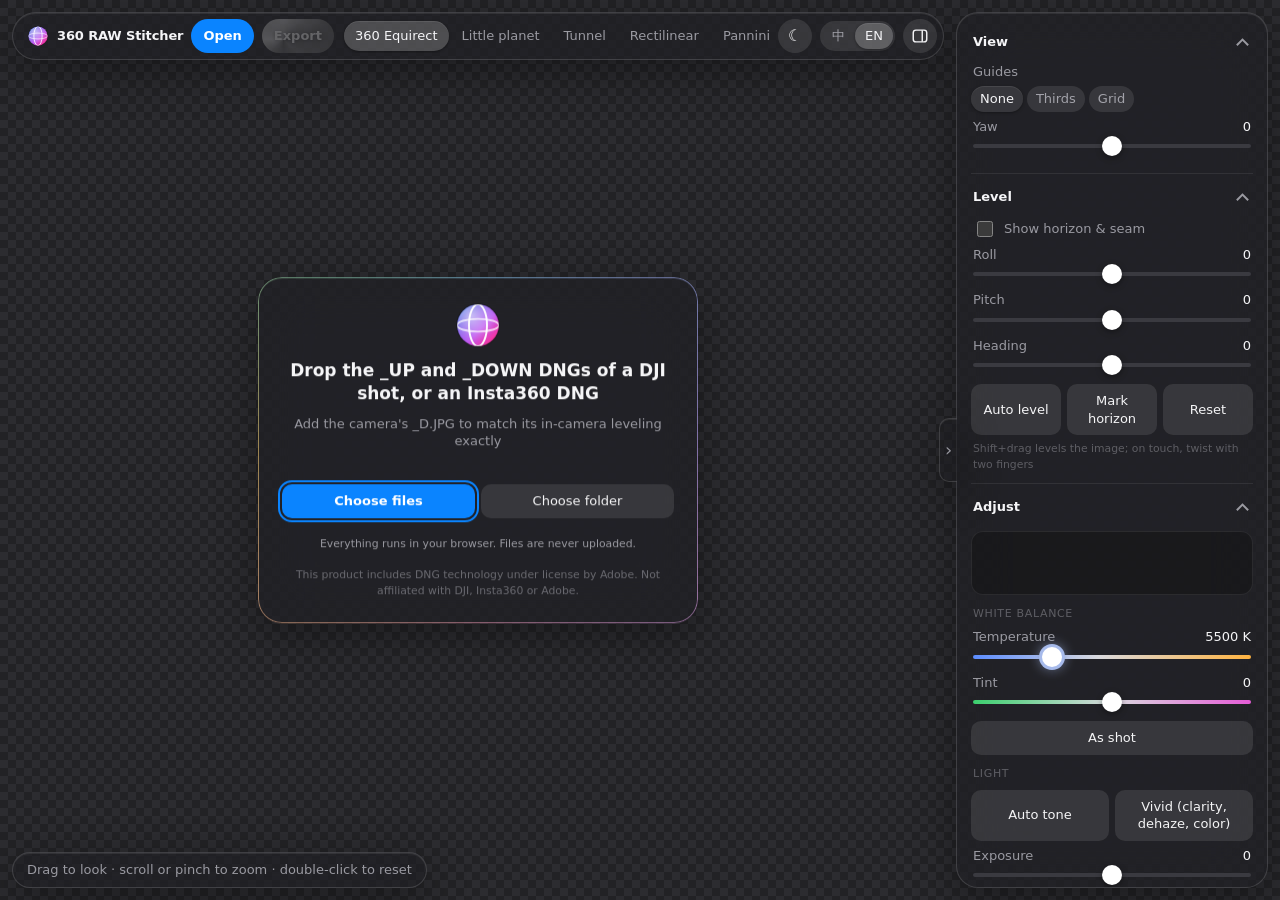
<file: src/index.html>
<!doctype html>
<html lang="zh-Hant">
<head>
<meta charset="utf-8">
<meta name="viewport" content="width=device-width, initial-scale=1, viewport-fit=cover">
<title>360 RAW Stitcher</title>
<link rel="icon" href="favicon.svg" type="image/svg+xml">
<link rel="stylesheet" href="styles.css">
</head>
<body>
<canvas id="view"></canvas>
<canvas id="fade" hidden aria-hidden="true"></canvas>
<div id="frame" hidden></div>

<header class="glass">
  <div class="brand"><img src="favicon.svg" alt=""><b data-i18n="title"></b></div>
  <button class="pill primary" id="open" data-i18n="open"></button>
  <button class="pill magic" id="export-btn" data-i18n="export" disabled></button>
  <input type="file" id="files" accept=".dng,.jpg,.jpeg,image/x-adobe-dng,image/jpeg" multiple hidden>
  <input type="file" id="folder" webkitdirectory hidden>
  <div class="chips" id="projs" role="radiogroup"></div>
  <button class="pill icon" id="theme-btn"><span aria-hidden="true">☾</span></button>
  <div class="seg" role="radiogroup" aria-label="Language">
    <label class="chip"><input type="radio" name="lang" value="zh"><span>中</span></label>
    <label class="chip"><input type="radio" name="lang" value="en"><span>EN</span></label>
  </div>
  <a class="btn pill heart" id="donate" target="_blank" rel="noopener" hidden>♥ <span data-i18n="donate"></span></a>
  <button class="pill icon" id="panel-btn" aria-controls="tools" aria-expanded="true" data-i18n-title="tools"><svg viewBox="0 0 20 20" width="18" height="18" aria-hidden="true" fill="none" stroke="currentColor" stroke-width="1.6"><rect x="2.5" y="3.5" width="15" height="13" rx="3"/><path d="M12.5 3.5v13"/></svg></button>
</header>


<button class="glass" id="panel-handle" aria-controls="tools" data-i18n-title="tools"><span aria-hidden="true">›</span></button>
<aside class="glass" id="tools">
  <details open>
    <summary data-i18n="sView"></summary>
    <span class="sl" style="margin-bottom:0"><span data-i18n="aspect"></span></span>
    <div class="aspects" id="aspects" role="radiogroup"></div>
    <span class="sl" style="margin-bottom:0"><span data-i18n="guide"></span></span>
    <div class="aspects" role="radiogroup">
      <label class="chip"><input type="radio" name="guide" value="none"><span data-i18n="guideNone"></span></label>
      <label class="chip"><input type="radio" name="guide" value="thirds"><span data-i18n="guideThirds"></span></label>
      <label class="chip"><input type="radio" name="guide" value="grid"><span data-i18n="guideGrid"></span></label>
    </div>
    <div data-sliders="view"></div>
  </details>
  <details open>
    <summary data-i18n="sLevel"></summary>
    <label class="check"><input type="checkbox" data-k="grid"><span data-i18n="grid"></span></label>
    <div data-sliders="level"></div>
    <div class="row"><button id="autolevel" data-i18n="autoLevel"></button><button id="pick-level" data-i18n="pickLevel"></button><button id="reset-level" data-i18n="reset"></button></div>
    <small data-i18n="shiftHint"></small>
  </details>
  <details open>
    <summary data-i18n="sColor"></summary>
    <canvas id="hist" aria-hidden="true"></canvas>
    <div class="group" data-i18n="gWB"></div>
    <div data-sliders="wb"></div>
    <div class="row"><button id="asshot" data-i18n="asShot"></button></div>
    <div class="group" data-i18n="gTone"></div>
    <div class="row"><button id="lucky" data-i18n="lucky"></button><button id="vivid" data-i18n="vivid"></button></div>
    <div data-sliders="tone"></div>
    <div class="group" data-i18n="gPresence"></div>
    <div data-sliders="presence"></div>
    <div class="group" data-i18n="gNoise"></div>
    <div data-sliders="noise"></div>
  </details>
  <details>
    <summary data-i18n="sHsl"></summary>
    <div class="seg hsl-tabs" role="radiogroup">
      <label class="chip"><input type="radio" name="hslTab" value="hslH"><span data-i18n="hue"></span></label>
      <label class="chip"><input type="radio" name="hslTab" value="hslS" checked><span data-i18n="sat"></span></label>
      <label class="chip"><input type="radio" name="hslTab" value="hslL"><span data-i18n="lum"></span></label>
    </div>
    <div data-sliders="hslH" hidden></div>
    <div data-sliders="hslS"></div>
    <div data-sliders="hslL" hidden></div>
  </details>
  <details>
    <summary data-i18n="sLens"></summary>
    <label class="check"><input type="checkbox" data-k="autoAlign"><span data-i18n="autoAlign"></span></label>
    <label class="check"><input type="checkbox" data-k="flow"><span data-i18n="flowOn"></span></label>
    <label class="check"><input type="checkbox" data-k="ca"><span data-i18n="ca"></span></label>
    <label class="check"><input type="checkbox" data-k="safe"><span data-i18n="safe"></span></label>
    <div data-sliders="lens"></div>
  </details>
</aside>

<dialog id="open-dlg" class="glass rim" aria-labelledby="open-title">
  <form method="dialog">
    <img class="globe" src="favicon.svg" alt="">
    <b id="open-title" data-i18n="drop"></b>
    <p data-i18n="dropJpg"></p>
    <ul id="shots" hidden></ul>
    <small id="open-msg"></small>
    <div class="row"><button type="button" class="primary" id="pick-files" data-i18n="pickFiles"></button><button type="button" id="pick-folder" data-i18n="pickFolder"></button></div>
    <div class="row" id="open-cancel"><button value="cancel" data-i18n="cancel"></button></div>
    <small data-i18n="privacy"></small>
    <small id="ioshint" data-i18n="iosHint" hidden></small>
    <small class="fine">This product includes DNG technology under license by Adobe. Not affiliated with DJI, Insta360 or Adobe.</small>
  </form>
</dialog>

<dialog id="export-dlg" class="glass rim" aria-labelledby="export-title">
  <form method="dialog">
    <b id="export-title" data-i18n="sExport"></b>
    <select id="fmt">
      <option value="dng" data-i18n="fmtDng"></option>
      <option value="bayer" data-i18n="fmtBayer"></option>
      <option value="tiff" data-i18n="fmtTiff"></option>
      <option value="jpeg" data-i18n="fmtJpeg"></option>
    </select>
    <div class="row"><input type="number" id="ew" min="16" aria-label="width"><span aria-hidden="true">×</span><input type="number" id="eh" aria-label="height" readonly></div>
    <div class="row sizes"><button type="button" data-scale="1" data-i18n="size1"></button><button type="button" data-scale="0.5" data-i18n="sizeHalf"></button></div>
    <small id="native"></small>
    <label class="sl" id="q-row"><span data-i18n="quality"></span><output>95</output><input type="range" id="q" min="50" max="100" value="95"></label>
    <small data-i18n="exportNote"></small>
    <div class="row"><button value="cancel" data-i18n="cancel"></button><button class="magic" id="export" value="export" data-i18n="export"></button></div>
  </form>
</dialog>

<div id="status" class="glass"></div>
<dialog id="busy" class="glass rim" aria-live="polite">
  <div id="busy-msg"></div>
  <div class="bar"><i></i></div>
</dialog>
<script type="module" src="app.js"></script>
</body>
</html>
</file>
<file: src/styles.css>
/* Theme tokens. Dark is the default; [data-theme=light] overrides (app.js resolves "auto" from the system). */
:root {
  color-scheme: dark;
  --accent: #0a84ff; --fg: #f5f5f7; --mute: rgb(235 235 245 / .6); --faint: rgb(235 235 245 / .3);
  --glass: rgb(30 30 34 / .52); --glass-solid: rgb(30 30 34 / .94); --stroke: rgb(255 255 255 / .14);
  --fill: rgb(255 255 255 / .1); --hover: rgb(255 255 255 / .17); --chip-on: rgb(255 255 255 / .2); --sep: rgb(255 255 255 / .08);
  --inset: rgb(255 255 255 / .08); --shadow: rgb(0 0 0 / .35); --well: rgb(0 0 0 / .25); --rail: #3a3a40; --option: #2c2c2e;
  --dim: rgb(8 8 10 / .55); --frame-edge: rgb(255 255 255 / .45); --check-a: #2c2c30; --check-b: #222225;
  --bg: radial-gradient(1200px 800px at 20% 10%, #1c2333, transparent), radial-gradient(900px 700px at 90% 90%, #2a1c30, transparent), #0b0b0e;
  --panel-w: 312px; --gap: 12px;
}
:root[data-theme=light] {
  color-scheme: light;
  --fg: #1d1d1f; --mute: rgb(60 60 67 / .68); --faint: rgb(60 60 67 / .38);
  --glass: rgb(255 255 255 / .28); --glass-solid: rgb(250 250 252 / .96); --stroke: rgb(0 0 0 / .08);
  --fill: rgb(0 0 0 / .05); --hover: rgb(0 0 0 / .09); --chip-on: #fff; --sep: rgb(0 0 0 / .07);
  --inset: rgb(255 255 255 / .7); --shadow: rgb(0 0 0 / .12); --well: rgb(0 0 0 / .05); --rail: #d6d6dc; --option: #fff;
  --dim: rgb(251 251 253 / .75); --frame-edge: rgb(0 0 0 / .25); --check-a: #fff; --check-b: #ececf1;
  --bg: radial-gradient(1200px 800px at 20% 10%, #eaf1ff, transparent), radial-gradient(900px 700px at 90% 90%, #fbeef8, transparent), #fbfbfd;
}
* { box-sizing: border-box; }
[hidden] { display: none !important; }
body {
  margin: 0; height: 100dvh; overflow: hidden; color: var(--fg); accent-color: var(--accent);
  background: var(--bg);
  font: 13px/1.35 -apple-system, BlinkMacSystemFont, "SF Pro Text", "Segoe UI Variable Text", system-ui, "PingFang TC", "Microsoft JhengHei", sans-serif;
  -webkit-font-smoothing: antialiased;
}
#view { position: fixed; inset: 0; width: 100%; height: 100%; display: block; cursor: grab; touch-action: none;
  background: repeating-conic-gradient(var(--check-a) 0 25%, var(--check-b) 0 50%) 0 0 / 16px 16px; } /* 'no image' areas */
#view:active { cursor: grabbing; }
/* a button asking to be used (Mark horizon when nothing could level the shot): a soft accent ring that breathes */
button.attn { animation: attn 1.6s ease-in-out infinite; }
@keyframes attn { 50% { box-shadow: 0 0 0 3px var(--accent); } }
@media (prefers-reduced-motion: reduce) { button.attn { animation: none; box-shadow: 0 0 0 2px var(--accent); } }
#fade { position: fixed; inset: 0; width: 100%; height: 100%; pointer-events: none; } /* old picture during a projection change */

.glass {
  background: var(--glass); border: 1px solid var(--stroke);
  -webkit-backdrop-filter: blur(28px) saturate(180%); backdrop-filter: blur(28px) saturate(180%);
  box-shadow: 0 12px 40px var(--shadow), inset 0 1px 0 var(--inset);
}
@supports not ((backdrop-filter: blur(1px)) or (-webkit-backdrop-filter: blur(1px))) { .glass { background: var(--glass-solid); } }

/* top bar */
header { position: fixed; top: calc(var(--gap) + env(safe-area-inset-top)); left: calc(var(--gap) + env(safe-area-inset-left)); right: calc(var(--panel-w) + 2 * var(--gap)); height: 48px;
  display: flex; align-items: center; gap: 8px; padding: 0 6px 0 14px; border-radius: 999px; z-index: 2; }
.brand { flex: none; font-weight: 650; letter-spacing: -.01em; white-space: nowrap; display: flex; align-items: center; gap: 8px; }
.brand img { width: 22px; height: 22px; display: block; }
.chips { display: flex; gap: 2px; overflow-x: auto; scrollbar-width: thin; scrollbar-color: var(--faint) transparent; flex: 1; min-width: 0; padding: 2px; }
.chip { position: relative; flex: none; }
.chip input { position: absolute; inset: 0; margin: 0; opacity: 0; cursor: pointer; }
.chip span { display: block; padding: 6px 11px; border-radius: 999px; color: var(--mute); white-space: nowrap; transition: background .15s, color .15s; }
.chip:hover span { color: var(--fg); }
.chip:has(:checked) span { background: var(--chip-on); color: var(--fg); box-shadow: inset 0 1px 0 var(--inset), 0 1px 3px var(--shadow); }
.chip:has(:focus-visible) span { outline: 2px solid var(--accent); }
/* projections: the selected look is one pill that slides between chips (positioned from JS) */
#projs { position: relative; }
#projs .pill { position: absolute; left: 0; top: 2px; bottom: 2px; width: 0; border-radius: 999px; background: var(--chip-on);
  box-shadow: inset 0 1px 0 var(--inset), 0 1px 3px var(--shadow); will-change: transform, width;
  transition: transform .45s cubic-bezier(.34, 1.4, .5, 1), width .45s cubic-bezier(.34, 1.4, .5, 1); }
#projs .chip:has(:checked) span { background: none; box-shadow: none; }
@media (prefers-reduced-motion: reduce) { #projs .pill { transition: none; } }
.seg { display: flex; background: var(--fill); border-radius: 999px; padding: 2px; flex: none; }
.seg .chip span { padding: 4px 10px; }

button, .btn { font: inherit; color: var(--fg); background: var(--fill); border: 0; border-radius: 10px; padding: 8px 12px; cursor: pointer;
  text-decoration: none; display: inline-flex; align-items: center; justify-content: center; gap: 6px; transition: background .15s, transform .1s; }
button:hover, .btn:hover { background: var(--hover); }
button:active, .btn:active { transform: scale(.97); }
button:focus-visible, .btn:focus-visible { outline: 2px solid var(--accent); outline-offset: 2px; }
button:disabled { opacity: .5; cursor: default; }
.pill { border-radius: 999px; flex: none; }
.primary { background: var(--accent); color: #fff; font-weight: 600; }
/* both export buttons (.magic): a slowly swirling rainbow (conic gradient turning around a drifting centre, under a gloss
   highlight), a glint sweeping across now and then, and a glow that follows the colors. Browsers without
   @property show the same gradient standing still. */
@property --spin { syntax: '<angle>'; inherits: false; initial-value: 0deg; }
@property --cx { syntax: '<percentage>'; inherits: false; initial-value: 30%; }
.magic { position: relative; overflow: hidden; isolation: isolate; color: #fff; font-weight: 650; text-shadow: 0 1px 3px rgb(0 0 0 / .35);
  background:
    radial-gradient(120% 90% at 30% 0%, rgb(255 255 255 / .45), transparent 55%),
    conic-gradient(from var(--spin) at var(--cx) 60%, #00c7ff, #0a84ff, #5e5ce6, #bf5af2, #ff2d92, #ff6b2c, #ffd60a, #30d158, #00c7ff);
  animation: swirl 16s linear infinite, drift 11s ease-in-out infinite alternate, glow 16s linear infinite;
  transition: filter .2s; }
.magic::after { content: ''; position: absolute; inset: 0; z-index: -1; pointer-events: none;
  background: linear-gradient(105deg, transparent 35%, rgb(255 255 255 / .55) 50%, transparent 65%) no-repeat;
  background-size: 250% 100%; animation: glint 7s ease-in-out infinite; mix-blend-mode: soft-light; }
.magic:hover { filter: brightness(1.1) saturate(1.15); }
.magic:disabled { animation: none; filter: grayscale(1) opacity(.6); }
.magic:disabled::after { animation: none; opacity: 0; }
@keyframes swirl { to { --spin: 360deg; } }
@keyframes drift { from { --cx: 20%; } to { --cx: 80%; } }
@keyframes glow { /* a rainbow halo: different colors left and right, walking round the wheel */
  0%, 100% { box-shadow: -6px 2px 18px -2px rgb(0 199 255 / .34), 6px 2px 18px -2px rgb(191 90 242 / .34); }
  16% { box-shadow: -6px 2px 14px -3px rgb(96 145 250 / .16), 6px 2px 14px -3px rgb(223 99 143 / .16); }
  33% { box-shadow: -6px 2px 18px -2px rgb(191 90 242 / .34), 6px 2px 18px -2px rgb(255 107 44 / .34); }
  50% { box-shadow: -6px 2px 14px -3px rgb(223 99 143 / .16), 6px 2px 14px -3px rgb(128 153 150 / .16); }
  66% { box-shadow: -6px 2px 18px -2px rgb(255 107 44 / .34), 6px 2px 18px -2px rgb(0 199 255 / .34); }
  83% { box-shadow: -6px 2px 14px -3px rgb(128 153 150 / .16), 6px 2px 14px -3px rgb(96 145 250 / .16); } }
@keyframes glint { 0%, 55% { background-position: 150% 0; } 85%, 100% { background-position: -50% 0; } }
@media (prefers-reduced-motion: reduce) { .magic, .magic::after { animation: none; } }
.primary:hover { background: #2b95ff; }
.heart { color: #ff6482; }

/* side panel */
aside { position: fixed; top: calc(var(--gap) + env(safe-area-inset-top)); right: calc(var(--gap) + env(safe-area-inset-right)); bottom: calc(var(--gap) + env(safe-area-inset-bottom)); width: var(--panel-w); border-radius: 22px;
  overflow-y: auto; padding: 6px 14px 14px; z-index: 2; scrollbar-width: thin; scrollbar-color: var(--faint) transparent; }
details { border-bottom: 1px solid var(--sep); padding: 4px 0 10px; }
details:last-child { border: 0; }
summary { list-style: none; cursor: pointer; padding: 10px 2px 6px; font-weight: 600; font-size: 13px; display: flex; justify-content: space-between; }
summary::-webkit-details-marker { display: none; }
summary::after { content: ''; width: 7px; height: 7px; border: solid var(--mute); border-width: 0 2px 2px 0; transform: rotate(45deg); transition: transform .2s; margin: 3px 4px 0 0; }
details[open] summary::after { transform: rotate(-135deg); margin-top: 7px; }
.sl { display: grid; grid-template-columns: 1fr auto; row-gap: 0; margin: 6px 2px; }
.sl[hidden] { display: none; }
.sl span { color: var(--mute); cursor: default; }
.sl:hover span { color: var(--fg); }
.group { margin: 12px 2px 0; font-size: 11px; letter-spacing: .06em; text-transform: uppercase; color: var(--faint); }
#hist { display: block; width: 100%; height: 64px; margin: 10px 0 2px; border-radius: 12px;
  background: var(--well); box-shadow: inset 0 0 0 1px var(--sep); }
.sl output { color: var(--fg); font-variant-numeric: tabular-nums; text-align: right; }
.sl input { grid-column: 1 / -1; }
.row { display: flex; gap: 6px; margin: 8px 0 2px; flex-wrap: wrap; } .row > * { flex: 1; }
.check { display: flex; align-items: center; gap: 8px; margin: 6px 2px; color: var(--mute); }
small { display: block; color: var(--faint); margin: 6px 2px 0; line-height: 1.45; }
.aspects { display: flex; flex-wrap: wrap; gap: 4px; margin: 6px 0; }
.aspects .chip span { padding: 4px 9px; background: var(--fill); }
#ratio { width: 64px; padding: 3px 9px; border-radius: 999px; text-align: center; }
#ratio:not(:placeholder-shown) { border-color: var(--accent); }

/* iOS-style sliders */
input[type=range] { -webkit-appearance: none; appearance: none; width: 100%; height: 22px; margin: 0; background: transparent; cursor: pointer; }
/* the filled span (--a..--b, set from JS; bipolar sliders fill from zero) shows an "AI" rainbow: the rail is laid
   over a full-width gradient and left transparent where the slider is filled */
:root { --rainbow: linear-gradient(90deg, #00c7ff, #0a84ff 17%, #5e5ce6 34%, #bf5af2 50%, #ff2d92 66%, #ff6b2c 83%, #ffd60a); }
input[type=range] { /* --rail (theme token) is opaque: it masks the rainbow */
  --track: linear-gradient(to right, var(--rail) var(--a, 0%), transparent var(--a, 0%), transparent var(--b, 50%), var(--rail) var(--b, 50%)), var(--rainbow); }
input[type=range][data-k=temp] { --track: linear-gradient(to right, #5b8cff, #d9d9de 45%, #ffb340); }
input[type=range][data-k=tint] { --track: linear-gradient(to right, #3ccf6e, #d9d9de 50%, #e45bd6); }
input[type=range]::-webkit-slider-runnable-track { height: 4px; border-radius: 2px; background: var(--track); transition: height .15s; }
input[type=range]:hover::-webkit-slider-runnable-track { height: 6px; }
/* thumb: white with a ring in the gradient color under it (--tc from JS; transparent while at the default) */
input[type=range]::-webkit-slider-thumb { -webkit-appearance: none; width: 20px; height: 20px; margin-top: -8px; border-radius: 50%;
  background: #fff; box-shadow: 0 0 0 3px var(--tc, transparent), 0 0 14px var(--tc, transparent), 0 2px 6px rgb(0 0 0 / .4); transition: box-shadow .2s; }
input[type=range]:hover::-webkit-slider-thumb { margin-top: -7px; }
input[type=range]::-moz-range-track { height: 4px; border-radius: 2px; background: var(--track); }
input[type=range]::-moz-range-thumb { width: 20px; height: 20px; border: 0; border-radius: 50%; background: #fff;
  box-shadow: 0 0 0 3px var(--tc, transparent), 0 0 14px var(--tc, transparent), 0 2px 6px rgb(0 0 0 / .4); }
/* the thumb being dragged wears the fill's rainbow as a halo, its colors circling; temperature and tint are color
   scales, not the rainbow, and keep their plain ring */
@keyframes thumbwave {
  0% { box-shadow: 0 0 0 3px var(--tc, transparent), -5px -3px 14px rgb(0 199 255 / .65), 5px -3px 14px rgb(191 90 242 / .65), 5px 4px 14px rgb(255 45 146 / .65), -5px 4px 14px rgb(255 214 10 / .65), 0 2px 6px rgb(0 0 0 / .4); }
  25% { box-shadow: 0 0 0 3px var(--tc, transparent), -5px -3px 14px rgb(191 90 242 / .65), 5px -3px 14px rgb(255 45 146 / .65), 5px 4px 14px rgb(255 214 10 / .65), -5px 4px 14px rgb(0 199 255 / .65), 0 2px 6px rgb(0 0 0 / .4); }
  50% { box-shadow: 0 0 0 3px var(--tc, transparent), -5px -3px 14px rgb(255 45 146 / .65), 5px -3px 14px rgb(255 214 10 / .65), 5px 4px 14px rgb(0 199 255 / .65), -5px 4px 14px rgb(191 90 242 / .65), 0 2px 6px rgb(0 0 0 / .4); }
  75% { box-shadow: 0 0 0 3px var(--tc, transparent), -5px -3px 14px rgb(255 214 10 / .65), 5px -3px 14px rgb(0 199 255 / .65), 5px 4px 14px rgb(191 90 242 / .65), -5px 4px 14px rgb(255 45 146 / .65), 0 2px 6px rgb(0 0 0 / .4); }
  100% { box-shadow: 0 0 0 3px var(--tc, transparent), -5px -3px 14px rgb(0 199 255 / .65), 5px -3px 14px rgb(191 90 242 / .65), 5px 4px 14px rgb(255 45 146 / .65), -5px 4px 14px rgb(255 214 10 / .65), 0 2px 6px rgb(0 0 0 / .4); } }
input[type=range]:not([data-k=temp], [data-k=tint]):active::-webkit-slider-thumb { animation: thumbwave 1.6s linear infinite; }
input[type=range]:not([data-k=temp], [data-k=tint]):active::-moz-range-thumb { animation: thumbwave 1.6s linear infinite; }
@media (prefers-reduced-motion: reduce) { input[type=range]:active::-webkit-slider-thumb { animation: none; } input[type=range]:active::-moz-range-thumb { animation: none; } }
input[type=range]:focus-visible { outline: 2px solid var(--accent); outline-offset: 3px; border-radius: 4px; }
input[type=checkbox] { width: 16px; height: 16px; }
select, input[type=number], input[type=text] { font: inherit; color: var(--fg); background: var(--fill); border: 1px solid transparent; border-radius: 10px; padding: 7px 10px; width: 100%; }
select:focus-visible, input[type=number]:focus-visible, input[type=text]:focus-visible { outline: 2px solid var(--accent); }
option { background: var(--option); }

/* crop frame: everything outside is dimmed; inside is exactly the export */
#frame { position: fixed; pointer-events: none; z-index: 1; border-radius: 4px; border: 1px solid var(--frame-edge);
  box-shadow: 0 0 0 100vmax var(--dim); }
#frame[hidden] { display: none; }
#frame.thirds, #frame.grid { --line: rgb(255 255 255 / .45);
  background: linear-gradient(to right, var(--line) 1px, transparent 1px) 0 0 / var(--cell) 100%,
              linear-gradient(to bottom, var(--line) 1px, transparent 1px) 0 0 / 100% var(--cell); }
#frame.thirds { --cell: 33.333%; }
#frame.grid { --cell: 8.333%; --line: rgb(255 255 255 / .28); }

/* collapsible tool panel */
aside { transition: transform .3s cubic-bezier(.2, .8, .2, 1), opacity .3s; }
body.panel-off aside { transform: translateX(calc(100% + 2 * var(--gap))); opacity: 0; pointer-events: none; }
header { transition: right .3s cubic-bezier(.2, .8, .2, 1); }
body.panel-off header { right: var(--gap); }
.icon { width: 34px; height: 34px; padding: 0; font-size: 16px; line-height: 1; }
body.panel-off #panel-btn { color: var(--accent); }
/* drawer handle on the panel's left edge; stays at the screen edge while the panel is hidden */
#panel-handle { position: fixed; top: 50%; right: calc(var(--panel-w) + var(--gap) + env(safe-area-inset-right) - 1px);
  width: 18px; height: 64px; padding: 0; margin-top: -32px; border-radius: 10px 0 0 10px; border-right: 0; z-index: 3;
  color: var(--mute); font-size: 18px; transition: right .3s cubic-bezier(.2, .8, .2, 1), color .15s; }
#panel-handle:hover { color: var(--fg); }
#panel-handle span { display: inline-block; transition: transform .3s; }
body.panel-off #panel-handle { right: env(safe-area-inset-right); }
body.panel-off #panel-handle span { transform: scaleX(-1); }

/* a modal takes focus itself; its controls keep their own focus rings, the box needs none */
dialog:focus, dialog:focus-visible { outline: none; }
/* rim (dialogs, start card): a faint 1 px pastel rainbow ring, equally strong all round, turning slowly (masked to the border, so the glass inside stays clear) */
.rim { border: 0; } /* and a faint halo in the ring's colors, a different one at each corner */
/* The halo is the box's own shadow (a modal dialog clips its children: overflow auto). Its four corner colors travel
   clockwise round the rim (a slow wave) while --breath swells and fades it on a different beat, so the two never line
   up into a visible loop. --halo is the peak strength. */
@property --breath { syntax: '<number>'; inherits: true; initial-value: 1; }
.rim { --halo: .32; --h1: #86d3ff; --h2: #c3a6ff; --h3: #ffa3c2; --h4: #8fd9ad; /* the ring's pastels */
  animation: rimwave 14s linear infinite, breathe 5.5s ease-in-out infinite alternate; }
/* 'please wait': the progress bar's own rainbow, so the glow and the bar agree; faint (small box, dimmed page) */
#busy { --halo: .3; --h1: #00c7ff; --h2: #bf5af2; --h3: #ff2d92; --h4: #ffd60a; }
@keyframes rimwave {
  0%, 100% { box-shadow: 0 12px 40px var(--shadow), inset 0 1px 0 var(--inset), -12px -12px 40px -12px color-mix(in srgb, var(--h1) calc(var(--halo) * var(--breath) * 100%), transparent), 12px -12px 40px -12px color-mix(in srgb, var(--h2) calc(var(--halo) * var(--breath) * 100%), transparent), 12px 12px 40px -12px color-mix(in srgb, var(--h3) calc(var(--halo) * var(--breath) * 100%), transparent), -12px 12px 40px -12px color-mix(in srgb, var(--h4) calc(var(--halo) * var(--breath) * 100%), transparent); }
  25% { box-shadow: 0 12px 40px var(--shadow), inset 0 1px 0 var(--inset), -12px -12px 40px -12px color-mix(in srgb, var(--h4) calc(var(--halo) * var(--breath) * 100%), transparent), 12px -12px 40px -12px color-mix(in srgb, var(--h1) calc(var(--halo) * var(--breath) * 100%), transparent), 12px 12px 40px -12px color-mix(in srgb, var(--h2) calc(var(--halo) * var(--breath) * 100%), transparent), -12px 12px 40px -12px color-mix(in srgb, var(--h3) calc(var(--halo) * var(--breath) * 100%), transparent); }
  50% { box-shadow: 0 12px 40px var(--shadow), inset 0 1px 0 var(--inset), -12px -12px 40px -12px color-mix(in srgb, var(--h3) calc(var(--halo) * var(--breath) * 100%), transparent), 12px -12px 40px -12px color-mix(in srgb, var(--h4) calc(var(--halo) * var(--breath) * 100%), transparent), 12px 12px 40px -12px color-mix(in srgb, var(--h1) calc(var(--halo) * var(--breath) * 100%), transparent), -12px 12px 40px -12px color-mix(in srgb, var(--h2) calc(var(--halo) * var(--breath) * 100%), transparent); }
  75% { box-shadow: 0 12px 40px var(--shadow), inset 0 1px 0 var(--inset), -12px -12px 40px -12px color-mix(in srgb, var(--h2) calc(var(--halo) * var(--breath) * 100%), transparent), 12px -12px 40px -12px color-mix(in srgb, var(--h3) calc(var(--halo) * var(--breath) * 100%), transparent), 12px 12px 40px -12px color-mix(in srgb, var(--h4) calc(var(--halo) * var(--breath) * 100%), transparent), -12px 12px 40px -12px color-mix(in srgb, var(--h1) calc(var(--halo) * var(--breath) * 100%), transparent); } }
@keyframes breathe { from { --breath: .55; } to { --breath: 1; } }
@media (prefers-reduced-motion: reduce) { .rim { animation: none; box-shadow: 0 12px 40px var(--shadow), inset 0 1px 0 var(--inset), -12px -12px 40px -12px color-mix(in srgb, var(--h1) calc(var(--halo) * 100%), transparent), 12px 12px 40px -12px color-mix(in srgb, var(--h3) calc(var(--halo) * 100%), transparent); } }
/* light theme: panels are very clear (the blur carries them); a dialog's small text needs a little more white */
:root[data-theme=light] dialog.glass { background: rgb(255 255 255 / .55); }
.rim::before { content: ''; position: absolute; inset: 0; padding: 1px; opacity: .6; border-radius: inherit; pointer-events: none;
  background: conic-gradient(from var(--spin), #86d3ff, #a0b4ff, #c3a6ff, #eaa2e6, #ffa3c2, #ffb894, #f0c870, #8fd9ad, #86d3ff);
  -webkit-mask: linear-gradient(#000 0 0) content-box, linear-gradient(#000 0 0); -webkit-mask-composite: xor;
  mask: linear-gradient(#000 0 0) content-box exclude, linear-gradient(#000 0 0); animation: swirl 12s linear infinite; }
@media (prefers-reduced-motion: reduce) { .rim::before { animation: none; } }

/* open dialog: drop zone, and a list when several shots were dropped */
/* the one Open dialog: start screen (non-modal, the toolbar stays usable) and the header's Open button (modal) */
#open-dlg { position: fixed; inset: 0; margin: auto; height: fit-content; width: min(440px, calc(100% - 32px)); padding: 24px;
  border-radius: 24px; color: var(--fg); text-align: center; transition: background .2s; }
#open-dlg::backdrop { background: rgb(0 0 0 / .2); -webkit-backdrop-filter: blur(4px); backdrop-filter: blur(4px); }
#open-dlg form { display: flex; flex-direction: column; gap: 10px; }
/* as the start screen it sits in the picture area, left of the panel, under the toolbar's popups */
#open-dlg:not(:modal) { inset: 50% auto auto calc((100% - var(--panel-w) - var(--gap)) / 2); transform: translate(-50%, -50%); margin: 0; z-index: 1; }
#open-dlg #open-title { font-size: 17px; }
#open-dlg p { color: var(--mute); margin: 0; }
#open-dlg .globe { width: 48px; height: 48px; margin: 0 auto; display: block; }
#open-dlg .fine { opacity: .6; }
body.drag #open-dlg { background: rgb(10 132 255 / .15); } /* files dragged over the page */
#open-dlg small { color: var(--mute); }
#shots { list-style: none; margin: 0; padding: 0; max-height: 40vh; overflow-y: auto; display: flex; flex-direction: column; gap: 4px; }
#shots button { width: 100%; justify-content: space-between; text-align: left; }
#shots span { color: var(--mute); font-size: 12px; }
:root[data-theme=light] #open-dlg { background: rgb(255 255 255 / .55); }

/* export dialog */
#export-dlg { width: min(380px, calc(100% - 32px)); padding: 20px 22px; border-radius: 22px; color: var(--fg); }
#export-dlg::backdrop { background: rgb(0 0 0 / .2); -webkit-backdrop-filter: blur(4px); backdrop-filter: blur(4px); }
#export-dlg form { display: flex; flex-direction: column; gap: 10px; }
#export-dlg .row { align-items: center; }
#export-dlg .row span { color: var(--mute); flex: none; }
#export-dlg small { color: var(--mute); }
#export-dlg .sizes button[aria-pressed=true] { background: var(--chip-on); color: var(--fg); box-shadow: inset 0 0 0 1px var(--accent); }
#q-row[hidden] { display: none; }

/* modal 'please wait' */
#busy { min-width: 280px; max-width: calc(100% - 32px); padding: 22px 26px 22px; border-radius: 22px; color: var(--fg); text-align: center; }
#busy::backdrop { background: var(--dim); -webkit-backdrop-filter: blur(3px); backdrop-filter: blur(3px); }
/* progress: the export button's rainbow flowing along the bar, a glint riding on it and a soft glow; unknown
   length = a rainbow comet sweeping across */
.bar { position: relative; height: 6px; margin-top: 16px; border-radius: 3px; background: var(--fill); }
.bar i { position: relative; display: block; height: 100%; width: var(--p, 0%); min-width: 6px; border-radius: 3px; overflow: hidden;
  background: linear-gradient(90deg, #00c7ff, #0a84ff, #5e5ce6, #bf5af2, #ff2d92, #ff6b2c, #ffd60a, #00c7ff) 0 0 / 240px 100% repeat-x;
  box-shadow: 0 0 10px rgb(191 90 242 / .55), 0 0 2px rgb(255 255 255 / .6); transition: width .25s ease-out; animation: barflow 2.4s linear infinite; }
.bar i::after { content: ''; position: absolute; inset: 0; background: linear-gradient(90deg, transparent, rgb(255 255 255 / .7), transparent) no-repeat;
  background-size: 40px 100%; animation: barglint 1.6s ease-in-out infinite; }
.bar.indet { overflow: hidden; }
.bar.indet i { width: 36%; transition: none; animation: barflow 2.4s linear infinite, indet 1.5s cubic-bezier(.45, 0, .55, 1) infinite;
  -webkit-mask: linear-gradient(90deg, transparent, #000 35%, #000 70%, transparent); mask: linear-gradient(90deg, transparent, #000 35%, #000 70%, transparent); }
@keyframes barflow { to { background-position: 240px 0; } }
@keyframes barglint { from { background-position: -40px 0; } to { background-position: calc(100% + 40px) 0; } }
@keyframes indet { from { transform: translateX(-100%); } to { transform: translateX(280%); } }
@media (prefers-reduced-motion: reduce) { .bar i, .bar i::after { animation: none; } .bar.indet i { width: 100%; } }

/* status line */
#status { position: fixed; left: calc(var(--gap) + env(safe-area-inset-left)); bottom: calc(var(--gap) + env(safe-area-inset-bottom)); max-width: calc(100% - var(--panel-w) - 3 * var(--gap));
  padding: 8px 14px; border-radius: 999px; color: var(--mute); z-index: 2; white-space: nowrap; overflow: hidden; text-overflow: ellipsis; }

@media (max-width: 760px) {
  :root { --gap: 8px; }
  header { right: var(--gap); }
  .brand b { display: none; }
  aside { top: auto; left: var(--gap); width: auto; max-height: 44dvh; border-radius: 22px; }
  #status { bottom: calc(44dvh + 2 * var(--gap)); max-width: calc(100% - 2 * var(--gap)); }
  #open-dlg:not(:modal) { left: 50%; top: 32%; }
  #panel-handle { display: none; } /* phones: the top-bar button toggles the bottom sheet */
  body.panel-off aside { transform: translateY(calc(100% + 2 * var(--gap))); }
  body.panel-off #status { bottom: calc(var(--gap) + env(safe-area-inset-bottom)); }
}
</file>
